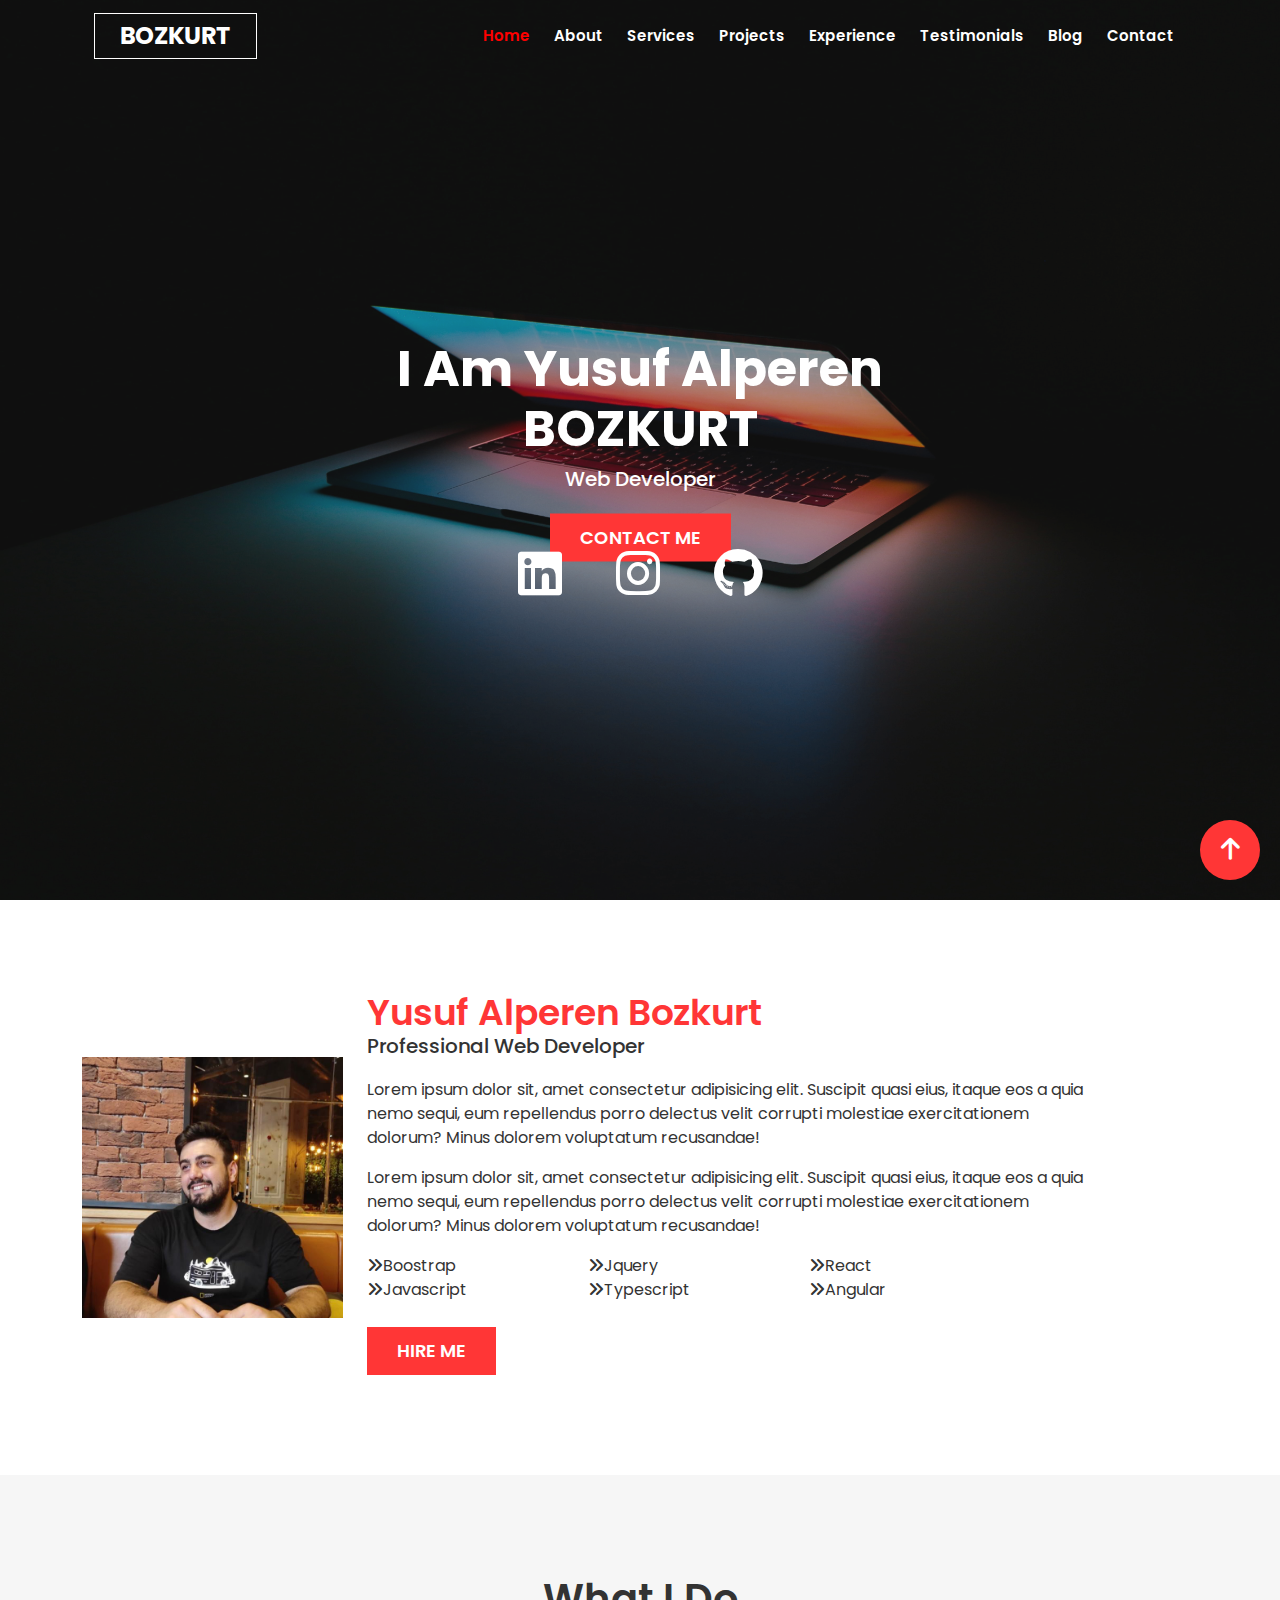
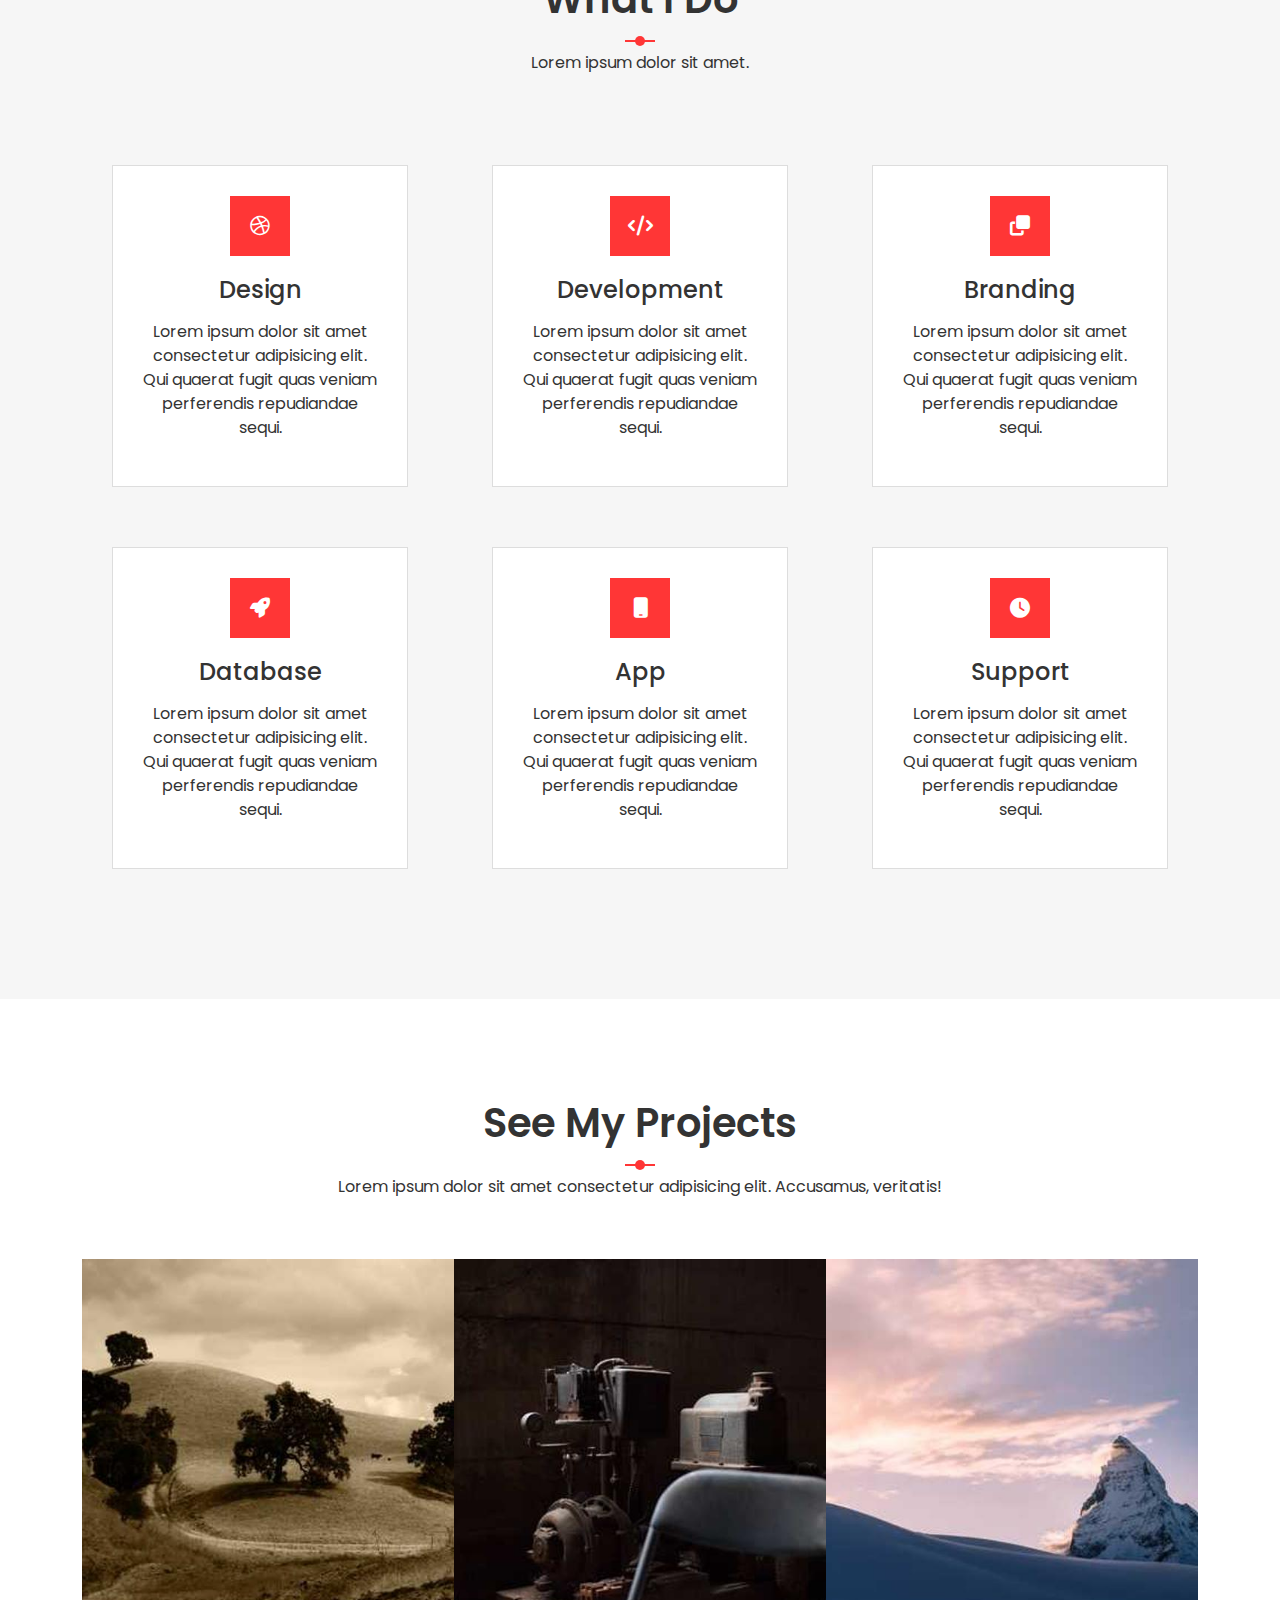
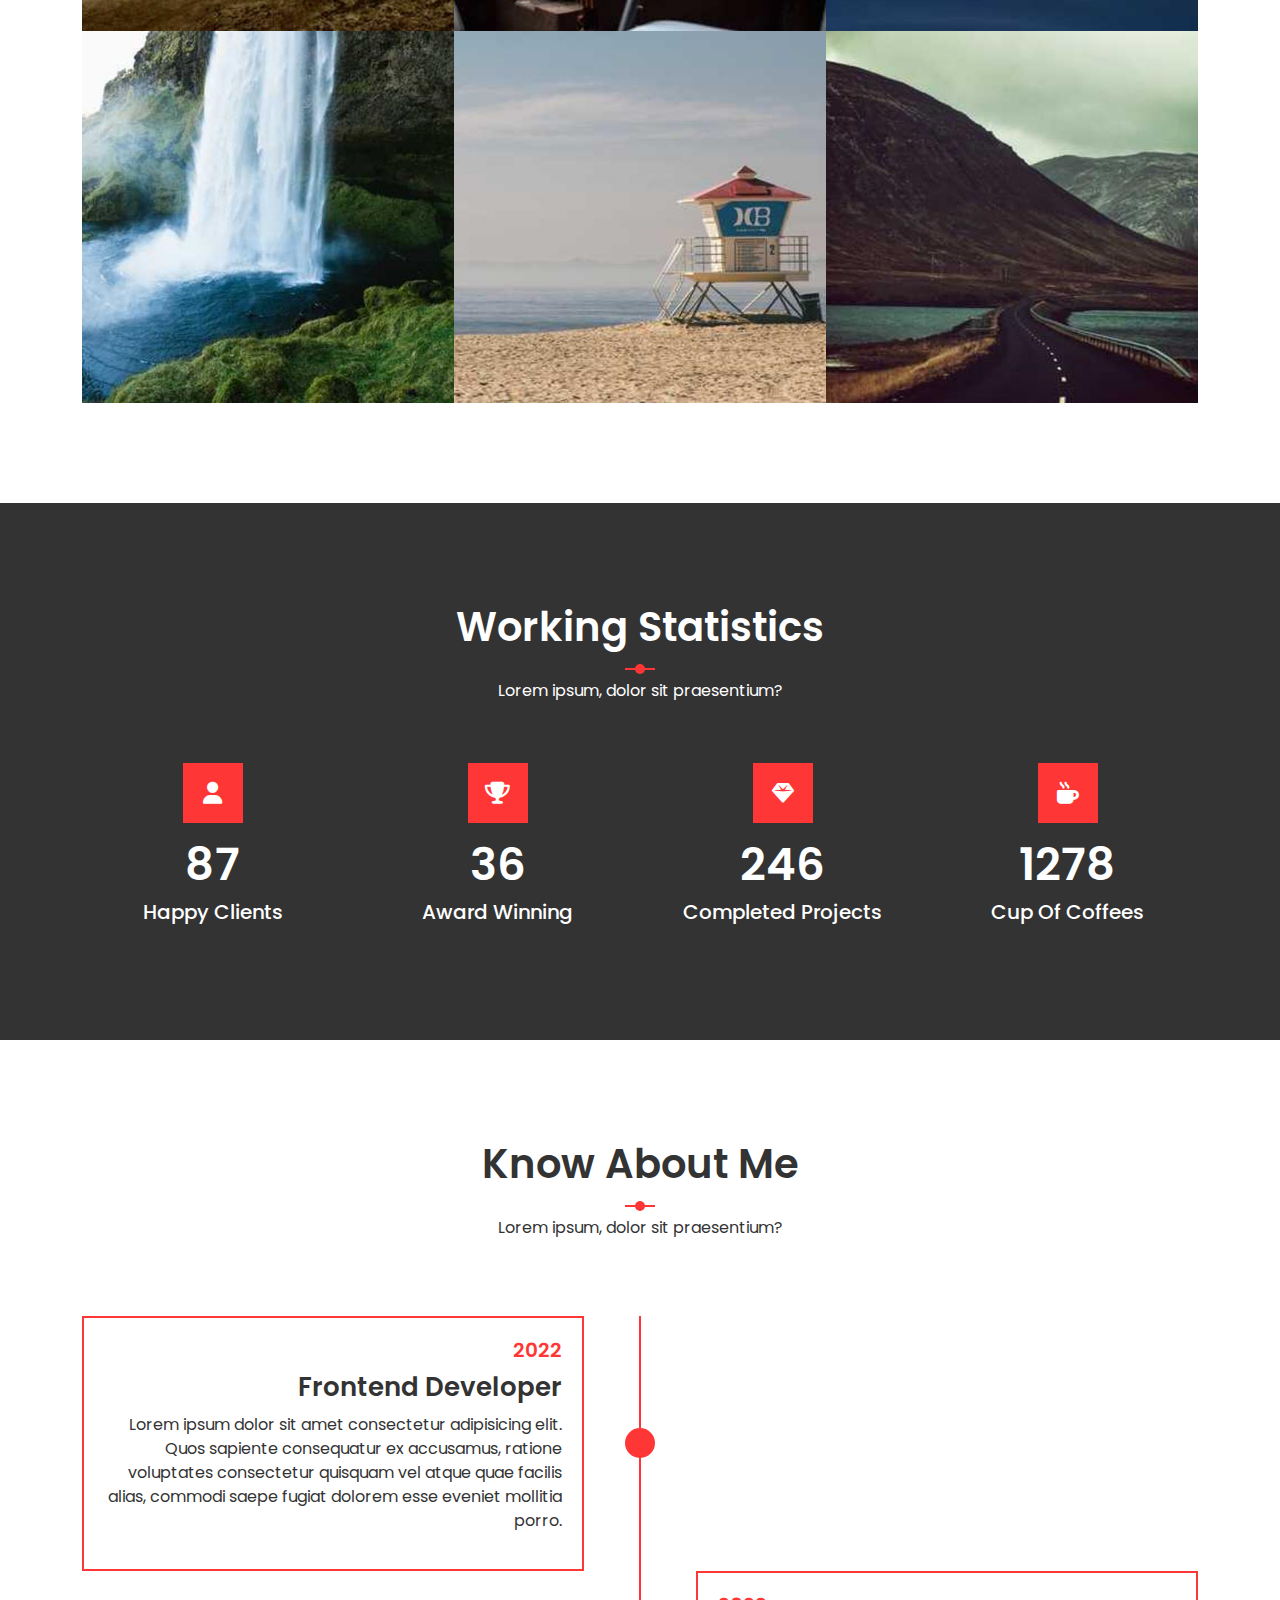
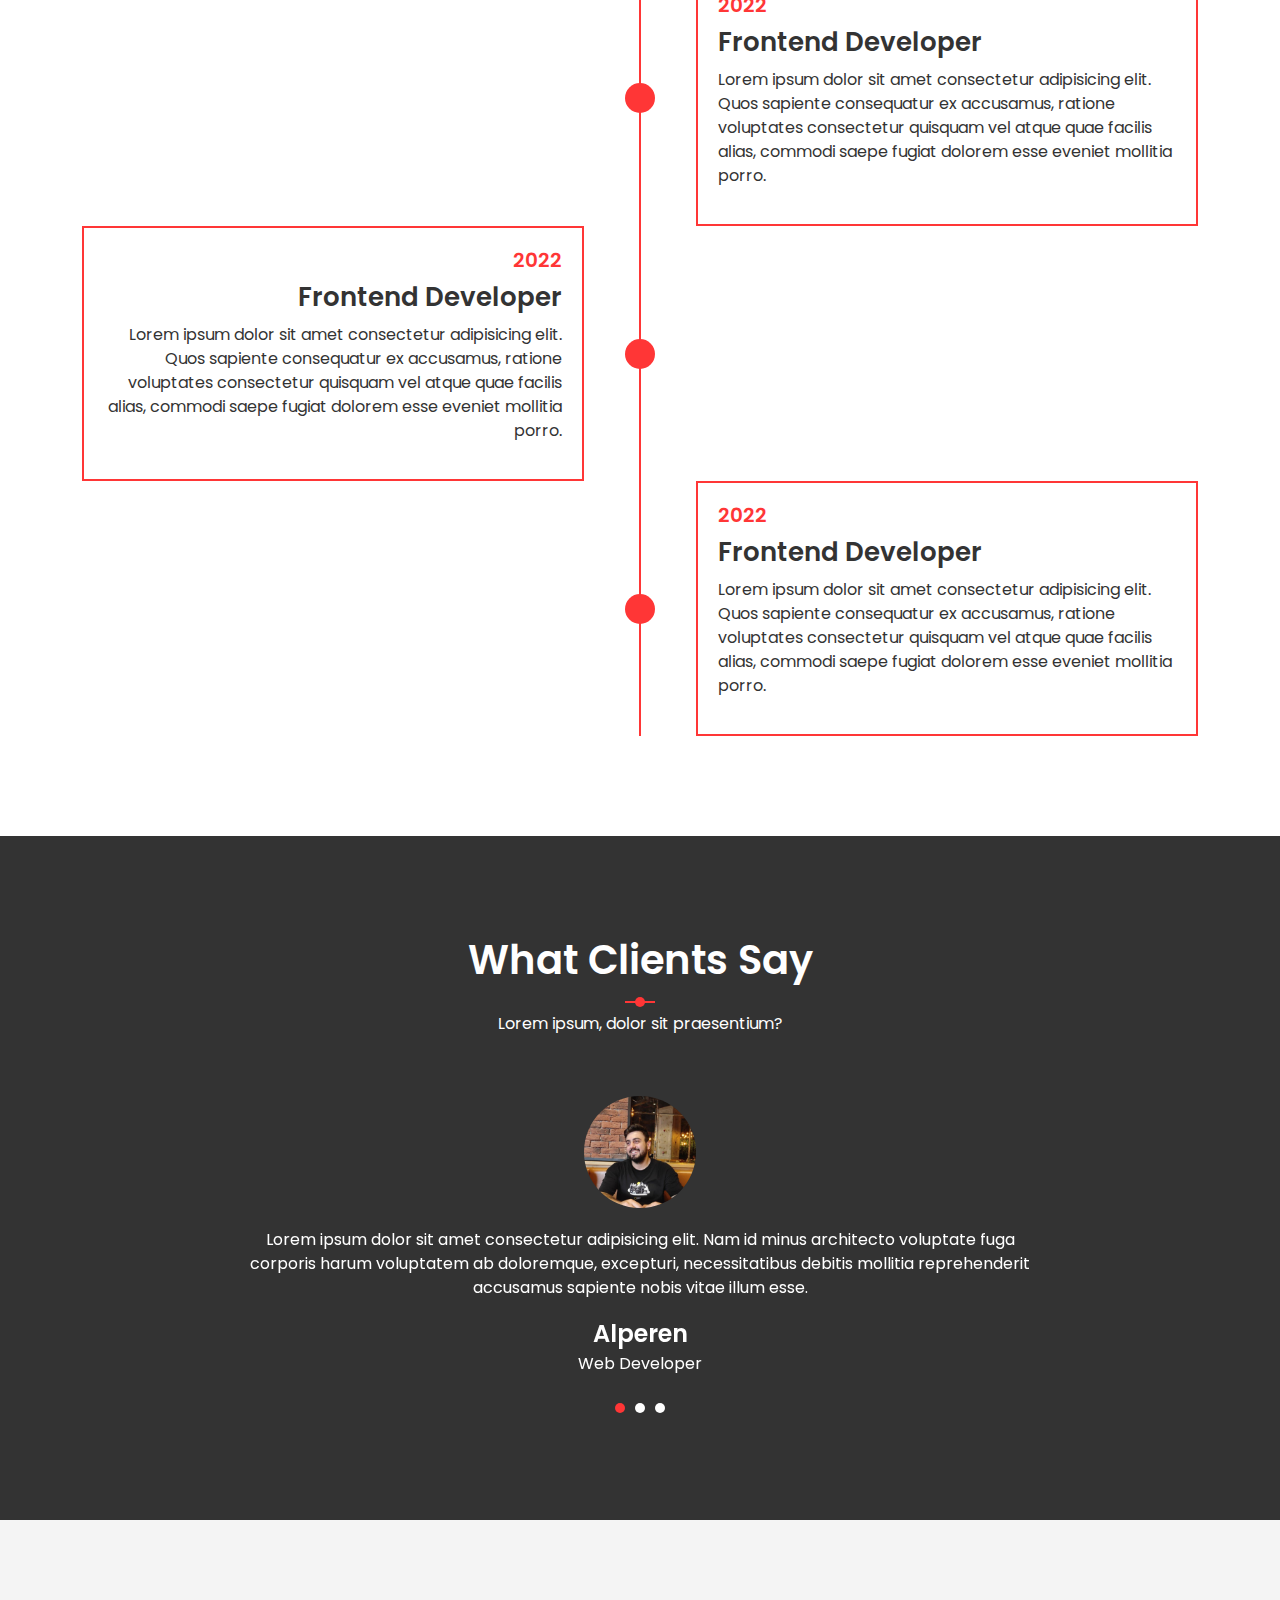
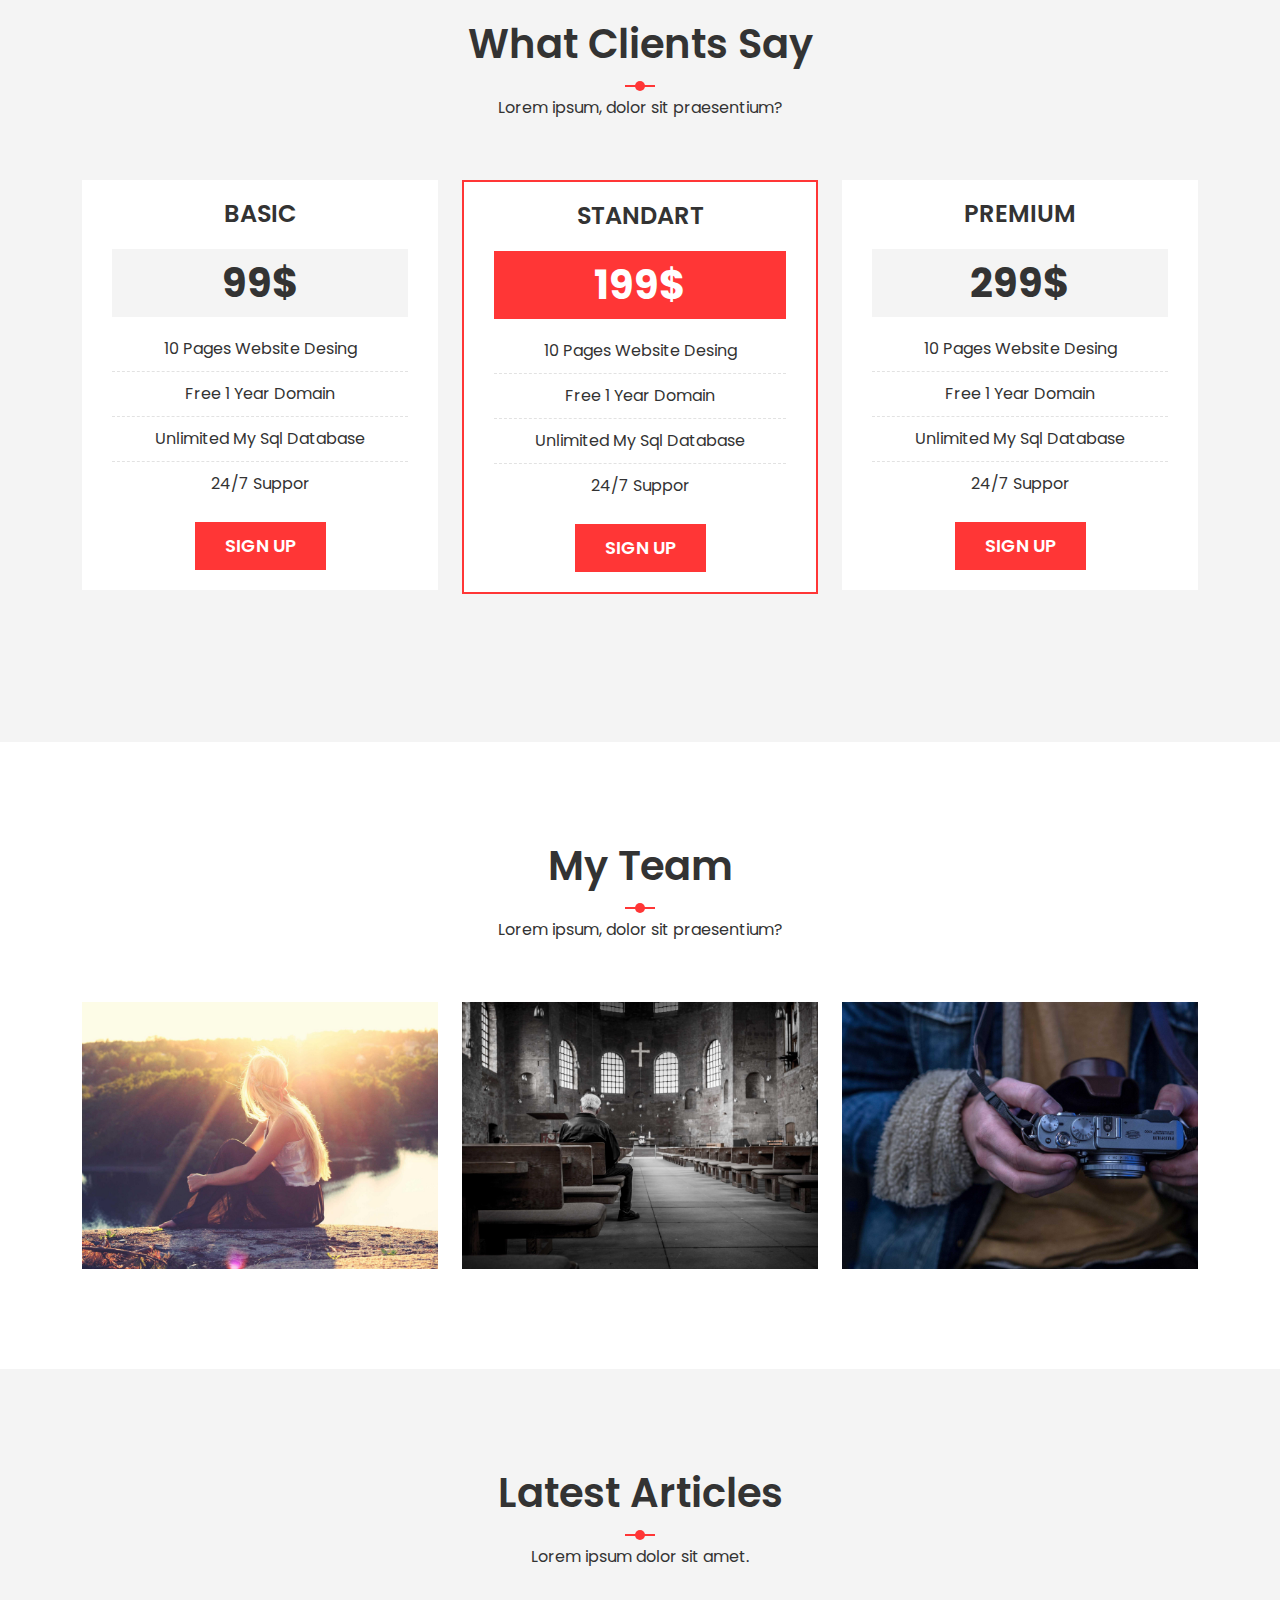
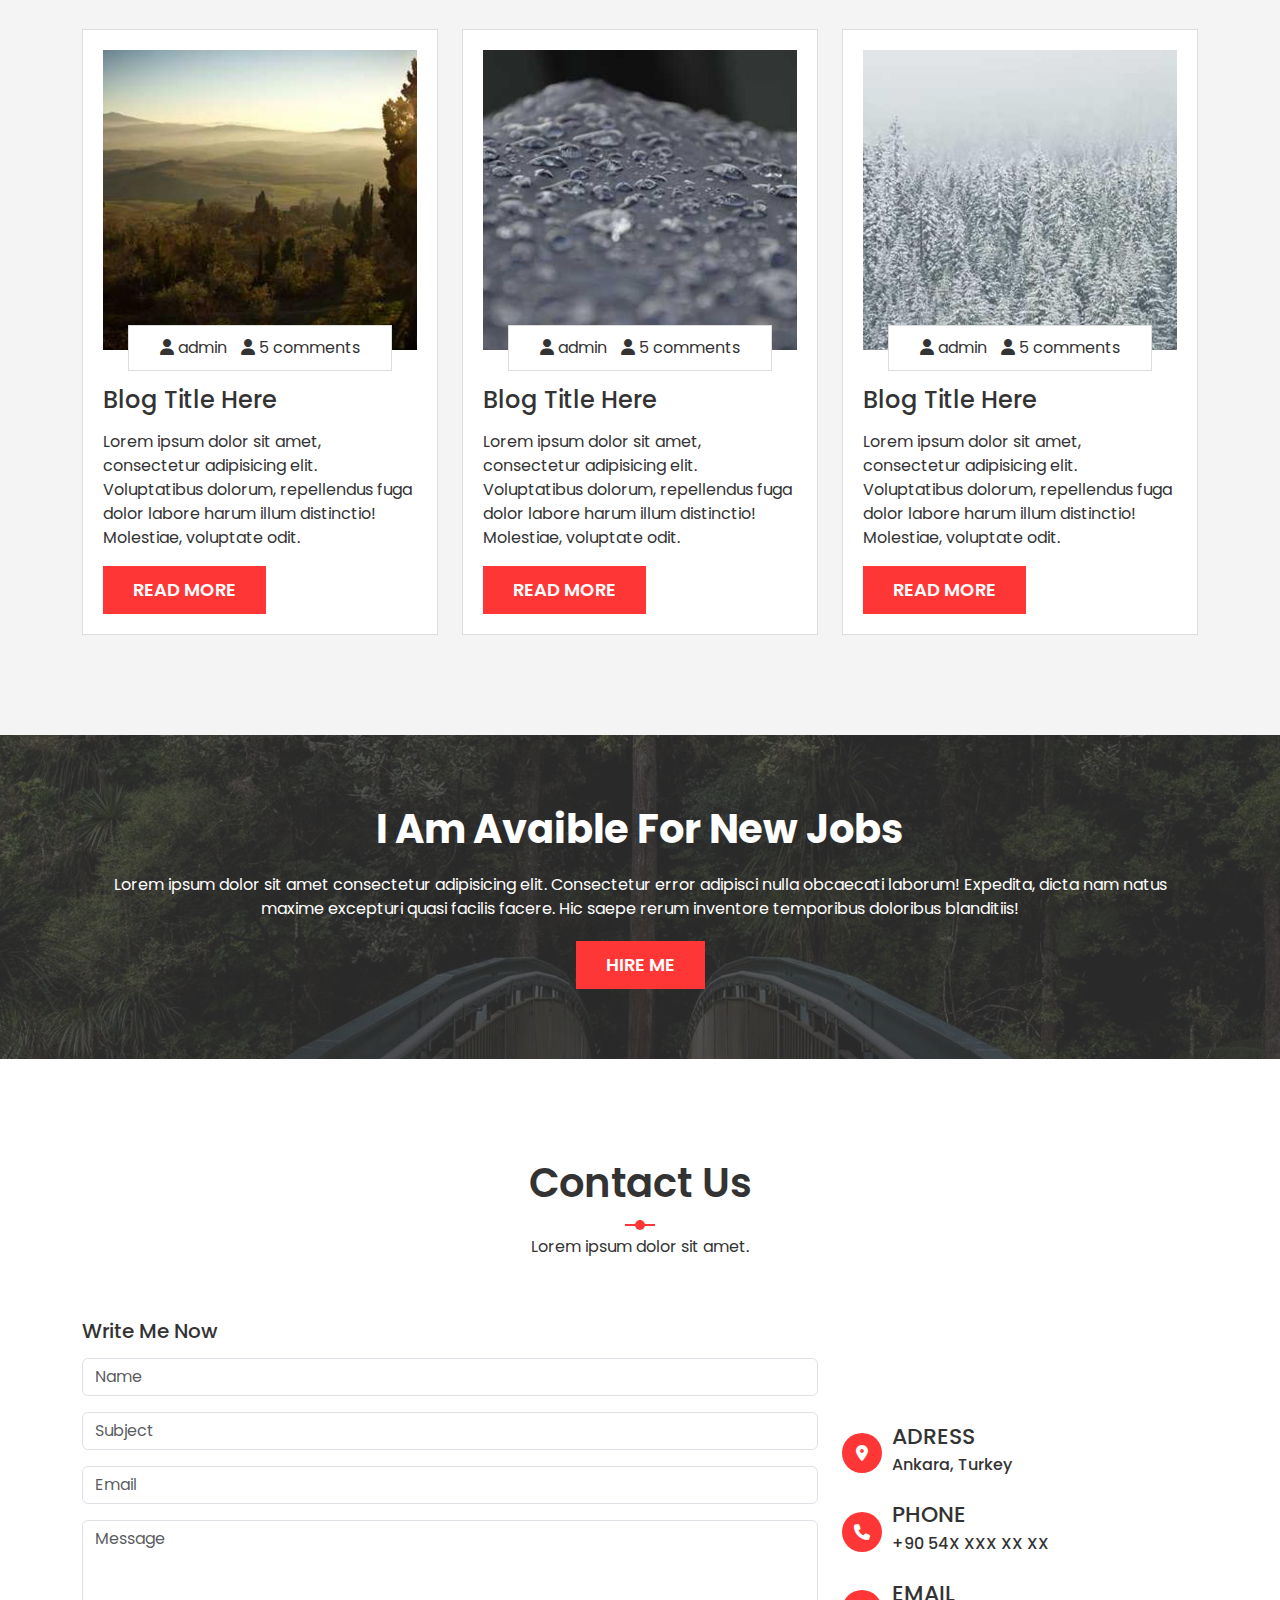
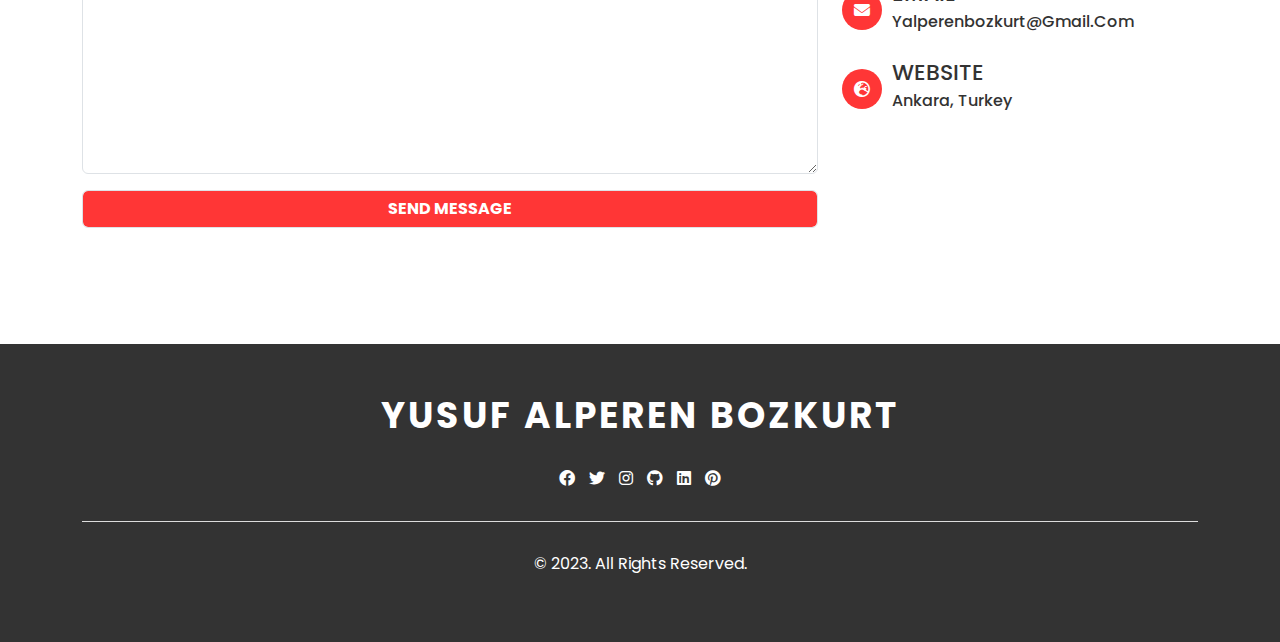
<file: index.html>
<!DOCTYPE html>
<html lang="zxx">
  <head>
    <meta charset="UTF-8" />
    <meta http-equiv="X-UA-Compatible" content="IE=edge" />
    <meta name="viewport" content="width=device-width, initial-scale=1.0" />
    <title>Portfolio</title>
    <!-- Magnific Popup CSS -->
    <link rel="stylesheet" href="assets/css/magnific-popup.css" />
    <!-- Font Awesome CSS -->
    <link rel="stylesheet" href="assets/css/font-awesome.min.css" />
    <!-- Boostrap CSS -->
    <link rel="stylesheet" href="assets/css/boostrap.min.css" />
    <!-- Owl Carousel CSS -->
    <link rel="stylesheet" href="assets/css/owl.carousel.min.css" />
    <!-- Style CSS -->
    <link rel="stylesheet" href="assets/css/style.css" />
    <!-- Responsive CSS -->
    <link rel="stylesheet" href="assets/css/responsive.css" />
  </head>
  <body data-bs-spy="scroll">
    <!-- Preloader -->

    <div class="preloader">
      <img src="assets/img/preloader.gif" alt="" />
    </div>

    <!-- Header Start Here -->
    <header class="header">
      <div class="container">
        <div class="row">
          <div class="col-xxl-12">
            <nav class="navbar navbar-expand-lg">
              <div class="container-fluid">
                <a class="navbar-brand" href="#">Bozkurt</a>
                <button
                  class="navbar-toggler"
                  type="button"
                  data-bs-toggle="collapse"
                  data-bs-target="#navbarNav"
                  aria-controls="navbarNav"
                  aria-expanded="false"
                  aria-label="Toggle navigation"
                >
                  <span class="navbar-toggler-icon"></span>
                </button>
                <div class="collapse navbar-collapse justify-content-end" id="navbarNav">
                  <ul class="navbar-nav">
                    <li class="nav-item">
                      <a class="nav-link active" aria-current="page" href="#home">Home</a>
                    </li>
                    <li class="nav-item">
                      <a class="nav-link" href="#about">About</a>
                    </li>
                    <li class="nav-item">
                      <a class="nav-link" href="#services">Services</a>
                    </li>
                    <li class="nav-item">
                      <a class="nav-link" href="#projects">Projects</a>
                    </li>
                    <li class="nav-item">
                      <a class="nav-link" href="#experience">Experience</a>
                    </li>
                    <li class="nav-item">
                      <a class="nav-link" href="#testimonials">Testimonials</a>
                    </li>
                    <li class="nav-item">
                      <a class="nav-link" href="#blog">Blog</a>
                    </li>
                    <li class="nav-item">
                      <a class="nav-link" href="#contanct">Contact</a>
                    </li>
                  </ul>
                </div>
              </div>
            </nav>
          </div>
        </div>
      </div>
    </header>

    <!-- Header End Here -->

    <!-- Banner Start Here -->

    <section
      id="home"
      class="banner-area"
      style="background-image: url(assets/img/ales-nesetril-Im7lZjxeLhg-unsplash.jpg)"
    >
      <div class="container">
        <div class="row">
          <div class="col-xxl-12 text-center">
            <div class="banner position-absolute top-50 start-50 translate-middle text-white">
              <h1>I Am Yusuf Alperen BOZKURT</h1>
              <h5>Web Developer</h5>
              <a href="" class="btn-box">Contact Me</a>
            </div>
          </div>
        </div>
        <div class="row">
          <div class="col-xxl-12 text-center">
            <div class="banner position-absolute top-50 start-50 translate-middle text-white">
              <div class="mylinks">
                <a href="https://www.linkedin.com/in/yalperenbozkurt/"><i class="fa-brands fa-linkedin"></i></a>
                <a href="https://www.instagram.com/yalperenbozkurt/"><i class="fa-brands fa-instagram"></i></a>
                <a href="https://github.com/YAlperenBOZKURT"><i class="fa-brands fa-github"></i></a>
              </div>
            </div>
          </div>
        </div>
      </div>
    </section>

    <!-- Banner End Here -->

    <!-- About Start Here -->

    <section class="about-area pt-100 pb-100" id="about">
      <div class="container">
        <div class="row align-items-center">
          <div class="col-xl-3 col-lg-4 col-md-12 text-md-center mb-md-5 mb-lg-0">
            <div class="about-img">
              <img class="img-fluid" src="assets/img/1647608795703.jpg" alt="" />
            </div>
          </div>
          <div class="col-xxl-9 col-lg-8 text-md-center text-lg-start">
            <div class="about-content">
              <h3>Yusuf Alperen Bozkurt</h3>
              <h5>Professional Web Developer</h5>
              <p>
                Lorem ipsum dolor sit, amet consectetur adipisicing elit. Suscipit quasi eius, itaque eos a quia nemo
                sequi, eum repellendus porro delectus velit corrupti molestiae exercitationem dolorum? Minus dolorem
                voluptatum recusandae!
              </p>
              <p>
                Lorem ipsum dolor sit, amet consectetur adipisicing elit. Suscipit quasi eius, itaque eos a quia nemo
                sequi, eum repellendus porro delectus velit corrupti molestiae exercitationem dolorum? Minus dolorem
                voluptatum recusandae!
              </p>
              <ul>
                <li><i class="fas fa-angle-double-right"></i>Boostrap</li>
                <li><i class="fas fa-angle-double-right"></i>Javascript</li>
              </ul>

              <ul>
                <li><i class="fas fa-angle-double-right"></i>Jquery</li>
                <li><i class="fas fa-angle-double-right"></i>Typescript</li>
              </ul>
              <ul>
                <li><i class="fas fa-angle-double-right"></i>React</li>
                <li><i class="fas fa-angle-double-right"></i>Angular</li>
              </ul>
              <a href="" class="btn-box">Hire Me</a>
            </div>
          </div>
        </div>
      </div>
    </section>

    <!-- About End Here -->

    <!-- Services Start Here -->

    <section class="services-area pt-100 pb-100" id="services">
      <div class="container">
        <div class="row">
          <div class="col-xxl-12 text-center">
            <div class="section-title">
              <h4>what i do</h4>
              <p>Lorem ipsum dolor sit amet.</p>
            </div>
          </div>
        </div>
        <div class="row">
          <div class="col-lg-4 col-md-6">
            <div class="single-service">
              <i class="fa-brands fa-dribbble"></i>
              <h4>design</h4>
              <p>
                Lorem ipsum dolor sit amet consectetur adipisicing elit. Qui quaerat fugit quas veniam perferendis
                repudiandae sequi.
              </p>
            </div>
          </div>
          <div class="col-lg-4 col-md-6">
            <div class="single-service">
              <i class="fa-solid fa-code"></i>
              <h4>development</h4>
              <p>
                Lorem ipsum dolor sit amet consectetur adipisicing elit. Qui quaerat fugit quas veniam perferendis
                repudiandae sequi.
              </p>
            </div>
          </div>
          <div class="col-lg-4 col-md-6">
            <div class="single-service">
              <i class="fa-solid fa-clone"></i>
              <h4>branding</h4>
              <p>
                Lorem ipsum dolor sit amet consectetur adipisicing elit. Qui quaerat fugit quas veniam perferendis
                repudiandae sequi.
              </p>
            </div>
          </div>
          <div class="col-lg-4 col-md-6">
            <div class="single-service">
              <i class="fa-solid fa-rocket"></i>
              <h4>database</h4>
              <p>
                Lorem ipsum dolor sit amet consectetur adipisicing elit. Qui quaerat fugit quas veniam perferendis
                repudiandae sequi.
              </p>
            </div>
          </div>
          <div class="col-lg-4 col-md-6">
            <div class="single-service">
              <i class="fa-solid fa-mobile"></i>
              <h4>app</h4>
              <p>
                Lorem ipsum dolor sit amet consectetur adipisicing elit. Qui quaerat fugit quas veniam perferendis
                repudiandae sequi.
              </p>
            </div>
          </div>
          <div class="col-lg-4 col-md-6">
            <div class="single-service">
              <i class="fa-solid fa-clock"></i>
              <h4>support</h4>
              <p>
                Lorem ipsum dolor sit amet consectetur adipisicing elit. Qui quaerat fugit quas veniam perferendis
                repudiandae sequi.
              </p>
            </div>
          </div>
        </div>
      </div>
    </section>

    <!-- Services End Here -->

    <!-- Project Area Start Here -->

    <section class="projects-area pt-100 pb-100" id="projects">
      <div class="container">
        <div class="row">
          <div class="col-xxl-12 text-center">
            <div class="section-title">
              <h4>See My Projects</h4>
              <p>Lorem ipsum dolor sit amet consectetur adipisicing elit. Accusamus, veritatis!</p>
            </div>
          </div>
        </div>
        <div class="row g-0">
          <div class="col-md-4">
            <div class="single-project">
              <img class="img-fluid" src="assets/img/projects/1.jpg" alt="" />
              <div class="project-overplay">
                <div class="project-content">
                  <a href="single-project.html"><i class="fa-solid fa-link"></i></a>
                  <a class="project-popup" href="assets/img/projects/1.jpg"><i class="fa-solid fa-plus"></i></a>
                  <h4>Project name <span>branding</span></h4>
                </div>
              </div>
            </div>
          </div>
          <div class="col-md-4">
            <div class="single-project">
              <img class="img-fluid" src="assets/img/projects/2.jpg" alt="" />
              <div class="project-overplay">
                <div class="project-content">
                  <a href="single-project.html"><i class="fa-solid fa-link"></i></a>
                  <a class="project-popup" href="assets/img/projects/2.jpg"><i class="fa-solid fa-plus"></i></a>
                  <h4>Project name <span>branding</span></h4>
                </div>
              </div>
            </div>
          </div>
          <div class="col-md-4">
            <div class="single-project">
              <img class="img-fluid" src="assets/img/projects/3.jpg" alt="" />
              <div class="project-overplay">
                <div class="project-content">
                  <a href="single-project.html"><i class="fa-solid fa-link"></i></a>
                  <a class="project-popup" href="assets/img/projects/3.jpg"><i class="fa-solid fa-plus"></i></a>
                  <h4>Project name <span>branding</span></h4>
                </div>
              </div>
            </div>
          </div>
        </div>
        <div class="row g-0">
          <div class="col-md-4">
            <div class="single-project">
              <img class="img-fluid" src="assets/img/projects/4.jpg" alt="" />
              <div class="project-overplay">
                <div class="project-content">
                  <a href="single-project.html"><i class="fa-solid fa-link"></i></a>
                  <a class="project-popup" href="assets/img/projects/4.jpg"><i class="fa-solid fa-plus"></i></a>
                  <h4>Project name <span>branding</span></h4>
                </div>
              </div>
            </div>
          </div>
          <div class="col-md-4">
            <div class="single-project">
              <img class="img-fluid" src="assets/img/projects/5.jpg" alt="" />
              <div class="project-overplay">
                <div class="project-content">
                  <a href="single-project.html"><i class="fa-solid fa-link"></i></a>
                  <a class="project-popup" href="assets/img/projects/5.jpg"><i class="fa-solid fa-plus"></i></a>
                  <h4>Project name <span>branding</span></h4>
                </div>
              </div>
            </div>
          </div>
          <div class="col-md-4">
            <div class="single-project">
              <img class="img-fluid" src="assets/img/projects/6.jpg" alt="" />
              <div class="project-overplay">
                <div class="project-content">
                  <a href="single-project.html"><i class="fa-solid fa-link"></i></a>
                  <a class="project-popup" href="assets/img/projects/6.jpg"><i class="fa-solid fa-plus"></i></a>
                  <h4>Project name <span>branding</span></h4>
                </div>
              </div>
            </div>
          </div>
        </div>
      </div>
    </section>

    <!-- Project Area End Here -->

    <!-- Counter Area Start Here -->

    <section class="counter-area pb-100 pt-100">
      <div class="container">
        <div class="row">
          <div class="col-xxl-12 text-center">
            <div class="section-title">
              <h4>working statistics</h4>
              <p>Lorem ipsum, dolor sit praesentium?</p>
            </div>
          </div>
          <div class="col-md-3">
            <div class="single-counter">
              <i class="fa-solid fa-user"></i>
              <h4 class="counterUp">87</h4>
              <p>happy clients</p>
            </div>
          </div>
          <div class="col-md-3">
            <div class="single-counter">
              <i class="fa-solid fa-trophy"></i>
              <h4 class="counterUp">36</h4>
              <p>award winning</p>
            </div>
          </div>
          <div class="col-md-3">
            <div class="single-counter">
              <i class="fa-solid fa-gem"></i>
              <h4 class="counterUp">246</h4>
              <p>Completed Projects</p>
            </div>
          </div>
          <div class="col-md-3">
            <div class="single-counter">
              <i class="fa-solid fa-mug-hot"></i>
              <h4 class="counterUp">1278</h4>
              <p>cup of coffees</p>
            </div>
          </div>
        </div>
      </div>
    </section>

    <!-- Counter Area End Here -->

    <!-- Timeline Area Start Here -->

    <section class="timeline-area pb-100 pt-100" id="experience">
      <div class="container">
        <div class="row">
          <div class="section-title text-center">
            <h4>know about me</h4>
            <p>Lorem ipsum, dolor sit praesentium?</p>
          </div>
        </div>

        <div class="row">
          <div class="col-md-12">
            <ul class="timeline-list">
              <li>
                <div class="timeline-content">
                  <span>2022</span>
                  <h4>Frontend Developer</h4>
                  <p>
                    Lorem ipsum dolor sit amet consectetur adipisicing elit. Quos sapiente consequatur ex accusamus,
                    ratione voluptates consectetur quisquam vel atque quae facilis alias, commodi saepe fugiat dolorem
                    esse eveniet mollitia porro.
                  </p>
                </div>
              </li>
              <li>
                <div class="timeline-content">
                  <span>2022</span>
                  <h4>Frontend Developer</h4>
                  <p>
                    Lorem ipsum dolor sit amet consectetur adipisicing elit. Quos sapiente consequatur ex accusamus,
                    ratione voluptates consectetur quisquam vel atque quae facilis alias, commodi saepe fugiat dolorem
                    esse eveniet mollitia porro.
                  </p>
                </div>
              </li>
              <li>
                <div class="timeline-content">
                  <span>2022</span>
                  <h4>Frontend Developer</h4>
                  <p>
                    Lorem ipsum dolor sit amet consectetur adipisicing elit. Quos sapiente consequatur ex accusamus,
                    ratione voluptates consectetur quisquam vel atque quae facilis alias, commodi saepe fugiat dolorem
                    esse eveniet mollitia porro.
                  </p>
                </div>
              </li>
              <li>
                <div class="timeline-content">
                  <span>2022</span>
                  <h4>Frontend Developer</h4>
                  <p>
                    Lorem ipsum dolor sit amet consectetur adipisicing elit. Quos sapiente consequatur ex accusamus,
                    ratione voluptates consectetur quisquam vel atque quae facilis alias, commodi saepe fugiat dolorem
                    esse eveniet mollitia porro.
                  </p>
                </div>
              </li>
            </ul>
          </div>
        </div>
      </div>
    </section>

    <!-- Timeline Area End Here -->

    <!-- Testimonials Area Start Here -->

    <section class="testimonials-area pt-100 pb-100" id="testimonials">
      <div class="container">
        <div class="row">
          <div class="col-md-12 text-center">
            <div class="section-title">
              <h4>what clients say</h4>
              <p>Lorem ipsum, dolor sit praesentium?</p>
            </div>
          </div>
        </div>
        <div class="row">
          <div class="col-md-12">
            <div class="testimonials owl-carousel">
              <div class="single-testimonials">
                <img class="img-fluid" src="assets/img/testimonials/1647608795703.jpg" alt="" />
                <p>
                  Lorem ipsum dolor sit amet consectetur adipisicing elit. Nam id minus architecto voluptate fuga
                  corporis harum voluptatem ab doloremque, excepturi, necessitatibus debitis mollitia reprehenderit
                  accusamus sapiente nobis vitae illum esse.
                </p>
                <div class="client-info">
                  <h4>Alperen <span>web developer</span></h4>
                </div>
              </div>
              <div class="single-testimonials">
                <img class="img-fluid" src="assets/img/testimonials/1647608795703.jpg" alt="" />
                <p>
                  Lorem ipsum dolor sit amet consectetur adipisicing elit. Nam id minus architecto voluptate fuga
                  corporis harum voluptatem ab doloremque, excepturi, necessitatibus debitis mollitia reprehenderit
                  accusamus sapiente nobis vitae illum esse.
                </p>
                <div class="client-info">
                  <h4>Bozkurt <span>web developer</span></h4>
                </div>
              </div>
              <div class="single-testimonials">
                <img class="img-fluid" src="assets/img/testimonials/1647608795703.jpg" alt="" />
                <p>
                  Lorem ipsum dolor sit amet consectetur adipisicing elit. Nam id minus architecto voluptate fuga
                  corporis harum voluptatem ab doloremque, excepturi, necessitatibus debitis mollitia reprehenderit
                  accusamus sapiente nobis vitae illum esse.
                </p>
                <div class="client-info">
                  <h4>Yusuf <span>web developer</span></h4>
                </div>
              </div>
            </div>
          </div>
        </div>
      </div>
    </section>

    <!-- Testimonials Area End Here -->

    <!-- Price  Area Start Here -->
    <section class="price-area pb-100 pt-100" id="price">
      <div class="container">
        <div class="row">
          <div class="col-xxl-12 text-center">
            <div class="section-title">
              <h4>what clients say</h4>
              <p>Lorem ipsum, dolor sit praesentium?</p>
            </div>
          </div>
        </div>
        <div class="row">
          <div class="col-lg-4 col-md-6 order-md-1 order-lg-0">
            <div class="single-price">
              <h5>basic</h5>
              <h2>99$</h2>
              <ul>
                <li>10 Pages Website Desing</li>
                <li>Free 1 Year Domain</li>
                <li>Unlimited My Sql Database</li>
                <li>24/7 Suppor</li>
              </ul>
              <a href="" class="btn-box">Sign Up</a>
            </div>
          </div>
          <div class="col-lg-4 col-md-12 order-md-0 order-lg-1 mb-md-5 md-lg-0">
            <div class="single-price active">
              <h5>Standart</h5>
              <h2>199$</h2>
              <ul>
                <li>10 Pages Website Desing</li>
                <li>Free 1 Year Domain</li>
                <li>Unlimited My Sql Database</li>
                <li>24/7 Suppor</li>
              </ul>
              <a href="" class="btn-box">Sign Up</a>
            </div>
          </div>
          <div class="col-lg-4 col-md-6 order-md-2 order-lg-2">
            <div class="single-price">
              <h5>premium</h5>
              <h2>299$</h2>
              <ul>
                <li>10 Pages Website Desing</li>
                <li>Free 1 Year Domain</li>
                <li>Unlimited My Sql Database</li>
                <li>24/7 Suppor</li>
              </ul>
              <a href="" class="btn-box">Sign Up</a>
            </div>
          </div>
        </div>
      </div>
    </section>

    <!-- Price Area End Here -->

    <!-- Myteam Area Start Here -->
    <section class="team-area pt-100 pb-100">
      <div class="container">
        <div class="row">
          <div class="col-xxl-12 text-center">
            <div class="section-title">
              <h4>my team</h4>
              <p>Lorem ipsum, dolor sit praesentium?</p>
            </div>
          </div>
        </div>
        <div class="row">
          <div class="col-md-4">
            <div class="single-team">
              <img class="img-fluid" src="assets/img/team/1.jpg" alt="" />
              <div class="team-content">
                <h4>alp boz <span>web developer</span></h4>
                <a href=""><i class="fa-brands fa-facebook"></i></a>
                <a href=""><i class="fa-brands fa-twitter"></i></a>
                <a href=""><i class="fa-brands fa-linkedin"></i></a>
                <a href=""><i class="fa-brands fa-instagram"></i></a>
              </div>
            </div>
          </div>
          <div class="col-md-4">
            <div class="single-team">
              <img class="img-fluid" src="assets/img/team/2.jpg" alt="" />
              <div class="team-content">
                <h4>alp boz <span>web developer</span></h4>
                <a href=""><i class="fa-brands fa-facebook"></i></a>
                <a href=""><i class="fa-brands fa-twitter"></i></a>
                <a href=""><i class="fa-brands fa-linkedin"></i></a>
                <a href=""><i class="fa-brands fa-instagram"></i></a>
              </div>
            </div>
          </div>
          <div class="col-md-4">
            <div class="single-team">
              <img class="img-fluid" src="assets/img/team/3.jpg" alt="" />
              <div class="team-content">
                <h4>alp boz <span>web developer</span></h4>
                <a href=""><i class="fa-brands fa-facebook"></i></a>
                <a href=""><i class="fa-brands fa-twitter"></i></a>
                <a href=""><i class="fa-brands fa-linkedin"></i></a>
                <a href=""><i class="fa-brands fa-instagram"></i></a>
              </div>
            </div>
          </div>
        </div>
      </div>
    </section>

    <!-- Myteam Area End Here -->

    <!-- Blog Area Start Here -->

    <section class="blog-area pt-100 pb-100" id="blog">
      <div class="container">
        <div class="row">
          <div class="col-xxl-12 text-center">
            <div class="section-title">
              <h4>latest articles</h4>
              <p>Lorem ipsum dolor sit amet.</p>
            </div>
          </div>
        </div>
        <div class="row">
          <div class="col-lg-4 col-md-12 mb-md-5 mb-lg-0">
            <div class="single-blog">
              <div class="blog-img" style="background-image: url('assets/img/blog/1.jpg')"></div>
              <div class="blog-meta">
                <a href="" class="d-lg-block d-xl-inline"><i class="fa-solid fa-user"></i> admin</a>
                <a href="" class="d-lg-block d-xl-inline"><i class="fa-solid fa-user"></i> 5 comments</a>
              </div>
              <h4><a href="">blog title here</a></h4>
              <p>
                Lorem ipsum dolor sit amet, consectetur adipisicing elit. Voluptatibus dolorum, repellendus fuga dolor
                labore harum illum distinctio! Molestiae, voluptate odit.
              </p>
              <a href="" class="btn-box">read more</a>
            </div>
          </div>
          <div class="col-lg-4 col-md-12 mb-md-5 mb-lg-0">
            <div class="single-blog">
              <div class="blog-img" style="background-image: url('assets/img/blog/2.jpg')"></div>
              <div class="blog-meta">
                <a href="" class="d-lg-block d-xl-inline"><i class="fa-solid fa-user"></i> admin</a>
                <a href="" class="d-lg-block d-xl-inline"><i class="fa-solid fa-user"></i> 5 comments</a>
              </div>
              <h4><a href="">blog title here</a></h4>
              <p>
                Lorem ipsum dolor sit amet, consectetur adipisicing elit. Voluptatibus dolorum, repellendus fuga dolor
                labore harum illum distinctio! Molestiae, voluptate odit.
              </p>
              <a href="" class="btn-box">read more</a>
            </div>
          </div>
          <div class="col-lg-4 col-md-12 mb-md-5 mb-lg-0">
            <div class="single-blog">
              <div class="blog-img" style="background-image: url('assets/img/blog/3.jpg')"></div>
              <div class="blog-meta">
                <a href="" class="d-lg-block d-xl-inline"><i class="fa-solid fa-user"></i> admin</a>
                <a href="" class="d-lg-block d-xl-inline"><i class="fa-solid fa-user"></i> 5 comments</a>
              </div>
              <h4><a href="">blog title here</a></h4>
              <p>
                Lorem ipsum dolor sit amet, consectetur adipisicing elit. Voluptatibus dolorum, repellendus fuga dolor
                labore harum illum distinctio! Molestiae, voluptate odit.
              </p>
              <a href="" class="btn-box">read more</a>
            </div>
          </div>
        </div>
      </div>
    </section>

    <!-- Blog Area End Here -->

    <!-- CTA Area Start Here -->
    <section class="cta-area pb-100 pt-100" style="background-image: url(assets/img/hireme.jpg)">
      <div class="container">
        <div class="row">
          <div class="col-xxl-8 mx-auto text-center">
            <h2>I am avaible for new jobs</h2>
            <p>
              Lorem ipsum dolor sit amet consectetur adipisicing elit. Consectetur error adipisci nulla obcaecati
              laborum! Expedita, dicta nam natus maxime excepturi quasi facilis facere. Hic saepe rerum inventore
              temporibus doloribus blanditiis!
            </p>
            <a href="" class="btn-box">Hire me</a>
          </div>
        </div>
      </div>
    </section>
    <!-- CTA Area End Here -->

    <!-- Contact Area Start Here -->
    <section class="contact-area pb-100 pt-100" id="contanct">
      <div class="container">
        <div class="row">
          <div class="col-xxl-12 text-center">
            <div class="section-title">
              <h4>contact us</h4>
              <p>Lorem ipsum dolor sit amet.</p>
            </div>
          </div>
        </div>
        <div class="row align-items-center">
          <div class="col-xxl-7 col-lg-8">
            <div class="contact-form">
              <h4>write me now</h4>
              <form>
                <input class="form-control mb-3" type="text" placeholder="Name" />
                <input class="form-control mb-3" type="text" placeholder="Subject" />
                <input class="form-control mb-3" type="email" placeholder="Email" />
                <textarea class="form-control mb-3" placeholder="Message" cols="30" rows="10"></textarea>
                <input class="form-control mb-3" type="submit" value="Send Message" />
              </form>
            </div>
          </div>
          <div class="col-xxl-5 col-lg-4">
            <div class="single-content d-flex align-items-center">
              <i class="fa-solid fa-location-dot"></i>
              <h4>adress <span>Ankara, Turkey</span></h4>
            </div>
            <div class="single-content d-flex align-items-center">
              <i class="fa-solid fa-phone"></i>
              <h4>phone <span>+90 54X XXX XX XX</span></h4>
            </div>
            <div class="single-content d-flex align-items-center">
              <i class="fa-solid fa-envelope"></i>
              <h4>Email <span>yalperenbozkurt@gmail.com</span></h4>
            </div>
            <div class="single-content d-flex align-items-center">
              <i class="fa-solid fa-earth-europe"></i>
              <h4>website <span>Ankara, Turkey</span></h4>
            </div>
          </div>
        </div>
      </div>
    </section>

    <!-- Contact Area End Here -->

    <!-- Footer Area Start Here -->

    <footer class="footer-area">
      <div class="container">
        <div class="row">
          <div class="col-xxl-12 text-center">
            <h2>Yusuf Alperen Bozkurt</h2>
            <a href=""><i class="fa-brands fa-facebook"></i></a>
            <a href=""><i class="fa-brands fa-twitter"></i></a>
            <a href="https://www.instagram.com/yalperenbozkurt/"><i class="fa-brands fa-instagram"></i></a>
            <a href="https://github.com/YAlperenBOZKURT"><i class="fa-brands fa-github"></i></a>
            <a href="https://www.linkedin.com/in/yalperenbozkurt/"><i class="fa-brands fa-linkedin"></i></a>
            <a href=""><i class="fa-brands fa-pinterest"></i></a>
            <p>&copy; 2023. all rights reserved.</p>
          </div>
        </div>
      </div>
    </footer>

    <!-- Footer Area End Here -->

    <!-- Scroll to Top Button -->
    <a id="scrollTop"><i class="fa-sharp fa-solid fa-arrow-up"></i></a>
    <!-- Jquery JS -->
    <script src="assets/js/jquery.min.js"></script>
    <!-- Popper JS -->
    <script src="assets/js/popper.min.js"></script>
    <!-- Boostrap JS -->
    <script src="assets/js/boostrap.min.js"></script>
    <!-- Magnific Popup JS -->
    <script src="assets/js/magnific-popup.min.js"></script>
    <!-- WayPoint  JS -->
    <script src="assets/js/waypoints.min.js"></script>
    <!-- Counterup  JS -->
    <script src="assets/js/counterup.min.js"></script>
    <!-- Owl Carousel  JS -->
    <script src="assets/js/owl.carousel.min.js"></script>
    <!-- Main JS -->
    <script src="assets/js/main.js"></script>
  </body>
</html>
</file>
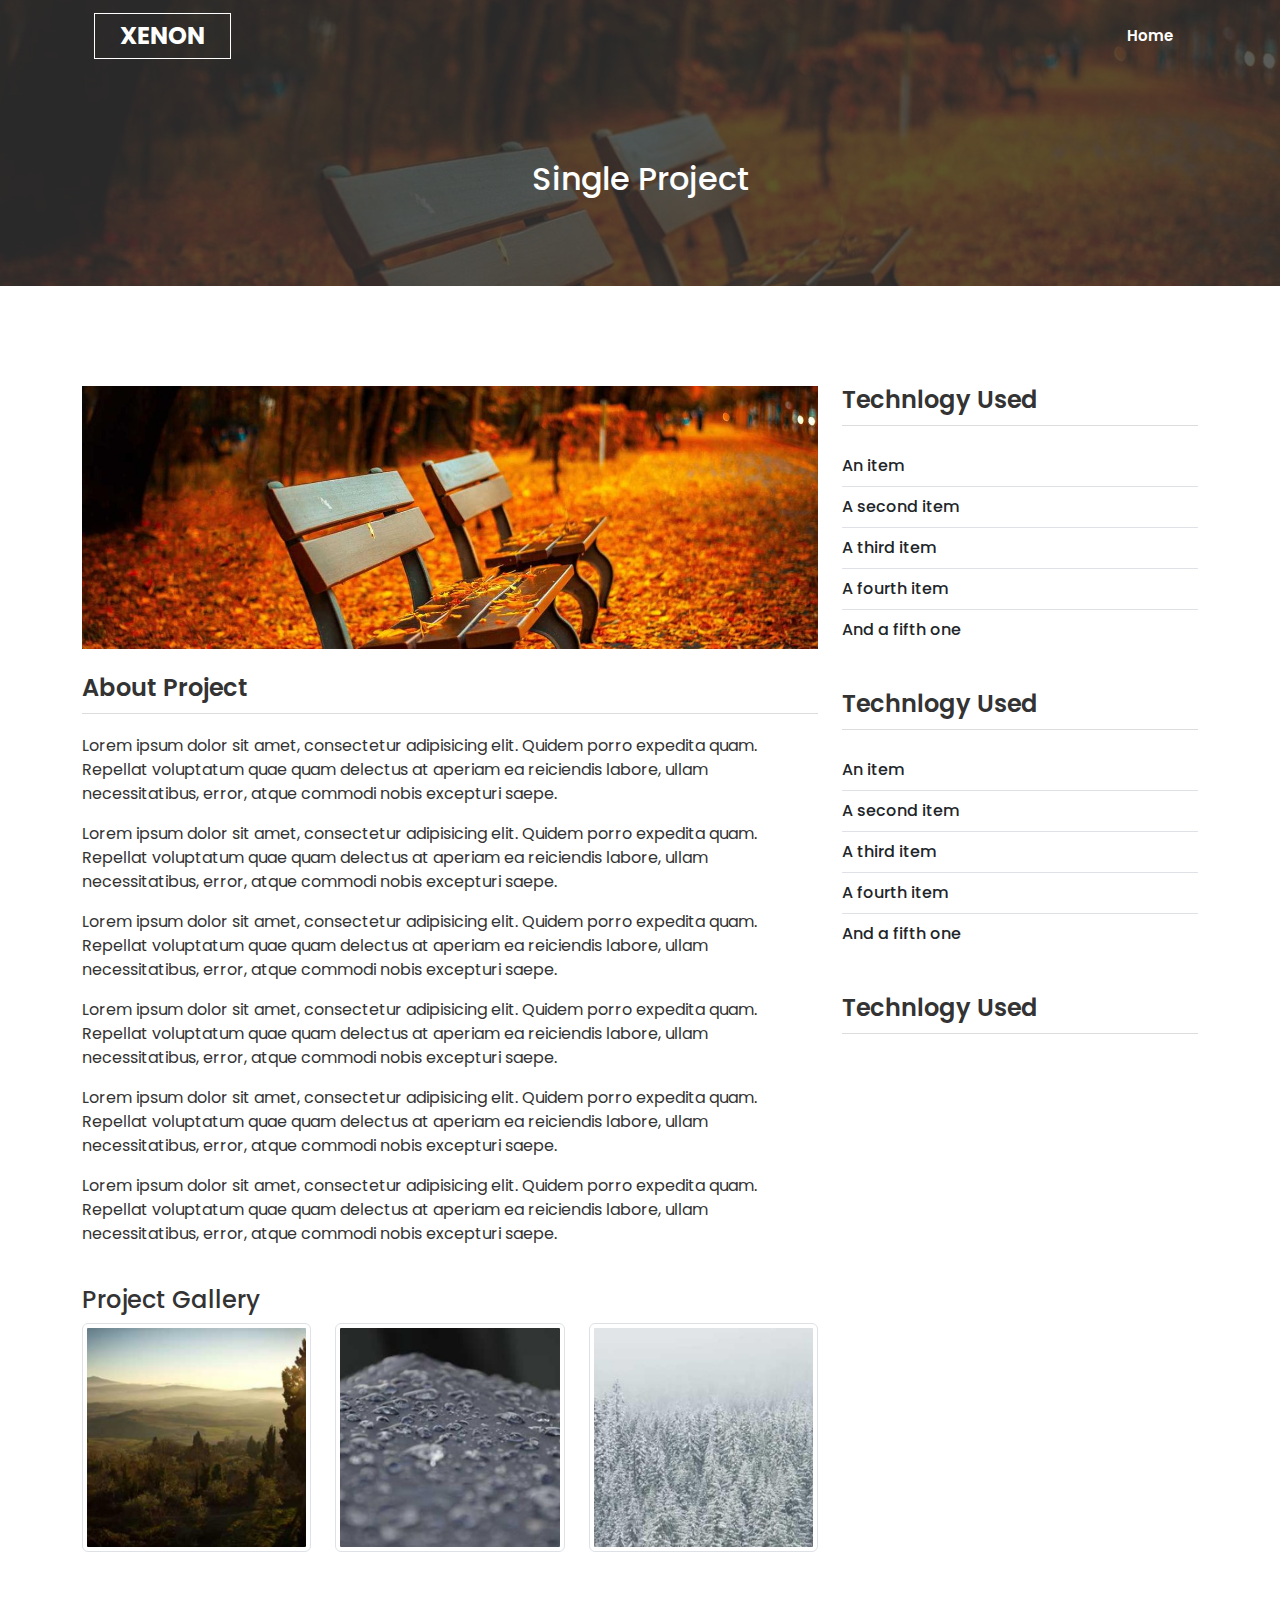
<file: single-project.html>
<!DOCTYPE html>
<html lang="en">
  <head>
    <meta charset="UTF-8" />
    <meta http-equiv="X-UA-Compatible" content="IE=edge" />
    <meta name="viewport" content="width=device-width, initial-scale=1.0" />
    <title>single-project</title>
    <!-- Font Awesome CSS -->
    <link rel="stylesheet" href="assets/css/font-awesome.min.css" />
    <!-- Boostrap  -->
    <link rel="stylesheet" href="assets/css/boostrap.min.css" />
    <!-- Style CSS -->
    <link rel="stylesheet" href="assets/css/style.css" />
    <!-- Responsive CSS -->
    <link rel="stylesheet" href="assets/css/responsive.css" />
  </head>
  <body>
    <!-- Header Start Here -->

    <header class="header">
      <div class="container">
        <div class="row">
          <div class="col-xxl-12">
            <nav class="navbar navbar-expand-lg">
              <div class="container-fluid">
                <a class="navbar-brand" href="#">Xenon</a>
                <button
                  class="navbar-toggler"
                  type="button"
                  data-bs-toggle="collapse"
                  data-bs-target="#navbarNav"
                  aria-controls="navbarNav"
                  aria-expanded="false"
                  aria-label="Toggle navigation"
                >
                  <span class="navbar-toggler-icon"></span>
                </button>
                <div class="collapse navbar-collapse justify-content-end" id="navbarNav">
                  <ul class="navbar-nav">
                    <li class="nav-item">
                      <a class="nav-link" aria-current="page" href="index.html">Home</a>
                    </li>
                  </ul>
                </div>
              </div>
            </nav>
          </div>
        </div>
      </div>
    </header>

    <!-- Header End Here -->

    <!-- Breadcumb Start Here -->
    <section class="breadcumb-area" style="background-image: url(assets/img/breadback.jpg)">
      <div class="container">
        <div class="row">
          <div class="col-xxl-12 text-center">
            <h2>single project</h2>
          </div>
        </div>
      </div>
    </section>
    <!-- Breadcumb End Here -->

    <!-- Project Area Start Here -->
    <section class="project-area pt-100 pb-100">
      <div class="container">
        <div class="row">
          <div class="col-lg-8">
            <div class="project-contents">
              <img class="img-fluid" src="assets/img/breadback.jpg" alt="" />
              <h4 class="page-title">About Project</h4>
              <p>
                Lorem ipsum dolor sit amet, consectetur adipisicing elit. Quidem porro expedita quam. Repellat
                voluptatum quae quam delectus at aperiam ea reiciendis labore, ullam necessitatibus, error, atque
                commodi nobis excepturi saepe.
              </p>
              <p>
                Lorem ipsum dolor sit amet, consectetur adipisicing elit. Quidem porro expedita quam. Repellat
                voluptatum quae quam delectus at aperiam ea reiciendis labore, ullam necessitatibus, error, atque
                commodi nobis excepturi saepe.
              </p>
              <p>
                Lorem ipsum dolor sit amet, consectetur adipisicing elit. Quidem porro expedita quam. Repellat
                voluptatum quae quam delectus at aperiam ea reiciendis labore, ullam necessitatibus, error, atque
                commodi nobis excepturi saepe.
              </p>
              <p>
                Lorem ipsum dolor sit amet, consectetur adipisicing elit. Quidem porro expedita quam. Repellat
                voluptatum quae quam delectus at aperiam ea reiciendis labore, ullam necessitatibus, error, atque
                commodi nobis excepturi saepe.
              </p>
              <p>
                Lorem ipsum dolor sit amet, consectetur adipisicing elit. Quidem porro expedita quam. Repellat
                voluptatum quae quam delectus at aperiam ea reiciendis labore, ullam necessitatibus, error, atque
                commodi nobis excepturi saepe.
              </p>
              <p>
                Lorem ipsum dolor sit amet, consectetur adipisicing elit. Quidem porro expedita quam. Repellat
                voluptatum quae quam delectus at aperiam ea reiciendis labore, ullam necessitatibus, error, atque
                commodi nobis excepturi saepe.
              </p>

              <div class="project-gallery">
                <h4>Project Gallery</h4>
                <div class="row">
                  <div class="col-lg-4">
                    <img class="img-fluid img-thumbnail" src="assets/img/blog/1.jpg" alt="" />
                  </div>
                  <div class="col-lg-4">
                    <img class="img-fluid img-thumbnail" src="assets/img/blog/2.jpg" alt="" />
                  </div>
                  <div class="col-lg-4">
                    <img class="img-fluid img-thumbnail" src="assets/img/blog/3.jpg" alt="" />
                  </div>
                </div>
              </div>
            </div>
          </div>
          <div class="col-lg-4">
            <div class="sidebar">
              <h4 class="page-title">technlogy used</h4>
              <ul class="list-group list-group-flush">
                <li class="list-group-item">An item</li>
                <li class="list-group-item">A second item</li>
                <li class="list-group-item">A third item</li>
                <li class="list-group-item">A fourth item</li>
                <li class="list-group-item">And a fifth one</li>
              </ul>
            </div>
            <div class="sidebar">
              <h4 class="page-title">technlogy used</h4>
              <ul class="list-group list-group-flush">
                <li class="list-group-item">An item</li>
                <li class="list-group-item">A second item</li>
                <li class="list-group-item">A third item</li>
                <li class="list-group-item">A fourth item</li>
                <li class="list-group-item">And a fifth one</li>
              </ul>
            </div>
            <div class="sidebar">
              <h4 class="page-title">technlogy used</h4>
              <iframe
                src="https://www.youtube.com/embed/ScMzIvxBSi4"
                title="YouTube video player"
                frameborder="0"
                allow="accelerometer; autoplay; clipboard-write; encrypted-media; gyroscope; picture-in-picture; web-share"
                allowfullscreen
              ></iframe>
            </div>
          </div>
        </div>
      </div>
    </section>
    <!-- Project Area End Here -->

    <!-- Jquery JS -->
    <script src="assets/js/jquery.min.js"></script>
    <!-- Popper JS -->
    <script src="assets/js/popper.min.js"></script>
    <!-- Boostrap JS -->
    <script src="assets/js/boostrap.min.js"></script>
    <!-- Main JS -->
    <script src="assets/js/main.js"></script>
  </body>
</html>
</file>
<file: assets/css/style.css>
/*
* Prefixed by https://autoprefixer.github.io
* PostCSS: v8.4.14,
* Autoprefixer: v10.4.7
* Browsers: last 4 version
*/

/*
  Template Name: Bozkurt | Personal Portfolio Website
  Author: Yusuf Alperen Bozkurt
  Version: 1.0
*/

@import url("https://fonts.googleapis.com/css2?family=Poppins:wght@400;500;600;700;800;900&display=swap");

body {
  font-family: "Poppins", sans-serif;
  color: #333;
  font-size: 16px;
  line-height: 24px;
}

/* Common CSS */

.pt-100 {
  padding-top: 100px;
}

.pb-100 {
  padding-bottom: 100px;
}

.section-title h4 {
  text-transform: capitalize;
  font-size: 40px;
  font-weight: 600;
  position: relative;
  padding-bottom: 20px;
}

.section-title h4::before {
  content: "";
  position: absolute;
  width: 30px;
  height: 2px;
  background-color: #ff3636;
  bottom: 0;
  left: 50%;
  -webkit-transform: translate(-50%, -50%);
  -ms-transform: translate(-50%, -50%);
  transform: translate(-50%, -50%);
}

.section-title h4::after {
  position: absolute;
  content: "";
  width: 10px;
  height: 10px;
  background-color: #ff3636;
  border-radius: 50%;
  left: 50%;
  bottom: -3px;
  -webkit-transform: translateX(-50%);
  -ms-transform: translateX(-50%);
  transform: translateX(-50%);
}

.section-title {
  margin-bottom: 60px;
}

.btn-box {
  background-color: #ff3636;
  display: inline-block;
  color: #fff;
  text-decoration: none;
  text-transform: uppercase;
  font-weight: 600;
  padding: 12px 30px;
  font-size: 18px;
  -webkit-transition: 0.5s;
  -o-transition: 0.5s;
  transition: 0.5s;
}

.btn-box:hover {
  background-color: #333;
  color: #fff;
}

/* Preloader */

.preloader {
  position: fixed;
  width: 100%;
  height: 100%;
  z-index: 999;
  background-color: #fff;
}

.preloader img {
  position: absolute;
  left: 50%;
  top: 50%;
  -webkit-transform: translate(-50%, -50%);
  -ms-transform: translate(-50%, -50%);
  transform: translate(-50%, -50%);
}

/* Header CSS */

.navbar-brand {
  text-transform: uppercase;
  font-weight: 700;
  border: 1px solid #fff;
  padding: 10px 25px;
  font-size: 24px;
  color: #fff;
}

.header {
  padding: 5px 0;
  position: absolute;
  left: 0px;
  right: 0px;
  z-index: 9;
}

.navbar-nav li a {
  color: #fff;
  font-size: 15px;
  font-weight: 600;
  padding: 0 12px !important;
}

.nav-link.active {
  color: red !important;
}

.header a:hover {
  color: red !important;
}

.header.fixed {
  position: fixed;
  z-index: 99;
  background-color: #fff;
  padding: 0;
  left: 0;
  right: 0;
  border-bottom: 1px solid #ddd;
}

.header.fixed a {
  color: #333;
}

.header.fixed .navbar-nav li a.active {
  color: blue !important;
}

.header.fixed .navbar-brand {
  border-color: #333;
}

/* Banner CSS */

.banner-area {
  background-size: cover;
  background-position: center;
  position: relative;
  z-index: 2;
  height: 100vh;
}

.banner-area::before {
  content: "";
  position: absolute;
  width: 100%;
  height: 100%;
  background-color: #333;
  opacity: 0.3;
  z-index: -11;
}

.banner h1 {
  text-transform: capitalize;
  font-weight: 700;
  font-size: 50px;
}

.banner h5 {
  text-transform: capitalize;
}

.banner a {
  margin-top: 15px;
}
.mylinks {
  margin-top: 250px;
}

.mylinks a {
  color: #fff;
  width: 60px;
  height: 60px;
  line-height: 60px;
  font-size: 50px;
  margin: 25px;
  transition: 0.5s;
}

.mylinks a:hover {
  color: red;
}

/* About CSS */

.about-content h3 {
  color: #ff3636;
  font-weight: 600;
  text-transform: capitalize;
  font-size: 36px;
  line-height: 26px;
}

.about-content h5 {
  text-transform: capitalize;
  margin-bottom: 20px;
}

.about-content ul {
  width: 30%;
  float: left;
  list-style: none;
  margin: 0px;
  padding: 0px;
  margin-bottom: 25px;
}

.about-content ul li {
  text-transform: capitalize;
}

/* Services CSS */

.services-area {
  background-color: #f6f6f6;
}

.single-service {
  text-align: center;
  background-color: #fff;
  padding: 30px;
  border: 1px solid #ddd;
  margin: 30px;
  -webkit-transition: 0.5s;
  -o-transition: 0.5s;
  transition: 0.5s;
}

.single-service i {
  background-color: #ff3636;
  width: 60px;
  height: 60px;
  color: #fff;
  font-size: 20px;
  line-height: 60px;
}

.single-service h4 {
  text-transform: capitalize;
  margin: 20px 0px 15px;
  font-weight: 500;
}

.single-service:hover i {
  border-radius: 50%;
}

/* Projects CSS */

.single-project {
  position: relative;
}

.single-project:hover .project-overplay {
  opacity: 1;
  visibility: visible;
  -webkit-transform: scale(1);
  -ms-transform: scale(1);
  transform: scale(1);
}

.project-overplay {
  position: absolute;
  left: 0;
  top: 0;
  width: 100%;
  height: 100%;
  visibility: hidden;
  opacity: 0;
  -webkit-transition: 0.5s;
  -o-transition: 0.5s;
  transition: 0.5s;
  -webkit-transform: scale(0);
  -ms-transform: scale(0);
  transform: scale(0);
}

.project-overplay::before {
  position: absolute;
  content: "";
  width: 100%;
  height: 100%;
  background-color: #333;
  z-index: 2;
  opacity: 0.8;
}

.project-content {
  position: absolute;
  left: 50%;
  top: 50%;
  width: 100%;
  text-align: center;
  -webkit-transform: translate(-50%, -50%);
  -ms-transform: translate(-50%, -50%);
  transform: translate(-50%, -50%);
  z-index: 3;
}

.project-content a {
  border: 1px solid #fff;
  width: 40px;
  height: 40px;
  display: inline-block;
  border-radius: 50%;
  line-height: 40px;
  margin: 0 5px;
  color: #fff;
}

.project-content a:hover {
  background-color: #ff3636;
}

.project-content h4 {
  text-transform: capitalize;
  color: #fff;
  font-size: 24px;
  font-weight: 600;
  margin-top: 10px;
}

.project-content h4 span {
  display: block;
  font-style: italic;
  font-size: 15px;
  font-weight: 400;
  text-transform: lowercase;
  margin-top: 5px;
}

/* BreadCumb Css */

.breadcumb-area {
  padding: 160px 0 80px;
  background-size: cover;
  background-position: top center;
  position: relative;
  z-index: 2;
}

.breadcumb-area::before {
  position: absolute;
  content: "";
  width: 100%;
  height: 100%;
  top: 0;
  left: 0;
  background: #333;
  opacity: 0.8;
  z-index: -1;
}

.breadcumb-area {
  text-transform: capitalize;
  font-size: 50px;
  font-weight: 600;
  color: #fff;
}

/* Single Project Css */

.page-title {
  text-transform: capitalize;
  font-weight: 600;
  font-size: 24px;
  border-bottom: 1px solid #ddd;
  padding-bottom: 10px;
  margin-bottom: 20px;
}

.project-contents img {
  margin-bottom: 25px;
}

.project-gallery {
  margin-top: 40px;
}

.sidebar {
  margin-bottom: 40px;
}

.sidebar ul li {
  padding-left: 0;
  font-weight: 500;
}

.sidebar iframe {
  width: 100%;
  height: 300px;
}

/* Counter CSS   */

.counter-area {
  background-color: #333;
  color: #fff;
}

.single-counter {
  text-align: center;
}

.single-counter i {
  background-color: #ff3636;
  width: 60px;
  height: 60px;
  line-height: 60px;
  font-size: 22px;
}

.single-counter h4 {
  margin-top: 15px;
  font-weight: 600;
  font-size: 45px;
}

.single-counter p {
  text-transform: capitalize;
  font-size: 20px;
  font-weight: 500;
}

/* Timeline CSS */

.timeline-list {
  position: relative;
  margin: 0;
  list-style: none;
  padding: 0;
}

.timeline-list::after {
  content: "";
  position: absolute;
  width: 2px;
  height: 100%;
  background-color: #ff3636;
  left: 50%;
  top: 0;
  -webkit-transform: translateX(-50%);
  -ms-transform: translateX(-50%);
  transform: translateX(-50%);
}

.timeline-list li .timeline-content {
  width: 45%;
  border: 2px solid #ff3636;
  text-align: right;
  padding: 20px;
}

.timeline-list li .timeline-content span {
  display: block;
  color: #ff3636;
  font-weight: 600;
  font-size: 20px;
}

.timeline-list li .timeline-content h4 {
  text-transform: capitalize;
  font-size: 26px;
  font-weight: 600;
  margin: 10px 0px;
}

.timeline-list li {
  clear: both;
  display: table;
  position: relative;
}

.timeline-list li:nth-child(even) .timeline-content {
  float: right;
  text-align: left;
}

.timeline-list li::after {
  content: "";
  position: absolute;
  width: 30px;
  height: 30px;
  background-color: #ff3636;
  border-radius: 50%;
  left: 50%;
  top: 50%;
  -webkit-transform: translate(-50%, -50%);
  -ms-transform: translate(-50%, -50%);
  transform: translate(-50%, -50%);
}

/* Testimonials CSS */

.testimonials-area {
  background-color: #333;
  color: #fff;
}

.single-testimonials img {
  border-radius: 50%;
  width: 10% !important;
  height: 10% !important;
  margin: 0 auto;
}

.single-testimonials p {
  max-width: 800px;
  margin: 20px auto;
}

.single-testimonials {
  text-align: center;
}

.client-info h4 {
  text-transform: capitalize;
  font-weight: 600;
}

.client-info h4 span {
  display: block;
  font-size: 16px;
  font-weight: 400;
  margin-top: 5px;
}

.testimonials .owl-dots button {
  width: 10px;
  height: 10px;
  background-color: #fff !important;
  display: inline-block;
  z-index: 2;
  margin: 0 5px;
  border-radius: 50%;
  text-align: center;
}

.testimonials .owl-dots {
  text-align: center;
  margin-top: 15px;
}

.testimonials .owl-dots button.active {
  background-color: #ff3636 !important;
}

/* Price CSS */
.price-area {
  background-color: #f4f4f4;
}

.single-price {
  text-align: center;
  background-color: #fff;
  padding: 20px 30px;
}

.single-price h5 {
  text-transform: uppercase;
  font-size: 24px;
  font-weight: 600;
}

.single-price h2 {
  margin: 20px 0px;
  background-color: #f4f4f4;
  padding: 10px;
  font-size: 40px;
  font-weight: 700;
}

.single-price ul {
  list-style: none;
  padding: 0;
}

.single-price ul li {
  border-bottom: 1px dashed #dddd;
  padding-bottom: 10px;
  text-transform: capitalize;
  margin-bottom: 10px;
}

.single-price ul li:last-child {
  border-bottom: 0;
}

.single-price.active {
  border: 2px solid #ff3636;
}

.single-price.active h2 {
  background-color: #ff3636;
  color: #fff;
}

/* Team CSS */

.single-team {
  position: relative;
  overflow: hidden;
}

.team-content {
  text-align: center;
  background-color: #333;
  color: #fff;
  padding: 20px 0;
  position: absolute;
  left: 0;
  bottom: -130px;
  width: 100%;
  -webkit-transition: 0.5s;
  -o-transition: 0.5s;
  transition: 0.5s;
}

.team-content h4 {
  text-transform: capitalize;
  font-size: 26px;
  font-weight: 600;
}

.team-content h4 span {
  display: block;
  font-size: 16px;
  font-weight: 400;
}

.team-content a {
  color: #fff;
  margin: 0 5px;
  -webkit-transition: 0.5s;
  -o-transition: 0.5s;
  transition: 0.5s;
}

.team-content a:hover {
  color: #ff3636;
}

.single-team:hover .team-content {
  bottom: 0;
}

/* Blog */

.blog-area {
  background-color: #f4f4f4;
}
.single-blog {
  background-color: #fff;
  padding: 20px;
  border: 1px solid #ddd;
}
.blog-img {
  width: 100%;
  height: 300px;
  background-size: cover;
  background-position: center;
}
.blog-meta {
  text-align: center;
  background-color: #fff;
  padding: 10px 0;
  margin: -25px 25px 0;
  border: 1px solid #ddd;
}
.blog-meta a {
  text-decoration: none;
  color: #333;
  margin: 0 5px;
  -webkit-transition: 0.3s;
  -o-transition: 0.3s;
  transition: 0.3s;
}
.blog-meta a:hover {
  color: #ff3636;
}
.single-blog h4 a {
  text-transform: capitalize;
  -webkit-text-decoration: navajowhite;
  text-decoration: navajowhite;
  color: #333;
  margin: 15px 0;
  display: block;
  -webkit-transition: 0.3s;
  -o-transition: 0.3s;
  transition: 0.3s;
}
.single-blog h4 a:hover {
  color: #ff3636;
}

/* CTA CSS*/
.cta-area {
  background-size: cover;
  background-position: center;
  padding: 70px 0;
  position: relative;
  z-index: 2;
  color: #fff;
}

.cta-area::before {
  position: absolute;
  left: 0;
  top: 0;
  content: "";
  background-color: #333;
  width: 100%;
  height: 100%;
  opacity: 0.8;
  z-index: -1;
}

.cta-area h2 {
  text-transform: capitalize;
  font-size: 40px;
  font-weight: 700;
}

.cta-area p {
  margin: 20px 0;
}

/* Contact CSS */

.contact-form input[type="submit"] {
  background-color: #ff3636;
  color: #fff;
  text-transform: uppercase;
  font-weight: 700;
}

.single-content i {
  background-color: #ff3636;
  width: 40px;
  height: 40px;
  line-height: 40px;
  text-align: center;
  color: #fff;
  border-radius: 50%;
  margin-right: 10px;
}

.single-content h4 {
  text-transform: uppercase;
  font-weight: 500;
  font-size: 22px;
}

.single-content h4 span {
  display: block;
  font-size: 16px;
  text-transform: capitalize;
  margin-top: 5px;
}

.single-content {
  margin-bottom: 20px;
}

.contact-form h4 {
  text-transform: capitalize;
  font-size: 20px;
  margin-bottom: 15px;
}

/* Footer CSS */

.footer-area {
  background-color: #333;
  color: #fff;
  padding: 50px 0;
}

.footer-area h2 {
  text-transform: uppercase;
  font-weight: 700;
  font-size: 36px;
  letter-spacing: 3px;
  margin-bottom: 30px;
}

.footer-area a {
  color: #fff;
  margin: 0 5px;
  -webkit-transition: 0.5s;
  -o-transition: 0.5s;
  transition: 0.5s;
}

.footer-area a:hover {
  color: #ff3636;
}

.footer-area p {
  border-top: 1px solid #ddd;
  margin-top: 30px;
  padding-top: 30px;
  text-transform: capitalize;
}

/* Scroll to Top CSS */

#scrollTop {
  position: fixed;
  right: 20px;
  bottom: 20px;
  background-color: #ff3636;
  z-index: 9;
  width: 60px;
  height: 60px;
  line-height: 60px;
  text-align: center;
  border-radius: 50%;
  font-size: 25px;
}

#scrollTop i {
  color: #fff;
}
</file>
<file: assets/css/responsive.css>
@media only screen and (min-width: 992px) and (max-width: 1200px) {
  .single-service {
    padding: 20px 5px;
  }
}

@media only screen and (min-width: 768px) and (max-width: 992px) {
  .single-counter h4 {
    font-size: 35px;
  }

  .single-counter p {
    font-size: 15px;
  }

  .navbar-toggler {
    background-color: #fff;
  }

  .navbar-collapse {
    background-color: #fff;
    padding: 10px;
    margin-top: 15px;
  }

  .navbar-collapse a {
    color: #333 !important;
    text-align: center;
  }
}

@media only screen and (min-width: 400px) and (max-width: 768px) {
  .navbar-toggler {
    background-color: #fff;
  }

  .navbar-collapse {
    background-color: #fff;
    padding: 10px;
    margin-top: 15px;
  }

  .navbar-collapse a {
    color: #333 !important;
    text-align: center;
  }

  .about-content ul {
    width: 100%;
    margin-bottom: 0;
  }
  .about-content ul li {
    margin-bottom: 7px;
  }

  .about-content {
    text-align: center;
  }

  .about-content h3 {
    line-height: 45px;
    margin-top: 20px;
  }

  .btn-box {
    margin-top: 20px;
  }

  .timeline-list::after,
  .timeline-list li::after {
    display: none;
  }
  .timeline-list li .timeline-content {
    width: 100%;
    text-align: center;
    margin-bottom: 30px;
  }
  .timeline-list li:nth-child(2n) .timeline-content {
    float: none;
    text-align: center;
  }

  .single-price,
  .single-team,
  .single-blog {
    margin-bottom: 30px;
  }
}
</file>
<file: assets/css/boostrap.min.css>
@charset "UTF-8"; /*!
 * Bootstrap  v5.3.0-alpha3 (https://getbootstrap.com/)
 * Copyright 2011-2023 The Bootstrap Authors
 * Licensed under MIT (https://github.com/twbs/bootstrap/blob/main/LICENSE)
 */
:root,
[data-bs-theme="light"] {
  --bs-blue: #0d6efd;
  --bs-indigo: #6610f2;
  --bs-purple: #6f42c1;
  --bs-pink: #d63384;
  --bs-red: #dc3545;
  --bs-orange: #fd7e14;
  --bs-yellow: #ffc107;
  --bs-green: #198754;
  --bs-teal: #20c997;
  --bs-cyan: #0dcaf0;
  --bs-black: #000;
  --bs-white: #fff;
  --bs-gray: #6c757d;
  --bs-gray-dark: #343a40;
  --bs-gray-100: #f8f9fa;
  --bs-gray-200: #e9ecef;
  --bs-gray-300: #dee2e6;
  --bs-gray-400: #ced4da;
  --bs-gray-500: #adb5bd;
  --bs-gray-600: #6c757d;
  --bs-gray-700: #495057;
  --bs-gray-800: #343a40;
  --bs-gray-900: #212529;
  --bs-primary: #0d6efd;
  --bs-secondary: #6c757d;
  --bs-success: #198754;
  --bs-info: #0dcaf0;
  --bs-warning: #ffc107;
  --bs-danger: #dc3545;
  --bs-light: #f8f9fa;
  --bs-dark: #212529;
  --bs-primary-rgb: 13, 110, 253;
  --bs-secondary-rgb: 108, 117, 125;
  --bs-success-rgb: 25, 135, 84;
  --bs-info-rgb: 13, 202, 240;
  --bs-warning-rgb: 255, 193, 7;
  --bs-danger-rgb: 220, 53, 69;
  --bs-light-rgb: 248, 249, 250;
  --bs-dark-rgb: 33, 37, 41;
  --bs-primary-text-emphasis: #052c65;
  --bs-secondary-text-emphasis: #2b2f32;
  --bs-success-text-emphasis: #0a3622;
  --bs-info-text-emphasis: #055160;
  --bs-warning-text-emphasis: #664d03;
  --bs-danger-text-emphasis: #58151c;
  --bs-light-text-emphasis: #495057;
  --bs-dark-text-emphasis: #495057;
  --bs-primary-bg-subtle: #cfe2ff;
  --bs-secondary-bg-subtle: #e2e3e5;
  --bs-success-bg-subtle: #d1e7dd;
  --bs-info-bg-subtle: #cff4fc;
  --bs-warning-bg-subtle: #fff3cd;
  --bs-danger-bg-subtle: #f8d7da;
  --bs-light-bg-subtle: #fcfcfd;
  --bs-dark-bg-subtle: #ced4da;
  --bs-primary-border-subtle: #9ec5fe;
  --bs-secondary-border-subtle: #c4c8cb;
  --bs-success-border-subtle: #a3cfbb;
  --bs-info-border-subtle: #9eeaf9;
  --bs-warning-border-subtle: #ffe69c;
  --bs-danger-border-subtle: #f1aeb5;
  --bs-light-border-subtle: #e9ecef;
  --bs-dark-border-subtle: #adb5bd;
  --bs-white-rgb: 255, 255, 255;
  --bs-black-rgb: 0, 0, 0;
  --bs-font-sans-serif: system-ui, -apple-system, "Segoe UI", Roboto, "Helvetica Neue", "Noto Sans", "Liberation Sans",
    Arial, sans-serif, "Apple Color Emoji", "Segoe UI Emoji", "Segoe UI Symbol", "Noto Color Emoji";
  --bs-font-monospace: SFMono-Regular, Menlo, Monaco, Consolas, "Liberation Mono", "Courier New", monospace;
  --bs-gradient: linear-gradient(180deg, rgba(255, 255, 255, 0.15), rgba(255, 255, 255, 0));
  --bs-body-font-family: var(--bs-font-sans-serif);
  --bs-body-font-size: 1rem;
  --bs-body-font-weight: 400;
  --bs-body-line-height: 1.5;
  --bs-body-color: #212529;
  --bs-body-color-rgb: 33, 37, 41;
  --bs-body-bg: #fff;
  --bs-body-bg-rgb: 255, 255, 255;
  --bs-emphasis-color: #000;
  --bs-emphasis-color-rgb: 0, 0, 0;
  --bs-secondary-color: rgba(33, 37, 41, 0.75);
  --bs-secondary-color-rgb: 33, 37, 41;
  --bs-secondary-bg: #e9ecef;
  --bs-secondary-bg-rgb: 233, 236, 239;
  --bs-tertiary-color: rgba(33, 37, 41, 0.5);
  --bs-tertiary-color-rgb: 33, 37, 41;
  --bs-tertiary-bg: #f8f9fa;
  --bs-tertiary-bg-rgb: 248, 249, 250;
  --bs-link-color: #0d6efd;
  --bs-link-color-rgb: 13, 110, 253;
  --bs-link-decoration: underline;
  --bs-link-hover-color: #0a58ca;
  --bs-link-hover-color-rgb: 10, 88, 202;
  --bs-code-color: #d63384;
  --bs-highlight-bg: #fff3cd;
  --bs-border-width: 1px;
  --bs-border-style: solid;
  --bs-border-color: #dee2e6;
  --bs-border-color-translucent: rgba(0, 0, 0, 0.175);
  --bs-border-radius: 0.375rem;
  --bs-border-radius-sm: 0.25rem;
  --bs-border-radius-lg: 0.5rem;
  --bs-border-radius-xl: 1rem;
  --bs-border-radius-xxl: 2rem;
  --bs-border-radius-2xl: var(--bs-border-radius-xxl);
  --bs-border-radius-pill: 50rem;
  --bs-box-shadow: 0 0.5rem 1rem rgba(0, 0, 0, 0.15);
  --bs-box-shadow-sm: 0 0.125rem 0.25rem rgba(0, 0, 0, 0.075);
  --bs-box-shadow-lg: 0 1rem 3rem rgba(0, 0, 0, 0.175);
  --bs-box-shadow-inset: inset 0 1px 2px rgba(0, 0, 0, 0.075);
  --bs-focus-ring-width: 0.25rem;
  --bs-focus-ring-opacity: 0.25;
  --bs-focus-ring-color: rgba(13, 110, 253, 0.25);
  --bs-form-valid-color: #198754;
  --bs-form-valid-border-color: #198754;
  --bs-form-invalid-color: #dc3545;
  --bs-form-invalid-border-color: #dc3545;
}
[data-bs-theme="dark"] {
  color-scheme: dark;
  --bs-body-color: #adb5bd;
  --bs-body-color-rgb: 173, 181, 189;
  --bs-body-bg: #212529;
  --bs-body-bg-rgb: 33, 37, 41;
  --bs-emphasis-color: #fff;
  --bs-emphasis-color-rgb: 255, 255, 255;
  --bs-secondary-color: rgba(173, 181, 189, 0.75);
  --bs-secondary-color-rgb: 173, 181, 189;
  --bs-secondary-bg: #343a40;
  --bs-secondary-bg-rgb: 52, 58, 64;
  --bs-tertiary-color: rgba(173, 181, 189, 0.5);
  --bs-tertiary-color-rgb: 173, 181, 189;
  --bs-tertiary-bg: #2b3035;
  --bs-tertiary-bg-rgb: 43, 48, 53;
  --bs-primary-text-emphasis: #6ea8fe;
  --bs-secondary-text-emphasis: #a7acb1;
  --bs-success-text-emphasis: #75b798;
  --bs-info-text-emphasis: #6edff6;
  --bs-warning-text-emphasis: #ffda6a;
  --bs-danger-text-emphasis: #ea868f;
  --bs-light-text-emphasis: #f8f9fa;
  --bs-dark-text-emphasis: #dee2e6;
  --bs-primary-bg-subtle: #031633;
  --bs-secondary-bg-subtle: #161719;
  --bs-success-bg-subtle: #051b11;
  --bs-info-bg-subtle: #032830;
  --bs-warning-bg-subtle: #332701;
  --bs-danger-bg-subtle: #2c0b0e;
  --bs-light-bg-subtle: #343a40;
  --bs-dark-bg-subtle: #1a1d20;
  --bs-primary-border-subtle: #084298;
  --bs-secondary-border-subtle: #41464b;
  --bs-success-border-subtle: #0f5132;
  --bs-info-border-subtle: #087990;
  --bs-warning-border-subtle: #997404;
  --bs-danger-border-subtle: #842029;
  --bs-light-border-subtle: #495057;
  --bs-dark-border-subtle: #343a40;
  --bs-link-color: #6ea8fe;
  --bs-link-hover-color: #8bb9fe;
  --bs-link-color-rgb: 110, 168, 254;
  --bs-link-hover-color-rgb: 139, 185, 254;
  --bs-code-color: #e685b5;
  --bs-border-color: #495057;
  --bs-border-color-translucent: rgba(255, 255, 255, 0.15);
  --bs-form-valid-color: #75b798;
  --bs-form-valid-border-color: #75b798;
  --bs-form-invalid-color: #ea868f;
  --bs-form-invalid-border-color: #ea868f;
}
*,
::after,
::before {
  box-sizing: border-box;
}
@media (prefers-reduced-motion: no-preference) {
  :root {
    scroll-behavior: smooth;
  }
}
body {
  margin: 0;
  font-family: var(--bs-body-font-family);
  font-size: var(--bs-body-font-size);
  font-weight: var(--bs-body-font-weight);
  line-height: var(--bs-body-line-height);
  color: var(--bs-body-color);
  text-align: var(--bs-body-text-align);
  background-color: var(--bs-body-bg);
  -webkit-text-size-adjust: 100%;
  -webkit-tap-highlight-color: transparent;
}
hr {
  margin: 1rem 0;
  color: inherit;
  border: 0;
  border-top: var(--bs-border-width) solid;
  opacity: 0.25;
}
.h1,
.h2,
.h3,
.h4,
.h5,
.h6,
h1,
h2,
h3,
h4,
h5,
h6 {
  margin-top: 0;
  margin-bottom: 0.5rem;
  font-weight: 500;
  line-height: 1.2;
  color: var(--bs-heading-color, inherit);
}
.h1,
h1 {
  font-size: calc(1.375rem + 1.5vw);
}
@media (min-width: 1200px) {
  .h1,
  h1 {
    font-size: 2.5rem;
  }
}
.h2,
h2 {
  font-size: calc(1.325rem + 0.9vw);
}
@media (min-width: 1200px) {
  .h2,
  h2 {
    font-size: 2rem;
  }
}
.h3,
h3 {
  font-size: calc(1.3rem + 0.6vw);
}
@media (min-width: 1200px) {
  .h3,
  h3 {
    font-size: 1.75rem;
  }
}
.h4,
h4 {
  font-size: calc(1.275rem + 0.3vw);
}
@media (min-width: 1200px) {
  .h4,
  h4 {
    font-size: 1.5rem;
  }
}
.h5,
h5 {
  font-size: 1.25rem;
}
.h6,
h6 {
  font-size: 1rem;
}
p {
  margin-top: 0;
  margin-bottom: 1rem;
}
abbr[title] {
  -webkit-text-decoration: underline dotted;
  text-decoration: underline dotted;
  cursor: help;
  -webkit-text-decoration-skip-ink: none;
  text-decoration-skip-ink: none;
}
address {
  margin-bottom: 1rem;
  font-style: normal;
  line-height: inherit;
}
ol,
ul {
  padding-left: 2rem;
}
dl,
ol,
ul {
  margin-top: 0;
  margin-bottom: 1rem;
}
ol ol,
ol ul,
ul ol,
ul ul {
  margin-bottom: 0;
}
dt {
  font-weight: 700;
}
dd {
  margin-bottom: 0.5rem;
  margin-left: 0;
}
blockquote {
  margin: 0 0 1rem;
}
b,
strong {
  font-weight: bolder;
}
.small,
small {
  font-size: 0.875em;
}
.mark,
mark {
  padding: 0.1875em;
  background-color: var(--bs-highlight-bg);
}
sub,
sup {
  position: relative;
  font-size: 0.75em;
  line-height: 0;
  vertical-align: baseline;
}
sub {
  bottom: -0.25em;
}
sup {
  top: -0.5em;
}
a {
  color: rgba(var(--bs-link-color-rgb), var(--bs-link-opacity, 1));
  text-decoration: underline;
}
a:hover {
  --bs-link-color-rgb: var(--bs-link-hover-color-rgb);
}
a:not([href]):not([class]),
a:not([href]):not([class]):hover {
  color: inherit;
  text-decoration: none;
}
code,
kbd,
pre,
samp {
  font-family: var(--bs-font-monospace);
  font-size: 1em;
}
pre {
  display: block;
  margin-top: 0;
  margin-bottom: 1rem;
  overflow: auto;
  font-size: 0.875em;
}
pre code {
  font-size: inherit;
  color: inherit;
  word-break: normal;
}
code {
  font-size: 0.875em;
  color: var(--bs-code-color);
  word-wrap: break-word;
}
a > code {
  color: inherit;
}
kbd {
  padding: 0.1875rem 0.375rem;
  font-size: 0.875em;
  color: var(--bs-body-bg);
  background-color: var(--bs-body-color);
  border-radius: 0.25rem;
}
kbd kbd {
  padding: 0;
  font-size: 1em;
}
figure {
  margin: 0 0 1rem;
}
img,
svg {
  vertical-align: middle;
}
table {
  caption-side: bottom;
  border-collapse: collapse;
}
caption {
  padding-top: 0.5rem;
  padding-bottom: 0.5rem;
  color: var(--bs-secondary-color);
  text-align: left;
}
th {
  text-align: inherit;
  text-align: -webkit-match-parent;
}
tbody,
td,
tfoot,
th,
thead,
tr {
  border-color: inherit;
  border-style: solid;
  border-width: 0;
}
label {
  display: inline-block;
}
button {
  border-radius: 0;
}
button:focus:not(:focus-visible) {
  outline: 0;
}
button,
input,
optgroup,
select,
textarea {
  margin: 0;
  font-family: inherit;
  font-size: inherit;
  line-height: inherit;
}
button,
select {
  text-transform: none;
}
[role="button"] {
  cursor: pointer;
}
select {
  word-wrap: normal;
}
select:disabled {
  opacity: 1;
}
[list]:not([type="date"]):not([type="datetime-local"]):not([type="month"]):not([type="week"]):not(
    [type="time"]
  )::-webkit-calendar-picker-indicator {
  display: none !important;
}
[type="button"],
[type="reset"],
[type="submit"],
button {
  -webkit-appearance: button;
}
[type="button"]:not(:disabled),
[type="reset"]:not(:disabled),
[type="submit"]:not(:disabled),
button:not(:disabled) {
  cursor: pointer;
}
::-moz-focus-inner {
  padding: 0;
  border-style: none;
}
textarea {
  resize: vertical;
}
fieldset {
  min-width: 0;
  padding: 0;
  margin: 0;
  border: 0;
}
legend {
  float: left;
  width: 100%;
  padding: 0;
  margin-bottom: 0.5rem;
  font-size: calc(1.275rem + 0.3vw);
  line-height: inherit;
}
@media (min-width: 1200px) {
  legend {
    font-size: 1.5rem;
  }
}
legend + * {
  clear: left;
}
::-webkit-datetime-edit-day-field,
::-webkit-datetime-edit-fields-wrapper,
::-webkit-datetime-edit-hour-field,
::-webkit-datetime-edit-minute,
::-webkit-datetime-edit-month-field,
::-webkit-datetime-edit-text,
::-webkit-datetime-edit-year-field {
  padding: 0;
}
::-webkit-inner-spin-button {
  height: auto;
}
[type="search"] {
  outline-offset: -2px;
  -webkit-appearance: textfield;
}
::-webkit-search-decoration {
  -webkit-appearance: none;
}
::-webkit-color-swatch-wrapper {
  padding: 0;
}
::-webkit-file-upload-button {
  font: inherit;
  -webkit-appearance: button;
}
::file-selector-button {
  font: inherit;
  -webkit-appearance: button;
}
output {
  display: inline-block;
}
iframe {
  border: 0;
}
summary {
  display: list-item;
  cursor: pointer;
}
progress {
  vertical-align: baseline;
}
[hidden] {
  display: none !important;
}
.lead {
  font-size: 1.25rem;
  font-weight: 300;
}
.display-1 {
  font-size: calc(1.625rem + 4.5vw);
  font-weight: 300;
  line-height: 1.2;
}
@media (min-width: 1200px) {
  .display-1 {
    font-size: 5rem;
  }
}
.display-2 {
  font-size: calc(1.575rem + 3.9vw);
  font-weight: 300;
  line-height: 1.2;
}
@media (min-width: 1200px) {
  .display-2 {
    font-size: 4.5rem;
  }
}
.display-3 {
  font-size: calc(1.525rem + 3.3vw);
  font-weight: 300;
  line-height: 1.2;
}
@media (min-width: 1200px) {
  .display-3 {
    font-size: 4rem;
  }
}
.display-4 {
  font-size: calc(1.475rem + 2.7vw);
  font-weight: 300;
  line-height: 1.2;
}
@media (min-width: 1200px) {
  .display-4 {
    font-size: 3.5rem;
  }
}
.display-5 {
  font-size: calc(1.425rem + 2.1vw);
  font-weight: 300;
  line-height: 1.2;
}
@media (min-width: 1200px) {
  .display-5 {
    font-size: 3rem;
  }
}
.display-6 {
  font-size: calc(1.375rem + 1.5vw);
  font-weight: 300;
  line-height: 1.2;
}
@media (min-width: 1200px) {
  .display-6 {
    font-size: 2.5rem;
  }
}
.list-unstyled {
  padding-left: 0;
  list-style: none;
}
.list-inline {
  padding-left: 0;
  list-style: none;
}
.list-inline-item {
  display: inline-block;
}
.list-inline-item:not(:last-child) {
  margin-right: 0.5rem;
}
.initialism {
  font-size: 0.875em;
  text-transform: uppercase;
}
.blockquote {
  margin-bottom: 1rem;
  font-size: 1.25rem;
}
.blockquote > :last-child {
  margin-bottom: 0;
}
.blockquote-footer {
  margin-top: -1rem;
  margin-bottom: 1rem;
  font-size: 0.875em;
  color: #6c757d;
}
.blockquote-footer::before {
  content: "— ";
}
.img-fluid {
  max-width: 100%;
  height: auto;
}
.img-thumbnail {
  padding: 0.25rem;
  background-color: var(--bs-body-bg);
  border: var(--bs-border-width) solid var(--bs-border-color);
  border-radius: var(--bs-border-radius);
  max-width: 100%;
  height: auto;
}
.figure {
  display: inline-block;
}
.figure-img {
  margin-bottom: 0.5rem;
  line-height: 1;
}
.figure-caption {
  font-size: 0.875em;
  color: var(--bs-secondary-color);
}
.container,
.container-fluid,
.container-lg,
.container-md,
.container-sm,
.container-xl,
.container-xxl {
  --bs-gutter-x: 1.5rem;
  --bs-gutter-y: 0;
  width: 100%;
  padding-right: calc(var(--bs-gutter-x) * 0.5);
  padding-left: calc(var(--bs-gutter-x) * 0.5);
  margin-right: auto;
  margin-left: auto;
}
@media (min-width: 576px) {
  .container,
  .container-sm {
    max-width: 540px;
  }
}
@media (min-width: 768px) {
  .container,
  .container-md,
  .container-sm {
    max-width: 720px;
  }
}
@media (min-width: 992px) {
  .container,
  .container-lg,
  .container-md,
  .container-sm {
    max-width: 960px;
  }
}
@media (min-width: 1200px) {
  .container,
  .container-lg,
  .container-md,
  .container-sm,
  .container-xl {
    max-width: 1140px;
  }
}
@media (min-width: 1400px) {
  .container,
  .container-lg,
  .container-md,
  .container-sm,
  .container-xl,
  .container-xxl {
    max-width: 1320px;
  }
}
:root {
  --bs-breakpoint-xs: 0;
  --bs-breakpoint-sm: 576px;
  --bs-breakpoint-md: 768px;
  --bs-breakpoint-lg: 992px;
  --bs-breakpoint-xl: 1200px;
  --bs-breakpoint-xxl: 1400px;
}
.row {
  --bs-gutter-x: 1.5rem;
  --bs-gutter-y: 0;
  display: flex;
  flex-wrap: wrap;
  margin-top: calc(-1 * var(--bs-gutter-y));
  margin-right: calc(-0.5 * var(--bs-gutter-x));
  margin-left: calc(-0.5 * var(--bs-gutter-x));
}
.row > * {
  flex-shrink: 0;
  width: 100%;
  max-width: 100%;
  padding-right: calc(var(--bs-gutter-x) * 0.5);
  padding-left: calc(var(--bs-gutter-x) * 0.5);
  margin-top: var(--bs-gutter-y);
}
.col {
  flex: 1 0 0%;
}
.row-cols-auto > * {
  flex: 0 0 auto;
  width: auto;
}
.row-cols-1 > * {
  flex: 0 0 auto;
  width: 100%;
}
.row-cols-2 > * {
  flex: 0 0 auto;
  width: 50%;
}
.row-cols-3 > * {
  flex: 0 0 auto;
  width: 33.3333333333%;
}
.row-cols-4 > * {
  flex: 0 0 auto;
  width: 25%;
}
.row-cols-5 > * {
  flex: 0 0 auto;
  width: 20%;
}
.row-cols-6 > * {
  flex: 0 0 auto;
  width: 16.6666666667%;
}
.col-auto {
  flex: 0 0 auto;
  width: auto;
}
.col-1 {
  flex: 0 0 auto;
  width: 8.33333333%;
}
.col-2 {
  flex: 0 0 auto;
  width: 16.66666667%;
}
.col-3 {
  flex: 0 0 auto;
  width: 25%;
}
.col-4 {
  flex: 0 0 auto;
  width: 33.33333333%;
}
.col-5 {
  flex: 0 0 auto;
  width: 41.66666667%;
}
.col-6 {
  flex: 0 0 auto;
  width: 50%;
}
.col-7 {
  flex: 0 0 auto;
  width: 58.33333333%;
}
.col-8 {
  flex: 0 0 auto;
  width: 66.66666667%;
}
.col-9 {
  flex: 0 0 auto;
  width: 75%;
}
.col-10 {
  flex: 0 0 auto;
  width: 83.33333333%;
}
.col-11 {
  flex: 0 0 auto;
  width: 91.66666667%;
}
.col-12 {
  flex: 0 0 auto;
  width: 100%;
}
.offset-1 {
  margin-left: 8.33333333%;
}
.offset-2 {
  margin-left: 16.66666667%;
}
.offset-3 {
  margin-left: 25%;
}
.offset-4 {
  margin-left: 33.33333333%;
}
.offset-5 {
  margin-left: 41.66666667%;
}
.offset-6 {
  margin-left: 50%;
}
.offset-7 {
  margin-left: 58.33333333%;
}
.offset-8 {
  margin-left: 66.66666667%;
}
.offset-9 {
  margin-left: 75%;
}
.offset-10 {
  margin-left: 83.33333333%;
}
.offset-11 {
  margin-left: 91.66666667%;
}
.g-0,
.gx-0 {
  --bs-gutter-x: 0;
}
.g-0,
.gy-0 {
  --bs-gutter-y: 0;
}
.g-1,
.gx-1 {
  --bs-gutter-x: 0.25rem;
}
.g-1,
.gy-1 {
  --bs-gutter-y: 0.25rem;
}
.g-2,
.gx-2 {
  --bs-gutter-x: 0.5rem;
}
.g-2,
.gy-2 {
  --bs-gutter-y: 0.5rem;
}
.g-3,
.gx-3 {
  --bs-gutter-x: 1rem;
}
.g-3,
.gy-3 {
  --bs-gutter-y: 1rem;
}
.g-4,
.gx-4 {
  --bs-gutter-x: 1.5rem;
}
.g-4,
.gy-4 {
  --bs-gutter-y: 1.5rem;
}
.g-5,
.gx-5 {
  --bs-gutter-x: 3rem;
}
.g-5,
.gy-5 {
  --bs-gutter-y: 3rem;
}
@media (min-width: 576px) {
  .col-sm {
    flex: 1 0 0%;
  }
  .row-cols-sm-auto > * {
    flex: 0 0 auto;
    width: auto;
  }
  .row-cols-sm-1 > * {
    flex: 0 0 auto;
    width: 100%;
  }
  .row-cols-sm-2 > * {
    flex: 0 0 auto;
    width: 50%;
  }
  .row-cols-sm-3 > * {
    flex: 0 0 auto;
    width: 33.3333333333%;
  }
  .row-cols-sm-4 > * {
    flex: 0 0 auto;
    width: 25%;
  }
  .row-cols-sm-5 > * {
    flex: 0 0 auto;
    width: 20%;
  }
  .row-cols-sm-6 > * {
    flex: 0 0 auto;
    width: 16.6666666667%;
  }
  .col-sm-auto {
    flex: 0 0 auto;
    width: auto;
  }
  .col-sm-1 {
    flex: 0 0 auto;
    width: 8.33333333%;
  }
  .col-sm-2 {
    flex: 0 0 auto;
    width: 16.66666667%;
  }
  .col-sm-3 {
    flex: 0 0 auto;
    width: 25%;
  }
  .col-sm-4 {
    flex: 0 0 auto;
    width: 33.33333333%;
  }
  .col-sm-5 {
    flex: 0 0 auto;
    width: 41.66666667%;
  }
  .col-sm-6 {
    flex: 0 0 auto;
    width: 50%;
  }
  .col-sm-7 {
    flex: 0 0 auto;
    width: 58.33333333%;
  }
  .col-sm-8 {
    flex: 0 0 auto;
    width: 66.66666667%;
  }
  .col-sm-9 {
    flex: 0 0 auto;
    width: 75%;
  }
  .col-sm-10 {
    flex: 0 0 auto;
    width: 83.33333333%;
  }
  .col-sm-11 {
    flex: 0 0 auto;
    width: 91.66666667%;
  }
  .col-sm-12 {
    flex: 0 0 auto;
    width: 100%;
  }
  .offset-sm-0 {
    margin-left: 0;
  }
  .offset-sm-1 {
    margin-left: 8.33333333%;
  }
  .offset-sm-2 {
    margin-left: 16.66666667%;
  }
  .offset-sm-3 {
    margin-left: 25%;
  }
  .offset-sm-4 {
    margin-left: 33.33333333%;
  }
  .offset-sm-5 {
    margin-left: 41.66666667%;
  }
  .offset-sm-6 {
    margin-left: 50%;
  }
  .offset-sm-7 {
    margin-left: 58.33333333%;
  }
  .offset-sm-8 {
    margin-left: 66.66666667%;
  }
  .offset-sm-9 {
    margin-left: 75%;
  }
  .offset-sm-10 {
    margin-left: 83.33333333%;
  }
  .offset-sm-11 {
    margin-left: 91.66666667%;
  }
  .g-sm-0,
  .gx-sm-0 {
    --bs-gutter-x: 0;
  }
  .g-sm-0,
  .gy-sm-0 {
    --bs-gutter-y: 0;
  }
  .g-sm-1,
  .gx-sm-1 {
    --bs-gutter-x: 0.25rem;
  }
  .g-sm-1,
  .gy-sm-1 {
    --bs-gutter-y: 0.25rem;
  }
  .g-sm-2,
  .gx-sm-2 {
    --bs-gutter-x: 0.5rem;
  }
  .g-sm-2,
  .gy-sm-2 {
    --bs-gutter-y: 0.5rem;
  }
  .g-sm-3,
  .gx-sm-3 {
    --bs-gutter-x: 1rem;
  }
  .g-sm-3,
  .gy-sm-3 {
    --bs-gutter-y: 1rem;
  }
  .g-sm-4,
  .gx-sm-4 {
    --bs-gutter-x: 1.5rem;
  }
  .g-sm-4,
  .gy-sm-4 {
    --bs-gutter-y: 1.5rem;
  }
  .g-sm-5,
  .gx-sm-5 {
    --bs-gutter-x: 3rem;
  }
  .g-sm-5,
  .gy-sm-5 {
    --bs-gutter-y: 3rem;
  }
}
@media (min-width: 768px) {
  .col-md {
    flex: 1 0 0%;
  }
  .row-cols-md-auto > * {
    flex: 0 0 auto;
    width: auto;
  }
  .row-cols-md-1 > * {
    flex: 0 0 auto;
    width: 100%;
  }
  .row-cols-md-2 > * {
    flex: 0 0 auto;
    width: 50%;
  }
  .row-cols-md-3 > * {
    flex: 0 0 auto;
    width: 33.3333333333%;
  }
  .row-cols-md-4 > * {
    flex: 0 0 auto;
    width: 25%;
  }
  .row-cols-md-5 > * {
    flex: 0 0 auto;
    width: 20%;
  }
  .row-cols-md-6 > * {
    flex: 0 0 auto;
    width: 16.6666666667%;
  }
  .col-md-auto {
    flex: 0 0 auto;
    width: auto;
  }
  .col-md-1 {
    flex: 0 0 auto;
    width: 8.33333333%;
  }
  .col-md-2 {
    flex: 0 0 auto;
    width: 16.66666667%;
  }
  .col-md-3 {
    flex: 0 0 auto;
    width: 25%;
  }
  .col-md-4 {
    flex: 0 0 auto;
    width: 33.33333333%;
  }
  .col-md-5 {
    flex: 0 0 auto;
    width: 41.66666667%;
  }
  .col-md-6 {
    flex: 0 0 auto;
    width: 50%;
  }
  .col-md-7 {
    flex: 0 0 auto;
    width: 58.33333333%;
  }
  .col-md-8 {
    flex: 0 0 auto;
    width: 66.66666667%;
  }
  .col-md-9 {
    flex: 0 0 auto;
    width: 75%;
  }
  .col-md-10 {
    flex: 0 0 auto;
    width: 83.33333333%;
  }
  .col-md-11 {
    flex: 0 0 auto;
    width: 91.66666667%;
  }
  .col-md-12 {
    flex: 0 0 auto;
    width: 100%;
  }
  .offset-md-0 {
    margin-left: 0;
  }
  .offset-md-1 {
    margin-left: 8.33333333%;
  }
  .offset-md-2 {
    margin-left: 16.66666667%;
  }
  .offset-md-3 {
    margin-left: 25%;
  }
  .offset-md-4 {
    margin-left: 33.33333333%;
  }
  .offset-md-5 {
    margin-left: 41.66666667%;
  }
  .offset-md-6 {
    margin-left: 50%;
  }
  .offset-md-7 {
    margin-left: 58.33333333%;
  }
  .offset-md-8 {
    margin-left: 66.66666667%;
  }
  .offset-md-9 {
    margin-left: 75%;
  }
  .offset-md-10 {
    margin-left: 83.33333333%;
  }
  .offset-md-11 {
    margin-left: 91.66666667%;
  }
  .g-md-0,
  .gx-md-0 {
    --bs-gutter-x: 0;
  }
  .g-md-0,
  .gy-md-0 {
    --bs-gutter-y: 0;
  }
  .g-md-1,
  .gx-md-1 {
    --bs-gutter-x: 0.25rem;
  }
  .g-md-1,
  .gy-md-1 {
    --bs-gutter-y: 0.25rem;
  }
  .g-md-2,
  .gx-md-2 {
    --bs-gutter-x: 0.5rem;
  }
  .g-md-2,
  .gy-md-2 {
    --bs-gutter-y: 0.5rem;
  }
  .g-md-3,
  .gx-md-3 {
    --bs-gutter-x: 1rem;
  }
  .g-md-3,
  .gy-md-3 {
    --bs-gutter-y: 1rem;
  }
  .g-md-4,
  .gx-md-4 {
    --bs-gutter-x: 1.5rem;
  }
  .g-md-4,
  .gy-md-4 {
    --bs-gutter-y: 1.5rem;
  }
  .g-md-5,
  .gx-md-5 {
    --bs-gutter-x: 3rem;
  }
  .g-md-5,
  .gy-md-5 {
    --bs-gutter-y: 3rem;
  }
}
@media (min-width: 992px) {
  .col-lg {
    flex: 1 0 0%;
  }
  .row-cols-lg-auto > * {
    flex: 0 0 auto;
    width: auto;
  }
  .row-cols-lg-1 > * {
    flex: 0 0 auto;
    width: 100%;
  }
  .row-cols-lg-2 > * {
    flex: 0 0 auto;
    width: 50%;
  }
  .row-cols-lg-3 > * {
    flex: 0 0 auto;
    width: 33.3333333333%;
  }
  .row-cols-lg-4 > * {
    flex: 0 0 auto;
    width: 25%;
  }
  .row-cols-lg-5 > * {
    flex: 0 0 auto;
    width: 20%;
  }
  .row-cols-lg-6 > * {
    flex: 0 0 auto;
    width: 16.6666666667%;
  }
  .col-lg-auto {
    flex: 0 0 auto;
    width: auto;
  }
  .col-lg-1 {
    flex: 0 0 auto;
    width: 8.33333333%;
  }
  .col-lg-2 {
    flex: 0 0 auto;
    width: 16.66666667%;
  }
  .col-lg-3 {
    flex: 0 0 auto;
    width: 25%;
  }
  .col-lg-4 {
    flex: 0 0 auto;
    width: 33.33333333%;
  }
  .col-lg-5 {
    flex: 0 0 auto;
    width: 41.66666667%;
  }
  .col-lg-6 {
    flex: 0 0 auto;
    width: 50%;
  }
  .col-lg-7 {
    flex: 0 0 auto;
    width: 58.33333333%;
  }
  .col-lg-8 {
    flex: 0 0 auto;
    width: 66.66666667%;
  }
  .col-lg-9 {
    flex: 0 0 auto;
    width: 75%;
  }
  .col-lg-10 {
    flex: 0 0 auto;
    width: 83.33333333%;
  }
  .col-lg-11 {
    flex: 0 0 auto;
    width: 91.66666667%;
  }
  .col-lg-12 {
    flex: 0 0 auto;
    width: 100%;
  }
  .offset-lg-0 {
    margin-left: 0;
  }
  .offset-lg-1 {
    margin-left: 8.33333333%;
  }
  .offset-lg-2 {
    margin-left: 16.66666667%;
  }
  .offset-lg-3 {
    margin-left: 25%;
  }
  .offset-lg-4 {
    margin-left: 33.33333333%;
  }
  .offset-lg-5 {
    margin-left: 41.66666667%;
  }
  .offset-lg-6 {
    margin-left: 50%;
  }
  .offset-lg-7 {
    margin-left: 58.33333333%;
  }
  .offset-lg-8 {
    margin-left: 66.66666667%;
  }
  .offset-lg-9 {
    margin-left: 75%;
  }
  .offset-lg-10 {
    margin-left: 83.33333333%;
  }
  .offset-lg-11 {
    margin-left: 91.66666667%;
  }
  .g-lg-0,
  .gx-lg-0 {
    --bs-gutter-x: 0;
  }
  .g-lg-0,
  .gy-lg-0 {
    --bs-gutter-y: 0;
  }
  .g-lg-1,
  .gx-lg-1 {
    --bs-gutter-x: 0.25rem;
  }
  .g-lg-1,
  .gy-lg-1 {
    --bs-gutter-y: 0.25rem;
  }
  .g-lg-2,
  .gx-lg-2 {
    --bs-gutter-x: 0.5rem;
  }
  .g-lg-2,
  .gy-lg-2 {
    --bs-gutter-y: 0.5rem;
  }
  .g-lg-3,
  .gx-lg-3 {
    --bs-gutter-x: 1rem;
  }
  .g-lg-3,
  .gy-lg-3 {
    --bs-gutter-y: 1rem;
  }
  .g-lg-4,
  .gx-lg-4 {
    --bs-gutter-x: 1.5rem;
  }
  .g-lg-4,
  .gy-lg-4 {
    --bs-gutter-y: 1.5rem;
  }
  .g-lg-5,
  .gx-lg-5 {
    --bs-gutter-x: 3rem;
  }
  .g-lg-5,
  .gy-lg-5 {
    --bs-gutter-y: 3rem;
  }
}
@media (min-width: 1200px) {
  .col-xl {
    flex: 1 0 0%;
  }
  .row-cols-xl-auto > * {
    flex: 0 0 auto;
    width: auto;
  }
  .row-cols-xl-1 > * {
    flex: 0 0 auto;
    width: 100%;
  }
  .row-cols-xl-2 > * {
    flex: 0 0 auto;
    width: 50%;
  }
  .row-cols-xl-3 > * {
    flex: 0 0 auto;
    width: 33.3333333333%;
  }
  .row-cols-xl-4 > * {
    flex: 0 0 auto;
    width: 25%;
  }
  .row-cols-xl-5 > * {
    flex: 0 0 auto;
    width: 20%;
  }
  .row-cols-xl-6 > * {
    flex: 0 0 auto;
    width: 16.6666666667%;
  }
  .col-xl-auto {
    flex: 0 0 auto;
    width: auto;
  }
  .col-xl-1 {
    flex: 0 0 auto;
    width: 8.33333333%;
  }
  .col-xl-2 {
    flex: 0 0 auto;
    width: 16.66666667%;
  }
  .col-xl-3 {
    flex: 0 0 auto;
    width: 25%;
  }
  .col-xl-4 {
    flex: 0 0 auto;
    width: 33.33333333%;
  }
  .col-xl-5 {
    flex: 0 0 auto;
    width: 41.66666667%;
  }
  .col-xl-6 {
    flex: 0 0 auto;
    width: 50%;
  }
  .col-xl-7 {
    flex: 0 0 auto;
    width: 58.33333333%;
  }
  .col-xl-8 {
    flex: 0 0 auto;
    width: 66.66666667%;
  }
  .col-xl-9 {
    flex: 0 0 auto;
    width: 75%;
  }
  .col-xl-10 {
    flex: 0 0 auto;
    width: 83.33333333%;
  }
  .col-xl-11 {
    flex: 0 0 auto;
    width: 91.66666667%;
  }
  .col-xl-12 {
    flex: 0 0 auto;
    width: 100%;
  }
  .offset-xl-0 {
    margin-left: 0;
  }
  .offset-xl-1 {
    margin-left: 8.33333333%;
  }
  .offset-xl-2 {
    margin-left: 16.66666667%;
  }
  .offset-xl-3 {
    margin-left: 25%;
  }
  .offset-xl-4 {
    margin-left: 33.33333333%;
  }
  .offset-xl-5 {
    margin-left: 41.66666667%;
  }
  .offset-xl-6 {
    margin-left: 50%;
  }
  .offset-xl-7 {
    margin-left: 58.33333333%;
  }
  .offset-xl-8 {
    margin-left: 66.66666667%;
  }
  .offset-xl-9 {
    margin-left: 75%;
  }
  .offset-xl-10 {
    margin-left: 83.33333333%;
  }
  .offset-xl-11 {
    margin-left: 91.66666667%;
  }
  .g-xl-0,
  .gx-xl-0 {
    --bs-gutter-x: 0;
  }
  .g-xl-0,
  .gy-xl-0 {
    --bs-gutter-y: 0;
  }
  .g-xl-1,
  .gx-xl-1 {
    --bs-gutter-x: 0.25rem;
  }
  .g-xl-1,
  .gy-xl-1 {
    --bs-gutter-y: 0.25rem;
  }
  .g-xl-2,
  .gx-xl-2 {
    --bs-gutter-x: 0.5rem;
  }
  .g-xl-2,
  .gy-xl-2 {
    --bs-gutter-y: 0.5rem;
  }
  .g-xl-3,
  .gx-xl-3 {
    --bs-gutter-x: 1rem;
  }
  .g-xl-3,
  .gy-xl-3 {
    --bs-gutter-y: 1rem;
  }
  .g-xl-4,
  .gx-xl-4 {
    --bs-gutter-x: 1.5rem;
  }
  .g-xl-4,
  .gy-xl-4 {
    --bs-gutter-y: 1.5rem;
  }
  .g-xl-5,
  .gx-xl-5 {
    --bs-gutter-x: 3rem;
  }
  .g-xl-5,
  .gy-xl-5 {
    --bs-gutter-y: 3rem;
  }
}
@media (min-width: 1400px) {
  .col-xxl {
    flex: 1 0 0%;
  }
  .row-cols-xxl-auto > * {
    flex: 0 0 auto;
    width: auto;
  }
  .row-cols-xxl-1 > * {
    flex: 0 0 auto;
    width: 100%;
  }
  .row-cols-xxl-2 > * {
    flex: 0 0 auto;
    width: 50%;
  }
  .row-cols-xxl-3 > * {
    flex: 0 0 auto;
    width: 33.3333333333%;
  }
  .row-cols-xxl-4 > * {
    flex: 0 0 auto;
    width: 25%;
  }
  .row-cols-xxl-5 > * {
    flex: 0 0 auto;
    width: 20%;
  }
  .row-cols-xxl-6 > * {
    flex: 0 0 auto;
    width: 16.6666666667%;
  }
  .col-xxl-auto {
    flex: 0 0 auto;
    width: auto;
  }
  .col-xxl-1 {
    flex: 0 0 auto;
    width: 8.33333333%;
  }
  .col-xxl-2 {
    flex: 0 0 auto;
    width: 16.66666667%;
  }
  .col-xxl-3 {
    flex: 0 0 auto;
    width: 25%;
  }
  .col-xxl-4 {
    flex: 0 0 auto;
    width: 33.33333333%;
  }
  .col-xxl-5 {
    flex: 0 0 auto;
    width: 41.66666667%;
  }
  .col-xxl-6 {
    flex: 0 0 auto;
    width: 50%;
  }
  .col-xxl-7 {
    flex: 0 0 auto;
    width: 58.33333333%;
  }
  .col-xxl-8 {
    flex: 0 0 auto;
    width: 66.66666667%;
  }
  .col-xxl-9 {
    flex: 0 0 auto;
    width: 75%;
  }
  .col-xxl-10 {
    flex: 0 0 auto;
    width: 83.33333333%;
  }
  .col-xxl-11 {
    flex: 0 0 auto;
    width: 91.66666667%;
  }
  .col-xxl-12 {
    flex: 0 0 auto;
    width: 100%;
  }
  .offset-xxl-0 {
    margin-left: 0;
  }
  .offset-xxl-1 {
    margin-left: 8.33333333%;
  }
  .offset-xxl-2 {
    margin-left: 16.66666667%;
  }
  .offset-xxl-3 {
    margin-left: 25%;
  }
  .offset-xxl-4 {
    margin-left: 33.33333333%;
  }
  .offset-xxl-5 {
    margin-left: 41.66666667%;
  }
  .offset-xxl-6 {
    margin-left: 50%;
  }
  .offset-xxl-7 {
    margin-left: 58.33333333%;
  }
  .offset-xxl-8 {
    margin-left: 66.66666667%;
  }
  .offset-xxl-9 {
    margin-left: 75%;
  }
  .offset-xxl-10 {
    margin-left: 83.33333333%;
  }
  .offset-xxl-11 {
    margin-left: 91.66666667%;
  }
  .g-xxl-0,
  .gx-xxl-0 {
    --bs-gutter-x: 0;
  }
  .g-xxl-0,
  .gy-xxl-0 {
    --bs-gutter-y: 0;
  }
  .g-xxl-1,
  .gx-xxl-1 {
    --bs-gutter-x: 0.25rem;
  }
  .g-xxl-1,
  .gy-xxl-1 {
    --bs-gutter-y: 0.25rem;
  }
  .g-xxl-2,
  .gx-xxl-2 {
    --bs-gutter-x: 0.5rem;
  }
  .g-xxl-2,
  .gy-xxl-2 {
    --bs-gutter-y: 0.5rem;
  }
  .g-xxl-3,
  .gx-xxl-3 {
    --bs-gutter-x: 1rem;
  }
  .g-xxl-3,
  .gy-xxl-3 {
    --bs-gutter-y: 1rem;
  }
  .g-xxl-4,
  .gx-xxl-4 {
    --bs-gutter-x: 1.5rem;
  }
  .g-xxl-4,
  .gy-xxl-4 {
    --bs-gutter-y: 1.5rem;
  }
  .g-xxl-5,
  .gx-xxl-5 {
    --bs-gutter-x: 3rem;
  }
  .g-xxl-5,
  .gy-xxl-5 {
    --bs-gutter-y: 3rem;
  }
}
.table {
  --bs-table-color: var(--bs-body-color);
  --bs-table-bg: transparent;
  --bs-table-border-color: var(--bs-border-color);
  --bs-table-accent-bg: transparent;
  --bs-table-striped-color: var(--bs-body-color);
  --bs-table-striped-bg: rgba(0, 0, 0, 0.05);
  --bs-table-active-color: var(--bs-body-color);
  --bs-table-active-bg: rgba(0, 0, 0, 0.1);
  --bs-table-hover-color: var(--bs-body-color);
  --bs-table-hover-bg: rgba(0, 0, 0, 0.075);
  width: 100%;
  margin-bottom: 1rem;
  color: var(--bs-table-color);
  vertical-align: top;
  border-color: var(--bs-table-border-color);
}
.table > :not(caption) > * > * {
  padding: 0.5rem 0.5rem;
  background-color: var(--bs-table-bg);
  border-bottom-width: var(--bs-border-width);
  box-shadow: inset 0 0 0 9999px var(--bs-table-accent-bg);
}
.table > tbody {
  vertical-align: inherit;
}
.table > thead {
  vertical-align: bottom;
}
.table-group-divider {
  border-top: calc(var(--bs-border-width) * 2) solid currentcolor;
}
.caption-top {
  caption-side: top;
}
.table-sm > :not(caption) > * > * {
  padding: 0.25rem 0.25rem;
}
.table-bordered > :not(caption) > * {
  border-width: var(--bs-border-width) 0;
}
.table-bordered > :not(caption) > * > * {
  border-width: 0 var(--bs-border-width);
}
.table-borderless > :not(caption) > * > * {
  border-bottom-width: 0;
}
.table-borderless > :not(:first-child) {
  border-top-width: 0;
}
.table-striped > tbody > tr:nth-of-type(odd) > * {
  --bs-table-accent-bg: var(--bs-table-striped-bg);
  color: var(--bs-table-striped-color);
}
.table-striped-columns > :not(caption) > tr > :nth-child(2n) {
  --bs-table-accent-bg: var(--bs-table-striped-bg);
  color: var(--bs-table-striped-color);
}
.table-active {
  --bs-table-accent-bg: var(--bs-table-active-bg);
  color: var(--bs-table-active-color);
}
.table-hover > tbody > tr:hover > * {
  --bs-table-accent-bg: var(--bs-table-hover-bg);
  color: var(--bs-table-hover-color);
}
.table-primary {
  --bs-table-color: #000;
  --bs-table-bg: #cfe2ff;
  --bs-table-border-color: #bacbe6;
  --bs-table-striped-bg: #c5d7f2;
  --bs-table-striped-color: #000;
  --bs-table-active-bg: #bacbe6;
  --bs-table-active-color: #000;
  --bs-table-hover-bg: #bfd1ec;
  --bs-table-hover-color: #000;
  color: var(--bs-table-color);
  border-color: var(--bs-table-border-color);
}
.table-secondary {
  --bs-table-color: #000;
  --bs-table-bg: #e2e3e5;
  --bs-table-border-color: #cbccce;
  --bs-table-striped-bg: #d7d8da;
  --bs-table-striped-color: #000;
  --bs-table-active-bg: #cbccce;
  --bs-table-active-color: #000;
  --bs-table-hover-bg: #d1d2d4;
  --bs-table-hover-color: #000;
  color: var(--bs-table-color);
  border-color: var(--bs-table-border-color);
}
.table-success {
  --bs-table-color: #000;
  --bs-table-bg: #d1e7dd;
  --bs-table-border-color: #bcd0c7;
  --bs-table-striped-bg: #c7dbd2;
  --bs-table-striped-color: #000;
  --bs-table-active-bg: #bcd0c7;
  --bs-table-active-color: #000;
  --bs-table-hover-bg: #c1d6cc;
  --bs-table-hover-color: #000;
  color: var(--bs-table-color);
  border-color: var(--bs-table-border-color);
}
.table-info {
  --bs-table-color: #000;
  --bs-table-bg: #cff4fc;
  --bs-table-border-color: #badce3;
  --bs-table-striped-bg: #c5e8ef;
  --bs-table-striped-color: #000;
  --bs-table-active-bg: #badce3;
  --bs-table-active-color: #000;
  --bs-table-hover-bg: #bfe2e9;
  --bs-table-hover-color: #000;
  color: var(--bs-table-color);
  border-color: var(--bs-table-border-color);
}
.table-warning {
  --bs-table-color: #000;
  --bs-table-bg: #fff3cd;
  --bs-table-border-color: #e6dbb9;
  --bs-table-striped-bg: #f2e7c3;
  --bs-table-striped-color: #000;
  --bs-table-active-bg: #e6dbb9;
  --bs-table-active-color: #000;
  --bs-table-hover-bg: #ece1be;
  --bs-table-hover-color: #000;
  color: var(--bs-table-color);
  border-color: var(--bs-table-border-color);
}
.table-danger {
  --bs-table-color: #000;
  --bs-table-bg: #f8d7da;
  --bs-table-border-color: #dfc2c4;
  --bs-table-striped-bg: #eccccf;
  --bs-table-striped-color: #000;
  --bs-table-active-bg: #dfc2c4;
  --bs-table-active-color: #000;
  --bs-table-hover-bg: #e5c7ca;
  --bs-table-hover-color: #000;
  color: var(--bs-table-color);
  border-color: var(--bs-table-border-color);
}
.table-light {
  --bs-table-color: #000;
  --bs-table-bg: #f8f9fa;
  --bs-table-border-color: #dfe0e1;
  --bs-table-striped-bg: #ecedee;
  --bs-table-striped-color: #000;
  --bs-table-active-bg: #dfe0e1;
  --bs-table-active-color: #000;
  --bs-table-hover-bg: #e5e6e7;
  --bs-table-hover-color: #000;
  color: var(--bs-table-color);
  border-color: var(--bs-table-border-color);
}
.table-dark {
  --bs-table-color: #fff;
  --bs-table-bg: #212529;
  --bs-table-border-color: #373b3e;
  --bs-table-striped-bg: #2c3034;
  --bs-table-striped-color: #fff;
  --bs-table-active-bg: #373b3e;
  --bs-table-active-color: #fff;
  --bs-table-hover-bg: #323539;
  --bs-table-hover-color: #fff;
  color: var(--bs-table-color);
  border-color: var(--bs-table-border-color);
}
.table-responsive {
  overflow-x: auto;
  -webkit-overflow-scrolling: touch;
}
@media (max-width: 575.98px) {
  .table-responsive-sm {
    overflow-x: auto;
    -webkit-overflow-scrolling: touch;
  }
}
@media (max-width: 767.98px) {
  .table-responsive-md {
    overflow-x: auto;
    -webkit-overflow-scrolling: touch;
  }
}
@media (max-width: 991.98px) {
  .table-responsive-lg {
    overflow-x: auto;
    -webkit-overflow-scrolling: touch;
  }
}
@media (max-width: 1199.98px) {
  .table-responsive-xl {
    overflow-x: auto;
    -webkit-overflow-scrolling: touch;
  }
}
@media (max-width: 1399.98px) {
  .table-responsive-xxl {
    overflow-x: auto;
    -webkit-overflow-scrolling: touch;
  }
}
.form-label {
  margin-bottom: 0.5rem;
}
.col-form-label {
  padding-top: calc(0.375rem + var(--bs-border-width));
  padding-bottom: calc(0.375rem + var(--bs-border-width));
  margin-bottom: 0;
  font-size: inherit;
  line-height: 1.5;
}
.col-form-label-lg {
  padding-top: calc(0.5rem + var(--bs-border-width));
  padding-bottom: calc(0.5rem + var(--bs-border-width));
  font-size: 1.25rem;
}
.col-form-label-sm {
  padding-top: calc(0.25rem + var(--bs-border-width));
  padding-bottom: calc(0.25rem + var(--bs-border-width));
  font-size: 0.875rem;
}
.form-text {
  margin-top: 0.25rem;
  font-size: 0.875em;
  color: var(--bs-secondary-color);
}
.form-control {
  display: block;
  width: 100%;
  padding: 0.375rem 0.75rem;
  font-size: 1rem;
  font-weight: 400;
  line-height: 1.5;
  color: var(--bs-body-color);
  background-color: var(--bs-body-bg);
  background-clip: padding-box;
  border: var(--bs-border-width) solid var(--bs-border-color);
  -webkit-appearance: none;
  -moz-appearance: none;
  appearance: none;
  border-radius: var(--bs-border-radius);
  transition: border-color 0.15s ease-in-out, box-shadow 0.15s ease-in-out;
}
@media (prefers-reduced-motion: reduce) {
  .form-control {
    transition: none;
  }
}
.form-control[type="file"] {
  overflow: hidden;
}
.form-control[type="file"]:not(:disabled):not([readonly]) {
  cursor: pointer;
}
.form-control:focus {
  color: var(--bs-body-color);
  background-color: var(--bs-body-bg);
  border-color: #86b7fe;
  outline: 0;
  box-shadow: 0 0 0 0.25rem rgba(13, 110, 253, 0.25);
}
.form-control::-webkit-date-and-time-value {
  min-width: 85px;
  height: 1.5em;
  margin: 0;
}
.form-control::-webkit-datetime-edit {
  display: block;
  padding: 0;
}
.form-control::-moz-placeholder {
  color: var(--bs-secondary-color);
  opacity: 1;
}
.form-control::placeholder {
  color: var(--bs-secondary-color);
  opacity: 1;
}
.form-control:disabled {
  background-color: var(--bs-secondary-bg);
  opacity: 1;
}
.form-control::-webkit-file-upload-button {
  padding: 0.375rem 0.75rem;
  margin: -0.375rem -0.75rem;
  -webkit-margin-end: 0.75rem;
  margin-inline-end: 0.75rem;
  color: var(--bs-body-color);
  background-color: var(--bs-tertiary-bg);
  pointer-events: none;
  border-color: inherit;
  border-style: solid;
  border-width: 0;
  border-inline-end-width: var(--bs-border-width);
  border-radius: 0;
  -webkit-transition: color 0.15s ease-in-out, background-color 0.15s ease-in-out, border-color 0.15s ease-in-out,
    box-shadow 0.15s ease-in-out;
  transition: color 0.15s ease-in-out, background-color 0.15s ease-in-out, border-color 0.15s ease-in-out,
    box-shadow 0.15s ease-in-out;
}
.form-control::file-selector-button {
  padding: 0.375rem 0.75rem;
  margin: -0.375rem -0.75rem;
  -webkit-margin-end: 0.75rem;
  margin-inline-end: 0.75rem;
  color: var(--bs-body-color);
  background-color: var(--bs-tertiary-bg);
  pointer-events: none;
  border-color: inherit;
  border-style: solid;
  border-width: 0;
  border-inline-end-width: var(--bs-border-width);
  border-radius: 0;
  transition: color 0.15s ease-in-out, background-color 0.15s ease-in-out, border-color 0.15s ease-in-out,
    box-shadow 0.15s ease-in-out;
}
@media (prefers-reduced-motion: reduce) {
  .form-control::-webkit-file-upload-button {
    -webkit-transition: none;
    transition: none;
  }
  .form-control::file-selector-button {
    transition: none;
  }
}
.form-control:hover:not(:disabled):not([readonly])::-webkit-file-upload-button {
  background-color: var(--bs-secondary-bg);
}
.form-control:hover:not(:disabled):not([readonly])::file-selector-button {
  background-color: var(--bs-secondary-bg);
}
.form-control-plaintext {
  display: block;
  width: 100%;
  padding: 0.375rem 0;
  margin-bottom: 0;
  line-height: 1.5;
  color: var(--bs-body-color);
  background-color: transparent;
  border: solid transparent;
  border-width: var(--bs-border-width) 0;
}
.form-control-plaintext:focus {
  outline: 0;
}
.form-control-plaintext.form-control-lg,
.form-control-plaintext.form-control-sm {
  padding-right: 0;
  padding-left: 0;
}
.form-control-sm {
  min-height: calc(1.5em + 0.5rem + calc(var(--bs-border-width) * 2));
  padding: 0.25rem 0.5rem;
  font-size: 0.875rem;
  border-radius: var(--bs-border-radius-sm);
}
.form-control-sm::-webkit-file-upload-button {
  padding: 0.25rem 0.5rem;
  margin: -0.25rem -0.5rem;
  -webkit-margin-end: 0.5rem;
  margin-inline-end: 0.5rem;
}
.form-control-sm::file-selector-button {
  padding: 0.25rem 0.5rem;
  margin: -0.25rem -0.5rem;
  -webkit-margin-end: 0.5rem;
  margin-inline-end: 0.5rem;
}
.form-control-lg {
  min-height: calc(1.5em + 1rem + calc(var(--bs-border-width) * 2));
  padding: 0.5rem 1rem;
  font-size: 1.25rem;
  border-radius: var(--bs-border-radius-lg);
}
.form-control-lg::-webkit-file-upload-button {
  padding: 0.5rem 1rem;
  margin: -0.5rem -1rem;
  -webkit-margin-end: 1rem;
  margin-inline-end: 1rem;
}
.form-control-lg::file-selector-button {
  padding: 0.5rem 1rem;
  margin: -0.5rem -1rem;
  -webkit-margin-end: 1rem;
  margin-inline-end: 1rem;
}
textarea.form-control {
  min-height: calc(1.5em + 0.75rem + calc(var(--bs-border-width) * 2));
}
textarea.form-control-sm {
  min-height: calc(1.5em + 0.5rem + calc(var(--bs-border-width) * 2));
}
textarea.form-control-lg {
  min-height: calc(1.5em + 1rem + calc(var(--bs-border-width) * 2));
}
.form-control-color {
  width: 3rem;
  height: calc(1.5em + 0.75rem + calc(var(--bs-border-width) * 2));
  padding: 0.375rem;
}
.form-control-color:not(:disabled):not([readonly]) {
  cursor: pointer;
}
.form-control-color::-moz-color-swatch {
  border: 0 !important;
  border-radius: var(--bs-border-radius);
}
.form-control-color::-webkit-color-swatch {
  border: 0 !important;
  border-radius: var(--bs-border-radius);
}
.form-control-color.form-control-sm {
  height: calc(1.5em + 0.5rem + calc(var(--bs-border-width) * 2));
}
.form-control-color.form-control-lg {
  height: calc(1.5em + 1rem + calc(var(--bs-border-width) * 2));
}
.form-select {
  --bs-form-select-bg-img: url("data:image/svg+xml,%3csvg xmlns='http://www.w3.org/2000/svg' viewBox='0 0 16 16'%3e%3cpath fill='none' stroke='%23343a40' stroke-linecap='round' stroke-linejoin='round' stroke-width='2' d='m2 5 6 6 6-6'/%3e%3c/svg%3e");
  display: block;
  width: 100%;
  padding: 0.375rem 2.25rem 0.375rem 0.75rem;
  font-size: 1rem;
  font-weight: 400;
  line-height: 1.5;
  color: var(--bs-body-color);
  background-color: var(--bs-body-bg);
  background-image: var(--bs-form-select-bg-img), var(--bs-form-select-bg-icon, none);
  background-repeat: no-repeat;
  background-position: right 0.75rem center;
  background-size: 16px 12px;
  border: var(--bs-border-width) solid var(--bs-border-color);
  border-radius: var(--bs-border-radius);
  transition: border-color 0.15s ease-in-out, box-shadow 0.15s ease-in-out;
  -webkit-appearance: none;
  -moz-appearance: none;
  appearance: none;
}
@media (prefers-reduced-motion: reduce) {
  .form-select {
    transition: none;
  }
}
.form-select:focus {
  border-color: #86b7fe;
  outline: 0;
  box-shadow: 0 0 0 0.25rem rgba(13, 110, 253, 0.25);
}
.form-select[multiple],
.form-select[size]:not([size="1"]) {
  padding-right: 0.75rem;
  background-image: none;
}
.form-select:disabled {
  background-color: var(--bs-secondary-bg);
}
.form-select:-moz-focusring {
  color: transparent;
  text-shadow: 0 0 0 var(--bs-body-color);
}
.form-select-sm {
  padding-top: 0.25rem;
  padding-bottom: 0.25rem;
  padding-left: 0.5rem;
  font-size: 0.875rem;
  border-radius: var(--bs-border-radius-sm);
}
.form-select-lg {
  padding-top: 0.5rem;
  padding-bottom: 0.5rem;
  padding-left: 1rem;
  font-size: 1.25rem;
  border-radius: var(--bs-border-radius-lg);
}
[data-bs-theme="dark"] .form-select {
  --bs-form-select-bg-img: url("data:image/svg+xml,%3csvg xmlns='http://www.w3.org/2000/svg' viewBox='0 0 16 16'%3e%3cpath fill='none' stroke='%23adb5bd' stroke-linecap='round' stroke-linejoin='round' stroke-width='2' d='m2 5 6 6 6-6'/%3e%3c/svg%3e");
}
.form-check {
  display: block;
  min-height: 1.5rem;
  padding-left: 1.5em;
  margin-bottom: 0.125rem;
}
.form-check .form-check-input {
  float: left;
  margin-left: -1.5em;
}
.form-check-reverse {
  padding-right: 1.5em;
  padding-left: 0;
  text-align: right;
}
.form-check-reverse .form-check-input {
  float: right;
  margin-right: -1.5em;
  margin-left: 0;
}
.form-check-input {
  --bs-form-check-bg: var(--bs-body-bg);
  width: 1em;
  height: 1em;
  margin-top: 0.25em;
  vertical-align: top;
  background-color: var(--bs-form-check-bg);
  background-image: var(--bs-form-check-bg-image);
  background-repeat: no-repeat;
  background-position: center;
  background-size: contain;
  border: var(--bs-border-width) solid var(--bs-border-color);
  -webkit-appearance: none;
  -moz-appearance: none;
  appearance: none;
  -webkit-print-color-adjust: exact;
  color-adjust: exact;
  print-color-adjust: exact;
}
.form-check-input[type="checkbox"] {
  border-radius: 0.25em;
}
.form-check-input[type="radio"] {
  border-radius: 50%;
}
.form-check-input:active {
  filter: brightness(90%);
}
.form-check-input:focus {
  border-color: #86b7fe;
  outline: 0;
  box-shadow: 0 0 0 0.25rem rgba(13, 110, 253, 0.25);
}
.form-check-input:checked {
  background-color: #0d6efd;
  border-color: #0d6efd;
}
.form-check-input:checked[type="checkbox"] {
  --bs-form-check-bg-image: url("data:image/svg+xml,%3csvg xmlns='http://www.w3.org/2000/svg' viewBox='0 0 20 20'%3e%3cpath fill='none' stroke='%23fff' stroke-linecap='round' stroke-linejoin='round' stroke-width='3' d='m6 10 3 3 6-6'/%3e%3c/svg%3e");
}
.form-check-input:checked[type="radio"] {
  --bs-form-check-bg-image: url("data:image/svg+xml,%3csvg xmlns='http://www.w3.org/2000/svg' viewBox='-4 -4 8 8'%3e%3ccircle r='2' fill='%23fff'/%3e%3c/svg%3e");
}
.form-check-input[type="checkbox"]:indeterminate {
  background-color: #0d6efd;
  border-color: #0d6efd;
  --bs-form-check-bg-image: url("data:image/svg+xml,%3csvg xmlns='http://www.w3.org/2000/svg' viewBox='0 0 20 20'%3e%3cpath fill='none' stroke='%23fff' stroke-linecap='round' stroke-linejoin='round' stroke-width='3' d='M6 10h8'/%3e%3c/svg%3e");
}
.form-check-input:disabled {
  pointer-events: none;
  filter: none;
  opacity: 0.5;
}
.form-check-input:disabled ~ .form-check-label,
.form-check-input[disabled] ~ .form-check-label {
  cursor: default;
  opacity: 0.5;
}
.form-switch {
  padding-left: 2.5em;
}
.form-switch .form-check-input {
  --bs-form-switch-bg: url("data:image/svg+xml,%3csvg xmlns='http://www.w3.org/2000/svg' viewBox='-4 -4 8 8'%3e%3ccircle r='3' fill='rgba%280, 0, 0, 0.25%29'/%3e%3c/svg%3e");
  width: 2em;
  margin-left: -2.5em;
  background-image: var(--bs-form-switch-bg);
  background-position: left center;
  border-radius: 2em;
  transition: background-position 0.15s ease-in-out;
}
@media (prefers-reduced-motion: reduce) {
  .form-switch .form-check-input {
    transition: none;
  }
}
.form-switch .form-check-input:focus {
  --bs-form-switch-bg: url("data:image/svg+xml,%3csvg xmlns='http://www.w3.org/2000/svg' viewBox='-4 -4 8 8'%3e%3ccircle r='3' fill='%2386b7fe'/%3e%3c/svg%3e");
}
.form-switch .form-check-input:checked {
  background-position: right center;
  --bs-form-switch-bg: url("data:image/svg+xml,%3csvg xmlns='http://www.w3.org/2000/svg' viewBox='-4 -4 8 8'%3e%3ccircle r='3' fill='%23fff'/%3e%3c/svg%3e");
}
.form-switch.form-check-reverse {
  padding-right: 2.5em;
  padding-left: 0;
}
.form-switch.form-check-reverse .form-check-input {
  margin-right: -2.5em;
  margin-left: 0;
}
.form-check-inline {
  display: inline-block;
  margin-right: 1rem;
}
.btn-check {
  position: absolute;
  clip: rect(0, 0, 0, 0);
  pointer-events: none;
}
.btn-check:disabled + .btn,
.btn-check[disabled] + .btn {
  pointer-events: none;
  filter: none;
  opacity: 0.65;
}
[data-bs-theme="dark"] .form-switch .form-check-input:not(:checked):not(:focus) {
  --bs-form-switch-bg: url("data:image/svg+xml,%3csvg xmlns='http://www.w3.org/2000/svg' viewBox='-4 -4 8 8'%3e%3ccircle r='3' fill='rgba%28255, 255, 255, 0.25%29'/%3e%3c/svg%3e");
}
.form-range {
  width: 100%;
  height: 1.5rem;
  padding: 0;
  background-color: transparent;
  -webkit-appearance: none;
  -moz-appearance: none;
  appearance: none;
}
.form-range:focus {
  outline: 0;
}
.form-range:focus::-webkit-slider-thumb {
  box-shadow: 0 0 0 1px #fff, 0 0 0 0.25rem rgba(13, 110, 253, 0.25);
}
.form-range:focus::-moz-range-thumb {
  box-shadow: 0 0 0 1px #fff, 0 0 0 0.25rem rgba(13, 110, 253, 0.25);
}
.form-range::-moz-focus-outer {
  border: 0;
}
.form-range::-webkit-slider-thumb {
  width: 1rem;
  height: 1rem;
  margin-top: -0.25rem;
  background-color: #0d6efd;
  border: 0;
  border-radius: 1rem;
  -webkit-transition: background-color 0.15s ease-in-out, border-color 0.15s ease-in-out, box-shadow 0.15s ease-in-out;
  transition: background-color 0.15s ease-in-out, border-color 0.15s ease-in-out, box-shadow 0.15s ease-in-out;
  -webkit-appearance: none;
  appearance: none;
}
@media (prefers-reduced-motion: reduce) {
  .form-range::-webkit-slider-thumb {
    -webkit-transition: none;
    transition: none;
  }
}
.form-range::-webkit-slider-thumb:active {
  background-color: #b6d4fe;
}
.form-range::-webkit-slider-runnable-track {
  width: 100%;
  height: 0.5rem;
  color: transparent;
  cursor: pointer;
  background-color: var(--bs-tertiary-bg);
  border-color: transparent;
  border-radius: 1rem;
}
.form-range::-moz-range-thumb {
  width: 1rem;
  height: 1rem;
  background-color: #0d6efd;
  border: 0;
  border-radius: 1rem;
  -moz-transition: background-color 0.15s ease-in-out, border-color 0.15s ease-in-out, box-shadow 0.15s ease-in-out;
  transition: background-color 0.15s ease-in-out, border-color 0.15s ease-in-out, box-shadow 0.15s ease-in-out;
  -moz-appearance: none;
  appearance: none;
}
@media (prefers-reduced-motion: reduce) {
  .form-range::-moz-range-thumb {
    -moz-transition: none;
    transition: none;
  }
}
.form-range::-moz-range-thumb:active {
  background-color: #b6d4fe;
}
.form-range::-moz-range-track {
  width: 100%;
  height: 0.5rem;
  color: transparent;
  cursor: pointer;
  background-color: var(--bs-tertiary-bg);
  border-color: transparent;
  border-radius: 1rem;
}
.form-range:disabled {
  pointer-events: none;
}
.form-range:disabled::-webkit-slider-thumb {
  background-color: var(--bs-secondary-color);
}
.form-range:disabled::-moz-range-thumb {
  background-color: var(--bs-secondary-color);
}
.form-floating {
  position: relative;
}
.form-floating > .form-control,
.form-floating > .form-control-plaintext,
.form-floating > .form-select {
  height: calc(3.5rem + calc(var(--bs-border-width) * 2));
  line-height: 1.25;
}
.form-floating > label {
  position: absolute;
  top: 0;
  left: 0;
  z-index: 2;
  height: 100%;
  padding: 1rem 0.75rem;
  overflow: hidden;
  text-align: start;
  text-overflow: ellipsis;
  white-space: nowrap;
  pointer-events: none;
  border: var(--bs-border-width) solid transparent;
  transform-origin: 0 0;
  transition: opacity 0.1s ease-in-out, transform 0.1s ease-in-out;
}
@media (prefers-reduced-motion: reduce) {
  .form-floating > label {
    transition: none;
  }
}
.form-floating > .form-control,
.form-floating > .form-control-plaintext {
  padding: 1rem 0.75rem;
}
.form-floating > .form-control-plaintext::-moz-placeholder,
.form-floating > .form-control::-moz-placeholder {
  color: transparent;
}
.form-floating > .form-control-plaintext::placeholder,
.form-floating > .form-control::placeholder {
  color: transparent;
}
.form-floating > .form-control-plaintext:not(:-moz-placeholder-shown),
.form-floating > .form-control:not(:-moz-placeholder-shown) {
  padding-top: 1.625rem;
  padding-bottom: 0.625rem;
}
.form-floating > .form-control-plaintext:focus,
.form-floating > .form-control-plaintext:not(:placeholder-shown),
.form-floating > .form-control:focus,
.form-floating > .form-control:not(:placeholder-shown) {
  padding-top: 1.625rem;
  padding-bottom: 0.625rem;
}
.form-floating > .form-control-plaintext:-webkit-autofill,
.form-floating > .form-control:-webkit-autofill {
  padding-top: 1.625rem;
  padding-bottom: 0.625rem;
}
.form-floating > .form-select {
  padding-top: 1.625rem;
  padding-bottom: 0.625rem;
}
.form-floating > .form-control:not(:-moz-placeholder-shown) ~ label {
  color: rgba(var(--bs-body-color-rgb), 0.65);
  transform: scale(0.85) translateY(-0.5rem) translateX(0.15rem);
}
.form-floating > .form-control-plaintext ~ label,
.form-floating > .form-control:focus ~ label,
.form-floating > .form-control:not(:placeholder-shown) ~ label,
.form-floating > .form-select ~ label {
  color: rgba(var(--bs-body-color-rgb), 0.65);
  transform: scale(0.85) translateY(-0.5rem) translateX(0.15rem);
}
.form-floating > .form-control:not(:-moz-placeholder-shown) ~ label::after {
  position: absolute;
  inset: 1rem 0.375rem;
  z-index: -1;
  height: 1.5em;
  content: "";
  background-color: var(--bs-body-bg);
  border-radius: var(--bs-border-radius);
}
.form-floating > .form-control-plaintext ~ label::after,
.form-floating > .form-control:focus ~ label::after,
.form-floating > .form-control:not(:placeholder-shown) ~ label::after,
.form-floating > .form-select ~ label::after {
  position: absolute;
  inset: 1rem 0.375rem;
  z-index: -1;
  height: 1.5em;
  content: "";
  background-color: var(--bs-body-bg);
  border-radius: var(--bs-border-radius);
}
.form-floating > .form-control:-webkit-autofill ~ label {
  color: rgba(var(--bs-body-color-rgb), 0.65);
  transform: scale(0.85) translateY(-0.5rem) translateX(0.15rem);
}
.form-floating > .form-control-plaintext ~ label {
  border-width: var(--bs-border-width) 0;
}
.form-floating > :disabled ~ label {
  color: #6c757d;
}
.form-floating > :disabled ~ label::after {
  background-color: var(--bs-secondary-bg);
}
.input-group {
  position: relative;
  display: flex;
  flex-wrap: wrap;
  align-items: stretch;
  width: 100%;
}
.input-group > .form-control,
.input-group > .form-floating,
.input-group > .form-select {
  position: relative;
  flex: 1 1 auto;
  width: 1%;
  min-width: 0;
}
.input-group > .form-control:focus,
.input-group > .form-floating:focus-within,
.input-group > .form-select:focus {
  z-index: 5;
}
.input-group .btn {
  position: relative;
  z-index: 2;
}
.input-group .btn:focus {
  z-index: 5;
}
.input-group-text {
  display: flex;
  align-items: center;
  padding: 0.375rem 0.75rem;
  font-size: 1rem;
  font-weight: 400;
  line-height: 1.5;
  color: var(--bs-body-color);
  text-align: center;
  white-space: nowrap;
  background-color: var(--bs-tertiary-bg);
  border: var(--bs-border-width) solid var(--bs-border-color);
  border-radius: var(--bs-border-radius);
}
.input-group-lg > .btn,
.input-group-lg > .form-control,
.input-group-lg > .form-select,
.input-group-lg > .input-group-text {
  padding: 0.5rem 1rem;
  font-size: 1.25rem;
  border-radius: var(--bs-border-radius-lg);
}
.input-group-sm > .btn,
.input-group-sm > .form-control,
.input-group-sm > .form-select,
.input-group-sm > .input-group-text {
  padding: 0.25rem 0.5rem;
  font-size: 0.875rem;
  border-radius: var(--bs-border-radius-sm);
}
.input-group-lg > .form-select,
.input-group-sm > .form-select {
  padding-right: 3rem;
}
.input-group:not(.has-validation) > .dropdown-toggle:nth-last-child(n + 3),
.input-group:not(.has-validation) > .form-floating:not(:last-child) > .form-control,
.input-group:not(.has-validation) > .form-floating:not(:last-child) > .form-select,
.input-group:not(.has-validation) > :not(:last-child):not(.dropdown-toggle):not(.dropdown-menu):not(.form-floating) {
  border-top-right-radius: 0;
  border-bottom-right-radius: 0;
}
.input-group.has-validation > .dropdown-toggle:nth-last-child(n + 4),
.input-group.has-validation > .form-floating:nth-last-child(n + 3) > .form-control,
.input-group.has-validation > .form-floating:nth-last-child(n + 3) > .form-select,
.input-group.has-validation > :nth-last-child(n + 3):not(.dropdown-toggle):not(.dropdown-menu):not(.form-floating) {
  border-top-right-radius: 0;
  border-bottom-right-radius: 0;
}
.input-group
  > :not(:first-child):not(.dropdown-menu):not(.valid-tooltip):not(.valid-feedback):not(.invalid-tooltip):not(
    .invalid-feedback
  ) {
  margin-left: calc(var(--bs-border-width) * -1);
  border-top-left-radius: 0;
  border-bottom-left-radius: 0;
}
.input-group > .form-floating:not(:first-child) > .form-control,
.input-group > .form-floating:not(:first-child) > .form-select {
  border-top-left-radius: 0;
  border-bottom-left-radius: 0;
}
.valid-feedback {
  display: none;
  width: 100%;
  margin-top: 0.25rem;
  font-size: 0.875em;
  color: var(--bs-form-valid-color);
}
.valid-tooltip {
  position: absolute;
  top: 100%;
  z-index: 5;
  display: none;
  max-width: 100%;
  padding: 0.25rem 0.5rem;
  margin-top: 0.1rem;
  font-size: 0.875rem;
  color: #fff;
  background-color: var(--bs-success);
  border-radius: var(--bs-border-radius);
}
.is-valid ~ .valid-feedback,
.is-valid ~ .valid-tooltip,
.was-validated :valid ~ .valid-feedback,
.was-validated :valid ~ .valid-tooltip {
  display: block;
}
.form-control.is-valid,
.was-validated .form-control:valid {
  border-color: var(--bs-form-valid-border-color);
  padding-right: calc(1.5em + 0.75rem);
  background-image: url("data:image/svg+xml,%3csvg xmlns='http://www.w3.org/2000/svg' viewBox='0 0 8 8'%3e%3cpath fill='%23198754' d='M2.3 6.73.6 4.53c-.4-1.04.46-1.4 1.1-.8l1.1 1.4 3.4-3.8c.6-.63 1.6-.27 1.2.7l-4 4.6c-.43.5-.8.4-1.1.1z'/%3e%3c/svg%3e");
  background-repeat: no-repeat;
  background-position: right calc(0.375em + 0.1875rem) center;
  background-size: calc(0.75em + 0.375rem) calc(0.75em + 0.375rem);
}
.form-control.is-valid:focus,
.was-validated .form-control:valid:focus {
  border-color: var(--bs-form-valid-border-color);
  box-shadow: 0 0 0 0.25rem rgba(var(--bs-success-rgb), 0.25);
}
.was-validated textarea.form-control:valid,
textarea.form-control.is-valid {
  padding-right: calc(1.5em + 0.75rem);
  background-position: top calc(0.375em + 0.1875rem) right calc(0.375em + 0.1875rem);
}
.form-select.is-valid,
.was-validated .form-select:valid {
  border-color: var(--bs-form-valid-border-color);
}
.form-select.is-valid:not([multiple]):not([size]),
.form-select.is-valid:not([multiple])[size="1"],
.was-validated .form-select:valid:not([multiple]):not([size]),
.was-validated .form-select:valid:not([multiple])[size="1"] {
  --bs-form-select-bg-icon: url("data:image/svg+xml,%3csvg xmlns='http://www.w3.org/2000/svg' viewBox='0 0 8 8'%3e%3cpath fill='%23198754' d='M2.3 6.73.6 4.53c-.4-1.04.46-1.4 1.1-.8l1.1 1.4 3.4-3.8c.6-.63 1.6-.27 1.2.7l-4 4.6c-.43.5-.8.4-1.1.1z'/%3e%3c/svg%3e");
  padding-right: 4.125rem;
  background-position: right 0.75rem center, center right 2.25rem;
  background-size: 16px 12px, calc(0.75em + 0.375rem) calc(0.75em + 0.375rem);
}
.form-select.is-valid:focus,
.was-validated .form-select:valid:focus {
  border-color: var(--bs-form-valid-border-color);
  box-shadow: 0 0 0 0.25rem rgba(var(--bs-success-rgb), 0.25);
}
.form-control-color.is-valid,
.was-validated .form-control-color:valid {
  width: calc(3rem + calc(1.5em + 0.75rem));
}
.form-check-input.is-valid,
.was-validated .form-check-input:valid {
  border-color: var(--bs-form-valid-border-color);
}
.form-check-input.is-valid:checked,
.was-validated .form-check-input:valid:checked {
  background-color: var(--bs-form-valid-color);
}
.form-check-input.is-valid:focus,
.was-validated .form-check-input:valid:focus {
  box-shadow: 0 0 0 0.25rem rgba(var(--bs-success-rgb), 0.25);
}
.form-check-input.is-valid ~ .form-check-label,
.was-validated .form-check-input:valid ~ .form-check-label {
  color: var(--bs-form-valid-color);
}
.form-check-inline .form-check-input ~ .valid-feedback {
  margin-left: 0.5em;
}
.input-group > .form-control:not(:focus).is-valid,
.input-group > .form-floating:not(:focus-within).is-valid,
.input-group > .form-select:not(:focus).is-valid,
.was-validated .input-group > .form-control:not(:focus):valid,
.was-validated .input-group > .form-floating:not(:focus-within):valid,
.was-validated .input-group > .form-select:not(:focus):valid {
  z-index: 3;
}
.invalid-feedback {
  display: none;
  width: 100%;
  margin-top: 0.25rem;
  font-size: 0.875em;
  color: var(--bs-form-invalid-color);
}
.invalid-tooltip {
  position: absolute;
  top: 100%;
  z-index: 5;
  display: none;
  max-width: 100%;
  padding: 0.25rem 0.5rem;
  margin-top: 0.1rem;
  font-size: 0.875rem;
  color: #fff;
  background-color: var(--bs-danger);
  border-radius: var(--bs-border-radius);
}
.is-invalid ~ .invalid-feedback,
.is-invalid ~ .invalid-tooltip,
.was-validated :invalid ~ .invalid-feedback,
.was-validated :invalid ~ .invalid-tooltip {
  display: block;
}
.form-control.is-invalid,
.was-validated .form-control:invalid {
  border-color: var(--bs-form-invalid-border-color);
  padding-right: calc(1.5em + 0.75rem);
  background-image: url("data:image/svg+xml,%3csvg xmlns='http://www.w3.org/2000/svg' viewBox='0 0 12 12' width='12' height='12' fill='none' stroke='%23dc3545'%3e%3ccircle cx='6' cy='6' r='4.5'/%3e%3cpath stroke-linejoin='round' d='M5.8 3.6h.4L6 6.5z'/%3e%3ccircle cx='6' cy='8.2' r='.6' fill='%23dc3545' stroke='none'/%3e%3c/svg%3e");
  background-repeat: no-repeat;
  background-position: right calc(0.375em + 0.1875rem) center;
  background-size: calc(0.75em + 0.375rem) calc(0.75em + 0.375rem);
}
.form-control.is-invalid:focus,
.was-validated .form-control:invalid:focus {
  border-color: var(--bs-form-invalid-border-color);
  box-shadow: 0 0 0 0.25rem rgba(var(--bs-danger-rgb), 0.25);
}
.was-validated textarea.form-control:invalid,
textarea.form-control.is-invalid {
  padding-right: calc(1.5em + 0.75rem);
  background-position: top calc(0.375em + 0.1875rem) right calc(0.375em + 0.1875rem);
}
.form-select.is-invalid,
.was-validated .form-select:invalid {
  border-color: var(--bs-form-invalid-border-color);
}
.form-select.is-invalid:not([multiple]):not([size]),
.form-select.is-invalid:not([multiple])[size="1"],
.was-validated .form-select:invalid:not([multiple]):not([size]),
.was-validated .form-select:invalid:not([multiple])[size="1"] {
  --bs-form-select-bg-icon: url("data:image/svg+xml,%3csvg xmlns='http://www.w3.org/2000/svg' viewBox='0 0 12 12' width='12' height='12' fill='none' stroke='%23dc3545'%3e%3ccircle cx='6' cy='6' r='4.5'/%3e%3cpath stroke-linejoin='round' d='M5.8 3.6h.4L6 6.5z'/%3e%3ccircle cx='6' cy='8.2' r='.6' fill='%23dc3545' stroke='none'/%3e%3c/svg%3e");
  padding-right: 4.125rem;
  background-position: right 0.75rem center, center right 2.25rem;
  background-size: 16px 12px, calc(0.75em + 0.375rem) calc(0.75em + 0.375rem);
}
.form-select.is-invalid:focus,
.was-validated .form-select:invalid:focus {
  border-color: var(--bs-form-invalid-border-color);
  box-shadow: 0 0 0 0.25rem rgba(var(--bs-danger-rgb), 0.25);
}
.form-control-color.is-invalid,
.was-validated .form-control-color:invalid {
  width: calc(3rem + calc(1.5em + 0.75rem));
}
.form-check-input.is-invalid,
.was-validated .form-check-input:invalid {
  border-color: var(--bs-form-invalid-border-color);
}
.form-check-input.is-invalid:checked,
.was-validated .form-check-input:invalid:checked {
  background-color: var(--bs-form-invalid-color);
}
.form-check-input.is-invalid:focus,
.was-validated .form-check-input:invalid:focus {
  box-shadow: 0 0 0 0.25rem rgba(var(--bs-danger-rgb), 0.25);
}
.form-check-input.is-invalid ~ .form-check-label,
.was-validated .form-check-input:invalid ~ .form-check-label {
  color: var(--bs-form-invalid-color);
}
.form-check-inline .form-check-input ~ .invalid-feedback {
  margin-left: 0.5em;
}
.input-group > .form-control:not(:focus).is-invalid,
.input-group > .form-floating:not(:focus-within).is-invalid,
.input-group > .form-select:not(:focus).is-invalid,
.was-validated .input-group > .form-control:not(:focus):invalid,
.was-validated .input-group > .form-floating:not(:focus-within):invalid,
.was-validated .input-group > .form-select:not(:focus):invalid {
  z-index: 4;
}
.btn {
  --bs-btn-padding-x: 0.75rem;
  --bs-btn-padding-y: 0.375rem;
  --bs-btn-font-family: ;
  --bs-btn-font-size: 1rem;
  --bs-btn-font-weight: 400;
  --bs-btn-line-height: 1.5;
  --bs-btn-color: var(--bs-body-color);
  --bs-btn-bg: transparent;
  --bs-btn-border-width: var(--bs-border-width);
  --bs-btn-border-color: transparent;
  --bs-btn-border-radius: var(--bs-border-radius);
  --bs-btn-hover-border-color: transparent;
  --bs-btn-box-shadow: inset 0 1px 0 rgba(255, 255, 255, 0.15), 0 1px 1px rgba(0, 0, 0, 0.075);
  --bs-btn-disabled-opacity: 0.65;
  --bs-btn-focus-box-shadow: 0 0 0 0.25rem rgba(var(--bs-btn-focus-shadow-rgb), 0.5);
  display: inline-block;
  padding: var(--bs-btn-padding-y) var(--bs-btn-padding-x);
  font-family: var(--bs-btn-font-family);
  font-size: var(--bs-btn-font-size);
  font-weight: var(--bs-btn-font-weight);
  line-height: var(--bs-btn-line-height);
  color: var(--bs-btn-color);
  text-align: center;
  text-decoration: none;
  vertical-align: middle;
  cursor: pointer;
  -webkit-user-select: none;
  -moz-user-select: none;
  user-select: none;
  border: var(--bs-btn-border-width) solid var(--bs-btn-border-color);
  border-radius: var(--bs-btn-border-radius);
  background-color: var(--bs-btn-bg);
  transition: color 0.15s ease-in-out, background-color 0.15s ease-in-out, border-color 0.15s ease-in-out,
    box-shadow 0.15s ease-in-out;
}
@media (prefers-reduced-motion: reduce) {
  .btn {
    transition: none;
  }
}
.btn:hover {
  color: var(--bs-btn-hover-color);
  background-color: var(--bs-btn-hover-bg);
  border-color: var(--bs-btn-hover-border-color);
}
.btn-check + .btn:hover {
  color: var(--bs-btn-color);
  background-color: var(--bs-btn-bg);
  border-color: var(--bs-btn-border-color);
}
.btn:focus-visible {
  color: var(--bs-btn-hover-color);
  background-color: var(--bs-btn-hover-bg);
  border-color: var(--bs-btn-hover-border-color);
  outline: 0;
  box-shadow: var(--bs-btn-focus-box-shadow);
}
.btn-check:focus-visible + .btn {
  border-color: var(--bs-btn-hover-border-color);
  outline: 0;
  box-shadow: var(--bs-btn-focus-box-shadow);
}
.btn-check:checked + .btn,
.btn.active,
.btn.show,
.btn:first-child:active,
:not(.btn-check) + .btn:active {
  color: var(--bs-btn-active-color);
  background-color: var(--bs-btn-active-bg);
  border-color: var(--bs-btn-active-border-color);
}
.btn-check:checked + .btn:focus-visible,
.btn.active:focus-visible,
.btn.show:focus-visible,
.btn:first-child:active:focus-visible,
:not(.btn-check) + .btn:active:focus-visible {
  box-shadow: var(--bs-btn-focus-box-shadow);
}
.btn.disabled,
.btn:disabled,
fieldset:disabled .btn {
  color: var(--bs-btn-disabled-color);
  pointer-events: none;
  background-color: var(--bs-btn-disabled-bg);
  border-color: var(--bs-btn-disabled-border-color);
  opacity: var(--bs-btn-disabled-opacity);
}
.btn-primary {
  --bs-btn-color: #fff;
  --bs-btn-bg: #0d6efd;
  --bs-btn-border-color: #0d6efd;
  --bs-btn-hover-color: #fff;
  --bs-btn-hover-bg: #0b5ed7;
  --bs-btn-hover-border-color: #0a58ca;
  --bs-btn-focus-shadow-rgb: 49, 132, 253;
  --bs-btn-active-color: #fff;
  --bs-btn-active-bg: #0a58ca;
  --bs-btn-active-border-color: #0a53be;
  --bs-btn-active-shadow: inset 0 3px 5px rgba(0, 0, 0, 0.125);
  --bs-btn-disabled-color: #fff;
  --bs-btn-disabled-bg: #0d6efd;
  --bs-btn-disabled-border-color: #0d6efd;
}
.btn-secondary {
  --bs-btn-color: #fff;
  --bs-btn-bg: #6c757d;
  --bs-btn-border-color: #6c757d;
  --bs-btn-hover-color: #fff;
  --bs-btn-hover-bg: #5c636a;
  --bs-btn-hover-border-color: #565e64;
  --bs-btn-focus-shadow-rgb: 130, 138, 145;
  --bs-btn-active-color: #fff;
  --bs-btn-active-bg: #565e64;
  --bs-btn-active-border-color: #51585e;
  --bs-btn-active-shadow: inset 0 3px 5px rgba(0, 0, 0, 0.125);
  --bs-btn-disabled-color: #fff;
  --bs-btn-disabled-bg: #6c757d;
  --bs-btn-disabled-border-color: #6c757d;
}
.btn-success {
  --bs-btn-color: #fff;
  --bs-btn-bg: #198754;
  --bs-btn-border-color: #198754;
  --bs-btn-hover-color: #fff;
  --bs-btn-hover-bg: #157347;
  --bs-btn-hover-border-color: #146c43;
  --bs-btn-focus-shadow-rgb: 60, 153, 110;
  --bs-btn-active-color: #fff;
  --bs-btn-active-bg: #146c43;
  --bs-btn-active-border-color: #13653f;
  --bs-btn-active-shadow: inset 0 3px 5px rgba(0, 0, 0, 0.125);
  --bs-btn-disabled-color: #fff;
  --bs-btn-disabled-bg: #198754;
  --bs-btn-disabled-border-color: #198754;
}
.btn-info {
  --bs-btn-color: #000;
  --bs-btn-bg: #0dcaf0;
  --bs-btn-border-color: #0dcaf0;
  --bs-btn-hover-color: #000;
  --bs-btn-hover-bg: #31d2f2;
  --bs-btn-hover-border-color: #25cff2;
  --bs-btn-focus-shadow-rgb: 11, 172, 204;
  --bs-btn-active-color: #000;
  --bs-btn-active-bg: #3dd5f3;
  --bs-btn-active-border-color: #25cff2;
  --bs-btn-active-shadow: inset 0 3px 5px rgba(0, 0, 0, 0.125);
  --bs-btn-disabled-color: #000;
  --bs-btn-disabled-bg: #0dcaf0;
  --bs-btn-disabled-border-color: #0dcaf0;
}
.btn-warning {
  --bs-btn-color: #000;
  --bs-btn-bg: #ffc107;
  --bs-btn-border-color: #ffc107;
  --bs-btn-hover-color: #000;
  --bs-btn-hover-bg: #ffca2c;
  --bs-btn-hover-border-color: #ffc720;
  --bs-btn-focus-shadow-rgb: 217, 164, 6;
  --bs-btn-active-color: #000;
  --bs-btn-active-bg: #ffcd39;
  --bs-btn-active-border-color: #ffc720;
  --bs-btn-active-shadow: inset 0 3px 5px rgba(0, 0, 0, 0.125);
  --bs-btn-disabled-color: #000;
  --bs-btn-disabled-bg: #ffc107;
  --bs-btn-disabled-border-color: #ffc107;
}
.btn-danger {
  --bs-btn-color: #fff;
  --bs-btn-bg: #dc3545;
  --bs-btn-border-color: #dc3545;
  --bs-btn-hover-color: #fff;
  --bs-btn-hover-bg: #bb2d3b;
  --bs-btn-hover-border-color: #b02a37;
  --bs-btn-focus-shadow-rgb: 225, 83, 97;
  --bs-btn-active-color: #fff;
  --bs-btn-active-bg: #b02a37;
  --bs-btn-active-border-color: #a52834;
  --bs-btn-active-shadow: inset 0 3px 5px rgba(0, 0, 0, 0.125);
  --bs-btn-disabled-color: #fff;
  --bs-btn-disabled-bg: #dc3545;
  --bs-btn-disabled-border-color: #dc3545;
}
.btn-light {
  --bs-btn-color: #000;
  --bs-btn-bg: #f8f9fa;
  --bs-btn-border-color: #f8f9fa;
  --bs-btn-hover-color: #000;
  --bs-btn-hover-bg: #d3d4d5;
  --bs-btn-hover-border-color: #c6c7c8;
  --bs-btn-focus-shadow-rgb: 211, 212, 213;
  --bs-btn-active-color: #000;
  --bs-btn-active-bg: #c6c7c8;
  --bs-btn-active-border-color: #babbbc;
  --bs-btn-active-shadow: inset 0 3px 5px rgba(0, 0, 0, 0.125);
  --bs-btn-disabled-color: #000;
  --bs-btn-disabled-bg: #f8f9fa;
  --bs-btn-disabled-border-color: #f8f9fa;
}
.btn-dark {
  --bs-btn-color: #fff;
  --bs-btn-bg: #212529;
  --bs-btn-border-color: #212529;
  --bs-btn-hover-color: #fff;
  --bs-btn-hover-bg: #424649;
  --bs-btn-hover-border-color: #373b3e;
  --bs-btn-focus-shadow-rgb: 66, 70, 73;
  --bs-btn-active-color: #fff;
  --bs-btn-active-bg: #4d5154;
  --bs-btn-active-border-color: #373b3e;
  --bs-btn-active-shadow: inset 0 3px 5px rgba(0, 0, 0, 0.125);
  --bs-btn-disabled-color: #fff;
  --bs-btn-disabled-bg: #212529;
  --bs-btn-disabled-border-color: #212529;
}
.btn-outline-primary {
  --bs-btn-color: #0d6efd;
  --bs-btn-border-color: #0d6efd;
  --bs-btn-hover-color: #fff;
  --bs-btn-hover-bg: #0d6efd;
  --bs-btn-hover-border-color: #0d6efd;
  --bs-btn-focus-shadow-rgb: 13, 110, 253;
  --bs-btn-active-color: #fff;
  --bs-btn-active-bg: #0d6efd;
  --bs-btn-active-border-color: #0d6efd;
  --bs-btn-active-shadow: inset 0 3px 5px rgba(0, 0, 0, 0.125);
  --bs-btn-disabled-color: #0d6efd;
  --bs-btn-disabled-bg: transparent;
  --bs-btn-disabled-border-color: #0d6efd;
  --bs-gradient: none;
}
.btn-outline-secondary {
  --bs-btn-color: #6c757d;
  --bs-btn-border-color: #6c757d;
  --bs-btn-hover-color: #fff;
  --bs-btn-hover-bg: #6c757d;
  --bs-btn-hover-border-color: #6c757d;
  --bs-btn-focus-shadow-rgb: 108, 117, 125;
  --bs-btn-active-color: #fff;
  --bs-btn-active-bg: #6c757d;
  --bs-btn-active-border-color: #6c757d;
  --bs-btn-active-shadow: inset 0 3px 5px rgba(0, 0, 0, 0.125);
  --bs-btn-disabled-color: #6c757d;
  --bs-btn-disabled-bg: transparent;
  --bs-btn-disabled-border-color: #6c757d;
  --bs-gradient: none;
}
.btn-outline-success {
  --bs-btn-color: #198754;
  --bs-btn-border-color: #198754;
  --bs-btn-hover-color: #fff;
  --bs-btn-hover-bg: #198754;
  --bs-btn-hover-border-color: #198754;
  --bs-btn-focus-shadow-rgb: 25, 135, 84;
  --bs-btn-active-color: #fff;
  --bs-btn-active-bg: #198754;
  --bs-btn-active-border-color: #198754;
  --bs-btn-active-shadow: inset 0 3px 5px rgba(0, 0, 0, 0.125);
  --bs-btn-disabled-color: #198754;
  --bs-btn-disabled-bg: transparent;
  --bs-btn-disabled-border-color: #198754;
  --bs-gradient: none;
}
.btn-outline-info {
  --bs-btn-color: #0dcaf0;
  --bs-btn-border-color: #0dcaf0;
  --bs-btn-hover-color: #000;
  --bs-btn-hover-bg: #0dcaf0;
  --bs-btn-hover-border-color: #0dcaf0;
  --bs-btn-focus-shadow-rgb: 13, 202, 240;
  --bs-btn-active-color: #000;
  --bs-btn-active-bg: #0dcaf0;
  --bs-btn-active-border-color: #0dcaf0;
  --bs-btn-active-shadow: inset 0 3px 5px rgba(0, 0, 0, 0.125);
  --bs-btn-disabled-color: #0dcaf0;
  --bs-btn-disabled-bg: transparent;
  --bs-btn-disabled-border-color: #0dcaf0;
  --bs-gradient: none;
}
.btn-outline-warning {
  --bs-btn-color: #ffc107;
  --bs-btn-border-color: #ffc107;
  --bs-btn-hover-color: #000;
  --bs-btn-hover-bg: #ffc107;
  --bs-btn-hover-border-color: #ffc107;
  --bs-btn-focus-shadow-rgb: 255, 193, 7;
  --bs-btn-active-color: #000;
  --bs-btn-active-bg: #ffc107;
  --bs-btn-active-border-color: #ffc107;
  --bs-btn-active-shadow: inset 0 3px 5px rgba(0, 0, 0, 0.125);
  --bs-btn-disabled-color: #ffc107;
  --bs-btn-disabled-bg: transparent;
  --bs-btn-disabled-border-color: #ffc107;
  --bs-gradient: none;
}
.btn-outline-danger {
  --bs-btn-color: #dc3545;
  --bs-btn-border-color: #dc3545;
  --bs-btn-hover-color: #fff;
  --bs-btn-hover-bg: #dc3545;
  --bs-btn-hover-border-color: #dc3545;
  --bs-btn-focus-shadow-rgb: 220, 53, 69;
  --bs-btn-active-color: #fff;
  --bs-btn-active-bg: #dc3545;
  --bs-btn-active-border-color: #dc3545;
  --bs-btn-active-shadow: inset 0 3px 5px rgba(0, 0, 0, 0.125);
  --bs-btn-disabled-color: #dc3545;
  --bs-btn-disabled-bg: transparent;
  --bs-btn-disabled-border-color: #dc3545;
  --bs-gradient: none;
}
.btn-outline-light {
  --bs-btn-color: #f8f9fa;
  --bs-btn-border-color: #f8f9fa;
  --bs-btn-hover-color: #000;
  --bs-btn-hover-bg: #f8f9fa;
  --bs-btn-hover-border-color: #f8f9fa;
  --bs-btn-focus-shadow-rgb: 248, 249, 250;
  --bs-btn-active-color: #000;
  --bs-btn-active-bg: #f8f9fa;
  --bs-btn-active-border-color: #f8f9fa;
  --bs-btn-active-shadow: inset 0 3px 5px rgba(0, 0, 0, 0.125);
  --bs-btn-disabled-color: #f8f9fa;
  --bs-btn-disabled-bg: transparent;
  --bs-btn-disabled-border-color: #f8f9fa;
  --bs-gradient: none;
}
.btn-outline-dark {
  --bs-btn-color: #212529;
  --bs-btn-border-color: #212529;
  --bs-btn-hover-color: #fff;
  --bs-btn-hover-bg: #212529;
  --bs-btn-hover-border-color: #212529;
  --bs-btn-focus-shadow-rgb: 33, 37, 41;
  --bs-btn-active-color: #fff;
  --bs-btn-active-bg: #212529;
  --bs-btn-active-border-color: #212529;
  --bs-btn-active-shadow: inset 0 3px 5px rgba(0, 0, 0, 0.125);
  --bs-btn-disabled-color: #212529;
  --bs-btn-disabled-bg: transparent;
  --bs-btn-disabled-border-color: #212529;
  --bs-gradient: none;
}
.btn-link {
  --bs-btn-font-weight: 400;
  --bs-btn-color: var(--bs-link-color);
  --bs-btn-bg: transparent;
  --bs-btn-border-color: transparent;
  --bs-btn-hover-color: var(--bs-link-hover-color);
  --bs-btn-hover-border-color: transparent;
  --bs-btn-active-color: var(--bs-link-hover-color);
  --bs-btn-active-border-color: transparent;
  --bs-btn-disabled-color: #6c757d;
  --bs-btn-disabled-border-color: transparent;
  --bs-btn-box-shadow: 0 0 0 #000;
  --bs-btn-focus-shadow-rgb: 49, 132, 253;
  text-decoration: underline;
}
.btn-link:focus-visible {
  color: var(--bs-btn-color);
}
.btn-link:hover {
  color: var(--bs-btn-hover-color);
}
.btn-group-lg > .btn,
.btn-lg {
  --bs-btn-padding-y: 0.5rem;
  --bs-btn-padding-x: 1rem;
  --bs-btn-font-size: 1.25rem;
  --bs-btn-border-radius: var(--bs-border-radius-lg);
}
.btn-group-sm > .btn,
.btn-sm {
  --bs-btn-padding-y: 0.25rem;
  --bs-btn-padding-x: 0.5rem;
  --bs-btn-font-size: 0.875rem;
  --bs-btn-border-radius: var(--bs-border-radius-sm);
}
.fade {
  transition: opacity 0.15s linear;
}
@media (prefers-reduced-motion: reduce) {
  .fade {
    transition: none;
  }
}
.fade:not(.show) {
  opacity: 0;
}
.collapse:not(.show) {
  display: none;
}
.collapsing {
  height: 0;
  overflow: hidden;
  transition: height 0.35s ease;
}
@media (prefers-reduced-motion: reduce) {
  .collapsing {
    transition: none;
  }
}
.collapsing.collapse-horizontal {
  width: 0;
  height: auto;
  transition: width 0.35s ease;
}
@media (prefers-reduced-motion: reduce) {
  .collapsing.collapse-horizontal {
    transition: none;
  }
}
.dropdown,
.dropdown-center,
.dropend,
.dropstart,
.dropup,
.dropup-center {
  position: relative;
}
.dropdown-toggle {
  white-space: nowrap;
}
.dropdown-toggle::after {
  display: inline-block;
  margin-left: 0.255em;
  vertical-align: 0.255em;
  content: "";
  border-top: 0.3em solid;
  border-right: 0.3em solid transparent;
  border-bottom: 0;
  border-left: 0.3em solid transparent;
}
.dropdown-toggle:empty::after {
  margin-left: 0;
}
.dropdown-menu {
  --bs-dropdown-zindex: 1000;
  --bs-dropdown-min-width: 10rem;
  --bs-dropdown-padding-x: 0;
  --bs-dropdown-padding-y: 0.5rem;
  --bs-dropdown-spacer: 0.125rem;
  --bs-dropdown-font-size: 1rem;
  --bs-dropdown-color: var(--bs-body-color);
  --bs-dropdown-bg: var(--bs-body-bg);
  --bs-dropdown-border-color: var(--bs-border-color-translucent);
  --bs-dropdown-border-radius: var(--bs-border-radius);
  --bs-dropdown-border-width: var(--bs-border-width);
  --bs-dropdown-inner-border-radius: calc(var(--bs-border-radius) - var(--bs-border-width));
  --bs-dropdown-divider-bg: var(--bs-border-color-translucent);
  --bs-dropdown-divider-margin-y: 0.5rem;
  --bs-dropdown-box-shadow: 0 0.5rem 1rem rgba(0, 0, 0, 0.15);
  --bs-dropdown-link-color: var(--bs-body-color);
  --bs-dropdown-link-hover-color: var(--bs-body-color);
  --bs-dropdown-link-hover-bg: var(--bs-tertiary-bg);
  --bs-dropdown-link-active-color: #fff;
  --bs-dropdown-link-active-bg: #0d6efd;
  --bs-dropdown-link-disabled-color: var(--bs-tertiary-color);
  --bs-dropdown-item-padding-x: 1rem;
  --bs-dropdown-item-padding-y: 0.25rem;
  --bs-dropdown-header-color: #6c757d;
  --bs-dropdown-header-padding-x: 1rem;
  --bs-dropdown-header-padding-y: 0.5rem;
  position: absolute;
  z-index: var(--bs-dropdown-zindex);
  display: none;
  min-width: var(--bs-dropdown-min-width);
  padding: var(--bs-dropdown-padding-y) var(--bs-dropdown-padding-x);
  margin: 0;
  font-size: var(--bs-dropdown-font-size);
  color: var(--bs-dropdown-color);
  text-align: left;
  list-style: none;
  background-color: var(--bs-dropdown-bg);
  background-clip: padding-box;
  border: var(--bs-dropdown-border-width) solid var(--bs-dropdown-border-color);
  border-radius: var(--bs-dropdown-border-radius);
}
.dropdown-menu[data-bs-popper] {
  top: 100%;
  left: 0;
  margin-top: var(--bs-dropdown-spacer);
}
.dropdown-menu-start {
  --bs-position: start;
}
.dropdown-menu-start[data-bs-popper] {
  right: auto;
  left: 0;
}
.dropdown-menu-end {
  --bs-position: end;
}
.dropdown-menu-end[data-bs-popper] {
  right: 0;
  left: auto;
}
@media (min-width: 576px) {
  .dropdown-menu-sm-start {
    --bs-position: start;
  }
  .dropdown-menu-sm-start[data-bs-popper] {
    right: auto;
    left: 0;
  }
  .dropdown-menu-sm-end {
    --bs-position: end;
  }
  .dropdown-menu-sm-end[data-bs-popper] {
    right: 0;
    left: auto;
  }
}
@media (min-width: 768px) {
  .dropdown-menu-md-start {
    --bs-position: start;
  }
  .dropdown-menu-md-start[data-bs-popper] {
    right: auto;
    left: 0;
  }
  .dropdown-menu-md-end {
    --bs-position: end;
  }
  .dropdown-menu-md-end[data-bs-popper] {
    right: 0;
    left: auto;
  }
}
@media (min-width: 992px) {
  .dropdown-menu-lg-start {
    --bs-position: start;
  }
  .dropdown-menu-lg-start[data-bs-popper] {
    right: auto;
    left: 0;
  }
  .dropdown-menu-lg-end {
    --bs-position: end;
  }
  .dropdown-menu-lg-end[data-bs-popper] {
    right: 0;
    left: auto;
  }
}
@media (min-width: 1200px) {
  .dropdown-menu-xl-start {
    --bs-position: start;
  }
  .dropdown-menu-xl-start[data-bs-popper] {
    right: auto;
    left: 0;
  }
  .dropdown-menu-xl-end {
    --bs-position: end;
  }
  .dropdown-menu-xl-end[data-bs-popper] {
    right: 0;
    left: auto;
  }
}
@media (min-width: 1400px) {
  .dropdown-menu-xxl-start {
    --bs-position: start;
  }
  .dropdown-menu-xxl-start[data-bs-popper] {
    right: auto;
    left: 0;
  }
  .dropdown-menu-xxl-end {
    --bs-position: end;
  }
  .dropdown-menu-xxl-end[data-bs-popper] {
    right: 0;
    left: auto;
  }
}
.dropup .dropdown-menu[data-bs-popper] {
  top: auto;
  bottom: 100%;
  margin-top: 0;
  margin-bottom: var(--bs-dropdown-spacer);
}
.dropup .dropdown-toggle::after {
  display: inline-block;
  margin-left: 0.255em;
  vertical-align: 0.255em;
  content: "";
  border-top: 0;
  border-right: 0.3em solid transparent;
  border-bottom: 0.3em solid;
  border-left: 0.3em solid transparent;
}
.dropup .dropdown-toggle:empty::after {
  margin-left: 0;
}
.dropend .dropdown-menu[data-bs-popper] {
  top: 0;
  right: auto;
  left: 100%;
  margin-top: 0;
  margin-left: var(--bs-dropdown-spacer);
}
.dropend .dropdown-toggle::after {
  display: inline-block;
  margin-left: 0.255em;
  vertical-align: 0.255em;
  content: "";
  border-top: 0.3em solid transparent;
  border-right: 0;
  border-bottom: 0.3em solid transparent;
  border-left: 0.3em solid;
}
.dropend .dropdown-toggle:empty::after {
  margin-left: 0;
}
.dropend .dropdown-toggle::after {
  vertical-align: 0;
}
.dropstart .dropdown-menu[data-bs-popper] {
  top: 0;
  right: 100%;
  left: auto;
  margin-top: 0;
  margin-right: var(--bs-dropdown-spacer);
}
.dropstart .dropdown-toggle::after {
  display: inline-block;
  margin-left: 0.255em;
  vertical-align: 0.255em;
  content: "";
}
.dropstart .dropdown-toggle::after {
  display: none;
}
.dropstart .dropdown-toggle::before {
  display: inline-block;
  margin-right: 0.255em;
  vertical-align: 0.255em;
  content: "";
  border-top: 0.3em solid transparent;
  border-right: 0.3em solid;
  border-bottom: 0.3em solid transparent;
}
.dropstart .dropdown-toggle:empty::after {
  margin-left: 0;
}
.dropstart .dropdown-toggle::before {
  vertical-align: 0;
}
.dropdown-divider {
  height: 0;
  margin: var(--bs-dropdown-divider-margin-y) 0;
  overflow: hidden;
  border-top: 1px solid var(--bs-dropdown-divider-bg);
  opacity: 1;
}
.dropdown-item {
  display: block;
  width: 100%;
  padding: var(--bs-dropdown-item-padding-y) var(--bs-dropdown-item-padding-x);
  clear: both;
  font-weight: 400;
  color: var(--bs-dropdown-link-color);
  text-align: inherit;
  text-decoration: none;
  white-space: nowrap;
  background-color: transparent;
  border: 0;
  border-radius: var(--bs-dropdown-item-border-radius, 0);
}
.dropdown-item:focus,
.dropdown-item:hover {
  color: var(--bs-dropdown-link-hover-color);
  background-color: var(--bs-dropdown-link-hover-bg);
}
.dropdown-item.active,
.dropdown-item:active {
  color: var(--bs-dropdown-link-active-color);
  text-decoration: none;
  background-color: var(--bs-dropdown-link-active-bg);
}
.dropdown-item.disabled,
.dropdown-item:disabled {
  color: var(--bs-dropdown-link-disabled-color);
  pointer-events: none;
  background-color: transparent;
}
.dropdown-menu.show {
  display: block;
}
.dropdown-header {
  display: block;
  padding: var(--bs-dropdown-header-padding-y) var(--bs-dropdown-header-padding-x);
  margin-bottom: 0;
  font-size: 0.875rem;
  color: var(--bs-dropdown-header-color);
  white-space: nowrap;
}
.dropdown-item-text {
  display: block;
  padding: var(--bs-dropdown-item-padding-y) var(--bs-dropdown-item-padding-x);
  color: var(--bs-dropdown-link-color);
}
.dropdown-menu-dark {
  --bs-dropdown-color: #dee2e6;
  --bs-dropdown-bg: #343a40;
  --bs-dropdown-border-color: var(--bs-border-color-translucent);
  --bs-dropdown-box-shadow: ;
  --bs-dropdown-link-color: #dee2e6;
  --bs-dropdown-link-hover-color: #fff;
  --bs-dropdown-divider-bg: var(--bs-border-color-translucent);
  --bs-dropdown-link-hover-bg: rgba(255, 255, 255, 0.15);
  --bs-dropdown-link-active-color: #fff;
  --bs-dropdown-link-active-bg: #0d6efd;
  --bs-dropdown-link-disabled-color: #adb5bd;
  --bs-dropdown-header-color: #adb5bd;
}
.btn-group,
.btn-group-vertical {
  position: relative;
  display: inline-flex;
  vertical-align: middle;
}
.btn-group-vertical > .btn,
.btn-group > .btn {
  position: relative;
  flex: 1 1 auto;
}
.btn-group-vertical > .btn-check:checked + .btn,
.btn-group-vertical > .btn-check:focus + .btn,
.btn-group-vertical > .btn.active,
.btn-group-vertical > .btn:active,
.btn-group-vertical > .btn:focus,
.btn-group-vertical > .btn:hover,
.btn-group > .btn-check:checked + .btn,
.btn-group > .btn-check:focus + .btn,
.btn-group > .btn.active,
.btn-group > .btn:active,
.btn-group > .btn:focus,
.btn-group > .btn:hover {
  z-index: 1;
}
.btn-toolbar {
  display: flex;
  flex-wrap: wrap;
  justify-content: flex-start;
}
.btn-toolbar .input-group {
  width: auto;
}
.btn-group {
  border-radius: var(--bs-border-radius);
}
.btn-group > .btn-group:not(:first-child),
.btn-group > :not(.btn-check:first-child) + .btn {
  margin-left: calc(var(--bs-border-width) * -1);
}
.btn-group > .btn-group:not(:last-child) > .btn,
.btn-group > .btn.dropdown-toggle-split:first-child,
.btn-group > .btn:not(:last-child):not(.dropdown-toggle) {
  border-top-right-radius: 0;
  border-bottom-right-radius: 0;
}
.btn-group > .btn-group:not(:first-child) > .btn,
.btn-group > .btn:nth-child(n + 3),
.btn-group > :not(.btn-check) + .btn {
  border-top-left-radius: 0;
  border-bottom-left-radius: 0;
}
.dropdown-toggle-split {
  padding-right: 0.5625rem;
  padding-left: 0.5625rem;
}
.dropdown-toggle-split::after,
.dropend .dropdown-toggle-split::after,
.dropup .dropdown-toggle-split::after {
  margin-left: 0;
}
.dropstart .dropdown-toggle-split::before {
  margin-right: 0;
}
.btn-group-sm > .btn + .dropdown-toggle-split,
.btn-sm + .dropdown-toggle-split {
  padding-right: 0.375rem;
  padding-left: 0.375rem;
}
.btn-group-lg > .btn + .dropdown-toggle-split,
.btn-lg + .dropdown-toggle-split {
  padding-right: 0.75rem;
  padding-left: 0.75rem;
}
.btn-group-vertical {
  flex-direction: column;
  align-items: flex-start;
  justify-content: center;
}
.btn-group-vertical > .btn,
.btn-group-vertical > .btn-group {
  width: 100%;
}
.btn-group-vertical > .btn-group:not(:first-child),
.btn-group-vertical > .btn:not(:first-child) {
  margin-top: calc(var(--bs-border-width) * -1);
}
.btn-group-vertical > .btn-group:not(:last-child) > .btn,
.btn-group-vertical > .btn:not(:last-child):not(.dropdown-toggle) {
  border-bottom-right-radius: 0;
  border-bottom-left-radius: 0;
}
.btn-group-vertical > .btn-group:not(:first-child) > .btn,
.btn-group-vertical > .btn ~ .btn {
  border-top-left-radius: 0;
  border-top-right-radius: 0;
}
.nav {
  --bs-nav-link-padding-x: 1rem;
  --bs-nav-link-padding-y: 0.5rem;
  --bs-nav-link-font-weight: ;
  --bs-nav-link-color: var(--bs-link-color);
  --bs-nav-link-hover-color: var(--bs-link-hover-color);
  --bs-nav-link-disabled-color: var(--bs-secondary-color);
  display: flex;
  flex-wrap: wrap;
  padding-left: 0;
  margin-bottom: 0;
  list-style: none;
}
.nav-link {
  display: block;
  padding: var(--bs-nav-link-padding-y) var(--bs-nav-link-padding-x);
  font-size: var(--bs-nav-link-font-size);
  font-weight: var(--bs-nav-link-font-weight);
  color: var(--bs-nav-link-color);
  text-decoration: none;
  background: 0 0;
  border: 0;
  transition: color 0.15s ease-in-out, background-color 0.15s ease-in-out, border-color 0.15s ease-in-out;
}
@media (prefers-reduced-motion: reduce) {
  .nav-link {
    transition: none;
  }
}
.nav-link:focus,
.nav-link:hover {
  color: var(--bs-nav-link-hover-color);
}
.nav-link:focus-visible {
  outline: 0;
  box-shadow: 0 0 0 0.25rem rgba(13, 110, 253, 0.25);
}
.nav-link.disabled {
  color: var(--bs-nav-link-disabled-color);
  pointer-events: none;
  cursor: default;
}
.nav-tabs {
  --bs-nav-tabs-border-width: var(--bs-border-width);
  --bs-nav-tabs-border-color: var(--bs-border-color);
  --bs-nav-tabs-border-radius: var(--bs-border-radius);
  --bs-nav-tabs-link-hover-border-color: var(--bs-secondary-bg) var(--bs-secondary-bg) var(--bs-border-color);
  --bs-nav-tabs-link-active-color: var(--bs-emphasis-color);
  --bs-nav-tabs-link-active-bg: var(--bs-body-bg);
  --bs-nav-tabs-link-active-border-color: var(--bs-border-color) var(--bs-border-color) var(--bs-body-bg);
  border-bottom: var(--bs-nav-tabs-border-width) solid var(--bs-nav-tabs-border-color);
}
.nav-tabs .nav-link {
  margin-bottom: calc(-1 * var(--bs-nav-tabs-border-width));
  border: var(--bs-nav-tabs-border-width) solid transparent;
  border-top-left-radius: var(--bs-nav-tabs-border-radius);
  border-top-right-radius: var(--bs-nav-tabs-border-radius);
}
.nav-tabs .nav-link:focus,
.nav-tabs .nav-link:hover {
  isolation: isolate;
  border-color: var(--bs-nav-tabs-link-hover-border-color);
}
.nav-tabs .nav-link.disabled,
.nav-tabs .nav-link:disabled {
  color: var(--bs-nav-link-disabled-color);
  background-color: transparent;
  border-color: transparent;
}
.nav-tabs .nav-item.show .nav-link,
.nav-tabs .nav-link.active {
  color: var(--bs-nav-tabs-link-active-color);
  background-color: var(--bs-nav-tabs-link-active-bg);
  border-color: var(--bs-nav-tabs-link-active-border-color);
}
.nav-tabs .dropdown-menu {
  margin-top: calc(-1 * var(--bs-nav-tabs-border-width));
  border-top-left-radius: 0;
  border-top-right-radius: 0;
}
.nav-pills {
  --bs-nav-pills-border-radius: var(--bs-border-radius);
  --bs-nav-pills-link-active-color: #fff;
  --bs-nav-pills-link-active-bg: #0d6efd;
}
.nav-pills .nav-link {
  border-radius: var(--bs-nav-pills-border-radius);
}
.nav-pills .nav-link:disabled {
  color: var(--bs-nav-link-disabled-color);
  background-color: transparent;
  border-color: transparent;
}
.nav-pills .nav-link.active,
.nav-pills .show > .nav-link {
  color: var(--bs-nav-pills-link-active-color);
  background-color: var(--bs-nav-pills-link-active-bg);
}
.nav-underline {
  --bs-nav-underline-gap: 1rem;
  --bs-nav-underline-border-width: 0.125rem;
  --bs-nav-underline-link-active-color: var(--bs-emphasis-color);
  gap: var(--bs-nav-underline-gap);
}
.nav-underline .nav-link {
  padding-right: 0;
  padding-left: 0;
  border-bottom: var(--bs-nav-underline-border-width) solid transparent;
}
.nav-underline .nav-link:focus,
.nav-underline .nav-link:hover {
  border-bottom-color: currentcolor;
}
.nav-underline .nav-link.active,
.nav-underline .show > .nav-link {
  font-weight: 700;
  color: var(--bs-nav-underline-link-active-color);
  border-bottom-color: currentcolor;
}
.nav-fill .nav-item,
.nav-fill > .nav-link {
  flex: 1 1 auto;
  text-align: center;
}
.nav-justified .nav-item,
.nav-justified > .nav-link {
  flex-basis: 0;
  flex-grow: 1;
  text-align: center;
}
.nav-fill .nav-item .nav-link,
.nav-justified .nav-item .nav-link {
  width: 100%;
}
.tab-content > .tab-pane {
  display: none;
}
.tab-content > .active {
  display: block;
}
.navbar {
  --bs-navbar-padding-x: 0;
  --bs-navbar-padding-y: 0.5rem;
  --bs-navbar-color: rgba(var(--bs-emphasis-color-rgb), 0.65);
  --bs-navbar-hover-color: rgba(var(--bs-emphasis-color-rgb), 0.8);
  --bs-navbar-disabled-color: rgba(var(--bs-emphasis-color-rgb), 0.3);
  --bs-navbar-active-color: rgba(var(--bs-emphasis-color-rgb), 1);
  --bs-navbar-brand-padding-y: 0.3125rem;
  --bs-navbar-brand-margin-end: 1rem;
  --bs-navbar-brand-font-size: 1.25rem;
  --bs-navbar-brand-color: rgba(var(--bs-emphasis-color-rgb), 1);
  --bs-navbar-brand-hover-color: rgba(var(--bs-emphasis-color-rgb), 1);
  --bs-navbar-nav-link-padding-x: 0.5rem;
  --bs-navbar-toggler-padding-y: 0.25rem;
  --bs-navbar-toggler-padding-x: 0.75rem;
  --bs-navbar-toggler-font-size: 1.25rem;
  --bs-navbar-toggler-icon-bg: url("data:image/svg+xml,%3csvg xmlns='http://www.w3.org/2000/svg' viewBox='0 0 30 30'%3e%3cpath stroke='rgba%2833, 37, 41, 0.75%29' stroke-linecap='round' stroke-miterlimit='10' stroke-width='2' d='M4 7h22M4 15h22M4 23h22'/%3e%3c/svg%3e");
  --bs-navbar-toggler-border-color: rgba(var(--bs-emphasis-color-rgb), 0.15);
  --bs-navbar-toggler-border-radius: var(--bs-border-radius);
  --bs-navbar-toggler-focus-width: 0.25rem;
  --bs-navbar-toggler-transition: box-shadow 0.15s ease-in-out;
  position: relative;
  display: flex;
  flex-wrap: wrap;
  align-items: center;
  justify-content: space-between;
  padding: var(--bs-navbar-padding-y) var(--bs-navbar-padding-x);
}
.navbar > .container,
.navbar > .container-fluid,
.navbar > .container-lg,
.navbar > .container-md,
.navbar > .container-sm,
.navbar > .container-xl,
.navbar > .container-xxl {
  display: flex;
  flex-wrap: inherit;
  align-items: center;
  justify-content: space-between;
}
.navbar-brand {
  padding-top: var(--bs-navbar-brand-padding-y);
  padding-bottom: var(--bs-navbar-brand-padding-y);
  margin-right: var(--bs-navbar-brand-margin-end);
  font-size: var(--bs-navbar-brand-font-size);
  color: var(--bs-navbar-brand-color);
  text-decoration: none;
  white-space: nowrap;
}
.navbar-brand:focus,
.navbar-brand:hover {
  color: var(--bs-navbar-brand-hover-color);
}
.navbar-nav {
  --bs-nav-link-padding-x: 0;
  --bs-nav-link-padding-y: 0.5rem;
  --bs-nav-link-font-weight: ;
  --bs-nav-link-color: var(--bs-navbar-color);
  --bs-nav-link-hover-color: var(--bs-navbar-hover-color);
  --bs-nav-link-disabled-color: var(--bs-navbar-disabled-color);
  display: flex;
  flex-direction: column;
  padding-left: 0;
  margin-bottom: 0;
  list-style: none;
}
.navbar-nav .nav-link.active,
.navbar-nav .nav-link.show {
  color: var(--bs-navbar-active-color);
}
.navbar-nav .dropdown-menu {
  position: static;
}
.navbar-text {
  padding-top: 0.5rem;
  padding-bottom: 0.5rem;
  color: var(--bs-navbar-color);
}
.navbar-text a,
.navbar-text a:focus,
.navbar-text a:hover {
  color: var(--bs-navbar-active-color);
}
.navbar-collapse {
  flex-basis: 100%;
  flex-grow: 1;
  align-items: center;
}
.navbar-toggler {
  padding: var(--bs-navbar-toggler-padding-y) var(--bs-navbar-toggler-padding-x);
  font-size: var(--bs-navbar-toggler-font-size);
  line-height: 1;
  color: var(--bs-navbar-color);
  background-color: transparent;
  border: var(--bs-border-width) solid var(--bs-navbar-toggler-border-color);
  border-radius: var(--bs-navbar-toggler-border-radius);
  transition: var(--bs-navbar-toggler-transition);
}
@media (prefers-reduced-motion: reduce) {
  .navbar-toggler {
    transition: none;
  }
}
.navbar-toggler:hover {
  text-decoration: none;
}
.navbar-toggler:focus {
  text-decoration: none;
  outline: 0;
  box-shadow: 0 0 0 var(--bs-navbar-toggler-focus-width);
}
.navbar-toggler-icon {
  display: inline-block;
  width: 1.5em;
  height: 1.5em;
  vertical-align: middle;
  background-image: var(--bs-navbar-toggler-icon-bg);
  background-repeat: no-repeat;
  background-position: center;
  background-size: 100%;
}
.navbar-nav-scroll {
  max-height: var(--bs-scroll-height, 75vh);
  overflow-y: auto;
}
@media (min-width: 576px) {
  .navbar-expand-sm {
    flex-wrap: nowrap;
    justify-content: flex-start;
  }
  .navbar-expand-sm .navbar-nav {
    flex-direction: row;
  }
  .navbar-expand-sm .navbar-nav .dropdown-menu {
    position: absolute;
  }
  .navbar-expand-sm .navbar-nav .nav-link {
    padding-right: var(--bs-navbar-nav-link-padding-x);
    padding-left: var(--bs-navbar-nav-link-padding-x);
  }
  .navbar-expand-sm .navbar-nav-scroll {
    overflow: visible;
  }
  .navbar-expand-sm .navbar-collapse {
    display: flex !important;
    flex-basis: auto;
  }
  .navbar-expand-sm .navbar-toggler {
    display: none;
  }
  .navbar-expand-sm .offcanvas {
    position: static;
    z-index: auto;
    flex-grow: 1;
    width: auto !important;
    height: auto !important;
    visibility: visible !important;
    background-color: transparent !important;
    border: 0 !important;
    transform: none !important;
    transition: none;
  }
  .navbar-expand-sm .offcanvas .offcanvas-header {
    display: none;
  }
  .navbar-expand-sm .offcanvas .offcanvas-body {
    display: flex;
    flex-grow: 0;
    padding: 0;
    overflow-y: visible;
  }
}
@media (min-width: 768px) {
  .navbar-expand-md {
    flex-wrap: nowrap;
    justify-content: flex-start;
  }
  .navbar-expand-md .navbar-nav {
    flex-direction: row;
  }
  .navbar-expand-md .navbar-nav .dropdown-menu {
    position: absolute;
  }
  .navbar-expand-md .navbar-nav .nav-link {
    padding-right: var(--bs-navbar-nav-link-padding-x);
    padding-left: var(--bs-navbar-nav-link-padding-x);
  }
  .navbar-expand-md .navbar-nav-scroll {
    overflow: visible;
  }
  .navbar-expand-md .navbar-collapse {
    display: flex !important;
    flex-basis: auto;
  }
  .navbar-expand-md .navbar-toggler {
    display: none;
  }
  .navbar-expand-md .offcanvas {
    position: static;
    z-index: auto;
    flex-grow: 1;
    width: auto !important;
    height: auto !important;
    visibility: visible !important;
    background-color: transparent !important;
    border: 0 !important;
    transform: none !important;
    transition: none;
  }
  .navbar-expand-md .offcanvas .offcanvas-header {
    display: none;
  }
  .navbar-expand-md .offcanvas .offcanvas-body {
    display: flex;
    flex-grow: 0;
    padding: 0;
    overflow-y: visible;
  }
}
@media (min-width: 992px) {
  .navbar-expand-lg {
    flex-wrap: nowrap;
    justify-content: flex-start;
  }
  .navbar-expand-lg .navbar-nav {
    flex-direction: row;
  }
  .navbar-expand-lg .navbar-nav .dropdown-menu {
    position: absolute;
  }
  .navbar-expand-lg .navbar-nav .nav-link {
    padding-right: var(--bs-navbar-nav-link-padding-x);
    padding-left: var(--bs-navbar-nav-link-padding-x);
  }
  .navbar-expand-lg .navbar-nav-scroll {
    overflow: visible;
  }
  .navbar-expand-lg .navbar-collapse {
    display: flex !important;
    flex-basis: auto;
  }
  .navbar-expand-lg .navbar-toggler {
    display: none;
  }
  .navbar-expand-lg .offcanvas {
    position: static;
    z-index: auto;
    flex-grow: 1;
    width: auto !important;
    height: auto !important;
    visibility: visible !important;
    background-color: transparent !important;
    border: 0 !important;
    transform: none !important;
    transition: none;
  }
  .navbar-expand-lg .offcanvas .offcanvas-header {
    display: none;
  }
  .navbar-expand-lg .offcanvas .offcanvas-body {
    display: flex;
    flex-grow: 0;
    padding: 0;
    overflow-y: visible;
  }
}
@media (min-width: 1200px) {
  .navbar-expand-xl {
    flex-wrap: nowrap;
    justify-content: flex-start;
  }
  .navbar-expand-xl .navbar-nav {
    flex-direction: row;
  }
  .navbar-expand-xl .navbar-nav .dropdown-menu {
    position: absolute;
  }
  .navbar-expand-xl .navbar-nav .nav-link {
    padding-right: var(--bs-navbar-nav-link-padding-x);
    padding-left: var(--bs-navbar-nav-link-padding-x);
  }
  .navbar-expand-xl .navbar-nav-scroll {
    overflow: visible;
  }
  .navbar-expand-xl .navbar-collapse {
    display: flex !important;
    flex-basis: auto;
  }
  .navbar-expand-xl .navbar-toggler {
    display: none;
  }
  .navbar-expand-xl .offcanvas {
    position: static;
    z-index: auto;
    flex-grow: 1;
    width: auto !important;
    height: auto !important;
    visibility: visible !important;
    background-color: transparent !important;
    border: 0 !important;
    transform: none !important;
    transition: none;
  }
  .navbar-expand-xl .offcanvas .offcanvas-header {
    display: none;
  }
  .navbar-expand-xl .offcanvas .offcanvas-body {
    display: flex;
    flex-grow: 0;
    padding: 0;
    overflow-y: visible;
  }
}
@media (min-width: 1400px) {
  .navbar-expand-xxl {
    flex-wrap: nowrap;
    justify-content: flex-start;
  }
  .navbar-expand-xxl .navbar-nav {
    flex-direction: row;
  }
  .navbar-expand-xxl .navbar-nav .dropdown-menu {
    position: absolute;
  }
  .navbar-expand-xxl .navbar-nav .nav-link {
    padding-right: var(--bs-navbar-nav-link-padding-x);
    padding-left: var(--bs-navbar-nav-link-padding-x);
  }
  .navbar-expand-xxl .navbar-nav-scroll {
    overflow: visible;
  }
  .navbar-expand-xxl .navbar-collapse {
    display: flex !important;
    flex-basis: auto;
  }
  .navbar-expand-xxl .navbar-toggler {
    display: none;
  }
  .navbar-expand-xxl .offcanvas {
    position: static;
    z-index: auto;
    flex-grow: 1;
    width: auto !important;
    height: auto !important;
    visibility: visible !important;
    background-color: transparent !important;
    border: 0 !important;
    transform: none !important;
    transition: none;
  }
  .navbar-expand-xxl .offcanvas .offcanvas-header {
    display: none;
  }
  .navbar-expand-xxl .offcanvas .offcanvas-body {
    display: flex;
    flex-grow: 0;
    padding: 0;
    overflow-y: visible;
  }
}
.navbar-expand {
  flex-wrap: nowrap;
  justify-content: flex-start;
}
.navbar-expand .navbar-nav {
  flex-direction: row;
}
.navbar-expand .navbar-nav .dropdown-menu {
  position: absolute;
}
.navbar-expand .navbar-nav .nav-link {
  padding-right: var(--bs-navbar-nav-link-padding-x);
  padding-left: var(--bs-navbar-nav-link-padding-x);
}
.navbar-expand .navbar-nav-scroll {
  overflow: visible;
}
.navbar-expand .navbar-collapse {
  display: flex !important;
  flex-basis: auto;
}
.navbar-expand .navbar-toggler {
  display: none;
}
.navbar-expand .offcanvas {
  position: static;
  z-index: auto;
  flex-grow: 1;
  width: auto !important;
  height: auto !important;
  visibility: visible !important;
  background-color: transparent !important;
  border: 0 !important;
  transform: none !important;
  transition: none;
}
.navbar-expand .offcanvas .offcanvas-header {
  display: none;
}
.navbar-expand .offcanvas .offcanvas-body {
  display: flex;
  flex-grow: 0;
  padding: 0;
  overflow-y: visible;
}
.navbar-dark {
  --bs-navbar-color: rgba(255, 255, 255, 0.55);
  --bs-navbar-hover-color: rgba(255, 255, 255, 0.75);
  --bs-navbar-disabled-color: rgba(255, 255, 255, 0.25);
  --bs-navbar-active-color: #fff;
  --bs-navbar-brand-color: #fff;
  --bs-navbar-brand-hover-color: #fff;
  --bs-navbar-toggler-border-color: rgba(255, 255, 255, 0.1);
  --bs-navbar-toggler-icon-bg: url("data:image/svg+xml,%3csvg xmlns='http://www.w3.org/2000/svg' viewBox='0 0 30 30'%3e%3cpath stroke='rgba%28255, 255, 255, 0.55%29' stroke-linecap='round' stroke-miterlimit='10' stroke-width='2' d='M4 7h22M4 15h22M4 23h22'/%3e%3c/svg%3e");
}
[data-bs-theme="dark"] .navbar-toggler-icon {
  --bs-navbar-toggler-icon-bg: url("data:image/svg+xml,%3csvg xmlns='http://www.w3.org/2000/svg' viewBox='0 0 30 30'%3e%3cpath stroke='rgba%28255, 255, 255, 0.55%29' stroke-linecap='round' stroke-miterlimit='10' stroke-width='2' d='M4 7h22M4 15h22M4 23h22'/%3e%3c/svg%3e");
}
.card {
  --bs-card-spacer-y: 1rem;
  --bs-card-spacer-x: 1rem;
  --bs-card-title-spacer-y: 0.5rem;
  --bs-card-title-color: ;
  --bs-card-subtitle-color: ;
  --bs-card-border-width: var(--bs-border-width);
  --bs-card-border-color: var(--bs-border-color-translucent);
  --bs-card-border-radius: var(--bs-border-radius);
  --bs-card-box-shadow: ;
  --bs-card-inner-border-radius: calc(var(--bs-border-radius) - (var(--bs-border-width)));
  --bs-card-cap-padding-y: 0.5rem;
  --bs-card-cap-padding-x: 1rem;
  --bs-card-cap-bg: rgba(var(--bs-body-color-rgb), 0.03);
  --bs-card-cap-color: ;
  --bs-card-height: ;
  --bs-card-color: ;
  --bs-card-bg: var(--bs-body-bg);
  --bs-card-img-overlay-padding: 1rem;
  --bs-card-group-margin: 0.75rem;
  position: relative;
  display: flex;
  flex-direction: column;
  min-width: 0;
  height: var(--bs-card-height);
  color: var(--bs-body-color);
  word-wrap: break-word;
  background-color: var(--bs-card-bg);
  background-clip: border-box;
  border: var(--bs-card-border-width) solid var(--bs-card-border-color);
  border-radius: var(--bs-card-border-radius);
}
.card > hr {
  margin-right: 0;
  margin-left: 0;
}
.card > .list-group {
  border-top: inherit;
  border-bottom: inherit;
}
.card > .list-group:first-child {
  border-top-width: 0;
  border-top-left-radius: var(--bs-card-inner-border-radius);
  border-top-right-radius: var(--bs-card-inner-border-radius);
}
.card > .list-group:last-child {
  border-bottom-width: 0;
  border-bottom-right-radius: var(--bs-card-inner-border-radius);
  border-bottom-left-radius: var(--bs-card-inner-border-radius);
}
.card > .card-header + .list-group,
.card > .list-group + .card-footer {
  border-top: 0;
}
.card-body {
  flex: 1 1 auto;
  padding: var(--bs-card-spacer-y) var(--bs-card-spacer-x);
  color: var(--bs-card-color);
}
.card-title {
  margin-bottom: var(--bs-card-title-spacer-y);
  color: var(--bs-card-title-color);
}
.card-subtitle {
  margin-top: calc(-0.5 * var(--bs-card-title-spacer-y));
  margin-bottom: 0;
  color: var(--bs-card-subtitle-color);
}
.card-text:last-child {
  margin-bottom: 0;
}
.card-link + .card-link {
  margin-left: var(--bs-card-spacer-x);
}
.card-header {
  padding: var(--bs-card-cap-padding-y) var(--bs-card-cap-padding-x);
  margin-bottom: 0;
  color: var(--bs-card-cap-color);
  background-color: var(--bs-card-cap-bg);
  border-bottom: var(--bs-card-border-width) solid var(--bs-card-border-color);
}
.card-header:first-child {
  border-radius: var(--bs-card-inner-border-radius) var(--bs-card-inner-border-radius) 0 0;
}
.card-footer {
  padding: var(--bs-card-cap-padding-y) var(--bs-card-cap-padding-x);
  color: var(--bs-card-cap-color);
  background-color: var(--bs-card-cap-bg);
  border-top: var(--bs-card-border-width) solid var(--bs-card-border-color);
}
.card-footer:last-child {
  border-radius: 0 0 var(--bs-card-inner-border-radius) var(--bs-card-inner-border-radius);
}
.card-header-tabs {
  margin-right: calc(-0.5 * var(--bs-card-cap-padding-x));
  margin-bottom: calc(-1 * var(--bs-card-cap-padding-y));
  margin-left: calc(-0.5 * var(--bs-card-cap-padding-x));
  border-bottom: 0;
}
.card-header-tabs .nav-link.active {
  background-color: var(--bs-card-bg);
  border-bottom-color: var(--bs-card-bg);
}
.card-header-pills {
  margin-right: calc(-0.5 * var(--bs-card-cap-padding-x));
  margin-left: calc(-0.5 * var(--bs-card-cap-padding-x));
}
.card-img-overlay {
  position: absolute;
  top: 0;
  right: 0;
  bottom: 0;
  left: 0;
  padding: var(--bs-card-img-overlay-padding);
  border-radius: var(--bs-card-inner-border-radius);
}
.card-img,
.card-img-bottom,
.card-img-top {
  width: 100%;
}
.card-img,
.card-img-top {
  border-top-left-radius: var(--bs-card-inner-border-radius);
  border-top-right-radius: var(--bs-card-inner-border-radius);
}
.card-img,
.card-img-bottom {
  border-bottom-right-radius: var(--bs-card-inner-border-radius);
  border-bottom-left-radius: var(--bs-card-inner-border-radius);
}
.card-group > .card {
  margin-bottom: var(--bs-card-group-margin);
}
@media (min-width: 576px) {
  .card-group {
    display: flex;
    flex-flow: row wrap;
  }
  .card-group > .card {
    flex: 1 0 0%;
    margin-bottom: 0;
  }
  .card-group > .card + .card {
    margin-left: 0;
    border-left: 0;
  }
  .card-group > .card:not(:last-child) {
    border-top-right-radius: 0;
    border-bottom-right-radius: 0;
  }
  .card-group > .card:not(:last-child) .card-header,
  .card-group > .card:not(:last-child) .card-img-top {
    border-top-right-radius: 0;
  }
  .card-group > .card:not(:last-child) .card-footer,
  .card-group > .card:not(:last-child) .card-img-bottom {
    border-bottom-right-radius: 0;
  }
  .card-group > .card:not(:first-child) {
    border-top-left-radius: 0;
    border-bottom-left-radius: 0;
  }
  .card-group > .card:not(:first-child) .card-header,
  .card-group > .card:not(:first-child) .card-img-top {
    border-top-left-radius: 0;
  }
  .card-group > .card:not(:first-child) .card-footer,
  .card-group > .card:not(:first-child) .card-img-bottom {
    border-bottom-left-radius: 0;
  }
}
.accordion {
  --bs-accordion-color: var(--bs-body-color);
  --bs-accordion-bg: var(--bs-body-bg);
  --bs-accordion-transition: color 0.15s ease-in-out, background-color 0.15s ease-in-out, border-color 0.15s ease-in-out,
    box-shadow 0.15s ease-in-out, border-radius 0.15s ease;
  --bs-accordion-border-color: var(--bs-border-color);
  --bs-accordion-border-width: var(--bs-border-width);
  --bs-accordion-border-radius: var(--bs-border-radius);
  --bs-accordion-inner-border-radius: calc(var(--bs-border-radius) - (var(--bs-border-width)));
  --bs-accordion-btn-padding-x: 1.25rem;
  --bs-accordion-btn-padding-y: 1rem;
  --bs-accordion-btn-color: var(--bs-body-color);
  --bs-accordion-btn-bg: var(--bs-accordion-bg);
  --bs-accordion-btn-icon: url("data:image/svg+xml,%3csvg xmlns='http://www.w3.org/2000/svg' viewBox='0 0 16 16' fill='%23212529'%3e%3cpath fill-rule='evenodd' d='M1.646 4.646a.5.5 0 0 1 .708 0L8 10.293l5.646-5.647a.5.5 0 0 1 .708.708l-6 6a.5.5 0 0 1-.708 0l-6-6a.5.5 0 0 1 0-.708z'/%3e%3c/svg%3e");
  --bs-accordion-btn-icon-width: 1.25rem;
  --bs-accordion-btn-icon-transform: rotate(-180deg);
  --bs-accordion-btn-icon-transition: transform 0.2s ease-in-out;
  --bs-accordion-btn-active-icon: url("data:image/svg+xml,%3csvg xmlns='http://www.w3.org/2000/svg' viewBox='0 0 16 16' fill='%23052c65'%3e%3cpath fill-rule='evenodd' d='M1.646 4.646a.5.5 0 0 1 .708 0L8 10.293l5.646-5.647a.5.5 0 0 1 .708.708l-6 6a.5.5 0 0 1-.708 0l-6-6a.5.5 0 0 1 0-.708z'/%3e%3c/svg%3e");
  --bs-accordion-btn-focus-border-color: #86b7fe;
  --bs-accordion-btn-focus-box-shadow: 0 0 0 0.25rem rgba(13, 110, 253, 0.25);
  --bs-accordion-body-padding-x: 1.25rem;
  --bs-accordion-body-padding-y: 1rem;
  --bs-accordion-active-color: var(--bs-primary-text-emphasis);
  --bs-accordion-active-bg: var(--bs-primary-bg-subtle);
}
.accordion-button {
  position: relative;
  display: flex;
  align-items: center;
  width: 100%;
  padding: var(--bs-accordion-btn-padding-y) var(--bs-accordion-btn-padding-x);
  font-size: 1rem;
  color: var(--bs-accordion-btn-color);
  text-align: left;
  background-color: var(--bs-accordion-btn-bg);
  border: 0;
  border-radius: 0;
  overflow-anchor: none;
  transition: var(--bs-accordion-transition);
}
@media (prefers-reduced-motion: reduce) {
  .accordion-button {
    transition: none;
  }
}
.accordion-button:not(.collapsed) {
  color: var(--bs-accordion-active-color);
  background-color: var(--bs-accordion-active-bg);
  box-shadow: inset 0 calc(-1 * var(--bs-accordion-border-width)) 0 var(--bs-accordion-border-color);
}
.accordion-button:not(.collapsed)::after {
  background-image: var(--bs-accordion-btn-active-icon);
  transform: var(--bs-accordion-btn-icon-transform);
}
.accordion-button::after {
  flex-shrink: 0;
  width: var(--bs-accordion-btn-icon-width);
  height: var(--bs-accordion-btn-icon-width);
  margin-left: auto;
  content: "";
  background-image: var(--bs-accordion-btn-icon);
  background-repeat: no-repeat;
  background-size: var(--bs-accordion-btn-icon-width);
  transition: var(--bs-accordion-btn-icon-transition);
}
@media (prefers-reduced-motion: reduce) {
  .accordion-button::after {
    transition: none;
  }
}
.accordion-button:hover {
  z-index: 2;
}
.accordion-button:focus {
  z-index: 3;
  border-color: var(--bs-accordion-btn-focus-border-color);
  outline: 0;
  box-shadow: var(--bs-accordion-btn-focus-box-shadow);
}
.accordion-header {
  margin-bottom: 0;
}
.accordion-item {
  color: var(--bs-accordion-color);
  background-color: var(--bs-accordion-bg);
  border: var(--bs-accordion-border-width) solid var(--bs-accordion-border-color);
}
.accordion-item:first-of-type {
  border-top-left-radius: var(--bs-accordion-border-radius);
  border-top-right-radius: var(--bs-accordion-border-radius);
}
.accordion-item:first-of-type .accordion-button {
  border-top-left-radius: var(--bs-accordion-inner-border-radius);
  border-top-right-radius: var(--bs-accordion-inner-border-radius);
}
.accordion-item:not(:first-of-type) {
  border-top: 0;
}
.accordion-item:last-of-type {
  border-bottom-right-radius: var(--bs-accordion-border-radius);
  border-bottom-left-radius: var(--bs-accordion-border-radius);
}
.accordion-item:last-of-type .accordion-button.collapsed {
  border-bottom-right-radius: var(--bs-accordion-inner-border-radius);
  border-bottom-left-radius: var(--bs-accordion-inner-border-radius);
}
.accordion-item:last-of-type .accordion-collapse {
  border-bottom-right-radius: var(--bs-accordion-border-radius);
  border-bottom-left-radius: var(--bs-accordion-border-radius);
}
.accordion-body {
  padding: var(--bs-accordion-body-padding-y) var(--bs-accordion-body-padding-x);
}
.accordion-flush .accordion-collapse {
  border-width: 0;
}
.accordion-flush .accordion-item {
  border-right: 0;
  border-left: 0;
  border-radius: 0;
}
.accordion-flush .accordion-item:first-child {
  border-top: 0;
}
.accordion-flush .accordion-item:last-child {
  border-bottom: 0;
}
.accordion-flush .accordion-item .accordion-button,
.accordion-flush .accordion-item .accordion-button.collapsed {
  border-radius: 0;
}
[data-bs-theme="dark"] .accordion-button::after {
  --bs-accordion-btn-icon: url("data:image/svg+xml,%3csvg xmlns='http://www.w3.org/2000/svg' viewBox='0 0 16 16' fill='%236ea8fe'%3e%3cpath fill-rule='evenodd' d='M1.646 4.646a.5.5 0 0 1 .708 0L8 10.293l5.646-5.647a.5.5 0 0 1 .708.708l-6 6a.5.5 0 0 1-.708 0l-6-6a.5.5 0 0 1 0-.708z'/%3e%3c/svg%3e");
  --bs-accordion-btn-active-icon: url("data:image/svg+xml,%3csvg xmlns='http://www.w3.org/2000/svg' viewBox='0 0 16 16' fill='%236ea8fe'%3e%3cpath fill-rule='evenodd' d='M1.646 4.646a.5.5 0 0 1 .708 0L8 10.293l5.646-5.647a.5.5 0 0 1 .708.708l-6 6a.5.5 0 0 1-.708 0l-6-6a.5.5 0 0 1 0-.708z'/%3e%3c/svg%3e");
}
.breadcrumb {
  --bs-breadcrumb-padding-x: 0;
  --bs-breadcrumb-padding-y: 0;
  --bs-breadcrumb-margin-bottom: 1rem;
  --bs-breadcrumb-bg: ;
  --bs-breadcrumb-border-radius: ;
  --bs-breadcrumb-divider-color: var(--bs-secondary-color);
  --bs-breadcrumb-item-padding-x: 0.5rem;
  --bs-breadcrumb-item-active-color: var(--bs-secondary-color);
  display: flex;
  flex-wrap: wrap;
  padding: var(--bs-breadcrumb-padding-y) var(--bs-breadcrumb-padding-x);
  margin-bottom: var(--bs-breadcrumb-margin-bottom);
  font-size: var(--bs-breadcrumb-font-size);
  list-style: none;
  background-color: var(--bs-breadcrumb-bg);
  border-radius: var(--bs-breadcrumb-border-radius);
}
.breadcrumb-item + .breadcrumb-item {
  padding-left: var(--bs-breadcrumb-item-padding-x);
}
.breadcrumb-item + .breadcrumb-item::before {
  float: left;
  padding-right: var(--bs-breadcrumb-item-padding-x);
  color: var(--bs-breadcrumb-divider-color);
  content: var(--bs-breadcrumb-divider, "/");
}
.breadcrumb-item.active {
  color: var(--bs-breadcrumb-item-active-color);
}
.pagination {
  --bs-pagination-padding-x: 0.75rem;
  --bs-pagination-padding-y: 0.375rem;
  --bs-pagination-font-size: 1rem;
  --bs-pagination-color: var(--bs-link-color);
  --bs-pagination-bg: var(--bs-body-bg);
  --bs-pagination-border-width: var(--bs-border-width);
  --bs-pagination-border-color: var(--bs-border-color);
  --bs-pagination-border-radius: var(--bs-border-radius);
  --bs-pagination-hover-color: var(--bs-link-hover-color);
  --bs-pagination-hover-bg: var(--bs-tertiary-bg);
  --bs-pagination-hover-border-color: var(--bs-border-color);
  --bs-pagination-focus-color: var(--bs-link-hover-color);
  --bs-pagination-focus-bg: var(--bs-secondary-bg);
  --bs-pagination-focus-box-shadow: 0 0 0 0.25rem rgba(13, 110, 253, 0.25);
  --bs-pagination-active-color: #fff;
  --bs-pagination-active-bg: #0d6efd;
  --bs-pagination-active-border-color: #0d6efd;
  --bs-pagination-disabled-color: var(--bs-secondary-color);
  --bs-pagination-disabled-bg: var(--bs-secondary-bg);
  --bs-pagination-disabled-border-color: var(--bs-border-color);
  display: flex;
  padding-left: 0;
  list-style: none;
}
.page-link {
  position: relative;
  display: block;
  padding: var(--bs-pagination-padding-y) var(--bs-pagination-padding-x);
  font-size: var(--bs-pagination-font-size);
  color: var(--bs-pagination-color);
  text-decoration: none;
  background-color: var(--bs-pagination-bg);
  border: var(--bs-pagination-border-width) solid var(--bs-pagination-border-color);
  transition: color 0.15s ease-in-out, background-color 0.15s ease-in-out, border-color 0.15s ease-in-out,
    box-shadow 0.15s ease-in-out;
}
@media (prefers-reduced-motion: reduce) {
  .page-link {
    transition: none;
  }
}
.page-link:hover {
  z-index: 2;
  color: var(--bs-pagination-hover-color);
  background-color: var(--bs-pagination-hover-bg);
  border-color: var(--bs-pagination-hover-border-color);
}
.page-link:focus {
  z-index: 3;
  color: var(--bs-pagination-focus-color);
  background-color: var(--bs-pagination-focus-bg);
  outline: 0;
  box-shadow: var(--bs-pagination-focus-box-shadow);
}
.active > .page-link,
.page-link.active {
  z-index: 3;
  color: var(--bs-pagination-active-color);
  background-color: var(--bs-pagination-active-bg);
  border-color: var(--bs-pagination-active-border-color);
}
.disabled > .page-link,
.page-link.disabled {
  color: var(--bs-pagination-disabled-color);
  pointer-events: none;
  background-color: var(--bs-pagination-disabled-bg);
  border-color: var(--bs-pagination-disabled-border-color);
}
.page-item:not(:first-child) .page-link {
  margin-left: calc(var(--bs-border-width) * -1);
}
.page-item:first-child .page-link {
  border-top-left-radius: var(--bs-pagination-border-radius);
  border-bottom-left-radius: var(--bs-pagination-border-radius);
}
.page-item:last-child .page-link {
  border-top-right-radius: var(--bs-pagination-border-radius);
  border-bottom-right-radius: var(--bs-pagination-border-radius);
}
.pagination-lg {
  --bs-pagination-padding-x: 1.5rem;
  --bs-pagination-padding-y: 0.75rem;
  --bs-pagination-font-size: 1.25rem;
  --bs-pagination-border-radius: var(--bs-border-radius-lg);
}
.pagination-sm {
  --bs-pagination-padding-x: 0.5rem;
  --bs-pagination-padding-y: 0.25rem;
  --bs-pagination-font-size: 0.875rem;
  --bs-pagination-border-radius: var(--bs-border-radius-sm);
}
.badge {
  --bs-badge-padding-x: 0.65em;
  --bs-badge-padding-y: 0.35em;
  --bs-badge-font-size: 0.75em;
  --bs-badge-font-weight: 700;
  --bs-badge-color: #fff;
  --bs-badge-border-radius: var(--bs-border-radius);
  display: inline-block;
  padding: var(--bs-badge-padding-y) var(--bs-badge-padding-x);
  font-size: var(--bs-badge-font-size);
  font-weight: var(--bs-badge-font-weight);
  line-height: 1;
  color: var(--bs-badge-color);
  text-align: center;
  white-space: nowrap;
  vertical-align: baseline;
  border-radius: var(--bs-badge-border-radius);
}
.badge:empty {
  display: none;
}
.btn .badge {
  position: relative;
  top: -1px;
}
.alert {
  --bs-alert-bg: transparent;
  --bs-alert-padding-x: 1rem;
  --bs-alert-padding-y: 1rem;
  --bs-alert-margin-bottom: 1rem;
  --bs-alert-color: inherit;
  --bs-alert-border-color: transparent;
  --bs-alert-border: var(--bs-border-width) solid var(--bs-alert-border-color);
  --bs-alert-border-radius: var(--bs-border-radius);
  --bs-alert-link-color: inherit;
  position: relative;
  padding: var(--bs-alert-padding-y) var(--bs-alert-padding-x);
  margin-bottom: var(--bs-alert-margin-bottom);
  color: var(--bs-alert-color);
  background-color: var(--bs-alert-bg);
  border: var(--bs-alert-border);
  border-radius: var(--bs-alert-border-radius);
}
.alert-heading {
  color: inherit;
}
.alert-link {
  font-weight: 700;
  color: var(--bs-alert-link-color);
}
.alert-dismissible {
  padding-right: 3rem;
}
.alert-dismissible .btn-close {
  position: absolute;
  top: 0;
  right: 0;
  z-index: 2;
  padding: 1.25rem 1rem;
}
.alert-primary {
  --bs-alert-color: var(--bs-primary-text-emphasis);
  --bs-alert-bg: var(--bs-primary-bg-subtle);
  --bs-alert-border-color: var(--bs-primary-border-subtle);
  --bs-alert-link-color: var(--bs-primary-text-emphasis);
}
.alert-secondary {
  --bs-alert-color: var(--bs-secondary-text-emphasis);
  --bs-alert-bg: var(--bs-secondary-bg-subtle);
  --bs-alert-border-color: var(--bs-secondary-border-subtle);
  --bs-alert-link-color: var(--bs-secondary-text-emphasis);
}
.alert-success {
  --bs-alert-color: var(--bs-success-text-emphasis);
  --bs-alert-bg: var(--bs-success-bg-subtle);
  --bs-alert-border-color: var(--bs-success-border-subtle);
  --bs-alert-link-color: var(--bs-success-text-emphasis);
}
.alert-info {
  --bs-alert-color: var(--bs-info-text-emphasis);
  --bs-alert-bg: var(--bs-info-bg-subtle);
  --bs-alert-border-color: var(--bs-info-border-subtle);
  --bs-alert-link-color: var(--bs-info-text-emphasis);
}
.alert-warning {
  --bs-alert-color: var(--bs-warning-text-emphasis);
  --bs-alert-bg: var(--bs-warning-bg-subtle);
  --bs-alert-border-color: var(--bs-warning-border-subtle);
  --bs-alert-link-color: var(--bs-warning-text-emphasis);
}
.alert-danger {
  --bs-alert-color: var(--bs-danger-text-emphasis);
  --bs-alert-bg: var(--bs-danger-bg-subtle);
  --bs-alert-border-color: var(--bs-danger-border-subtle);
  --bs-alert-link-color: var(--bs-danger-text-emphasis);
}
.alert-light {
  --bs-alert-color: var(--bs-light-text-emphasis);
  --bs-alert-bg: var(--bs-light-bg-subtle);
  --bs-alert-border-color: var(--bs-light-border-subtle);
  --bs-alert-link-color: var(--bs-light-text-emphasis);
}
.alert-dark {
  --bs-alert-color: var(--bs-dark-text-emphasis);
  --bs-alert-bg: var(--bs-dark-bg-subtle);
  --bs-alert-border-color: var(--bs-dark-border-subtle);
  --bs-alert-link-color: var(--bs-dark-text-emphasis);
}
@keyframes progress-bar-stripes {
  0% {
    background-position-x: 1rem;
  }
}
.progress,
.progress-stacked {
  --bs-progress-height: 1rem;
  --bs-progress-font-size: 0.75rem;
  --bs-progress-bg: var(--bs-secondary-bg);
  --bs-progress-border-radius: var(--bs-border-radius);
  --bs-progress-box-shadow: var(--bs-box-shadow-inset);
  --bs-progress-bar-color: #fff;
  --bs-progress-bar-bg: #0d6efd;
  --bs-progress-bar-transition: width 0.6s ease;
  display: flex;
  height: var(--bs-progress-height);
  overflow: hidden;
  font-size: var(--bs-progress-font-size);
  background-color: var(--bs-progress-bg);
  border-radius: var(--bs-progress-border-radius);
}
.progress-bar {
  display: flex;
  flex-direction: column;
  justify-content: center;
  overflow: hidden;
  color: var(--bs-progress-bar-color);
  text-align: center;
  white-space: nowrap;
  background-color: var(--bs-progress-bar-bg);
  transition: var(--bs-progress-bar-transition);
}
@media (prefers-reduced-motion: reduce) {
  .progress-bar {
    transition: none;
  }
}
.progress-bar-striped {
  background-image: linear-gradient(
    45deg,
    rgba(255, 255, 255, 0.15) 25%,
    transparent 25%,
    transparent 50%,
    rgba(255, 255, 255, 0.15) 50%,
    rgba(255, 255, 255, 0.15) 75%,
    transparent 75%,
    transparent
  );
  background-size: var(--bs-progress-height) var(--bs-progress-height);
}
.progress-stacked > .progress {
  overflow: visible;
}
.progress-stacked > .progress > .progress-bar {
  width: 100%;
}
.progress-bar-animated {
  animation: 1s linear infinite progress-bar-stripes;
}
@media (prefers-reduced-motion: reduce) {
  .progress-bar-animated {
    animation: none;
  }
}
.list-group {
  --bs-list-group-color: var(--bs-body-color);
  --bs-list-group-bg: var(--bs-body-bg);
  --bs-list-group-border-color: var(--bs-border-color);
  --bs-list-group-border-width: var(--bs-border-width);
  --bs-list-group-border-radius: var(--bs-border-radius);
  --bs-list-group-item-padding-x: 1rem;
  --bs-list-group-item-padding-y: 0.5rem;
  --bs-list-group-action-color: var(--bs-secondary-color);
  --bs-list-group-action-hover-color: var(--bs-emphasis-color);
  --bs-list-group-action-hover-bg: var(--bs-tertiary-bg);
  --bs-list-group-action-active-color: var(--bs-body-color);
  --bs-list-group-action-active-bg: var(--bs-secondary-bg);
  --bs-list-group-disabled-color: var(--bs-secondary-color);
  --bs-list-group-disabled-bg: var(--bs-body-bg);
  --bs-list-group-active-color: #fff;
  --bs-list-group-active-bg: #0d6efd;
  --bs-list-group-active-border-color: #0d6efd;
  display: flex;
  flex-direction: column;
  padding-left: 0;
  margin-bottom: 0;
  border-radius: var(--bs-list-group-border-radius);
}
.list-group-numbered {
  list-style-type: none;
  counter-reset: section;
}
.list-group-numbered > .list-group-item::before {
  content: counters(section, ".") ". ";
  counter-increment: section;
}
.list-group-item-action {
  width: 100%;
  color: var(--bs-list-group-action-color);
  text-align: inherit;
}
.list-group-item-action:focus,
.list-group-item-action:hover {
  z-index: 1;
  color: var(--bs-list-group-action-hover-color);
  text-decoration: none;
  background-color: var(--bs-list-group-action-hover-bg);
}
.list-group-item-action:active {
  color: var(--bs-list-group-action-active-color);
  background-color: var(--bs-list-group-action-active-bg);
}
.list-group-item {
  position: relative;
  display: block;
  padding: var(--bs-list-group-item-padding-y) var(--bs-list-group-item-padding-x);
  color: var(--bs-list-group-color);
  text-decoration: none;
  background-color: var(--bs-list-group-bg);
  border: var(--bs-list-group-border-width) solid var(--bs-list-group-border-color);
}
.list-group-item:first-child {
  border-top-left-radius: inherit;
  border-top-right-radius: inherit;
}
.list-group-item:last-child {
  border-bottom-right-radius: inherit;
  border-bottom-left-radius: inherit;
}
.list-group-item.disabled,
.list-group-item:disabled {
  color: var(--bs-list-group-disabled-color);
  pointer-events: none;
  background-color: var(--bs-list-group-disabled-bg);
}
.list-group-item.active {
  z-index: 2;
  color: var(--bs-list-group-active-color);
  background-color: var(--bs-list-group-active-bg);
  border-color: var(--bs-list-group-active-border-color);
}
.list-group-item + .list-group-item {
  border-top-width: 0;
}
.list-group-item + .list-group-item.active {
  margin-top: calc(-1 * var(--bs-list-group-border-width));
  border-top-width: var(--bs-list-group-border-width);
}
.list-group-horizontal {
  flex-direction: row;
}
.list-group-horizontal > .list-group-item:first-child:not(:last-child) {
  border-bottom-left-radius: var(--bs-list-group-border-radius);
  border-top-right-radius: 0;
}
.list-group-horizontal > .list-group-item:last-child:not(:first-child) {
  border-top-right-radius: var(--bs-list-group-border-radius);
  border-bottom-left-radius: 0;
}
.list-group-horizontal > .list-group-item.active {
  margin-top: 0;
}
.list-group-horizontal > .list-group-item + .list-group-item {
  border-top-width: var(--bs-list-group-border-width);
  border-left-width: 0;
}
.list-group-horizontal > .list-group-item + .list-group-item.active {
  margin-left: calc(-1 * var(--bs-list-group-border-width));
  border-left-width: var(--bs-list-group-border-width);
}
@media (min-width: 576px) {
  .list-group-horizontal-sm {
    flex-direction: row;
  }
  .list-group-horizontal-sm > .list-group-item:first-child:not(:last-child) {
    border-bottom-left-radius: var(--bs-list-group-border-radius);
    border-top-right-radius: 0;
  }
  .list-group-horizontal-sm > .list-group-item:last-child:not(:first-child) {
    border-top-right-radius: var(--bs-list-group-border-radius);
    border-bottom-left-radius: 0;
  }
  .list-group-horizontal-sm > .list-group-item.active {
    margin-top: 0;
  }
  .list-group-horizontal-sm > .list-group-item + .list-group-item {
    border-top-width: var(--bs-list-group-border-width);
    border-left-width: 0;
  }
  .list-group-horizontal-sm > .list-group-item + .list-group-item.active {
    margin-left: calc(-1 * var(--bs-list-group-border-width));
    border-left-width: var(--bs-list-group-border-width);
  }
}
@media (min-width: 768px) {
  .list-group-horizontal-md {
    flex-direction: row;
  }
  .list-group-horizontal-md > .list-group-item:first-child:not(:last-child) {
    border-bottom-left-radius: var(--bs-list-group-border-radius);
    border-top-right-radius: 0;
  }
  .list-group-horizontal-md > .list-group-item:last-child:not(:first-child) {
    border-top-right-radius: var(--bs-list-group-border-radius);
    border-bottom-left-radius: 0;
  }
  .list-group-horizontal-md > .list-group-item.active {
    margin-top: 0;
  }
  .list-group-horizontal-md > .list-group-item + .list-group-item {
    border-top-width: var(--bs-list-group-border-width);
    border-left-width: 0;
  }
  .list-group-horizontal-md > .list-group-item + .list-group-item.active {
    margin-left: calc(-1 * var(--bs-list-group-border-width));
    border-left-width: var(--bs-list-group-border-width);
  }
}
@media (min-width: 992px) {
  .list-group-horizontal-lg {
    flex-direction: row;
  }
  .list-group-horizontal-lg > .list-group-item:first-child:not(:last-child) {
    border-bottom-left-radius: var(--bs-list-group-border-radius);
    border-top-right-radius: 0;
  }
  .list-group-horizontal-lg > .list-group-item:last-child:not(:first-child) {
    border-top-right-radius: var(--bs-list-group-border-radius);
    border-bottom-left-radius: 0;
  }
  .list-group-horizontal-lg > .list-group-item.active {
    margin-top: 0;
  }
  .list-group-horizontal-lg > .list-group-item + .list-group-item {
    border-top-width: var(--bs-list-group-border-width);
    border-left-width: 0;
  }
  .list-group-horizontal-lg > .list-group-item + .list-group-item.active {
    margin-left: calc(-1 * var(--bs-list-group-border-width));
    border-left-width: var(--bs-list-group-border-width);
  }
}
@media (min-width: 1200px) {
  .list-group-horizontal-xl {
    flex-direction: row;
  }
  .list-group-horizontal-xl > .list-group-item:first-child:not(:last-child) {
    border-bottom-left-radius: var(--bs-list-group-border-radius);
    border-top-right-radius: 0;
  }
  .list-group-horizontal-xl > .list-group-item:last-child:not(:first-child) {
    border-top-right-radius: var(--bs-list-group-border-radius);
    border-bottom-left-radius: 0;
  }
  .list-group-horizontal-xl > .list-group-item.active {
    margin-top: 0;
  }
  .list-group-horizontal-xl > .list-group-item + .list-group-item {
    border-top-width: var(--bs-list-group-border-width);
    border-left-width: 0;
  }
  .list-group-horizontal-xl > .list-group-item + .list-group-item.active {
    margin-left: calc(-1 * var(--bs-list-group-border-width));
    border-left-width: var(--bs-list-group-border-width);
  }
}
@media (min-width: 1400px) {
  .list-group-horizontal-xxl {
    flex-direction: row;
  }
  .list-group-horizontal-xxl > .list-group-item:first-child:not(:last-child) {
    border-bottom-left-radius: var(--bs-list-group-border-radius);
    border-top-right-radius: 0;
  }
  .list-group-horizontal-xxl > .list-group-item:last-child:not(:first-child) {
    border-top-right-radius: var(--bs-list-group-border-radius);
    border-bottom-left-radius: 0;
  }
  .list-group-horizontal-xxl > .list-group-item.active {
    margin-top: 0;
  }
  .list-group-horizontal-xxl > .list-group-item + .list-group-item {
    border-top-width: var(--bs-list-group-border-width);
    border-left-width: 0;
  }
  .list-group-horizontal-xxl > .list-group-item + .list-group-item.active {
    margin-left: calc(-1 * var(--bs-list-group-border-width));
    border-left-width: var(--bs-list-group-border-width);
  }
}
.list-group-flush {
  border-radius: 0;
}
.list-group-flush > .list-group-item {
  border-width: 0 0 var(--bs-list-group-border-width);
}
.list-group-flush > .list-group-item:last-child {
  border-bottom-width: 0;
}
.list-group-item-primary {
  --bs-list-group-color: var(--bs-primary-text-emphasis);
  --bs-list-group-bg: var(--bs-primary-bg-subtle);
  --bs-list-group-border-color: var(--bs-primary-border-subtle);
  --bs-list-group-action-hover-color: var(--bs-emphasis-color);
  --bs-list-group-action-hover-bg: var(--bs-primary-border-subtle);
  --bs-list-group-action-active-color: var(--bs-emphasis-color);
  --bs-list-group-action-active-bg: var(--bs-primary-border-subtle);
  --bs-list-group-active-color: var(--bs-primary-bg-subtle);
  --bs-list-group-active-bg: var(--bs-primary-text-emphasis);
  --bs-list-group-active-border-color: var(--bs-primary-text-emphasis);
}
.list-group-item-secondary {
  --bs-list-group-color: var(--bs-secondary-text-emphasis);
  --bs-list-group-bg: var(--bs-secondary-bg-subtle);
  --bs-list-group-border-color: var(--bs-secondary-border-subtle);
  --bs-list-group-action-hover-color: var(--bs-emphasis-color);
  --bs-list-group-action-hover-bg: var(--bs-secondary-border-subtle);
  --bs-list-group-action-active-color: var(--bs-emphasis-color);
  --bs-list-group-action-active-bg: var(--bs-secondary-border-subtle);
  --bs-list-group-active-color: var(--bs-secondary-bg-subtle);
  --bs-list-group-active-bg: var(--bs-secondary-text-emphasis);
  --bs-list-group-active-border-color: var(--bs-secondary-text-emphasis);
}
.list-group-item-success {
  --bs-list-group-color: var(--bs-success-text-emphasis);
  --bs-list-group-bg: var(--bs-success-bg-subtle);
  --bs-list-group-border-color: var(--bs-success-border-subtle);
  --bs-list-group-action-hover-color: var(--bs-emphasis-color);
  --bs-list-group-action-hover-bg: var(--bs-success-border-subtle);
  --bs-list-group-action-active-color: var(--bs-emphasis-color);
  --bs-list-group-action-active-bg: var(--bs-success-border-subtle);
  --bs-list-group-active-color: var(--bs-success-bg-subtle);
  --bs-list-group-active-bg: var(--bs-success-text-emphasis);
  --bs-list-group-active-border-color: var(--bs-success-text-emphasis);
}
.list-group-item-info {
  --bs-list-group-color: var(--bs-info-text-emphasis);
  --bs-list-group-bg: var(--bs-info-bg-subtle);
  --bs-list-group-border-color: var(--bs-info-border-subtle);
  --bs-list-group-action-hover-color: var(--bs-emphasis-color);
  --bs-list-group-action-hover-bg: var(--bs-info-border-subtle);
  --bs-list-group-action-active-color: var(--bs-emphasis-color);
  --bs-list-group-action-active-bg: var(--bs-info-border-subtle);
  --bs-list-group-active-color: var(--bs-info-bg-subtle);
  --bs-list-group-active-bg: var(--bs-info-text-emphasis);
  --bs-list-group-active-border-color: var(--bs-info-text-emphasis);
}
.list-group-item-warning {
  --bs-list-group-color: var(--bs-warning-text-emphasis);
  --bs-list-group-bg: var(--bs-warning-bg-subtle);
  --bs-list-group-border-color: var(--bs-warning-border-subtle);
  --bs-list-group-action-hover-color: var(--bs-emphasis-color);
  --bs-list-group-action-hover-bg: var(--bs-warning-border-subtle);
  --bs-list-group-action-active-color: var(--bs-emphasis-color);
  --bs-list-group-action-active-bg: var(--bs-warning-border-subtle);
  --bs-list-group-active-color: var(--bs-warning-bg-subtle);
  --bs-list-group-active-bg: var(--bs-warning-text-emphasis);
  --bs-list-group-active-border-color: var(--bs-warning-text-emphasis);
}
.list-group-item-danger {
  --bs-list-group-color: var(--bs-danger-text-emphasis);
  --bs-list-group-bg: var(--bs-danger-bg-subtle);
  --bs-list-group-border-color: var(--bs-danger-border-subtle);
  --bs-list-group-action-hover-color: var(--bs-emphasis-color);
  --bs-list-group-action-hover-bg: var(--bs-danger-border-subtle);
  --bs-list-group-action-active-color: var(--bs-emphasis-color);
  --bs-list-group-action-active-bg: var(--bs-danger-border-subtle);
  --bs-list-group-active-color: var(--bs-danger-bg-subtle);
  --bs-list-group-active-bg: var(--bs-danger-text-emphasis);
  --bs-list-group-active-border-color: var(--bs-danger-text-emphasis);
}
.list-group-item-light {
  --bs-list-group-color: var(--bs-light-text-emphasis);
  --bs-list-group-bg: var(--bs-light-bg-subtle);
  --bs-list-group-border-color: var(--bs-light-border-subtle);
  --bs-list-group-action-hover-color: var(--bs-emphasis-color);
  --bs-list-group-action-hover-bg: var(--bs-light-border-subtle);
  --bs-list-group-action-active-color: var(--bs-emphasis-color);
  --bs-list-group-action-active-bg: var(--bs-light-border-subtle);
  --bs-list-group-active-color: var(--bs-light-bg-subtle);
  --bs-list-group-active-bg: var(--bs-light-text-emphasis);
  --bs-list-group-active-border-color: var(--bs-light-text-emphasis);
}
.list-group-item-dark {
  --bs-list-group-color: var(--bs-dark-text-emphasis);
  --bs-list-group-bg: var(--bs-dark-bg-subtle);
  --bs-list-group-border-color: var(--bs-dark-border-subtle);
  --bs-list-group-action-hover-color: var(--bs-emphasis-color);
  --bs-list-group-action-hover-bg: var(--bs-dark-border-subtle);
  --bs-list-group-action-active-color: var(--bs-emphasis-color);
  --bs-list-group-action-active-bg: var(--bs-dark-border-subtle);
  --bs-list-group-active-color: var(--bs-dark-bg-subtle);
  --bs-list-group-active-bg: var(--bs-dark-text-emphasis);
  --bs-list-group-active-border-color: var(--bs-dark-text-emphasis);
}
.btn-close {
  --bs-btn-close-color: #000;
  --bs-btn-close-bg: url("data:image/svg+xml,%3csvg xmlns='http://www.w3.org/2000/svg' viewBox='0 0 16 16' fill='%23000'%3e%3cpath d='M.293.293a1 1 0 0 1 1.414 0L8 6.586 14.293.293a1 1 0 1 1 1.414 1.414L9.414 8l6.293 6.293a1 1 0 0 1-1.414 1.414L8 9.414l-6.293 6.293a1 1 0 0 1-1.414-1.414L6.586 8 .293 1.707a1 1 0 0 1 0-1.414z'/%3e%3c/svg%3e");
  --bs-btn-close-opacity: 0.5;
  --bs-btn-close-hover-opacity: 0.75;
  --bs-btn-close-focus-shadow: 0 0 0 0.25rem rgba(13, 110, 253, 0.25);
  --bs-btn-close-focus-opacity: 1;
  --bs-btn-close-disabled-opacity: 0.25;
  --bs-btn-close-white-filter: invert(1) grayscale(100%) brightness(200%);
  box-sizing: content-box;
  width: 1em;
  height: 1em;
  padding: 0.25em 0.25em;
  color: var(--bs-btn-close-color);
  background: transparent var(--bs-btn-close-bg) center/1em auto no-repeat;
  border: 0;
  border-radius: 0.375rem;
  opacity: var(--bs-btn-close-opacity);
}
.btn-close:hover {
  color: var(--bs-btn-close-color);
  text-decoration: none;
  opacity: var(--bs-btn-close-hover-opacity);
}
.btn-close:focus {
  outline: 0;
  box-shadow: var(--bs-btn-close-focus-shadow);
  opacity: var(--bs-btn-close-focus-opacity);
}
.btn-close.disabled,
.btn-close:disabled {
  pointer-events: none;
  -webkit-user-select: none;
  -moz-user-select: none;
  user-select: none;
  opacity: var(--bs-btn-close-disabled-opacity);
}
.btn-close-white {
  filter: var(--bs-btn-close-white-filter);
}
[data-bs-theme="dark"] .btn-close {
  filter: var(--bs-btn-close-white-filter);
}
.toast {
  --bs-toast-zindex: 1090;
  --bs-toast-padding-x: 0.75rem;
  --bs-toast-padding-y: 0.5rem;
  --bs-toast-spacing: 1.5rem;
  --bs-toast-max-width: 350px;
  --bs-toast-font-size: 0.875rem;
  --bs-toast-color: ;
  --bs-toast-bg: rgba(var(--bs-body-bg-rgb), 0.85);
  --bs-toast-border-width: var(--bs-border-width);
  --bs-toast-border-color: var(--bs-border-color-translucent);
  --bs-toast-border-radius: var(--bs-border-radius);
  --bs-toast-box-shadow: var(--bs-box-shadow);
  --bs-toast-header-color: var(--bs-secondary-color);
  --bs-toast-header-bg: rgba(var(--bs-body-bg-rgb), 0.85);
  --bs-toast-header-border-color: var(--bs-border-color-translucent);
  width: var(--bs-toast-max-width);
  max-width: 100%;
  font-size: var(--bs-toast-font-size);
  color: var(--bs-toast-color);
  pointer-events: auto;
  background-color: var(--bs-toast-bg);
  background-clip: padding-box;
  border: var(--bs-toast-border-width) solid var(--bs-toast-border-color);
  box-shadow: var(--bs-toast-box-shadow);
  border-radius: var(--bs-toast-border-radius);
}
.toast.showing {
  opacity: 0;
}
.toast:not(.show) {
  display: none;
}
.toast-container {
  --bs-toast-zindex: 1090;
  position: absolute;
  z-index: var(--bs-toast-zindex);
  width: -webkit-max-content;
  width: -moz-max-content;
  width: max-content;
  max-width: 100%;
  pointer-events: none;
}
.toast-container > :not(:last-child) {
  margin-bottom: var(--bs-toast-spacing);
}
.toast-header {
  display: flex;
  align-items: center;
  padding: var(--bs-toast-padding-y) var(--bs-toast-padding-x);
  color: var(--bs-toast-header-color);
  background-color: var(--bs-toast-header-bg);
  background-clip: padding-box;
  border-bottom: var(--bs-toast-border-width) solid var(--bs-toast-header-border-color);
  border-top-left-radius: calc(var(--bs-toast-border-radius) - var(--bs-toast-border-width));
  border-top-right-radius: calc(var(--bs-toast-border-radius) - var(--bs-toast-border-width));
}
.toast-header .btn-close {
  margin-right: calc(-0.5 * var(--bs-toast-padding-x));
  margin-left: var(--bs-toast-padding-x);
}
.toast-body {
  padding: var(--bs-toast-padding-x);
  word-wrap: break-word;
}
.modal {
  --bs-modal-zindex: 1055;
  --bs-modal-width: 500px;
  --bs-modal-padding: 1rem;
  --bs-modal-margin: 0.5rem;
  --bs-modal-color: ;
  --bs-modal-bg: var(--bs-body-bg);
  --bs-modal-border-color: var(--bs-border-color-translucent);
  --bs-modal-border-width: var(--bs-border-width);
  --bs-modal-border-radius: var(--bs-border-radius-lg);
  --bs-modal-box-shadow: 0 0.125rem 0.25rem rgba(0, 0, 0, 0.075);
  --bs-modal-inner-border-radius: calc(var(--bs-border-radius-lg) - (var(--bs-border-width)));
  --bs-modal-header-padding-x: 1rem;
  --bs-modal-header-padding-y: 1rem;
  --bs-modal-header-padding: 1rem 1rem;
  --bs-modal-header-border-color: var(--bs-border-color);
  --bs-modal-header-border-width: var(--bs-border-width);
  --bs-modal-title-line-height: 1.5;
  --bs-modal-footer-gap: 0.5rem;
  --bs-modal-footer-bg: ;
  --bs-modal-footer-border-color: var(--bs-border-color);
  --bs-modal-footer-border-width: var(--bs-border-width);
  position: fixed;
  top: 0;
  left: 0;
  z-index: var(--bs-modal-zindex);
  display: none;
  width: 100%;
  height: 100%;
  overflow-x: hidden;
  overflow-y: auto;
  outline: 0;
}
.modal-dialog {
  position: relative;
  width: auto;
  margin: var(--bs-modal-margin);
  pointer-events: none;
}
.modal.fade .modal-dialog {
  transition: transform 0.3s ease-out;
  transform: translate(0, -50px);
}
@media (prefers-reduced-motion: reduce) {
  .modal.fade .modal-dialog {
    transition: none;
  }
}
.modal.show .modal-dialog {
  transform: none;
}
.modal.modal-static .modal-dialog {
  transform: scale(1.02);
}
.modal-dialog-scrollable {
  height: calc(100% - var(--bs-modal-margin) * 2);
}
.modal-dialog-scrollable .modal-content {
  max-height: 100%;
  overflow: hidden;
}
.modal-dialog-scrollable .modal-body {
  overflow-y: auto;
}
.modal-dialog-centered {
  display: flex;
  align-items: center;
  min-height: calc(100% - var(--bs-modal-margin) * 2);
}
.modal-content {
  position: relative;
  display: flex;
  flex-direction: column;
  width: 100%;
  color: var(--bs-modal-color);
  pointer-events: auto;
  background-color: var(--bs-modal-bg);
  background-clip: padding-box;
  border: var(--bs-modal-border-width) solid var(--bs-modal-border-color);
  border-radius: var(--bs-modal-border-radius);
  outline: 0;
}
.modal-backdrop {
  --bs-backdrop-zindex: 1050;
  --bs-backdrop-bg: #000;
  --bs-backdrop-opacity: 0.5;
  position: fixed;
  top: 0;
  left: 0;
  z-index: var(--bs-backdrop-zindex);
  width: 100vw;
  height: 100vh;
  background-color: var(--bs-backdrop-bg);
}
.modal-backdrop.fade {
  opacity: 0;
}
.modal-backdrop.show {
  opacity: var(--bs-backdrop-opacity);
}
.modal-header {
  display: flex;
  flex-shrink: 0;
  align-items: center;
  justify-content: space-between;
  padding: var(--bs-modal-header-padding);
  border-bottom: var(--bs-modal-header-border-width) solid var(--bs-modal-header-border-color);
  border-top-left-radius: var(--bs-modal-inner-border-radius);
  border-top-right-radius: var(--bs-modal-inner-border-radius);
}
.modal-header .btn-close {
  padding: calc(var(--bs-modal-header-padding-y) * 0.5) calc(var(--bs-modal-header-padding-x) * 0.5);
  margin: calc(-0.5 * var(--bs-modal-header-padding-y)) calc(-0.5 * var(--bs-modal-header-padding-x))
    calc(-0.5 * var(--bs-modal-header-padding-y)) auto;
}
.modal-title {
  margin-bottom: 0;
  line-height: var(--bs-modal-title-line-height);
}
.modal-body {
  position: relative;
  flex: 1 1 auto;
  padding: var(--bs-modal-padding);
}
.modal-footer {
  display: flex;
  flex-shrink: 0;
  flex-wrap: wrap;
  align-items: center;
  justify-content: flex-end;
  padding: calc(var(--bs-modal-padding) - var(--bs-modal-footer-gap) * 0.5);
  background-color: var(--bs-modal-footer-bg);
  border-top: var(--bs-modal-footer-border-width) solid var(--bs-modal-footer-border-color);
  border-bottom-right-radius: var(--bs-modal-inner-border-radius);
  border-bottom-left-radius: var(--bs-modal-inner-border-radius);
}
.modal-footer > * {
  margin: calc(var(--bs-modal-footer-gap) * 0.5);
}
@media (min-width: 576px) {
  .modal {
    --bs-modal-margin: 1.75rem;
    --bs-modal-box-shadow: 0 0.5rem 1rem rgba(0, 0, 0, 0.15);
  }
  .modal-dialog {
    max-width: var(--bs-modal-width);
    margin-right: auto;
    margin-left: auto;
  }
  .modal-sm {
    --bs-modal-width: 300px;
  }
}
@media (min-width: 992px) {
  .modal-lg,
  .modal-xl {
    --bs-modal-width: 800px;
  }
}
@media (min-width: 1200px) {
  .modal-xl {
    --bs-modal-width: 1140px;
  }
}
.modal-fullscreen {
  width: 100vw;
  max-width: none;
  height: 100%;
  margin: 0;
}
.modal-fullscreen .modal-content {
  height: 100%;
  border: 0;
  border-radius: 0;
}
.modal-fullscreen .modal-footer,
.modal-fullscreen .modal-header {
  border-radius: 0;
}
.modal-fullscreen .modal-body {
  overflow-y: auto;
}
@media (max-width: 575.98px) {
  .modal-fullscreen-sm-down {
    width: 100vw;
    max-width: none;
    height: 100%;
    margin: 0;
  }
  .modal-fullscreen-sm-down .modal-content {
    height: 100%;
    border: 0;
    border-radius: 0;
  }
  .modal-fullscreen-sm-down .modal-footer,
  .modal-fullscreen-sm-down .modal-header {
    border-radius: 0;
  }
  .modal-fullscreen-sm-down .modal-body {
    overflow-y: auto;
  }
}
@media (max-width: 767.98px) {
  .modal-fullscreen-md-down {
    width: 100vw;
    max-width: none;
    height: 100%;
    margin: 0;
  }
  .modal-fullscreen-md-down .modal-content {
    height: 100%;
    border: 0;
    border-radius: 0;
  }
  .modal-fullscreen-md-down .modal-footer,
  .modal-fullscreen-md-down .modal-header {
    border-radius: 0;
  }
  .modal-fullscreen-md-down .modal-body {
    overflow-y: auto;
  }
}
@media (max-width: 991.98px) {
  .modal-fullscreen-lg-down {
    width: 100vw;
    max-width: none;
    height: 100%;
    margin: 0;
  }
  .modal-fullscreen-lg-down .modal-content {
    height: 100%;
    border: 0;
    border-radius: 0;
  }
  .modal-fullscreen-lg-down .modal-footer,
  .modal-fullscreen-lg-down .modal-header {
    border-radius: 0;
  }
  .modal-fullscreen-lg-down .modal-body {
    overflow-y: auto;
  }
}
@media (max-width: 1199.98px) {
  .modal-fullscreen-xl-down {
    width: 100vw;
    max-width: none;
    height: 100%;
    margin: 0;
  }
  .modal-fullscreen-xl-down .modal-content {
    height: 100%;
    border: 0;
    border-radius: 0;
  }
  .modal-fullscreen-xl-down .modal-footer,
  .modal-fullscreen-xl-down .modal-header {
    border-radius: 0;
  }
  .modal-fullscreen-xl-down .modal-body {
    overflow-y: auto;
  }
}
@media (max-width: 1399.98px) {
  .modal-fullscreen-xxl-down {
    width: 100vw;
    max-width: none;
    height: 100%;
    margin: 0;
  }
  .modal-fullscreen-xxl-down .modal-content {
    height: 100%;
    border: 0;
    border-radius: 0;
  }
  .modal-fullscreen-xxl-down .modal-footer,
  .modal-fullscreen-xxl-down .modal-header {
    border-radius: 0;
  }
  .modal-fullscreen-xxl-down .modal-body {
    overflow-y: auto;
  }
}
.tooltip {
  --bs-tooltip-zindex: 1080;
  --bs-tooltip-max-width: 200px;
  --bs-tooltip-padding-x: 0.5rem;
  --bs-tooltip-padding-y: 0.25rem;
  --bs-tooltip-margin: ;
  --bs-tooltip-font-size: 0.875rem;
  --bs-tooltip-color: var(--bs-body-bg);
  --bs-tooltip-bg: var(--bs-emphasis-color);
  --bs-tooltip-border-radius: var(--bs-border-radius);
  --bs-tooltip-opacity: 0.9;
  --bs-tooltip-arrow-width: 0.8rem;
  --bs-tooltip-arrow-height: 0.4rem;
  z-index: var(--bs-tooltip-zindex);
  display: block;
  margin: var(--bs-tooltip-margin);
  font-family: var(--bs-font-sans-serif);
  font-style: normal;
  font-weight: 400;
  line-height: 1.5;
  text-align: left;
  text-align: start;
  text-decoration: none;
  text-shadow: none;
  text-transform: none;
  letter-spacing: normal;
  word-break: normal;
  white-space: normal;
  word-spacing: normal;
  line-break: auto;
  font-size: var(--bs-tooltip-font-size);
  word-wrap: break-word;
  opacity: 0;
}
.tooltip.show {
  opacity: var(--bs-tooltip-opacity);
}
.tooltip .tooltip-arrow {
  display: block;
  width: var(--bs-tooltip-arrow-width);
  height: var(--bs-tooltip-arrow-height);
}
.tooltip .tooltip-arrow::before {
  position: absolute;
  content: "";
  border-color: transparent;
  border-style: solid;
}
.bs-tooltip-auto[data-popper-placement^="top"] .tooltip-arrow,
.bs-tooltip-top .tooltip-arrow {
  bottom: calc(-1 * var(--bs-tooltip-arrow-height));
}
.bs-tooltip-auto[data-popper-placement^="top"] .tooltip-arrow::before,
.bs-tooltip-top .tooltip-arrow::before {
  top: -1px;
  border-width: var(--bs-tooltip-arrow-height) calc(var(--bs-tooltip-arrow-width) * 0.5) 0;
  border-top-color: var(--bs-tooltip-bg);
}
.bs-tooltip-auto[data-popper-placement^="right"] .tooltip-arrow,
.bs-tooltip-end .tooltip-arrow {
  left: calc(-1 * var(--bs-tooltip-arrow-height));
  width: var(--bs-tooltip-arrow-height);
  height: var(--bs-tooltip-arrow-width);
}
.bs-tooltip-auto[data-popper-placement^="right"] .tooltip-arrow::before,
.bs-tooltip-end .tooltip-arrow::before {
  right: -1px;
  border-width: calc(var(--bs-tooltip-arrow-width) * 0.5) var(--bs-tooltip-arrow-height)
    calc(var(--bs-tooltip-arrow-width) * 0.5) 0;
  border-right-color: var(--bs-tooltip-bg);
}
.bs-tooltip-auto[data-popper-placement^="bottom"] .tooltip-arrow,
.bs-tooltip-bottom .tooltip-arrow {
  top: calc(-1 * var(--bs-tooltip-arrow-height));
}
.bs-tooltip-auto[data-popper-placement^="bottom"] .tooltip-arrow::before,
.bs-tooltip-bottom .tooltip-arrow::before {
  bottom: -1px;
  border-width: 0 calc(var(--bs-tooltip-arrow-width) * 0.5) var(--bs-tooltip-arrow-height);
  border-bottom-color: var(--bs-tooltip-bg);
}
.bs-tooltip-auto[data-popper-placement^="left"] .tooltip-arrow,
.bs-tooltip-start .tooltip-arrow {
  right: calc(-1 * var(--bs-tooltip-arrow-height));
  width: var(--bs-tooltip-arrow-height);
  height: var(--bs-tooltip-arrow-width);
}
.bs-tooltip-auto[data-popper-placement^="left"] .tooltip-arrow::before,
.bs-tooltip-start .tooltip-arrow::before {
  left: -1px;
  border-width: calc(var(--bs-tooltip-arrow-width) * 0.5) 0 calc(var(--bs-tooltip-arrow-width) * 0.5)
    var(--bs-tooltip-arrow-height);
  border-left-color: var(--bs-tooltip-bg);
}
.tooltip-inner {
  max-width: var(--bs-tooltip-max-width);
  padding: var(--bs-tooltip-padding-y) var(--bs-tooltip-padding-x);
  color: var(--bs-tooltip-color);
  text-align: center;
  background-color: var(--bs-tooltip-bg);
  border-radius: var(--bs-tooltip-border-radius);
}
.popover {
  --bs-popover-zindex: 1070;
  --bs-popover-max-width: 276px;
  --bs-popover-font-size: 0.875rem;
  --bs-popover-bg: var(--bs-body-bg);
  --bs-popover-border-width: var(--bs-border-width);
  --bs-popover-border-color: var(--bs-border-color-translucent);
  --bs-popover-border-radius: var(--bs-border-radius-lg);
  --bs-popover-inner-border-radius: calc(var(--bs-border-radius-lg) - var(--bs-border-width));
  --bs-popover-box-shadow: 0 0.5rem 1rem rgba(0, 0, 0, 0.15);
  --bs-popover-header-padding-x: 1rem;
  --bs-popover-header-padding-y: 0.5rem;
  --bs-popover-header-font-size: 1rem;
  --bs-popover-header-color: ;
  --bs-popover-header-bg: var(--bs-secondary-bg);
  --bs-popover-body-padding-x: 1rem;
  --bs-popover-body-padding-y: 1rem;
  --bs-popover-body-color: var(--bs-body-color);
  --bs-popover-arrow-width: 1rem;
  --bs-popover-arrow-height: 0.5rem;
  --bs-popover-arrow-border: var(--bs-popover-border-color);
  z-index: var(--bs-popover-zindex);
  display: block;
  max-width: var(--bs-popover-max-width);
  font-family: var(--bs-font-sans-serif);
  font-style: normal;
  font-weight: 400;
  line-height: 1.5;
  text-align: left;
  text-align: start;
  text-decoration: none;
  text-shadow: none;
  text-transform: none;
  letter-spacing: normal;
  word-break: normal;
  white-space: normal;
  word-spacing: normal;
  line-break: auto;
  font-size: var(--bs-popover-font-size);
  word-wrap: break-word;
  background-color: var(--bs-popover-bg);
  background-clip: padding-box;
  border: var(--bs-popover-border-width) solid var(--bs-popover-border-color);
  border-radius: var(--bs-popover-border-radius);
}
.popover .popover-arrow {
  display: block;
  width: var(--bs-popover-arrow-width);
  height: var(--bs-popover-arrow-height);
}
.popover .popover-arrow::after,
.popover .popover-arrow::before {
  position: absolute;
  display: block;
  content: "";
  border-color: transparent;
  border-style: solid;
  border-width: 0;
}
.bs-popover-auto[data-popper-placement^="top"] > .popover-arrow,
.bs-popover-top > .popover-arrow {
  bottom: calc(-1 * (var(--bs-popover-arrow-height)) - var(--bs-popover-border-width));
}
.bs-popover-auto[data-popper-placement^="top"] > .popover-arrow::after,
.bs-popover-auto[data-popper-placement^="top"] > .popover-arrow::before,
.bs-popover-top > .popover-arrow::after,
.bs-popover-top > .popover-arrow::before {
  border-width: var(--bs-popover-arrow-height) calc(var(--bs-popover-arrow-width) * 0.5) 0;
}
.bs-popover-auto[data-popper-placement^="top"] > .popover-arrow::before,
.bs-popover-top > .popover-arrow::before {
  bottom: 0;
  border-top-color: var(--bs-popover-arrow-border);
}
.bs-popover-auto[data-popper-placement^="top"] > .popover-arrow::after,
.bs-popover-top > .popover-arrow::after {
  bottom: var(--bs-popover-border-width);
  border-top-color: var(--bs-popover-bg);
}
.bs-popover-auto[data-popper-placement^="right"] > .popover-arrow,
.bs-popover-end > .popover-arrow {
  left: calc(-1 * (var(--bs-popover-arrow-height)) - var(--bs-popover-border-width));
  width: var(--bs-popover-arrow-height);
  height: var(--bs-popover-arrow-width);
}
.bs-popover-auto[data-popper-placement^="right"] > .popover-arrow::after,
.bs-popover-auto[data-popper-placement^="right"] > .popover-arrow::before,
.bs-popover-end > .popover-arrow::after,
.bs-popover-end > .popover-arrow::before {
  border-width: calc(var(--bs-popover-arrow-width) * 0.5) var(--bs-popover-arrow-height)
    calc(var(--bs-popover-arrow-width) * 0.5) 0;
}
.bs-popover-auto[data-popper-placement^="right"] > .popover-arrow::before,
.bs-popover-end > .popover-arrow::before {
  left: 0;
  border-right-color: var(--bs-popover-arrow-border);
}
.bs-popover-auto[data-popper-placement^="right"] > .popover-arrow::after,
.bs-popover-end > .popover-arrow::after {
  left: var(--bs-popover-border-width);
  border-right-color: var(--bs-popover-bg);
}
.bs-popover-auto[data-popper-placement^="bottom"] > .popover-arrow,
.bs-popover-bottom > .popover-arrow {
  top: calc(-1 * (var(--bs-popover-arrow-height)) - var(--bs-popover-border-width));
}
.bs-popover-auto[data-popper-placement^="bottom"] > .popover-arrow::after,
.bs-popover-auto[data-popper-placement^="bottom"] > .popover-arrow::before,
.bs-popover-bottom > .popover-arrow::after,
.bs-popover-bottom > .popover-arrow::before {
  border-width: 0 calc(var(--bs-popover-arrow-width) * 0.5) var(--bs-popover-arrow-height);
}
.bs-popover-auto[data-popper-placement^="bottom"] > .popover-arrow::before,
.bs-popover-bottom > .popover-arrow::before {
  top: 0;
  border-bottom-color: var(--bs-popover-arrow-border);
}
.bs-popover-auto[data-popper-placement^="bottom"] > .popover-arrow::after,
.bs-popover-bottom > .popover-arrow::after {
  top: var(--bs-popover-border-width);
  border-bottom-color: var(--bs-popover-bg);
}
.bs-popover-auto[data-popper-placement^="bottom"] .popover-header::before,
.bs-popover-bottom .popover-header::before {
  position: absolute;
  top: 0;
  left: 50%;
  display: block;
  width: var(--bs-popover-arrow-width);
  margin-left: calc(-0.5 * var(--bs-popover-arrow-width));
  content: "";
  border-bottom: var(--bs-popover-border-width) solid var(--bs-popover-header-bg);
}
.bs-popover-auto[data-popper-placement^="left"] > .popover-arrow,
.bs-popover-start > .popover-arrow {
  right: calc(-1 * (var(--bs-popover-arrow-height)) - var(--bs-popover-border-width));
  width: var(--bs-popover-arrow-height);
  height: var(--bs-popover-arrow-width);
}
.bs-popover-auto[data-popper-placement^="left"] > .popover-arrow::after,
.bs-popover-auto[data-popper-placement^="left"] > .popover-arrow::before,
.bs-popover-start > .popover-arrow::after,
.bs-popover-start > .popover-arrow::before {
  border-width: calc(var(--bs-popover-arrow-width) * 0.5) 0 calc(var(--bs-popover-arrow-width) * 0.5)
    var(--bs-popover-arrow-height);
}
.bs-popover-auto[data-popper-placement^="left"] > .popover-arrow::before,
.bs-popover-start > .popover-arrow::before {
  right: 0;
  border-left-color: var(--bs-popover-arrow-border);
}
.bs-popover-auto[data-popper-placement^="left"] > .popover-arrow::after,
.bs-popover-start > .popover-arrow::after {
  right: var(--bs-popover-border-width);
  border-left-color: var(--bs-popover-bg);
}
.popover-header {
  padding: var(--bs-popover-header-padding-y) var(--bs-popover-header-padding-x);
  margin-bottom: 0;
  font-size: var(--bs-popover-header-font-size);
  color: var(--bs-popover-header-color);
  background-color: var(--bs-popover-header-bg);
  border-bottom: var(--bs-popover-border-width) solid var(--bs-popover-border-color);
  border-top-left-radius: var(--bs-popover-inner-border-radius);
  border-top-right-radius: var(--bs-popover-inner-border-radius);
}
.popover-header:empty {
  display: none;
}
.popover-body {
  padding: var(--bs-popover-body-padding-y) var(--bs-popover-body-padding-x);
  color: var(--bs-popover-body-color);
}
.carousel {
  position: relative;
}
.carousel.pointer-event {
  touch-action: pan-y;
}
.carousel-inner {
  position: relative;
  width: 100%;
  overflow: hidden;
}
.carousel-inner::after {
  display: block;
  clear: both;
  content: "";
}
.carousel-item {
  position: relative;
  display: none;
  float: left;
  width: 100%;
  margin-right: -100%;
  -webkit-backface-visibility: hidden;
  backface-visibility: hidden;
  transition: transform 0.6s ease-in-out;
}
@media (prefers-reduced-motion: reduce) {
  .carousel-item {
    transition: none;
  }
}
.carousel-item-next,
.carousel-item-prev,
.carousel-item.active {
  display: block;
}
.active.carousel-item-end,
.carousel-item-next:not(.carousel-item-start) {
  transform: translateX(100%);
}
.active.carousel-item-start,
.carousel-item-prev:not(.carousel-item-end) {
  transform: translateX(-100%);
}
.carousel-fade .carousel-item {
  opacity: 0;
  transition-property: opacity;
  transform: none;
}
.carousel-fade .carousel-item-next.carousel-item-start,
.carousel-fade .carousel-item-prev.carousel-item-end,
.carousel-fade .carousel-item.active {
  z-index: 1;
  opacity: 1;
}
.carousel-fade .active.carousel-item-end,
.carousel-fade .active.carousel-item-start {
  z-index: 0;
  opacity: 0;
  transition: opacity 0s 0.6s;
}
@media (prefers-reduced-motion: reduce) {
  .carousel-fade .active.carousel-item-end,
  .carousel-fade .active.carousel-item-start {
    transition: none;
  }
}
.carousel-control-next,
.carousel-control-prev {
  position: absolute;
  top: 0;
  bottom: 0;
  z-index: 1;
  display: flex;
  align-items: center;
  justify-content: center;
  width: 15%;
  padding: 0;
  color: #fff;
  text-align: center;
  background: 0 0;
  border: 0;
  opacity: 0.5;
  transition: opacity 0.15s ease;
}
@media (prefers-reduced-motion: reduce) {
  .carousel-control-next,
  .carousel-control-prev {
    transition: none;
  }
}
.carousel-control-next:focus,
.carousel-control-next:hover,
.carousel-control-prev:focus,
.carousel-control-prev:hover {
  color: #fff;
  text-decoration: none;
  outline: 0;
  opacity: 0.9;
}
.carousel-control-prev {
  left: 0;
}
.carousel-control-next {
  right: 0;
}
.carousel-control-next-icon,
.carousel-control-prev-icon {
  display: inline-block;
  width: 2rem;
  height: 2rem;
  background-repeat: no-repeat;
  background-position: 50%;
  background-size: 100% 100%;
}
.carousel-control-prev-icon {
  background-image: url("data:image/svg+xml,%3csvg xmlns='http://www.w3.org/2000/svg' viewBox='0 0 16 16' fill='%23fff'%3e%3cpath d='M11.354 1.646a.5.5 0 0 1 0 .708L5.707 8l5.647 5.646a.5.5 0 0 1-.708.708l-6-6a.5.5 0 0 1 0-.708l6-6a.5.5 0 0 1 .708 0z'/%3e%3c/svg%3e");
}
.carousel-control-next-icon {
  background-image: url("data:image/svg+xml,%3csvg xmlns='http://www.w3.org/2000/svg' viewBox='0 0 16 16' fill='%23fff'%3e%3cpath d='M4.646 1.646a.5.5 0 0 1 .708 0l6 6a.5.5 0 0 1 0 .708l-6 6a.5.5 0 0 1-.708-.708L10.293 8 4.646 2.354a.5.5 0 0 1 0-.708z'/%3e%3c/svg%3e");
}
.carousel-indicators {
  position: absolute;
  right: 0;
  bottom: 0;
  left: 0;
  z-index: 2;
  display: flex;
  justify-content: center;
  padding: 0;
  margin-right: 15%;
  margin-bottom: 1rem;
  margin-left: 15%;
}
.carousel-indicators [data-bs-target] {
  box-sizing: content-box;
  flex: 0 1 auto;
  width: 30px;
  height: 3px;
  padding: 0;
  margin-right: 3px;
  margin-left: 3px;
  text-indent: -999px;
  cursor: pointer;
  background-color: #fff;
  background-clip: padding-box;
  border: 0;
  border-top: 10px solid transparent;
  border-bottom: 10px solid transparent;
  opacity: 0.5;
  transition: opacity 0.6s ease;
}
@media (prefers-reduced-motion: reduce) {
  .carousel-indicators [data-bs-target] {
    transition: none;
  }
}
.carousel-indicators .active {
  opacity: 1;
}
.carousel-caption {
  position: absolute;
  right: 15%;
  bottom: 1.25rem;
  left: 15%;
  padding-top: 1.25rem;
  padding-bottom: 1.25rem;
  color: #fff;
  text-align: center;
}
.carousel-dark .carousel-control-next-icon,
.carousel-dark .carousel-control-prev-icon {
  filter: invert(1) grayscale(100);
}
.carousel-dark .carousel-indicators [data-bs-target] {
  background-color: #000;
}
.carousel-dark .carousel-caption {
  color: #000;
}
[data-bs-theme="dark"] .carousel .carousel-control-next-icon,
[data-bs-theme="dark"] .carousel .carousel-control-prev-icon,
[data-bs-theme="dark"].carousel .carousel-control-next-icon,
[data-bs-theme="dark"].carousel .carousel-control-prev-icon {
  filter: invert(1) grayscale(100);
}
[data-bs-theme="dark"] .carousel .carousel-indicators [data-bs-target],
[data-bs-theme="dark"].carousel .carousel-indicators [data-bs-target] {
  background-color: #000;
}
[data-bs-theme="dark"] .carousel .carousel-caption,
[data-bs-theme="dark"].carousel .carousel-caption {
  color: #000;
}
.spinner-border,
.spinner-grow {
  display: inline-block;
  width: var(--bs-spinner-width);
  height: var(--bs-spinner-height);
  vertical-align: var(--bs-spinner-vertical-align);
  border-radius: 50%;
  animation: var(--bs-spinner-animation-speed) linear infinite var(--bs-spinner-animation-name);
}
@keyframes spinner-border {
  to {
    transform: rotate(360deg);
  }
}
.spinner-border {
  --bs-spinner-width: 2rem;
  --bs-spinner-height: 2rem;
  --bs-spinner-vertical-align: -0.125em;
  --bs-spinner-border-width: 0.25em;
  --bs-spinner-animation-speed: 0.75s;
  --bs-spinner-animation-name: spinner-border;
  border: var(--bs-spinner-border-width) solid currentcolor;
  border-right-color: transparent;
}
.spinner-border-sm {
  --bs-spinner-width: 1rem;
  --bs-spinner-height: 1rem;
  --bs-spinner-border-width: 0.2em;
}
@keyframes spinner-grow {
  0% {
    transform: scale(0);
  }
  50% {
    opacity: 1;
    transform: none;
  }
}
.spinner-grow {
  --bs-spinner-width: 2rem;
  --bs-spinner-height: 2rem;
  --bs-spinner-vertical-align: -0.125em;
  --bs-spinner-animation-speed: 0.75s;
  --bs-spinner-animation-name: spinner-grow;
  background-color: currentcolor;
  opacity: 0;
}
.spinner-grow-sm {
  --bs-spinner-width: 1rem;
  --bs-spinner-height: 1rem;
}
@media (prefers-reduced-motion: reduce) {
  .spinner-border,
  .spinner-grow {
    --bs-spinner-animation-speed: 1.5s;
  }
}
.offcanvas,
.offcanvas-lg,
.offcanvas-md,
.offcanvas-sm,
.offcanvas-xl,
.offcanvas-xxl {
  --bs-offcanvas-zindex: 1045;
  --bs-offcanvas-width: 400px;
  --bs-offcanvas-height: 30vh;
  --bs-offcanvas-padding-x: 1rem;
  --bs-offcanvas-padding-y: 1rem;
  --bs-offcanvas-color: var(--bs-body-color);
  --bs-offcanvas-bg: var(--bs-body-bg);
  --bs-offcanvas-border-width: var(--bs-border-width);
  --bs-offcanvas-border-color: var(--bs-border-color-translucent);
  --bs-offcanvas-box-shadow: 0 0.125rem 0.25rem rgba(0, 0, 0, 0.075);
  --bs-offcanvas-transition: transform 0.3s ease-in-out;
  --bs-offcanvas-title-line-height: 1.5;
}
@media (max-width: 575.98px) {
  .offcanvas-sm {
    position: fixed;
    bottom: 0;
    z-index: var(--bs-offcanvas-zindex);
    display: flex;
    flex-direction: column;
    max-width: 100%;
    color: var(--bs-offcanvas-color);
    visibility: hidden;
    background-color: var(--bs-offcanvas-bg);
    background-clip: padding-box;
    outline: 0;
    transition: var(--bs-offcanvas-transition);
  }
}
@media (max-width: 575.98px) and (prefers-reduced-motion: reduce) {
  .offcanvas-sm {
    transition: none;
  }
}
@media (max-width: 575.98px) {
  .offcanvas-sm.offcanvas-start {
    top: 0;
    left: 0;
    width: var(--bs-offcanvas-width);
    border-right: var(--bs-offcanvas-border-width) solid var(--bs-offcanvas-border-color);
    transform: translateX(-100%);
  }
}
@media (max-width: 575.98px) {
  .offcanvas-sm.offcanvas-end {
    top: 0;
    right: 0;
    width: var(--bs-offcanvas-width);
    border-left: var(--bs-offcanvas-border-width) solid var(--bs-offcanvas-border-color);
    transform: translateX(100%);
  }
}
@media (max-width: 575.98px) {
  .offcanvas-sm.offcanvas-top {
    top: 0;
    right: 0;
    left: 0;
    height: var(--bs-offcanvas-height);
    max-height: 100%;
    border-bottom: var(--bs-offcanvas-border-width) solid var(--bs-offcanvas-border-color);
    transform: translateY(-100%);
  }
}
@media (max-width: 575.98px) {
  .offcanvas-sm.offcanvas-bottom {
    right: 0;
    left: 0;
    height: var(--bs-offcanvas-height);
    max-height: 100%;
    border-top: var(--bs-offcanvas-border-width) solid var(--bs-offcanvas-border-color);
    transform: translateY(100%);
  }
}
@media (max-width: 575.98px) {
  .offcanvas-sm.show:not(.hiding),
  .offcanvas-sm.showing {
    transform: none;
  }
}
@media (max-width: 575.98px) {
  .offcanvas-sm.hiding,
  .offcanvas-sm.show,
  .offcanvas-sm.showing {
    visibility: visible;
  }
}
@media (min-width: 576px) {
  .offcanvas-sm {
    --bs-offcanvas-height: auto;
    --bs-offcanvas-border-width: 0;
    background-color: transparent !important;
  }
  .offcanvas-sm .offcanvas-header {
    display: none;
  }
  .offcanvas-sm .offcanvas-body {
    display: flex;
    flex-grow: 0;
    padding: 0;
    overflow-y: visible;
    background-color: transparent !important;
  }
}
@media (max-width: 767.98px) {
  .offcanvas-md {
    position: fixed;
    bottom: 0;
    z-index: var(--bs-offcanvas-zindex);
    display: flex;
    flex-direction: column;
    max-width: 100%;
    color: var(--bs-offcanvas-color);
    visibility: hidden;
    background-color: var(--bs-offcanvas-bg);
    background-clip: padding-box;
    outline: 0;
    transition: var(--bs-offcanvas-transition);
  }
}
@media (max-width: 767.98px) and (prefers-reduced-motion: reduce) {
  .offcanvas-md {
    transition: none;
  }
}
@media (max-width: 767.98px) {
  .offcanvas-md.offcanvas-start {
    top: 0;
    left: 0;
    width: var(--bs-offcanvas-width);
    border-right: var(--bs-offcanvas-border-width) solid var(--bs-offcanvas-border-color);
    transform: translateX(-100%);
  }
}
@media (max-width: 767.98px) {
  .offcanvas-md.offcanvas-end {
    top: 0;
    right: 0;
    width: var(--bs-offcanvas-width);
    border-left: var(--bs-offcanvas-border-width) solid var(--bs-offcanvas-border-color);
    transform: translateX(100%);
  }
}
@media (max-width: 767.98px) {
  .offcanvas-md.offcanvas-top {
    top: 0;
    right: 0;
    left: 0;
    height: var(--bs-offcanvas-height);
    max-height: 100%;
    border-bottom: var(--bs-offcanvas-border-width) solid var(--bs-offcanvas-border-color);
    transform: translateY(-100%);
  }
}
@media (max-width: 767.98px) {
  .offcanvas-md.offcanvas-bottom {
    right: 0;
    left: 0;
    height: var(--bs-offcanvas-height);
    max-height: 100%;
    border-top: var(--bs-offcanvas-border-width) solid var(--bs-offcanvas-border-color);
    transform: translateY(100%);
  }
}
@media (max-width: 767.98px) {
  .offcanvas-md.show:not(.hiding),
  .offcanvas-md.showing {
    transform: none;
  }
}
@media (max-width: 767.98px) {
  .offcanvas-md.hiding,
  .offcanvas-md.show,
  .offcanvas-md.showing {
    visibility: visible;
  }
}
@media (min-width: 768px) {
  .offcanvas-md {
    --bs-offcanvas-height: auto;
    --bs-offcanvas-border-width: 0;
    background-color: transparent !important;
  }
  .offcanvas-md .offcanvas-header {
    display: none;
  }
  .offcanvas-md .offcanvas-body {
    display: flex;
    flex-grow: 0;
    padding: 0;
    overflow-y: visible;
    background-color: transparent !important;
  }
}
@media (max-width: 991.98px) {
  .offcanvas-lg {
    position: fixed;
    bottom: 0;
    z-index: var(--bs-offcanvas-zindex);
    display: flex;
    flex-direction: column;
    max-width: 100%;
    color: var(--bs-offcanvas-color);
    visibility: hidden;
    background-color: var(--bs-offcanvas-bg);
    background-clip: padding-box;
    outline: 0;
    transition: var(--bs-offcanvas-transition);
  }
}
@media (max-width: 991.98px) and (prefers-reduced-motion: reduce) {
  .offcanvas-lg {
    transition: none;
  }
}
@media (max-width: 991.98px) {
  .offcanvas-lg.offcanvas-start {
    top: 0;
    left: 0;
    width: var(--bs-offcanvas-width);
    border-right: var(--bs-offcanvas-border-width) solid var(--bs-offcanvas-border-color);
    transform: translateX(-100%);
  }
}
@media (max-width: 991.98px) {
  .offcanvas-lg.offcanvas-end {
    top: 0;
    right: 0;
    width: var(--bs-offcanvas-width);
    border-left: var(--bs-offcanvas-border-width) solid var(--bs-offcanvas-border-color);
    transform: translateX(100%);
  }
}
@media (max-width: 991.98px) {
  .offcanvas-lg.offcanvas-top {
    top: 0;
    right: 0;
    left: 0;
    height: var(--bs-offcanvas-height);
    max-height: 100%;
    border-bottom: var(--bs-offcanvas-border-width) solid var(--bs-offcanvas-border-color);
    transform: translateY(-100%);
  }
}
@media (max-width: 991.98px) {
  .offcanvas-lg.offcanvas-bottom {
    right: 0;
    left: 0;
    height: var(--bs-offcanvas-height);
    max-height: 100%;
    border-top: var(--bs-offcanvas-border-width) solid var(--bs-offcanvas-border-color);
    transform: translateY(100%);
  }
}
@media (max-width: 991.98px) {
  .offcanvas-lg.show:not(.hiding),
  .offcanvas-lg.showing {
    transform: none;
  }
}
@media (max-width: 991.98px) {
  .offcanvas-lg.hiding,
  .offcanvas-lg.show,
  .offcanvas-lg.showing {
    visibility: visible;
  }
}
@media (min-width: 992px) {
  .offcanvas-lg {
    --bs-offcanvas-height: auto;
    --bs-offcanvas-border-width: 0;
    background-color: transparent !important;
  }
  .offcanvas-lg .offcanvas-header {
    display: none;
  }
  .offcanvas-lg .offcanvas-body {
    display: flex;
    flex-grow: 0;
    padding: 0;
    overflow-y: visible;
    background-color: transparent !important;
  }
}
@media (max-width: 1199.98px) {
  .offcanvas-xl {
    position: fixed;
    bottom: 0;
    z-index: var(--bs-offcanvas-zindex);
    display: flex;
    flex-direction: column;
    max-width: 100%;
    color: var(--bs-offcanvas-color);
    visibility: hidden;
    background-color: var(--bs-offcanvas-bg);
    background-clip: padding-box;
    outline: 0;
    transition: var(--bs-offcanvas-transition);
  }
}
@media (max-width: 1199.98px) and (prefers-reduced-motion: reduce) {
  .offcanvas-xl {
    transition: none;
  }
}
@media (max-width: 1199.98px) {
  .offcanvas-xl.offcanvas-start {
    top: 0;
    left: 0;
    width: var(--bs-offcanvas-width);
    border-right: var(--bs-offcanvas-border-width) solid var(--bs-offcanvas-border-color);
    transform: translateX(-100%);
  }
}
@media (max-width: 1199.98px) {
  .offcanvas-xl.offcanvas-end {
    top: 0;
    right: 0;
    width: var(--bs-offcanvas-width);
    border-left: var(--bs-offcanvas-border-width) solid var(--bs-offcanvas-border-color);
    transform: translateX(100%);
  }
}
@media (max-width: 1199.98px) {
  .offcanvas-xl.offcanvas-top {
    top: 0;
    right: 0;
    left: 0;
    height: var(--bs-offcanvas-height);
    max-height: 100%;
    border-bottom: var(--bs-offcanvas-border-width) solid var(--bs-offcanvas-border-color);
    transform: translateY(-100%);
  }
}
@media (max-width: 1199.98px) {
  .offcanvas-xl.offcanvas-bottom {
    right: 0;
    left: 0;
    height: var(--bs-offcanvas-height);
    max-height: 100%;
    border-top: var(--bs-offcanvas-border-width) solid var(--bs-offcanvas-border-color);
    transform: translateY(100%);
  }
}
@media (max-width: 1199.98px) {
  .offcanvas-xl.show:not(.hiding),
  .offcanvas-xl.showing {
    transform: none;
  }
}
@media (max-width: 1199.98px) {
  .offcanvas-xl.hiding,
  .offcanvas-xl.show,
  .offcanvas-xl.showing {
    visibility: visible;
  }
}
@media (min-width: 1200px) {
  .offcanvas-xl {
    --bs-offcanvas-height: auto;
    --bs-offcanvas-border-width: 0;
    background-color: transparent !important;
  }
  .offcanvas-xl .offcanvas-header {
    display: none;
  }
  .offcanvas-xl .offcanvas-body {
    display: flex;
    flex-grow: 0;
    padding: 0;
    overflow-y: visible;
    background-color: transparent !important;
  }
}
@media (max-width: 1399.98px) {
  .offcanvas-xxl {
    position: fixed;
    bottom: 0;
    z-index: var(--bs-offcanvas-zindex);
    display: flex;
    flex-direction: column;
    max-width: 100%;
    color: var(--bs-offcanvas-color);
    visibility: hidden;
    background-color: var(--bs-offcanvas-bg);
    background-clip: padding-box;
    outline: 0;
    transition: var(--bs-offcanvas-transition);
  }
}
@media (max-width: 1399.98px) and (prefers-reduced-motion: reduce) {
  .offcanvas-xxl {
    transition: none;
  }
}
@media (max-width: 1399.98px) {
  .offcanvas-xxl.offcanvas-start {
    top: 0;
    left: 0;
    width: var(--bs-offcanvas-width);
    border-right: var(--bs-offcanvas-border-width) solid var(--bs-offcanvas-border-color);
    transform: translateX(-100%);
  }
}
@media (max-width: 1399.98px) {
  .offcanvas-xxl.offcanvas-end {
    top: 0;
    right: 0;
    width: var(--bs-offcanvas-width);
    border-left: var(--bs-offcanvas-border-width) solid var(--bs-offcanvas-border-color);
    transform: translateX(100%);
  }
}
@media (max-width: 1399.98px) {
  .offcanvas-xxl.offcanvas-top {
    top: 0;
    right: 0;
    left: 0;
    height: var(--bs-offcanvas-height);
    max-height: 100%;
    border-bottom: var(--bs-offcanvas-border-width) solid var(--bs-offcanvas-border-color);
    transform: translateY(-100%);
  }
}
@media (max-width: 1399.98px) {
  .offcanvas-xxl.offcanvas-bottom {
    right: 0;
    left: 0;
    height: var(--bs-offcanvas-height);
    max-height: 100%;
    border-top: var(--bs-offcanvas-border-width) solid var(--bs-offcanvas-border-color);
    transform: translateY(100%);
  }
}
@media (max-width: 1399.98px) {
  .offcanvas-xxl.show:not(.hiding),
  .offcanvas-xxl.showing {
    transform: none;
  }
}
@media (max-width: 1399.98px) {
  .offcanvas-xxl.hiding,
  .offcanvas-xxl.show,
  .offcanvas-xxl.showing {
    visibility: visible;
  }
}
@media (min-width: 1400px) {
  .offcanvas-xxl {
    --bs-offcanvas-height: auto;
    --bs-offcanvas-border-width: 0;
    background-color: transparent !important;
  }
  .offcanvas-xxl .offcanvas-header {
    display: none;
  }
  .offcanvas-xxl .offcanvas-body {
    display: flex;
    flex-grow: 0;
    padding: 0;
    overflow-y: visible;
    background-color: transparent !important;
  }
}
.offcanvas {
  position: fixed;
  bottom: 0;
  z-index: var(--bs-offcanvas-zindex);
  display: flex;
  flex-direction: column;
  max-width: 100%;
  color: var(--bs-offcanvas-color);
  visibility: hidden;
  background-color: var(--bs-offcanvas-bg);
  background-clip: padding-box;
  outline: 0;
  transition: var(--bs-offcanvas-transition);
}
@media (prefers-reduced-motion: reduce) {
  .offcanvas {
    transition: none;
  }
}
.offcanvas.offcanvas-start {
  top: 0;
  left: 0;
  width: var(--bs-offcanvas-width);
  border-right: var(--bs-offcanvas-border-width) solid var(--bs-offcanvas-border-color);
  transform: translateX(-100%);
}
.offcanvas.offcanvas-end {
  top: 0;
  right: 0;
  width: var(--bs-offcanvas-width);
  border-left: var(--bs-offcanvas-border-width) solid var(--bs-offcanvas-border-color);
  transform: translateX(100%);
}
.offcanvas.offcanvas-top {
  top: 0;
  right: 0;
  left: 0;
  height: var(--bs-offcanvas-height);
  max-height: 100%;
  border-bottom: var(--bs-offcanvas-border-width) solid var(--bs-offcanvas-border-color);
  transform: translateY(-100%);
}
.offcanvas.offcanvas-bottom {
  right: 0;
  left: 0;
  height: var(--bs-offcanvas-height);
  max-height: 100%;
  border-top: var(--bs-offcanvas-border-width) solid var(--bs-offcanvas-border-color);
  transform: translateY(100%);
}
.offcanvas.show:not(.hiding),
.offcanvas.showing {
  transform: none;
}
.offcanvas.hiding,
.offcanvas.show,
.offcanvas.showing {
  visibility: visible;
}
.offcanvas-backdrop {
  position: fixed;
  top: 0;
  left: 0;
  z-index: 1040;
  width: 100vw;
  height: 100vh;
  background-color: #000;
}
.offcanvas-backdrop.fade {
  opacity: 0;
}
.offcanvas-backdrop.show {
  opacity: 0.5;
}
.offcanvas-header {
  display: flex;
  align-items: center;
  justify-content: space-between;
  padding: var(--bs-offcanvas-padding-y) var(--bs-offcanvas-padding-x);
}
.offcanvas-header .btn-close {
  padding: calc(var(--bs-offcanvas-padding-y) * 0.5) calc(var(--bs-offcanvas-padding-x) * 0.5);
  margin-top: calc(-0.5 * var(--bs-offcanvas-padding-y));
  margin-right: calc(-0.5 * var(--bs-offcanvas-padding-x));
  margin-bottom: calc(-0.5 * var(--bs-offcanvas-padding-y));
}
.offcanvas-title {
  margin-bottom: 0;
  line-height: var(--bs-offcanvas-title-line-height);
}
.offcanvas-body {
  flex-grow: 1;
  padding: var(--bs-offcanvas-padding-y) var(--bs-offcanvas-padding-x);
  overflow-y: auto;
}
.placeholder {
  display: inline-block;
  min-height: 1em;
  vertical-align: middle;
  cursor: wait;
  background-color: currentcolor;
  opacity: 0.5;
}
.placeholder.btn::before {
  display: inline-block;
  content: "";
}
.placeholder-xs {
  min-height: 0.6em;
}
.placeholder-sm {
  min-height: 0.8em;
}
.placeholder-lg {
  min-height: 1.2em;
}
.placeholder-glow .placeholder {
  animation: placeholder-glow 2s ease-in-out infinite;
}
@keyframes placeholder-glow {
  50% {
    opacity: 0.2;
  }
}
.placeholder-wave {
  -webkit-mask-image: linear-gradient(130deg, #000 55%, rgba(0, 0, 0, 0.8) 75%, #000 95%);
  mask-image: linear-gradient(130deg, #000 55%, rgba(0, 0, 0, 0.8) 75%, #000 95%);
  -webkit-mask-size: 200% 100%;
  mask-size: 200% 100%;
  animation: placeholder-wave 2s linear infinite;
}
@keyframes placeholder-wave {
  100% {
    -webkit-mask-position: -200% 0%;
    mask-position: -200% 0%;
  }
}
.clearfix::after {
  display: block;
  clear: both;
  content: "";
}
.text-bg-primary {
  color: #fff !important;
  background-color: RGBA(13, 110, 253, var(--bs-bg-opacity, 1)) !important;
}
.text-bg-secondary {
  color: #fff !important;
  background-color: RGBA(108, 117, 125, var(--bs-bg-opacity, 1)) !important;
}
.text-bg-success {
  color: #fff !important;
  background-color: RGBA(25, 135, 84, var(--bs-bg-opacity, 1)) !important;
}
.text-bg-info {
  color: #000 !important;
  background-color: RGBA(13, 202, 240, var(--bs-bg-opacity, 1)) !important;
}
.text-bg-warning {
  color: #000 !important;
  background-color: RGBA(255, 193, 7, var(--bs-bg-opacity, 1)) !important;
}
.text-bg-danger {
  color: #fff !important;
  background-color: RGBA(220, 53, 69, var(--bs-bg-opacity, 1)) !important;
}
.text-bg-light {
  color: #000 !important;
  background-color: RGBA(248, 249, 250, var(--bs-bg-opacity, 1)) !important;
}
.text-bg-dark {
  color: #fff !important;
  background-color: RGBA(33, 37, 41, var(--bs-bg-opacity, 1)) !important;
}
.link-primary {
  color: RGBA(var(--bs-primary-rgb, var(--bs-link-opacity, 1)));
  -webkit-text-decoration-color: RGBA(var(--bs-primary-rgb), var(--bs-link-underline-opacity, 1));
  text-decoration-color: RGBA(var(--bs-primary-rgb), var(--bs-link-underline-opacity, 1));
}
.link-primary:focus,
.link-primary:hover {
  color: RGBA(10, 88, 202, var(--bs-link-opacity, 1));
  -webkit-text-decoration-color: RGBA(10, 88, 202, var(--bs-link-underline-opacity, 1));
  text-decoration-color: RGBA(10, 88, 202, var(--bs-link-underline-opacity, 1));
}
.link-secondary {
  color: RGBA(var(--bs-secondary-rgb, var(--bs-link-opacity, 1)));
  -webkit-text-decoration-color: RGBA(var(--bs-secondary-rgb), var(--bs-link-underline-opacity, 1));
  text-decoration-color: RGBA(var(--bs-secondary-rgb), var(--bs-link-underline-opacity, 1));
}
.link-secondary:focus,
.link-secondary:hover {
  color: RGBA(86, 94, 100, var(--bs-link-opacity, 1));
  -webkit-text-decoration-color: RGBA(86, 94, 100, var(--bs-link-underline-opacity, 1));
  text-decoration-color: RGBA(86, 94, 100, var(--bs-link-underline-opacity, 1));
}
.link-success {
  color: RGBA(var(--bs-success-rgb, var(--bs-link-opacity, 1)));
  -webkit-text-decoration-color: RGBA(var(--bs-success-rgb), var(--bs-link-underline-opacity, 1));
  text-decoration-color: RGBA(var(--bs-success-rgb), var(--bs-link-underline-opacity, 1));
}
.link-success:focus,
.link-success:hover {
  color: RGBA(20, 108, 67, var(--bs-link-opacity, 1));
  -webkit-text-decoration-color: RGBA(20, 108, 67, var(--bs-link-underline-opacity, 1));
  text-decoration-color: RGBA(20, 108, 67, var(--bs-link-underline-opacity, 1));
}
.link-info {
  color: RGBA(var(--bs-info-rgb, var(--bs-link-opacity, 1)));
  -webkit-text-decoration-color: RGBA(var(--bs-info-rgb), var(--bs-link-underline-opacity, 1));
  text-decoration-color: RGBA(var(--bs-info-rgb), var(--bs-link-underline-opacity, 1));
}
.link-info:focus,
.link-info:hover {
  color: RGBA(61, 213, 243, var(--bs-link-opacity, 1));
  -webkit-text-decoration-color: RGBA(61, 213, 243, var(--bs-link-underline-opacity, 1));
  text-decoration-color: RGBA(61, 213, 243, var(--bs-link-underline-opacity, 1));
}
.link-warning {
  color: RGBA(var(--bs-warning-rgb, var(--bs-link-opacity, 1)));
  -webkit-text-decoration-color: RGBA(var(--bs-warning-rgb), var(--bs-link-underline-opacity, 1));
  text-decoration-color: RGBA(var(--bs-warning-rgb), var(--bs-link-underline-opacity, 1));
}
.link-warning:focus,
.link-warning:hover {
  color: RGBA(255, 205, 57, var(--bs-link-opacity, 1));
  -webkit-text-decoration-color: RGBA(255, 205, 57, var(--bs-link-underline-opacity, 1));
  text-decoration-color: RGBA(255, 205, 57, var(--bs-link-underline-opacity, 1));
}
.link-danger {
  color: RGBA(var(--bs-danger-rgb, var(--bs-link-opacity, 1)));
  -webkit-text-decoration-color: RGBA(var(--bs-danger-rgb), var(--bs-link-underline-opacity, 1));
  text-decoration-color: RGBA(var(--bs-danger-rgb), var(--bs-link-underline-opacity, 1));
}
.link-danger:focus,
.link-danger:hover {
  color: RGBA(176, 42, 55, var(--bs-link-opacity, 1));
  -webkit-text-decoration-color: RGBA(176, 42, 55, var(--bs-link-underline-opacity, 1));
  text-decoration-color: RGBA(176, 42, 55, var(--bs-link-underline-opacity, 1));
}
.link-light {
  color: RGBA(var(--bs-light-rgb, var(--bs-link-opacity, 1)));
  -webkit-text-decoration-color: RGBA(var(--bs-light-rgb), var(--bs-link-underline-opacity, 1));
  text-decoration-color: RGBA(var(--bs-light-rgb), var(--bs-link-underline-opacity, 1));
}
.link-light:focus,
.link-light:hover {
  color: RGBA(249, 250, 251, var(--bs-link-opacity, 1));
  -webkit-text-decoration-color: RGBA(249, 250, 251, var(--bs-link-underline-opacity, 1));
  text-decoration-color: RGBA(249, 250, 251, var(--bs-link-underline-opacity, 1));
}
.link-dark {
  color: RGBA(var(--bs-dark-rgb, var(--bs-link-opacity, 1)));
  -webkit-text-decoration-color: RGBA(var(--bs-dark-rgb), var(--bs-link-underline-opacity, 1));
  text-decoration-color: RGBA(var(--bs-dark-rgb), var(--bs-link-underline-opacity, 1));
}
.link-dark:focus,
.link-dark:hover {
  color: RGBA(26, 30, 33, var(--bs-link-opacity, 1));
  -webkit-text-decoration-color: RGBA(26, 30, 33, var(--bs-link-underline-opacity, 1));
  text-decoration-color: RGBA(26, 30, 33, var(--bs-link-underline-opacity, 1));
}
.link-body-emphasis {
  color: RGBA(var(--bs-emphasis-color-rgb), var(--bs-link-opacity, 1));
  -webkit-text-decoration-color: RGBA(var(--bs-emphasis-color-rgb), var(--bs-link-underline-opacity, 1));
  text-decoration-color: RGBA(var(--bs-emphasis-color-rgb), var(--bs-link-underline-opacity, 1));
}
.link-body-emphasis:focus,
.link-body-emphasis:hover {
  color: RGBA(var(--bs-emphasis-color-rgb), var(--bs-link-opacity, 0.75));
  -webkit-text-decoration-color: RGBA(var(--bs-emphasis-color-rgb), var(--bs-link-underline-opacity, 0.75));
  text-decoration-color: RGBA(var(--bs-emphasis-color-rgb), var(--bs-link-underline-opacity, 0.75));
}
.focus-ring:focus {
  outline: 0;
  box-shadow: var(--bs-focus-ring-x, 0) var(--bs-focus-ring-y, 0) var(--bs-focus-ring-blur, 0)
    var(--bs-focus-ring-width) var(--bs-focus-ring-color);
}
.icon-link {
  display: inline-flex;
  gap: 0.375rem;
  align-items: center;
  -webkit-text-decoration-color: rgba(var(--bs-link-color-rgb), var(--bs-link-opacity, 0.5));
  text-decoration-color: rgba(var(--bs-link-color-rgb), var(--bs-link-opacity, 0.5));
  text-underline-offset: 0.25em;
  -webkit-backface-visibility: hidden;
  backface-visibility: hidden;
}
.icon-link > .bi {
  flex-shrink: 0;
  width: 1em;
  height: 1em;
  fill: currentcolor;
  transition: 0.2s ease-in-out transform;
}
@media (prefers-reduced-motion: reduce) {
  .icon-link > .bi {
    transition: none;
  }
}
.icon-link-hover:focus-visible > .bi,
.icon-link-hover:hover > .bi {
  transform: var(--bs-icon-link-transform, translate3d(0.25em, 0, 0));
}
.ratio {
  position: relative;
  width: 100%;
}
.ratio::before {
  display: block;
  padding-top: var(--bs-aspect-ratio);
  content: "";
}
.ratio > * {
  position: absolute;
  top: 0;
  left: 0;
  width: 100%;
  height: 100%;
}
.ratio-1x1 {
  --bs-aspect-ratio: 100%;
}
.ratio-4x3 {
  --bs-aspect-ratio: 75%;
}
.ratio-16x9 {
  --bs-aspect-ratio: 56.25%;
}
.ratio-21x9 {
  --bs-aspect-ratio: 42.8571428571%;
}
.fixed-top {
  position: fixed;
  top: 0;
  right: 0;
  left: 0;
  z-index: 1030;
}
.fixed-bottom {
  position: fixed;
  right: 0;
  bottom: 0;
  left: 0;
  z-index: 1030;
}
.sticky-top {
  position: -webkit-sticky;
  position: sticky;
  top: 0;
  z-index: 1020;
}
.sticky-bottom {
  position: -webkit-sticky;
  position: sticky;
  bottom: 0;
  z-index: 1020;
}
@media (min-width: 576px) {
  .sticky-sm-top {
    position: -webkit-sticky;
    position: sticky;
    top: 0;
    z-index: 1020;
  }
  .sticky-sm-bottom {
    position: -webkit-sticky;
    position: sticky;
    bottom: 0;
    z-index: 1020;
  }
}
@media (min-width: 768px) {
  .sticky-md-top {
    position: -webkit-sticky;
    position: sticky;
    top: 0;
    z-index: 1020;
  }
  .sticky-md-bottom {
    position: -webkit-sticky;
    position: sticky;
    bottom: 0;
    z-index: 1020;
  }
}
@media (min-width: 992px) {
  .sticky-lg-top {
    position: -webkit-sticky;
    position: sticky;
    top: 0;
    z-index: 1020;
  }
  .sticky-lg-bottom {
    position: -webkit-sticky;
    position: sticky;
    bottom: 0;
    z-index: 1020;
  }
}
@media (min-width: 1200px) {
  .sticky-xl-top {
    position: -webkit-sticky;
    position: sticky;
    top: 0;
    z-index: 1020;
  }
  .sticky-xl-bottom {
    position: -webkit-sticky;
    position: sticky;
    bottom: 0;
    z-index: 1020;
  }
}
@media (min-width: 1400px) {
  .sticky-xxl-top {
    position: -webkit-sticky;
    position: sticky;
    top: 0;
    z-index: 1020;
  }
  .sticky-xxl-bottom {
    position: -webkit-sticky;
    position: sticky;
    bottom: 0;
    z-index: 1020;
  }
}
.hstack {
  display: flex;
  flex-direction: row;
  align-items: center;
  align-self: stretch;
}
.vstack {
  display: flex;
  flex: 1 1 auto;
  flex-direction: column;
  align-self: stretch;
}
.visually-hidden,
.visually-hidden-focusable:not(:focus):not(:focus-within) {
  width: 1px !important;
  height: 1px !important;
  padding: 0 !important;
  margin: -1px !important;
  overflow: hidden !important;
  clip: rect(0, 0, 0, 0) !important;
  white-space: nowrap !important;
  border: 0 !important;
}
.visually-hidden-focusable:not(:focus):not(:focus-within):not(caption),
.visually-hidden:not(caption) {
  position: absolute !important;
}
.stretched-link::after {
  position: absolute;
  top: 0;
  right: 0;
  bottom: 0;
  left: 0;
  z-index: 1;
  content: "";
}
.text-truncate {
  overflow: hidden;
  text-overflow: ellipsis;
  white-space: nowrap;
}
.vr {
  display: inline-block;
  align-self: stretch;
  width: 1px;
  min-height: 1em;
  background-color: currentcolor;
  opacity: 0.25;
}
.align-baseline {
  vertical-align: baseline !important;
}
.align-top {
  vertical-align: top !important;
}
.align-middle {
  vertical-align: middle !important;
}
.align-bottom {
  vertical-align: bottom !important;
}
.align-text-bottom {
  vertical-align: text-bottom !important;
}
.align-text-top {
  vertical-align: text-top !important;
}
.float-start {
  float: left !important;
}
.float-end {
  float: right !important;
}
.float-none {
  float: none !important;
}
.object-fit-contain {
  -o-object-fit: contain !important;
  object-fit: contain !important;
}
.object-fit-cover {
  -o-object-fit: cover !important;
  object-fit: cover !important;
}
.object-fit-fill {
  -o-object-fit: fill !important;
  object-fit: fill !important;
}
.object-fit-scale {
  -o-object-fit: scale-down !important;
  object-fit: scale-down !important;
}
.object-fit-none {
  -o-object-fit: none !important;
  object-fit: none !important;
}
.opacity-0 {
  opacity: 0 !important;
}
.opacity-25 {
  opacity: 0.25 !important;
}
.opacity-50 {
  opacity: 0.5 !important;
}
.opacity-75 {
  opacity: 0.75 !important;
}
.opacity-100 {
  opacity: 1 !important;
}
.overflow-auto {
  overflow: auto !important;
}
.overflow-hidden {
  overflow: hidden !important;
}
.overflow-visible {
  overflow: visible !important;
}
.overflow-scroll {
  overflow: scroll !important;
}
.overflow-x-auto {
  overflow-x: auto !important;
}
.overflow-x-hidden {
  overflow-x: hidden !important;
}
.overflow-x-visible {
  overflow-x: visible !important;
}
.overflow-x-scroll {
  overflow-x: scroll !important;
}
.overflow-y-auto {
  overflow-y: auto !important;
}
.overflow-y-hidden {
  overflow-y: hidden !important;
}
.overflow-y-visible {
  overflow-y: visible !important;
}
.overflow-y-scroll {
  overflow-y: scroll !important;
}
.d-inline {
  display: inline !important;
}
.d-inline-block {
  display: inline-block !important;
}
.d-block {
  display: block !important;
}
.d-grid {
  display: grid !important;
}
.d-inline-grid {
  display: inline-grid !important;
}
.d-table {
  display: table !important;
}
.d-table-row {
  display: table-row !important;
}
.d-table-cell {
  display: table-cell !important;
}
.d-flex {
  display: flex !important;
}
.d-inline-flex {
  display: inline-flex !important;
}
.d-none {
  display: none !important;
}
.shadow {
  box-shadow: 0 0.5rem 1rem rgba(0, 0, 0, 0.15) !important;
}
.shadow-sm {
  box-shadow: 0 0.125rem 0.25rem rgba(0, 0, 0, 0.075) !important;
}
.shadow-lg {
  box-shadow: 0 1rem 3rem rgba(0, 0, 0, 0.175) !important;
}
.shadow-none {
  box-shadow: none !important;
}
.focus-ring-primary {
  --bs-focus-ring-color: rgba(var(--bs-primary-rgb), var(--bs-focus-ring-opacity));
}
.focus-ring-secondary {
  --bs-focus-ring-color: rgba(var(--bs-secondary-rgb), var(--bs-focus-ring-opacity));
}
.focus-ring-success {
  --bs-focus-ring-color: rgba(var(--bs-success-rgb), var(--bs-focus-ring-opacity));
}
.focus-ring-info {
  --bs-focus-ring-color: rgba(var(--bs-info-rgb), var(--bs-focus-ring-opacity));
}
.focus-ring-warning {
  --bs-focus-ring-color: rgba(var(--bs-warning-rgb), var(--bs-focus-ring-opacity));
}
.focus-ring-danger {
  --bs-focus-ring-color: rgba(var(--bs-danger-rgb), var(--bs-focus-ring-opacity));
}
.focus-ring-light {
  --bs-focus-ring-color: rgba(var(--bs-light-rgb), var(--bs-focus-ring-opacity));
}
.focus-ring-dark {
  --bs-focus-ring-color: rgba(var(--bs-dark-rgb), var(--bs-focus-ring-opacity));
}
.position-static {
  position: static !important;
}
.position-relative {
  position: relative !important;
}
.position-absolute {
  position: absolute !important;
}
.position-fixed {
  position: fixed !important;
}
.position-sticky {
  position: -webkit-sticky !important;
  position: sticky !important;
}
.top-0 {
  top: 0 !important;
}
.top-50 {
  top: 50% !important;
}
.top-100 {
  top: 100% !important;
}
.bottom-0 {
  bottom: 0 !important;
}
.bottom-50 {
  bottom: 50% !important;
}
.bottom-100 {
  bottom: 100% !important;
}
.start-0 {
  left: 0 !important;
}
.start-50 {
  left: 50% !important;
}
.start-100 {
  left: 100% !important;
}
.end-0 {
  right: 0 !important;
}
.end-50 {
  right: 50% !important;
}
.end-100 {
  right: 100% !important;
}
.translate-middle {
  transform: translate(-50%, -50%) !important;
}
.translate-middle-x {
  transform: translateX(-50%) !important;
}
.translate-middle-y {
  transform: translateY(-50%) !important;
}
.border {
  border: var(--bs-border-width) var(--bs-border-style) var(--bs-border-color) !important;
}
.border-0 {
  border: 0 !important;
}
.border-top {
  border-top: var(--bs-border-width) var(--bs-border-style) var(--bs-border-color) !important;
}
.border-top-0 {
  border-top: 0 !important;
}
.border-end {
  border-right: var(--bs-border-width) var(--bs-border-style) var(--bs-border-color) !important;
}
.border-end-0 {
  border-right: 0 !important;
}
.border-bottom {
  border-bottom: var(--bs-border-width) var(--bs-border-style) var(--bs-border-color) !important;
}
.border-bottom-0 {
  border-bottom: 0 !important;
}
.border-start {
  border-left: var(--bs-border-width) var(--bs-border-style) var(--bs-border-color) !important;
}
.border-start-0 {
  border-left: 0 !important;
}
.border-primary {
  --bs-border-opacity: 1;
  border-color: rgba(var(--bs-primary-rgb), var(--bs-border-opacity)) !important;
}
.border-secondary {
  --bs-border-opacity: 1;
  border-color: rgba(var(--bs-secondary-rgb), var(--bs-border-opacity)) !important;
}
.border-success {
  --bs-border-opacity: 1;
  border-color: rgba(var(--bs-success-rgb), var(--bs-border-opacity)) !important;
}
.border-info {
  --bs-border-opacity: 1;
  border-color: rgba(var(--bs-info-rgb), var(--bs-border-opacity)) !important;
}
.border-warning {
  --bs-border-opacity: 1;
  border-color: rgba(var(--bs-warning-rgb), var(--bs-border-opacity)) !important;
}
.border-danger {
  --bs-border-opacity: 1;
  border-color: rgba(var(--bs-danger-rgb), var(--bs-border-opacity)) !important;
}
.border-light {
  --bs-border-opacity: 1;
  border-color: rgba(var(--bs-light-rgb), var(--bs-border-opacity)) !important;
}
.border-dark {
  --bs-border-opacity: 1;
  border-color: rgba(var(--bs-dark-rgb), var(--bs-border-opacity)) !important;
}
.border-black {
  --bs-border-opacity: 1;
  border-color: rgba(var(--bs-black-rgb), var(--bs-border-opacity)) !important;
}
.border-white {
  --bs-border-opacity: 1;
  border-color: rgba(var(--bs-white-rgb), var(--bs-border-opacity)) !important;
}
.border-primary-subtle {
  border-color: var(--bs-primary-border-subtle) !important;
}
.border-secondary-subtle {
  border-color: var(--bs-secondary-border-subtle) !important;
}
.border-success-subtle {
  border-color: var(--bs-success-border-subtle) !important;
}
.border-info-subtle {
  border-color: var(--bs-info-border-subtle) !important;
}
.border-warning-subtle {
  border-color: var(--bs-warning-border-subtle) !important;
}
.border-danger-subtle {
  border-color: var(--bs-danger-border-subtle) !important;
}
.border-light-subtle {
  border-color: var(--bs-light-border-subtle) !important;
}
.border-dark-subtle {
  border-color: var(--bs-dark-border-subtle) !important;
}
.border-1 {
  border-width: 1px !important;
}
.border-2 {
  border-width: 2px !important;
}
.border-3 {
  border-width: 3px !important;
}
.border-4 {
  border-width: 4px !important;
}
.border-5 {
  border-width: 5px !important;
}
.border-opacity-10 {
  --bs-border-opacity: 0.1;
}
.border-opacity-25 {
  --bs-border-opacity: 0.25;
}
.border-opacity-50 {
  --bs-border-opacity: 0.5;
}
.border-opacity-75 {
  --bs-border-opacity: 0.75;
}
.border-opacity-100 {
  --bs-border-opacity: 1;
}
.w-25 {
  width: 25% !important;
}
.w-50 {
  width: 50% !important;
}
.w-75 {
  width: 75% !important;
}
.w-100 {
  width: 100% !important;
}
.w-auto {
  width: auto !important;
}
.mw-100 {
  max-width: 100% !important;
}
.vw-100 {
  width: 100vw !important;
}
.min-vw-100 {
  min-width: 100vw !important;
}
.h-25 {
  height: 25% !important;
}
.h-50 {
  height: 50% !important;
}
.h-75 {
  height: 75% !important;
}
.h-100 {
  height: 100% !important;
}
.h-auto {
  height: auto !important;
}
.mh-100 {
  max-height: 100% !important;
}
.vh-100 {
  height: 100vh !important;
}
.min-vh-100 {
  min-height: 100vh !important;
}
.flex-fill {
  flex: 1 1 auto !important;
}
.flex-row {
  flex-direction: row !important;
}
.flex-column {
  flex-direction: column !important;
}
.flex-row-reverse {
  flex-direction: row-reverse !important;
}
.flex-column-reverse {
  flex-direction: column-reverse !important;
}
.flex-grow-0 {
  flex-grow: 0 !important;
}
.flex-grow-1 {
  flex-grow: 1 !important;
}
.flex-shrink-0 {
  flex-shrink: 0 !important;
}
.flex-shrink-1 {
  flex-shrink: 1 !important;
}
.flex-wrap {
  flex-wrap: wrap !important;
}
.flex-nowrap {
  flex-wrap: nowrap !important;
}
.flex-wrap-reverse {
  flex-wrap: wrap-reverse !important;
}
.justify-content-start {
  justify-content: flex-start !important;
}
.justify-content-end {
  justify-content: flex-end !important;
}
.justify-content-center {
  justify-content: center !important;
}
.justify-content-between {
  justify-content: space-between !important;
}
.justify-content-around {
  justify-content: space-around !important;
}
.justify-content-evenly {
  justify-content: space-evenly !important;
}
.align-items-start {
  align-items: flex-start !important;
}
.align-items-end {
  align-items: flex-end !important;
}
.align-items-center {
  align-items: center !important;
}
.align-items-baseline {
  align-items: baseline !important;
}
.align-items-stretch {
  align-items: stretch !important;
}
.align-content-start {
  align-content: flex-start !important;
}
.align-content-end {
  align-content: flex-end !important;
}
.align-content-center {
  align-content: center !important;
}
.align-content-between {
  align-content: space-between !important;
}
.align-content-around {
  align-content: space-around !important;
}
.align-content-stretch {
  align-content: stretch !important;
}
.align-self-auto {
  align-self: auto !important;
}
.align-self-start {
  align-self: flex-start !important;
}
.align-self-end {
  align-self: flex-end !important;
}
.align-self-center {
  align-self: center !important;
}
.align-self-baseline {
  align-self: baseline !important;
}
.align-self-stretch {
  align-self: stretch !important;
}
.order-first {
  order: -1 !important;
}
.order-0 {
  order: 0 !important;
}
.order-1 {
  order: 1 !important;
}
.order-2 {
  order: 2 !important;
}
.order-3 {
  order: 3 !important;
}
.order-4 {
  order: 4 !important;
}
.order-5 {
  order: 5 !important;
}
.order-last {
  order: 6 !important;
}
.m-0 {
  margin: 0 !important;
}
.m-1 {
  margin: 0.25rem !important;
}
.m-2 {
  margin: 0.5rem !important;
}
.m-3 {
  margin: 1rem !important;
}
.m-4 {
  margin: 1.5rem !important;
}
.m-5 {
  margin: 3rem !important;
}
.m-auto {
  margin: auto !important;
}
.mx-0 {
  margin-right: 0 !important;
  margin-left: 0 !important;
}
.mx-1 {
  margin-right: 0.25rem !important;
  margin-left: 0.25rem !important;
}
.mx-2 {
  margin-right: 0.5rem !important;
  margin-left: 0.5rem !important;
}
.mx-3 {
  margin-right: 1rem !important;
  margin-left: 1rem !important;
}
.mx-4 {
  margin-right: 1.5rem !important;
  margin-left: 1.5rem !important;
}
.mx-5 {
  margin-right: 3rem !important;
  margin-left: 3rem !important;
}
.mx-auto {
  margin-right: auto !important;
  margin-left: auto !important;
}
.my-0 {
  margin-top: 0 !important;
  margin-bottom: 0 !important;
}
.my-1 {
  margin-top: 0.25rem !important;
  margin-bottom: 0.25rem !important;
}
.my-2 {
  margin-top: 0.5rem !important;
  margin-bottom: 0.5rem !important;
}
.my-3 {
  margin-top: 1rem !important;
  margin-bottom: 1rem !important;
}
.my-4 {
  margin-top: 1.5rem !important;
  margin-bottom: 1.5rem !important;
}
.my-5 {
  margin-top: 3rem !important;
  margin-bottom: 3rem !important;
}
.my-auto {
  margin-top: auto !important;
  margin-bottom: auto !important;
}
.mt-0 {
  margin-top: 0 !important;
}
.mt-1 {
  margin-top: 0.25rem !important;
}
.mt-2 {
  margin-top: 0.5rem !important;
}
.mt-3 {
  margin-top: 1rem !important;
}
.mt-4 {
  margin-top: 1.5rem !important;
}
.mt-5 {
  margin-top: 3rem !important;
}
.mt-auto {
  margin-top: auto !important;
}
.me-0 {
  margin-right: 0 !important;
}
.me-1 {
  margin-right: 0.25rem !important;
}
.me-2 {
  margin-right: 0.5rem !important;
}
.me-3 {
  margin-right: 1rem !important;
}
.me-4 {
  margin-right: 1.5rem !important;
}
.me-5 {
  margin-right: 3rem !important;
}
.me-auto {
  margin-right: auto !important;
}
.mb-0 {
  margin-bottom: 0 !important;
}
.mb-1 {
  margin-bottom: 0.25rem !important;
}
.mb-2 {
  margin-bottom: 0.5rem !important;
}
.mb-3 {
  margin-bottom: 1rem !important;
}
.mb-4 {
  margin-bottom: 1.5rem !important;
}
.mb-5 {
  margin-bottom: 3rem !important;
}
.mb-auto {
  margin-bottom: auto !important;
}
.ms-0 {
  margin-left: 0 !important;
}
.ms-1 {
  margin-left: 0.25rem !important;
}
.ms-2 {
  margin-left: 0.5rem !important;
}
.ms-3 {
  margin-left: 1rem !important;
}
.ms-4 {
  margin-left: 1.5rem !important;
}
.ms-5 {
  margin-left: 3rem !important;
}
.ms-auto {
  margin-left: auto !important;
}
.p-0 {
  padding: 0 !important;
}
.p-1 {
  padding: 0.25rem !important;
}
.p-2 {
  padding: 0.5rem !important;
}
.p-3 {
  padding: 1rem !important;
}
.p-4 {
  padding: 1.5rem !important;
}
.p-5 {
  padding: 3rem !important;
}
.px-0 {
  padding-right: 0 !important;
  padding-left: 0 !important;
}
.px-1 {
  padding-right: 0.25rem !important;
  padding-left: 0.25rem !important;
}
.px-2 {
  padding-right: 0.5rem !important;
  padding-left: 0.5rem !important;
}
.px-3 {
  padding-right: 1rem !important;
  padding-left: 1rem !important;
}
.px-4 {
  padding-right: 1.5rem !important;
  padding-left: 1.5rem !important;
}
.px-5 {
  padding-right: 3rem !important;
  padding-left: 3rem !important;
}
.py-0 {
  padding-top: 0 !important;
  padding-bottom: 0 !important;
}
.py-1 {
  padding-top: 0.25rem !important;
  padding-bottom: 0.25rem !important;
}
.py-2 {
  padding-top: 0.5rem !important;
  padding-bottom: 0.5rem !important;
}
.py-3 {
  padding-top: 1rem !important;
  padding-bottom: 1rem !important;
}
.py-4 {
  padding-top: 1.5rem !important;
  padding-bottom: 1.5rem !important;
}
.py-5 {
  padding-top: 3rem !important;
  padding-bottom: 3rem !important;
}
.pt-0 {
  padding-top: 0 !important;
}
.pt-1 {
  padding-top: 0.25rem !important;
}
.pt-2 {
  padding-top: 0.5rem !important;
}
.pt-3 {
  padding-top: 1rem !important;
}
.pt-4 {
  padding-top: 1.5rem !important;
}
.pt-5 {
  padding-top: 3rem !important;
}
.pe-0 {
  padding-right: 0 !important;
}
.pe-1 {
  padding-right: 0.25rem !important;
}
.pe-2 {
  padding-right: 0.5rem !important;
}
.pe-3 {
  padding-right: 1rem !important;
}
.pe-4 {
  padding-right: 1.5rem !important;
}
.pe-5 {
  padding-right: 3rem !important;
}
.pb-0 {
  padding-bottom: 0 !important;
}
.pb-1 {
  padding-bottom: 0.25rem !important;
}
.pb-2 {
  padding-bottom: 0.5rem !important;
}
.pb-3 {
  padding-bottom: 1rem !important;
}
.pb-4 {
  padding-bottom: 1.5rem !important;
}
.pb-5 {
  padding-bottom: 3rem !important;
}
.ps-0 {
  padding-left: 0 !important;
}
.ps-1 {
  padding-left: 0.25rem !important;
}
.ps-2 {
  padding-left: 0.5rem !important;
}
.ps-3 {
  padding-left: 1rem !important;
}
.ps-4 {
  padding-left: 1.5rem !important;
}
.ps-5 {
  padding-left: 3rem !important;
}
.gap-0 {
  gap: 0 !important;
}
.gap-1 {
  gap: 0.25rem !important;
}
.gap-2 {
  gap: 0.5rem !important;
}
.gap-3 {
  gap: 1rem !important;
}
.gap-4 {
  gap: 1.5rem !important;
}
.gap-5 {
  gap: 3rem !important;
}
.row-gap-0 {
  row-gap: 0 !important;
}
.row-gap-1 {
  row-gap: 0.25rem !important;
}
.row-gap-2 {
  row-gap: 0.5rem !important;
}
.row-gap-3 {
  row-gap: 1rem !important;
}
.row-gap-4 {
  row-gap: 1.5rem !important;
}
.row-gap-5 {
  row-gap: 3rem !important;
}
.column-gap-0 {
  -moz-column-gap: 0 !important;
  column-gap: 0 !important;
}
.column-gap-1 {
  -moz-column-gap: 0.25rem !important;
  column-gap: 0.25rem !important;
}
.column-gap-2 {
  -moz-column-gap: 0.5rem !important;
  column-gap: 0.5rem !important;
}
.column-gap-3 {
  -moz-column-gap: 1rem !important;
  column-gap: 1rem !important;
}
.column-gap-4 {
  -moz-column-gap: 1.5rem !important;
  column-gap: 1.5rem !important;
}
.column-gap-5 {
  -moz-column-gap: 3rem !important;
  column-gap: 3rem !important;
}
.font-monospace {
  font-family: var(--bs-font-monospace) !important;
}
.fs-1 {
  font-size: calc(1.375rem + 1.5vw) !important;
}
.fs-2 {
  font-size: calc(1.325rem + 0.9vw) !important;
}
.fs-3 {
  font-size: calc(1.3rem + 0.6vw) !important;
}
.fs-4 {
  font-size: calc(1.275rem + 0.3vw) !important;
}
.fs-5 {
  font-size: 1.25rem !important;
}
.fs-6 {
  font-size: 1rem !important;
}
.fst-italic {
  font-style: italic !important;
}
.fst-normal {
  font-style: normal !important;
}
.fw-lighter {
  font-weight: lighter !important;
}
.fw-light {
  font-weight: 300 !important;
}
.fw-normal {
  font-weight: 400 !important;
}
.fw-medium {
  font-weight: 500 !important;
}
.fw-semibold {
  font-weight: 600 !important;
}
.fw-bold {
  font-weight: 700 !important;
}
.fw-bolder {
  font-weight: bolder !important;
}
.lh-1 {
  line-height: 1 !important;
}
.lh-sm {
  line-height: 1.25 !important;
}
.lh-base {
  line-height: 1.5 !important;
}
.lh-lg {
  line-height: 2 !important;
}
.text-start {
  text-align: left !important;
}
.text-end {
  text-align: right !important;
}
.text-center {
  text-align: center !important;
}
.text-decoration-none {
  text-decoration: none !important;
}
.text-decoration-underline {
  text-decoration: underline !important;
}
.text-decoration-line-through {
  text-decoration: line-through !important;
}
.text-lowercase {
  text-transform: lowercase !important;
}
.text-uppercase {
  text-transform: uppercase !important;
}
.text-capitalize {
  text-transform: capitalize !important;
}
.text-wrap {
  white-space: normal !important;
}
.text-nowrap {
  white-space: nowrap !important;
}
.text-break {
  word-wrap: break-word !important;
  word-break: break-word !important;
}
.text-primary {
  --bs-text-opacity: 1;
  color: rgba(var(--bs-primary-rgb), var(--bs-text-opacity)) !important;
}
.text-secondary {
  --bs-text-opacity: 1;
  color: rgba(var(--bs-secondary-rgb), var(--bs-text-opacity)) !important;
}
.text-success {
  --bs-text-opacity: 1;
  color: rgba(var(--bs-success-rgb), var(--bs-text-opacity)) !important;
}
.text-info {
  --bs-text-opacity: 1;
  color: rgba(var(--bs-info-rgb), var(--bs-text-opacity)) !important;
}
.text-warning {
  --bs-text-opacity: 1;
  color: rgba(var(--bs-warning-rgb), var(--bs-text-opacity)) !important;
}
.text-danger {
  --bs-text-opacity: 1;
  color: rgba(var(--bs-danger-rgb), var(--bs-text-opacity)) !important;
}
.text-light {
  --bs-text-opacity: 1;
  color: rgba(var(--bs-light-rgb), var(--bs-text-opacity)) !important;
}
.text-dark {
  --bs-text-opacity: 1;
  color: rgba(var(--bs-dark-rgb), var(--bs-text-opacity)) !important;
}
.text-black {
  --bs-text-opacity: 1;
  color: rgba(var(--bs-black-rgb), var(--bs-text-opacity)) !important;
}
.text-white {
  --bs-text-opacity: 1;
  color: rgba(var(--bs-white-rgb), var(--bs-text-opacity)) !important;
}
.text-body {
  --bs-text-opacity: 1;
  color: rgba(var(--bs-body-color-rgb), var(--bs-text-opacity)) !important;
}
.text-muted {
  --bs-text-opacity: 1;
  color: var(--bs-secondary-color) !important;
}
.text-black-50 {
  --bs-text-opacity: 1;
  color: rgba(0, 0, 0, 0.5) !important;
}
.text-white-50 {
  --bs-text-opacity: 1;
  color: rgba(255, 255, 255, 0.5) !important;
}
.text-body-secondary {
  --bs-text-opacity: 1;
  color: var(--bs-secondary-color) !important;
}
.text-body-tertiary {
  --bs-text-opacity: 1;
  color: var(--bs-tertiary-color) !important;
}
.text-body-emphasis {
  --bs-text-opacity: 1;
  color: var(--bs-emphasis-color) !important;
}
.text-reset {
  --bs-text-opacity: 1;
  color: inherit !important;
}
.text-opacity-25 {
  --bs-text-opacity: 0.25;
}
.text-opacity-50 {
  --bs-text-opacity: 0.5;
}
.text-opacity-75 {
  --bs-text-opacity: 0.75;
}
.text-opacity-100 {
  --bs-text-opacity: 1;
}
.text-primary-emphasis {
  color: var(--bs-primary-text-emphasis) !important;
}
.text-secondary-emphasis {
  color: var(--bs-secondary-text-emphasis) !important;
}
.text-success-emphasis {
  color: var(--bs-success-text-emphasis) !important;
}
.text-info-emphasis {
  color: var(--bs-info-text-emphasis) !important;
}
.text-warning-emphasis {
  color: var(--bs-warning-text-emphasis) !important;
}
.text-danger-emphasis {
  color: var(--bs-danger-text-emphasis) !important;
}
.text-light-emphasis {
  color: var(--bs-light-text-emphasis) !important;
}
.text-dark-emphasis {
  color: var(--bs-dark-text-emphasis) !important;
}
.link-opacity-10 {
  --bs-link-opacity: 0.1;
}
.link-opacity-10-hover:hover {
  --bs-link-opacity: 0.1;
}
.link-opacity-25 {
  --bs-link-opacity: 0.25;
}
.link-opacity-25-hover:hover {
  --bs-link-opacity: 0.25;
}
.link-opacity-50 {
  --bs-link-opacity: 0.5;
}
.link-opacity-50-hover:hover {
  --bs-link-opacity: 0.5;
}
.link-opacity-75 {
  --bs-link-opacity: 0.75;
}
.link-opacity-75-hover:hover {
  --bs-link-opacity: 0.75;
}
.link-opacity-100 {
  --bs-link-opacity: 1;
}
.link-opacity-100-hover:hover {
  --bs-link-opacity: 1;
}
.link-offset-1 {
  text-underline-offset: 0.125em !important;
}
.link-offset-1-hover:hover {
  text-underline-offset: 0.125em !important;
}
.link-offset-2 {
  text-underline-offset: 0.25em !important;
}
.link-offset-2-hover:hover {
  text-underline-offset: 0.25em !important;
}
.link-offset-3 {
  text-underline-offset: 0.375em !important;
}
.link-offset-3-hover:hover {
  text-underline-offset: 0.375em !important;
}
.link-underline-primary {
  --bs-link-underline-opacity: 1;
  -webkit-text-decoration-color: rgba(var(--bs-primary-rgb), var(--bs-link-underline-opacity)) !important;
  text-decoration-color: rgba(var(--bs-primary-rgb), var(--bs-link-underline-opacity)) !important;
}
.link-underline-secondary {
  --bs-link-underline-opacity: 1;
  -webkit-text-decoration-color: rgba(var(--bs-secondary-rgb), var(--bs-link-underline-opacity)) !important;
  text-decoration-color: rgba(var(--bs-secondary-rgb), var(--bs-link-underline-opacity)) !important;
}
.link-underline-success {
  --bs-link-underline-opacity: 1;
  -webkit-text-decoration-color: rgba(var(--bs-success-rgb), var(--bs-link-underline-opacity)) !important;
  text-decoration-color: rgba(var(--bs-success-rgb), var(--bs-link-underline-opacity)) !important;
}
.link-underline-info {
  --bs-link-underline-opacity: 1;
  -webkit-text-decoration-color: rgba(var(--bs-info-rgb), var(--bs-link-underline-opacity)) !important;
  text-decoration-color: rgba(var(--bs-info-rgb), var(--bs-link-underline-opacity)) !important;
}
.link-underline-warning {
  --bs-link-underline-opacity: 1;
  -webkit-text-decoration-color: rgba(var(--bs-warning-rgb), var(--bs-link-underline-opacity)) !important;
  text-decoration-color: rgba(var(--bs-warning-rgb), var(--bs-link-underline-opacity)) !important;
}
.link-underline-danger {
  --bs-link-underline-opacity: 1;
  -webkit-text-decoration-color: rgba(var(--bs-danger-rgb), var(--bs-link-underline-opacity)) !important;
  text-decoration-color: rgba(var(--bs-danger-rgb), var(--bs-link-underline-opacity)) !important;
}
.link-underline-light {
  --bs-link-underline-opacity: 1;
  -webkit-text-decoration-color: rgba(var(--bs-light-rgb), var(--bs-link-underline-opacity)) !important;
  text-decoration-color: rgba(var(--bs-light-rgb), var(--bs-link-underline-opacity)) !important;
}
.link-underline-dark {
  --bs-link-underline-opacity: 1;
  -webkit-text-decoration-color: rgba(var(--bs-dark-rgb), var(--bs-link-underline-opacity)) !important;
  text-decoration-color: rgba(var(--bs-dark-rgb), var(--bs-link-underline-opacity)) !important;
}
.link-underline {
  --bs-link-underline-opacity: 1;
  -webkit-text-decoration-color: rgba(var(--bs-link-color-rgb), var(--bs-link-underline-opacity, 1)) !important;
  text-decoration-color: rgba(var(--bs-link-color-rgb), var(--bs-link-underline-opacity, 1)) !important;
}
.link-underline-opacity-0 {
  --bs-link-underline-opacity: 0;
}
.link-underline-opacity-0-hover:hover {
  --bs-link-underline-opacity: 0;
}
.link-underline-opacity-10 {
  --bs-link-underline-opacity: 0.1;
}
.link-underline-opacity-10-hover:hover {
  --bs-link-underline-opacity: 0.1;
}
.link-underline-opacity-25 {
  --bs-link-underline-opacity: 0.25;
}
.link-underline-opacity-25-hover:hover {
  --bs-link-underline-opacity: 0.25;
}
.link-underline-opacity-50 {
  --bs-link-underline-opacity: 0.5;
}
.link-underline-opacity-50-hover:hover {
  --bs-link-underline-opacity: 0.5;
}
.link-underline-opacity-75 {
  --bs-link-underline-opacity: 0.75;
}
.link-underline-opacity-75-hover:hover {
  --bs-link-underline-opacity: 0.75;
}
.link-underline-opacity-100 {
  --bs-link-underline-opacity: 1;
}
.link-underline-opacity-100-hover:hover {
  --bs-link-underline-opacity: 1;
}
.bg-primary {
  --bs-bg-opacity: 1;
  background-color: rgba(var(--bs-primary-rgb), var(--bs-bg-opacity)) !important;
}
.bg-secondary {
  --bs-bg-opacity: 1;
  background-color: rgba(var(--bs-secondary-rgb), var(--bs-bg-opacity)) !important;
}
.bg-success {
  --bs-bg-opacity: 1;
  background-color: rgba(var(--bs-success-rgb), var(--bs-bg-opacity)) !important;
}
.bg-info {
  --bs-bg-opacity: 1;
  background-color: rgba(var(--bs-info-rgb), var(--bs-bg-opacity)) !important;
}
.bg-warning {
  --bs-bg-opacity: 1;
  background-color: rgba(var(--bs-warning-rgb), var(--bs-bg-opacity)) !important;
}
.bg-danger {
  --bs-bg-opacity: 1;
  background-color: rgba(var(--bs-danger-rgb), var(--bs-bg-opacity)) !important;
}
.bg-light {
  --bs-bg-opacity: 1;
  background-color: rgba(var(--bs-light-rgb), var(--bs-bg-opacity)) !important;
}
.bg-dark {
  --bs-bg-opacity: 1;
  background-color: rgba(var(--bs-dark-rgb), var(--bs-bg-opacity)) !important;
}
.bg-black {
  --bs-bg-opacity: 1;
  background-color: rgba(var(--bs-black-rgb), var(--bs-bg-opacity)) !important;
}
.bg-white {
  --bs-bg-opacity: 1;
  background-color: rgba(var(--bs-white-rgb), var(--bs-bg-opacity)) !important;
}
.bg-body {
  --bs-bg-opacity: 1;
  background-color: rgba(var(--bs-body-bg-rgb), var(--bs-bg-opacity)) !important;
}
.bg-transparent {
  --bs-bg-opacity: 1;
  background-color: transparent !important;
}
.bg-body-secondary {
  --bs-bg-opacity: 1;
  background-color: rgba(var(--bs-secondary-bg-rgb), var(--bs-bg-opacity)) !important;
}
.bg-body-tertiary {
  --bs-bg-opacity: 1;
  background-color: rgba(var(--bs-tertiary-bg-rgb), var(--bs-bg-opacity)) !important;
}
.bg-opacity-10 {
  --bs-bg-opacity: 0.1;
}
.bg-opacity-25 {
  --bs-bg-opacity: 0.25;
}
.bg-opacity-50 {
  --bs-bg-opacity: 0.5;
}
.bg-opacity-75 {
  --bs-bg-opacity: 0.75;
}
.bg-opacity-100 {
  --bs-bg-opacity: 1;
}
.bg-primary-subtle {
  background-color: var(--bs-primary-bg-subtle) !important;
}
.bg-secondary-subtle {
  background-color: var(--bs-secondary-bg-subtle) !important;
}
.bg-success-subtle {
  background-color: var(--bs-success-bg-subtle) !important;
}
.bg-info-subtle {
  background-color: var(--bs-info-bg-subtle) !important;
}
.bg-warning-subtle {
  background-color: var(--bs-warning-bg-subtle) !important;
}
.bg-danger-subtle {
  background-color: var(--bs-danger-bg-subtle) !important;
}
.bg-light-subtle {
  background-color: var(--bs-light-bg-subtle) !important;
}
.bg-dark-subtle {
  background-color: var(--bs-dark-bg-subtle) !important;
}
.bg-gradient {
  background-image: var(--bs-gradient) !important;
}
.user-select-all {
  -webkit-user-select: all !important;
  -moz-user-select: all !important;
  user-select: all !important;
}
.user-select-auto {
  -webkit-user-select: auto !important;
  -moz-user-select: auto !important;
  user-select: auto !important;
}
.user-select-none {
  -webkit-user-select: none !important;
  -moz-user-select: none !important;
  user-select: none !important;
}
.pe-none {
  pointer-events: none !important;
}
.pe-auto {
  pointer-events: auto !important;
}
.rounded {
  border-radius: var(--bs-border-radius) !important;
}
.rounded-0 {
  border-radius: 0 !important;
}
.rounded-1 {
  border-radius: var(--bs-border-radius-sm) !important;
}
.rounded-2 {
  border-radius: var(--bs-border-radius) !important;
}
.rounded-3 {
  border-radius: var(--bs-border-radius-lg) !important;
}
.rounded-4 {
  border-radius: var(--bs-border-radius-xl) !important;
}
.rounded-5 {
  border-radius: var(--bs-border-radius-xxl) !important;
}
.rounded-circle {
  border-radius: 50% !important;
}
.rounded-pill {
  border-radius: var(--bs-border-radius-pill) !important;
}
.rounded-top {
  border-top-left-radius: var(--bs-border-radius) !important;
  border-top-right-radius: var(--bs-border-radius) !important;
}
.rounded-top-0 {
  border-top-left-radius: 0 !important;
  border-top-right-radius: 0 !important;
}
.rounded-top-1 {
  border-top-left-radius: var(--bs-border-radius-sm) !important;
  border-top-right-radius: var(--bs-border-radius-sm) !important;
}
.rounded-top-2 {
  border-top-left-radius: var(--bs-border-radius) !important;
  border-top-right-radius: var(--bs-border-radius) !important;
}
.rounded-top-3 {
  border-top-left-radius: var(--bs-border-radius-lg) !important;
  border-top-right-radius: var(--bs-border-radius-lg) !important;
}
.rounded-top-4 {
  border-top-left-radius: var(--bs-border-radius-xl) !important;
  border-top-right-radius: var(--bs-border-radius-xl) !important;
}
.rounded-top-5 {
  border-top-left-radius: var(--bs-border-radius-xxl) !important;
  border-top-right-radius: var(--bs-border-radius-xxl) !important;
}
.rounded-top-circle {
  border-top-left-radius: 50% !important;
  border-top-right-radius: 50% !important;
}
.rounded-top-pill {
  border-top-left-radius: var(--bs-border-radius-pill) !important;
  border-top-right-radius: var(--bs-border-radius-pill) !important;
}
.rounded-end {
  border-top-right-radius: var(--bs-border-radius) !important;
  border-bottom-right-radius: var(--bs-border-radius) !important;
}
.rounded-end-0 {
  border-top-right-radius: 0 !important;
  border-bottom-right-radius: 0 !important;
}
.rounded-end-1 {
  border-top-right-radius: var(--bs-border-radius-sm) !important;
  border-bottom-right-radius: var(--bs-border-radius-sm) !important;
}
.rounded-end-2 {
  border-top-right-radius: var(--bs-border-radius) !important;
  border-bottom-right-radius: var(--bs-border-radius) !important;
}
.rounded-end-3 {
  border-top-right-radius: var(--bs-border-radius-lg) !important;
  border-bottom-right-radius: var(--bs-border-radius-lg) !important;
}
.rounded-end-4 {
  border-top-right-radius: var(--bs-border-radius-xl) !important;
  border-bottom-right-radius: var(--bs-border-radius-xl) !important;
}
.rounded-end-5 {
  border-top-right-radius: var(--bs-border-radius-xxl) !important;
  border-bottom-right-radius: var(--bs-border-radius-xxl) !important;
}
.rounded-end-circle {
  border-top-right-radius: 50% !important;
  border-bottom-right-radius: 50% !important;
}
.rounded-end-pill {
  border-top-right-radius: var(--bs-border-radius-pill) !important;
  border-bottom-right-radius: var(--bs-border-radius-pill) !important;
}
.rounded-bottom {
  border-bottom-right-radius: var(--bs-border-radius) !important;
  border-bottom-left-radius: var(--bs-border-radius) !important;
}
.rounded-bottom-0 {
  border-bottom-right-radius: 0 !important;
  border-bottom-left-radius: 0 !important;
}
.rounded-bottom-1 {
  border-bottom-right-radius: var(--bs-border-radius-sm) !important;
  border-bottom-left-radius: var(--bs-border-radius-sm) !important;
}
.rounded-bottom-2 {
  border-bottom-right-radius: var(--bs-border-radius) !important;
  border-bottom-left-radius: var(--bs-border-radius) !important;
}
.rounded-bottom-3 {
  border-bottom-right-radius: var(--bs-border-radius-lg) !important;
  border-bottom-left-radius: var(--bs-border-radius-lg) !important;
}
.rounded-bottom-4 {
  border-bottom-right-radius: var(--bs-border-radius-xl) !important;
  border-bottom-left-radius: var(--bs-border-radius-xl) !important;
}
.rounded-bottom-5 {
  border-bottom-right-radius: var(--bs-border-radius-xxl) !important;
  border-bottom-left-radius: var(--bs-border-radius-xxl) !important;
}
.rounded-bottom-circle {
  border-bottom-right-radius: 50% !important;
  border-bottom-left-radius: 50% !important;
}
.rounded-bottom-pill {
  border-bottom-right-radius: var(--bs-border-radius-pill) !important;
  border-bottom-left-radius: var(--bs-border-radius-pill) !important;
}
.rounded-start {
  border-bottom-left-radius: var(--bs-border-radius) !important;
  border-top-left-radius: var(--bs-border-radius) !important;
}
.rounded-start-0 {
  border-bottom-left-radius: 0 !important;
  border-top-left-radius: 0 !important;
}
.rounded-start-1 {
  border-bottom-left-radius: var(--bs-border-radius-sm) !important;
  border-top-left-radius: var(--bs-border-radius-sm) !important;
}
.rounded-start-2 {
  border-bottom-left-radius: var(--bs-border-radius) !important;
  border-top-left-radius: var(--bs-border-radius) !important;
}
.rounded-start-3 {
  border-bottom-left-radius: var(--bs-border-radius-lg) !important;
  border-top-left-radius: var(--bs-border-radius-lg) !important;
}
.rounded-start-4 {
  border-bottom-left-radius: var(--bs-border-radius-xl) !important;
  border-top-left-radius: var(--bs-border-radius-xl) !important;
}
.rounded-start-5 {
  border-bottom-left-radius: var(--bs-border-radius-xxl) !important;
  border-top-left-radius: var(--bs-border-radius-xxl) !important;
}
.rounded-start-circle {
  border-bottom-left-radius: 50% !important;
  border-top-left-radius: 50% !important;
}
.rounded-start-pill {
  border-bottom-left-radius: var(--bs-border-radius-pill) !important;
  border-top-left-radius: var(--bs-border-radius-pill) !important;
}
.visible {
  visibility: visible !important;
}
.invisible {
  visibility: hidden !important;
}
.z-n1 {
  z-index: -1 !important;
}
.z-0 {
  z-index: 0 !important;
}
.z-1 {
  z-index: 1 !important;
}
.z-2 {
  z-index: 2 !important;
}
.z-3 {
  z-index: 3 !important;
}
@media (min-width: 576px) {
  .float-sm-start {
    float: left !important;
  }
  .float-sm-end {
    float: right !important;
  }
  .float-sm-none {
    float: none !important;
  }
  .object-fit-sm-contain {
    -o-object-fit: contain !important;
    object-fit: contain !important;
  }
  .object-fit-sm-cover {
    -o-object-fit: cover !important;
    object-fit: cover !important;
  }
  .object-fit-sm-fill {
    -o-object-fit: fill !important;
    object-fit: fill !important;
  }
  .object-fit-sm-scale {
    -o-object-fit: scale-down !important;
    object-fit: scale-down !important;
  }
  .object-fit-sm-none {
    -o-object-fit: none !important;
    object-fit: none !important;
  }
  .d-sm-inline {
    display: inline !important;
  }
  .d-sm-inline-block {
    display: inline-block !important;
  }
  .d-sm-block {
    display: block !important;
  }
  .d-sm-grid {
    display: grid !important;
  }
  .d-sm-inline-grid {
    display: inline-grid !important;
  }
  .d-sm-table {
    display: table !important;
  }
  .d-sm-table-row {
    display: table-row !important;
  }
  .d-sm-table-cell {
    display: table-cell !important;
  }
  .d-sm-flex {
    display: flex !important;
  }
  .d-sm-inline-flex {
    display: inline-flex !important;
  }
  .d-sm-none {
    display: none !important;
  }
  .flex-sm-fill {
    flex: 1 1 auto !important;
  }
  .flex-sm-row {
    flex-direction: row !important;
  }
  .flex-sm-column {
    flex-direction: column !important;
  }
  .flex-sm-row-reverse {
    flex-direction: row-reverse !important;
  }
  .flex-sm-column-reverse {
    flex-direction: column-reverse !important;
  }
  .flex-sm-grow-0 {
    flex-grow: 0 !important;
  }
  .flex-sm-grow-1 {
    flex-grow: 1 !important;
  }
  .flex-sm-shrink-0 {
    flex-shrink: 0 !important;
  }
  .flex-sm-shrink-1 {
    flex-shrink: 1 !important;
  }
  .flex-sm-wrap {
    flex-wrap: wrap !important;
  }
  .flex-sm-nowrap {
    flex-wrap: nowrap !important;
  }
  .flex-sm-wrap-reverse {
    flex-wrap: wrap-reverse !important;
  }
  .justify-content-sm-start {
    justify-content: flex-start !important;
  }
  .justify-content-sm-end {
    justify-content: flex-end !important;
  }
  .justify-content-sm-center {
    justify-content: center !important;
  }
  .justify-content-sm-between {
    justify-content: space-between !important;
  }
  .justify-content-sm-around {
    justify-content: space-around !important;
  }
  .justify-content-sm-evenly {
    justify-content: space-evenly !important;
  }
  .align-items-sm-start {
    align-items: flex-start !important;
  }
  .align-items-sm-end {
    align-items: flex-end !important;
  }
  .align-items-sm-center {
    align-items: center !important;
  }
  .align-items-sm-baseline {
    align-items: baseline !important;
  }
  .align-items-sm-stretch {
    align-items: stretch !important;
  }
  .align-content-sm-start {
    align-content: flex-start !important;
  }
  .align-content-sm-end {
    align-content: flex-end !important;
  }
  .align-content-sm-center {
    align-content: center !important;
  }
  .align-content-sm-between {
    align-content: space-between !important;
  }
  .align-content-sm-around {
    align-content: space-around !important;
  }
  .align-content-sm-stretch {
    align-content: stretch !important;
  }
  .align-self-sm-auto {
    align-self: auto !important;
  }
  .align-self-sm-start {
    align-self: flex-start !important;
  }
  .align-self-sm-end {
    align-self: flex-end !important;
  }
  .align-self-sm-center {
    align-self: center !important;
  }
  .align-self-sm-baseline {
    align-self: baseline !important;
  }
  .align-self-sm-stretch {
    align-self: stretch !important;
  }
  .order-sm-first {
    order: -1 !important;
  }
  .order-sm-0 {
    order: 0 !important;
  }
  .order-sm-1 {
    order: 1 !important;
  }
  .order-sm-2 {
    order: 2 !important;
  }
  .order-sm-3 {
    order: 3 !important;
  }
  .order-sm-4 {
    order: 4 !important;
  }
  .order-sm-5 {
    order: 5 !important;
  }
  .order-sm-last {
    order: 6 !important;
  }
  .m-sm-0 {
    margin: 0 !important;
  }
  .m-sm-1 {
    margin: 0.25rem !important;
  }
  .m-sm-2 {
    margin: 0.5rem !important;
  }
  .m-sm-3 {
    margin: 1rem !important;
  }
  .m-sm-4 {
    margin: 1.5rem !important;
  }
  .m-sm-5 {
    margin: 3rem !important;
  }
  .m-sm-auto {
    margin: auto !important;
  }
  .mx-sm-0 {
    margin-right: 0 !important;
    margin-left: 0 !important;
  }
  .mx-sm-1 {
    margin-right: 0.25rem !important;
    margin-left: 0.25rem !important;
  }
  .mx-sm-2 {
    margin-right: 0.5rem !important;
    margin-left: 0.5rem !important;
  }
  .mx-sm-3 {
    margin-right: 1rem !important;
    margin-left: 1rem !important;
  }
  .mx-sm-4 {
    margin-right: 1.5rem !important;
    margin-left: 1.5rem !important;
  }
  .mx-sm-5 {
    margin-right: 3rem !important;
    margin-left: 3rem !important;
  }
  .mx-sm-auto {
    margin-right: auto !important;
    margin-left: auto !important;
  }
  .my-sm-0 {
    margin-top: 0 !important;
    margin-bottom: 0 !important;
  }
  .my-sm-1 {
    margin-top: 0.25rem !important;
    margin-bottom: 0.25rem !important;
  }
  .my-sm-2 {
    margin-top: 0.5rem !important;
    margin-bottom: 0.5rem !important;
  }
  .my-sm-3 {
    margin-top: 1rem !important;
    margin-bottom: 1rem !important;
  }
  .my-sm-4 {
    margin-top: 1.5rem !important;
    margin-bottom: 1.5rem !important;
  }
  .my-sm-5 {
    margin-top: 3rem !important;
    margin-bottom: 3rem !important;
  }
  .my-sm-auto {
    margin-top: auto !important;
    margin-bottom: auto !important;
  }
  .mt-sm-0 {
    margin-top: 0 !important;
  }
  .mt-sm-1 {
    margin-top: 0.25rem !important;
  }
  .mt-sm-2 {
    margin-top: 0.5rem !important;
  }
  .mt-sm-3 {
    margin-top: 1rem !important;
  }
  .mt-sm-4 {
    margin-top: 1.5rem !important;
  }
  .mt-sm-5 {
    margin-top: 3rem !important;
  }
  .mt-sm-auto {
    margin-top: auto !important;
  }
  .me-sm-0 {
    margin-right: 0 !important;
  }
  .me-sm-1 {
    margin-right: 0.25rem !important;
  }
  .me-sm-2 {
    margin-right: 0.5rem !important;
  }
  .me-sm-3 {
    margin-right: 1rem !important;
  }
  .me-sm-4 {
    margin-right: 1.5rem !important;
  }
  .me-sm-5 {
    margin-right: 3rem !important;
  }
  .me-sm-auto {
    margin-right: auto !important;
  }
  .mb-sm-0 {
    margin-bottom: 0 !important;
  }
  .mb-sm-1 {
    margin-bottom: 0.25rem !important;
  }
  .mb-sm-2 {
    margin-bottom: 0.5rem !important;
  }
  .mb-sm-3 {
    margin-bottom: 1rem !important;
  }
  .mb-sm-4 {
    margin-bottom: 1.5rem !important;
  }
  .mb-sm-5 {
    margin-bottom: 3rem !important;
  }
  .mb-sm-auto {
    margin-bottom: auto !important;
  }
  .ms-sm-0 {
    margin-left: 0 !important;
  }
  .ms-sm-1 {
    margin-left: 0.25rem !important;
  }
  .ms-sm-2 {
    margin-left: 0.5rem !important;
  }
  .ms-sm-3 {
    margin-left: 1rem !important;
  }
  .ms-sm-4 {
    margin-left: 1.5rem !important;
  }
  .ms-sm-5 {
    margin-left: 3rem !important;
  }
  .ms-sm-auto {
    margin-left: auto !important;
  }
  .p-sm-0 {
    padding: 0 !important;
  }
  .p-sm-1 {
    padding: 0.25rem !important;
  }
  .p-sm-2 {
    padding: 0.5rem !important;
  }
  .p-sm-3 {
    padding: 1rem !important;
  }
  .p-sm-4 {
    padding: 1.5rem !important;
  }
  .p-sm-5 {
    padding: 3rem !important;
  }
  .px-sm-0 {
    padding-right: 0 !important;
    padding-left: 0 !important;
  }
  .px-sm-1 {
    padding-right: 0.25rem !important;
    padding-left: 0.25rem !important;
  }
  .px-sm-2 {
    padding-right: 0.5rem !important;
    padding-left: 0.5rem !important;
  }
  .px-sm-3 {
    padding-right: 1rem !important;
    padding-left: 1rem !important;
  }
  .px-sm-4 {
    padding-right: 1.5rem !important;
    padding-left: 1.5rem !important;
  }
  .px-sm-5 {
    padding-right: 3rem !important;
    padding-left: 3rem !important;
  }
  .py-sm-0 {
    padding-top: 0 !important;
    padding-bottom: 0 !important;
  }
  .py-sm-1 {
    padding-top: 0.25rem !important;
    padding-bottom: 0.25rem !important;
  }
  .py-sm-2 {
    padding-top: 0.5rem !important;
    padding-bottom: 0.5rem !important;
  }
  .py-sm-3 {
    padding-top: 1rem !important;
    padding-bottom: 1rem !important;
  }
  .py-sm-4 {
    padding-top: 1.5rem !important;
    padding-bottom: 1.5rem !important;
  }
  .py-sm-5 {
    padding-top: 3rem !important;
    padding-bottom: 3rem !important;
  }
  .pt-sm-0 {
    padding-top: 0 !important;
  }
  .pt-sm-1 {
    padding-top: 0.25rem !important;
  }
  .pt-sm-2 {
    padding-top: 0.5rem !important;
  }
  .pt-sm-3 {
    padding-top: 1rem !important;
  }
  .pt-sm-4 {
    padding-top: 1.5rem !important;
  }
  .pt-sm-5 {
    padding-top: 3rem !important;
  }
  .pe-sm-0 {
    padding-right: 0 !important;
  }
  .pe-sm-1 {
    padding-right: 0.25rem !important;
  }
  .pe-sm-2 {
    padding-right: 0.5rem !important;
  }
  .pe-sm-3 {
    padding-right: 1rem !important;
  }
  .pe-sm-4 {
    padding-right: 1.5rem !important;
  }
  .pe-sm-5 {
    padding-right: 3rem !important;
  }
  .pb-sm-0 {
    padding-bottom: 0 !important;
  }
  .pb-sm-1 {
    padding-bottom: 0.25rem !important;
  }
  .pb-sm-2 {
    padding-bottom: 0.5rem !important;
  }
  .pb-sm-3 {
    padding-bottom: 1rem !important;
  }
  .pb-sm-4 {
    padding-bottom: 1.5rem !important;
  }
  .pb-sm-5 {
    padding-bottom: 3rem !important;
  }
  .ps-sm-0 {
    padding-left: 0 !important;
  }
  .ps-sm-1 {
    padding-left: 0.25rem !important;
  }
  .ps-sm-2 {
    padding-left: 0.5rem !important;
  }
  .ps-sm-3 {
    padding-left: 1rem !important;
  }
  .ps-sm-4 {
    padding-left: 1.5rem !important;
  }
  .ps-sm-5 {
    padding-left: 3rem !important;
  }
  .gap-sm-0 {
    gap: 0 !important;
  }
  .gap-sm-1 {
    gap: 0.25rem !important;
  }
  .gap-sm-2 {
    gap: 0.5rem !important;
  }
  .gap-sm-3 {
    gap: 1rem !important;
  }
  .gap-sm-4 {
    gap: 1.5rem !important;
  }
  .gap-sm-5 {
    gap: 3rem !important;
  }
  .row-gap-sm-0 {
    row-gap: 0 !important;
  }
  .row-gap-sm-1 {
    row-gap: 0.25rem !important;
  }
  .row-gap-sm-2 {
    row-gap: 0.5rem !important;
  }
  .row-gap-sm-3 {
    row-gap: 1rem !important;
  }
  .row-gap-sm-4 {
    row-gap: 1.5rem !important;
  }
  .row-gap-sm-5 {
    row-gap: 3rem !important;
  }
  .column-gap-sm-0 {
    -moz-column-gap: 0 !important;
    column-gap: 0 !important;
  }
  .column-gap-sm-1 {
    -moz-column-gap: 0.25rem !important;
    column-gap: 0.25rem !important;
  }
  .column-gap-sm-2 {
    -moz-column-gap: 0.5rem !important;
    column-gap: 0.5rem !important;
  }
  .column-gap-sm-3 {
    -moz-column-gap: 1rem !important;
    column-gap: 1rem !important;
  }
  .column-gap-sm-4 {
    -moz-column-gap: 1.5rem !important;
    column-gap: 1.5rem !important;
  }
  .column-gap-sm-5 {
    -moz-column-gap: 3rem !important;
    column-gap: 3rem !important;
  }
  .text-sm-start {
    text-align: left !important;
  }
  .text-sm-end {
    text-align: right !important;
  }
  .text-sm-center {
    text-align: center !important;
  }
}
@media (min-width: 768px) {
  .float-md-start {
    float: left !important;
  }
  .float-md-end {
    float: right !important;
  }
  .float-md-none {
    float: none !important;
  }
  .object-fit-md-contain {
    -o-object-fit: contain !important;
    object-fit: contain !important;
  }
  .object-fit-md-cover {
    -o-object-fit: cover !important;
    object-fit: cover !important;
  }
  .object-fit-md-fill {
    -o-object-fit: fill !important;
    object-fit: fill !important;
  }
  .object-fit-md-scale {
    -o-object-fit: scale-down !important;
    object-fit: scale-down !important;
  }
  .object-fit-md-none {
    -o-object-fit: none !important;
    object-fit: none !important;
  }
  .d-md-inline {
    display: inline !important;
  }
  .d-md-inline-block {
    display: inline-block !important;
  }
  .d-md-block {
    display: block !important;
  }
  .d-md-grid {
    display: grid !important;
  }
  .d-md-inline-grid {
    display: inline-grid !important;
  }
  .d-md-table {
    display: table !important;
  }
  .d-md-table-row {
    display: table-row !important;
  }
  .d-md-table-cell {
    display: table-cell !important;
  }
  .d-md-flex {
    display: flex !important;
  }
  .d-md-inline-flex {
    display: inline-flex !important;
  }
  .d-md-none {
    display: none !important;
  }
  .flex-md-fill {
    flex: 1 1 auto !important;
  }
  .flex-md-row {
    flex-direction: row !important;
  }
  .flex-md-column {
    flex-direction: column !important;
  }
  .flex-md-row-reverse {
    flex-direction: row-reverse !important;
  }
  .flex-md-column-reverse {
    flex-direction: column-reverse !important;
  }
  .flex-md-grow-0 {
    flex-grow: 0 !important;
  }
  .flex-md-grow-1 {
    flex-grow: 1 !important;
  }
  .flex-md-shrink-0 {
    flex-shrink: 0 !important;
  }
  .flex-md-shrink-1 {
    flex-shrink: 1 !important;
  }
  .flex-md-wrap {
    flex-wrap: wrap !important;
  }
  .flex-md-nowrap {
    flex-wrap: nowrap !important;
  }
  .flex-md-wrap-reverse {
    flex-wrap: wrap-reverse !important;
  }
  .justify-content-md-start {
    justify-content: flex-start !important;
  }
  .justify-content-md-end {
    justify-content: flex-end !important;
  }
  .justify-content-md-center {
    justify-content: center !important;
  }
  .justify-content-md-between {
    justify-content: space-between !important;
  }
  .justify-content-md-around {
    justify-content: space-around !important;
  }
  .justify-content-md-evenly {
    justify-content: space-evenly !important;
  }
  .align-items-md-start {
    align-items: flex-start !important;
  }
  .align-items-md-end {
    align-items: flex-end !important;
  }
  .align-items-md-center {
    align-items: center !important;
  }
  .align-items-md-baseline {
    align-items: baseline !important;
  }
  .align-items-md-stretch {
    align-items: stretch !important;
  }
  .align-content-md-start {
    align-content: flex-start !important;
  }
  .align-content-md-end {
    align-content: flex-end !important;
  }
  .align-content-md-center {
    align-content: center !important;
  }
  .align-content-md-between {
    align-content: space-between !important;
  }
  .align-content-md-around {
    align-content: space-around !important;
  }
  .align-content-md-stretch {
    align-content: stretch !important;
  }
  .align-self-md-auto {
    align-self: auto !important;
  }
  .align-self-md-start {
    align-self: flex-start !important;
  }
  .align-self-md-end {
    align-self: flex-end !important;
  }
  .align-self-md-center {
    align-self: center !important;
  }
  .align-self-md-baseline {
    align-self: baseline !important;
  }
  .align-self-md-stretch {
    align-self: stretch !important;
  }
  .order-md-first {
    order: -1 !important;
  }
  .order-md-0 {
    order: 0 !important;
  }
  .order-md-1 {
    order: 1 !important;
  }
  .order-md-2 {
    order: 2 !important;
  }
  .order-md-3 {
    order: 3 !important;
  }
  .order-md-4 {
    order: 4 !important;
  }
  .order-md-5 {
    order: 5 !important;
  }
  .order-md-last {
    order: 6 !important;
  }
  .m-md-0 {
    margin: 0 !important;
  }
  .m-md-1 {
    margin: 0.25rem !important;
  }
  .m-md-2 {
    margin: 0.5rem !important;
  }
  .m-md-3 {
    margin: 1rem !important;
  }
  .m-md-4 {
    margin: 1.5rem !important;
  }
  .m-md-5 {
    margin: 3rem !important;
  }
  .m-md-auto {
    margin: auto !important;
  }
  .mx-md-0 {
    margin-right: 0 !important;
    margin-left: 0 !important;
  }
  .mx-md-1 {
    margin-right: 0.25rem !important;
    margin-left: 0.25rem !important;
  }
  .mx-md-2 {
    margin-right: 0.5rem !important;
    margin-left: 0.5rem !important;
  }
  .mx-md-3 {
    margin-right: 1rem !important;
    margin-left: 1rem !important;
  }
  .mx-md-4 {
    margin-right: 1.5rem !important;
    margin-left: 1.5rem !important;
  }
  .mx-md-5 {
    margin-right: 3rem !important;
    margin-left: 3rem !important;
  }
  .mx-md-auto {
    margin-right: auto !important;
    margin-left: auto !important;
  }
  .my-md-0 {
    margin-top: 0 !important;
    margin-bottom: 0 !important;
  }
  .my-md-1 {
    margin-top: 0.25rem !important;
    margin-bottom: 0.25rem !important;
  }
  .my-md-2 {
    margin-top: 0.5rem !important;
    margin-bottom: 0.5rem !important;
  }
  .my-md-3 {
    margin-top: 1rem !important;
    margin-bottom: 1rem !important;
  }
  .my-md-4 {
    margin-top: 1.5rem !important;
    margin-bottom: 1.5rem !important;
  }
  .my-md-5 {
    margin-top: 3rem !important;
    margin-bottom: 3rem !important;
  }
  .my-md-auto {
    margin-top: auto !important;
    margin-bottom: auto !important;
  }
  .mt-md-0 {
    margin-top: 0 !important;
  }
  .mt-md-1 {
    margin-top: 0.25rem !important;
  }
  .mt-md-2 {
    margin-top: 0.5rem !important;
  }
  .mt-md-3 {
    margin-top: 1rem !important;
  }
  .mt-md-4 {
    margin-top: 1.5rem !important;
  }
  .mt-md-5 {
    margin-top: 3rem !important;
  }
  .mt-md-auto {
    margin-top: auto !important;
  }
  .me-md-0 {
    margin-right: 0 !important;
  }
  .me-md-1 {
    margin-right: 0.25rem !important;
  }
  .me-md-2 {
    margin-right: 0.5rem !important;
  }
  .me-md-3 {
    margin-right: 1rem !important;
  }
  .me-md-4 {
    margin-right: 1.5rem !important;
  }
  .me-md-5 {
    margin-right: 3rem !important;
  }
  .me-md-auto {
    margin-right: auto !important;
  }
  .mb-md-0 {
    margin-bottom: 0 !important;
  }
  .mb-md-1 {
    margin-bottom: 0.25rem !important;
  }
  .mb-md-2 {
    margin-bottom: 0.5rem !important;
  }
  .mb-md-3 {
    margin-bottom: 1rem !important;
  }
  .mb-md-4 {
    margin-bottom: 1.5rem !important;
  }
  .mb-md-5 {
    margin-bottom: 3rem !important;
  }
  .mb-md-auto {
    margin-bottom: auto !important;
  }
  .ms-md-0 {
    margin-left: 0 !important;
  }
  .ms-md-1 {
    margin-left: 0.25rem !important;
  }
  .ms-md-2 {
    margin-left: 0.5rem !important;
  }
  .ms-md-3 {
    margin-left: 1rem !important;
  }
  .ms-md-4 {
    margin-left: 1.5rem !important;
  }
  .ms-md-5 {
    margin-left: 3rem !important;
  }
  .ms-md-auto {
    margin-left: auto !important;
  }
  .p-md-0 {
    padding: 0 !important;
  }
  .p-md-1 {
    padding: 0.25rem !important;
  }
  .p-md-2 {
    padding: 0.5rem !important;
  }
  .p-md-3 {
    padding: 1rem !important;
  }
  .p-md-4 {
    padding: 1.5rem !important;
  }
  .p-md-5 {
    padding: 3rem !important;
  }
  .px-md-0 {
    padding-right: 0 !important;
    padding-left: 0 !important;
  }
  .px-md-1 {
    padding-right: 0.25rem !important;
    padding-left: 0.25rem !important;
  }
  .px-md-2 {
    padding-right: 0.5rem !important;
    padding-left: 0.5rem !important;
  }
  .px-md-3 {
    padding-right: 1rem !important;
    padding-left: 1rem !important;
  }
  .px-md-4 {
    padding-right: 1.5rem !important;
    padding-left: 1.5rem !important;
  }
  .px-md-5 {
    padding-right: 3rem !important;
    padding-left: 3rem !important;
  }
  .py-md-0 {
    padding-top: 0 !important;
    padding-bottom: 0 !important;
  }
  .py-md-1 {
    padding-top: 0.25rem !important;
    padding-bottom: 0.25rem !important;
  }
  .py-md-2 {
    padding-top: 0.5rem !important;
    padding-bottom: 0.5rem !important;
  }
  .py-md-3 {
    padding-top: 1rem !important;
    padding-bottom: 1rem !important;
  }
  .py-md-4 {
    padding-top: 1.5rem !important;
    padding-bottom: 1.5rem !important;
  }
  .py-md-5 {
    padding-top: 3rem !important;
    padding-bottom: 3rem !important;
  }
  .pt-md-0 {
    padding-top: 0 !important;
  }
  .pt-md-1 {
    padding-top: 0.25rem !important;
  }
  .pt-md-2 {
    padding-top: 0.5rem !important;
  }
  .pt-md-3 {
    padding-top: 1rem !important;
  }
  .pt-md-4 {
    padding-top: 1.5rem !important;
  }
  .pt-md-5 {
    padding-top: 3rem !important;
  }
  .pe-md-0 {
    padding-right: 0 !important;
  }
  .pe-md-1 {
    padding-right: 0.25rem !important;
  }
  .pe-md-2 {
    padding-right: 0.5rem !important;
  }
  .pe-md-3 {
    padding-right: 1rem !important;
  }
  .pe-md-4 {
    padding-right: 1.5rem !important;
  }
  .pe-md-5 {
    padding-right: 3rem !important;
  }
  .pb-md-0 {
    padding-bottom: 0 !important;
  }
  .pb-md-1 {
    padding-bottom: 0.25rem !important;
  }
  .pb-md-2 {
    padding-bottom: 0.5rem !important;
  }
  .pb-md-3 {
    padding-bottom: 1rem !important;
  }
  .pb-md-4 {
    padding-bottom: 1.5rem !important;
  }
  .pb-md-5 {
    padding-bottom: 3rem !important;
  }
  .ps-md-0 {
    padding-left: 0 !important;
  }
  .ps-md-1 {
    padding-left: 0.25rem !important;
  }
  .ps-md-2 {
    padding-left: 0.5rem !important;
  }
  .ps-md-3 {
    padding-left: 1rem !important;
  }
  .ps-md-4 {
    padding-left: 1.5rem !important;
  }
  .ps-md-5 {
    padding-left: 3rem !important;
  }
  .gap-md-0 {
    gap: 0 !important;
  }
  .gap-md-1 {
    gap: 0.25rem !important;
  }
  .gap-md-2 {
    gap: 0.5rem !important;
  }
  .gap-md-3 {
    gap: 1rem !important;
  }
  .gap-md-4 {
    gap: 1.5rem !important;
  }
  .gap-md-5 {
    gap: 3rem !important;
  }
  .row-gap-md-0 {
    row-gap: 0 !important;
  }
  .row-gap-md-1 {
    row-gap: 0.25rem !important;
  }
  .row-gap-md-2 {
    row-gap: 0.5rem !important;
  }
  .row-gap-md-3 {
    row-gap: 1rem !important;
  }
  .row-gap-md-4 {
    row-gap: 1.5rem !important;
  }
  .row-gap-md-5 {
    row-gap: 3rem !important;
  }
  .column-gap-md-0 {
    -moz-column-gap: 0 !important;
    column-gap: 0 !important;
  }
  .column-gap-md-1 {
    -moz-column-gap: 0.25rem !important;
    column-gap: 0.25rem !important;
  }
  .column-gap-md-2 {
    -moz-column-gap: 0.5rem !important;
    column-gap: 0.5rem !important;
  }
  .column-gap-md-3 {
    -moz-column-gap: 1rem !important;
    column-gap: 1rem !important;
  }
  .column-gap-md-4 {
    -moz-column-gap: 1.5rem !important;
    column-gap: 1.5rem !important;
  }
  .column-gap-md-5 {
    -moz-column-gap: 3rem !important;
    column-gap: 3rem !important;
  }
  .text-md-start {
    text-align: left !important;
  }
  .text-md-end {
    text-align: right !important;
  }
  .text-md-center {
    text-align: center !important;
  }
}
@media (min-width: 992px) {
  .float-lg-start {
    float: left !important;
  }
  .float-lg-end {
    float: right !important;
  }
  .float-lg-none {
    float: none !important;
  }
  .object-fit-lg-contain {
    -o-object-fit: contain !important;
    object-fit: contain !important;
  }
  .object-fit-lg-cover {
    -o-object-fit: cover !important;
    object-fit: cover !important;
  }
  .object-fit-lg-fill {
    -o-object-fit: fill !important;
    object-fit: fill !important;
  }
  .object-fit-lg-scale {
    -o-object-fit: scale-down !important;
    object-fit: scale-down !important;
  }
  .object-fit-lg-none {
    -o-object-fit: none !important;
    object-fit: none !important;
  }
  .d-lg-inline {
    display: inline !important;
  }
  .d-lg-inline-block {
    display: inline-block !important;
  }
  .d-lg-block {
    display: block !important;
  }
  .d-lg-grid {
    display: grid !important;
  }
  .d-lg-inline-grid {
    display: inline-grid !important;
  }
  .d-lg-table {
    display: table !important;
  }
  .d-lg-table-row {
    display: table-row !important;
  }
  .d-lg-table-cell {
    display: table-cell !important;
  }
  .d-lg-flex {
    display: flex !important;
  }
  .d-lg-inline-flex {
    display: inline-flex !important;
  }
  .d-lg-none {
    display: none !important;
  }
  .flex-lg-fill {
    flex: 1 1 auto !important;
  }
  .flex-lg-row {
    flex-direction: row !important;
  }
  .flex-lg-column {
    flex-direction: column !important;
  }
  .flex-lg-row-reverse {
    flex-direction: row-reverse !important;
  }
  .flex-lg-column-reverse {
    flex-direction: column-reverse !important;
  }
  .flex-lg-grow-0 {
    flex-grow: 0 !important;
  }
  .flex-lg-grow-1 {
    flex-grow: 1 !important;
  }
  .flex-lg-shrink-0 {
    flex-shrink: 0 !important;
  }
  .flex-lg-shrink-1 {
    flex-shrink: 1 !important;
  }
  .flex-lg-wrap {
    flex-wrap: wrap !important;
  }
  .flex-lg-nowrap {
    flex-wrap: nowrap !important;
  }
  .flex-lg-wrap-reverse {
    flex-wrap: wrap-reverse !important;
  }
  .justify-content-lg-start {
    justify-content: flex-start !important;
  }
  .justify-content-lg-end {
    justify-content: flex-end !important;
  }
  .justify-content-lg-center {
    justify-content: center !important;
  }
  .justify-content-lg-between {
    justify-content: space-between !important;
  }
  .justify-content-lg-around {
    justify-content: space-around !important;
  }
  .justify-content-lg-evenly {
    justify-content: space-evenly !important;
  }
  .align-items-lg-start {
    align-items: flex-start !important;
  }
  .align-items-lg-end {
    align-items: flex-end !important;
  }
  .align-items-lg-center {
    align-items: center !important;
  }
  .align-items-lg-baseline {
    align-items: baseline !important;
  }
  .align-items-lg-stretch {
    align-items: stretch !important;
  }
  .align-content-lg-start {
    align-content: flex-start !important;
  }
  .align-content-lg-end {
    align-content: flex-end !important;
  }
  .align-content-lg-center {
    align-content: center !important;
  }
  .align-content-lg-between {
    align-content: space-between !important;
  }
  .align-content-lg-around {
    align-content: space-around !important;
  }
  .align-content-lg-stretch {
    align-content: stretch !important;
  }
  .align-self-lg-auto {
    align-self: auto !important;
  }
  .align-self-lg-start {
    align-self: flex-start !important;
  }
  .align-self-lg-end {
    align-self: flex-end !important;
  }
  .align-self-lg-center {
    align-self: center !important;
  }
  .align-self-lg-baseline {
    align-self: baseline !important;
  }
  .align-self-lg-stretch {
    align-self: stretch !important;
  }
  .order-lg-first {
    order: -1 !important;
  }
  .order-lg-0 {
    order: 0 !important;
  }
  .order-lg-1 {
    order: 1 !important;
  }
  .order-lg-2 {
    order: 2 !important;
  }
  .order-lg-3 {
    order: 3 !important;
  }
  .order-lg-4 {
    order: 4 !important;
  }
  .order-lg-5 {
    order: 5 !important;
  }
  .order-lg-last {
    order: 6 !important;
  }
  .m-lg-0 {
    margin: 0 !important;
  }
  .m-lg-1 {
    margin: 0.25rem !important;
  }
  .m-lg-2 {
    margin: 0.5rem !important;
  }
  .m-lg-3 {
    margin: 1rem !important;
  }
  .m-lg-4 {
    margin: 1.5rem !important;
  }
  .m-lg-5 {
    margin: 3rem !important;
  }
  .m-lg-auto {
    margin: auto !important;
  }
  .mx-lg-0 {
    margin-right: 0 !important;
    margin-left: 0 !important;
  }
  .mx-lg-1 {
    margin-right: 0.25rem !important;
    margin-left: 0.25rem !important;
  }
  .mx-lg-2 {
    margin-right: 0.5rem !important;
    margin-left: 0.5rem !important;
  }
  .mx-lg-3 {
    margin-right: 1rem !important;
    margin-left: 1rem !important;
  }
  .mx-lg-4 {
    margin-right: 1.5rem !important;
    margin-left: 1.5rem !important;
  }
  .mx-lg-5 {
    margin-right: 3rem !important;
    margin-left: 3rem !important;
  }
  .mx-lg-auto {
    margin-right: auto !important;
    margin-left: auto !important;
  }
  .my-lg-0 {
    margin-top: 0 !important;
    margin-bottom: 0 !important;
  }
  .my-lg-1 {
    margin-top: 0.25rem !important;
    margin-bottom: 0.25rem !important;
  }
  .my-lg-2 {
    margin-top: 0.5rem !important;
    margin-bottom: 0.5rem !important;
  }
  .my-lg-3 {
    margin-top: 1rem !important;
    margin-bottom: 1rem !important;
  }
  .my-lg-4 {
    margin-top: 1.5rem !important;
    margin-bottom: 1.5rem !important;
  }
  .my-lg-5 {
    margin-top: 3rem !important;
    margin-bottom: 3rem !important;
  }
  .my-lg-auto {
    margin-top: auto !important;
    margin-bottom: auto !important;
  }
  .mt-lg-0 {
    margin-top: 0 !important;
  }
  .mt-lg-1 {
    margin-top: 0.25rem !important;
  }
  .mt-lg-2 {
    margin-top: 0.5rem !important;
  }
  .mt-lg-3 {
    margin-top: 1rem !important;
  }
  .mt-lg-4 {
    margin-top: 1.5rem !important;
  }
  .mt-lg-5 {
    margin-top: 3rem !important;
  }
  .mt-lg-auto {
    margin-top: auto !important;
  }
  .me-lg-0 {
    margin-right: 0 !important;
  }
  .me-lg-1 {
    margin-right: 0.25rem !important;
  }
  .me-lg-2 {
    margin-right: 0.5rem !important;
  }
  .me-lg-3 {
    margin-right: 1rem !important;
  }
  .me-lg-4 {
    margin-right: 1.5rem !important;
  }
  .me-lg-5 {
    margin-right: 3rem !important;
  }
  .me-lg-auto {
    margin-right: auto !important;
  }
  .mb-lg-0 {
    margin-bottom: 0 !important;
  }
  .mb-lg-1 {
    margin-bottom: 0.25rem !important;
  }
  .mb-lg-2 {
    margin-bottom: 0.5rem !important;
  }
  .mb-lg-3 {
    margin-bottom: 1rem !important;
  }
  .mb-lg-4 {
    margin-bottom: 1.5rem !important;
  }
  .mb-lg-5 {
    margin-bottom: 3rem !important;
  }
  .mb-lg-auto {
    margin-bottom: auto !important;
  }
  .ms-lg-0 {
    margin-left: 0 !important;
  }
  .ms-lg-1 {
    margin-left: 0.25rem !important;
  }
  .ms-lg-2 {
    margin-left: 0.5rem !important;
  }
  .ms-lg-3 {
    margin-left: 1rem !important;
  }
  .ms-lg-4 {
    margin-left: 1.5rem !important;
  }
  .ms-lg-5 {
    margin-left: 3rem !important;
  }
  .ms-lg-auto {
    margin-left: auto !important;
  }
  .p-lg-0 {
    padding: 0 !important;
  }
  .p-lg-1 {
    padding: 0.25rem !important;
  }
  .p-lg-2 {
    padding: 0.5rem !important;
  }
  .p-lg-3 {
    padding: 1rem !important;
  }
  .p-lg-4 {
    padding: 1.5rem !important;
  }
  .p-lg-5 {
    padding: 3rem !important;
  }
  .px-lg-0 {
    padding-right: 0 !important;
    padding-left: 0 !important;
  }
  .px-lg-1 {
    padding-right: 0.25rem !important;
    padding-left: 0.25rem !important;
  }
  .px-lg-2 {
    padding-right: 0.5rem !important;
    padding-left: 0.5rem !important;
  }
  .px-lg-3 {
    padding-right: 1rem !important;
    padding-left: 1rem !important;
  }
  .px-lg-4 {
    padding-right: 1.5rem !important;
    padding-left: 1.5rem !important;
  }
  .px-lg-5 {
    padding-right: 3rem !important;
    padding-left: 3rem !important;
  }
  .py-lg-0 {
    padding-top: 0 !important;
    padding-bottom: 0 !important;
  }
  .py-lg-1 {
    padding-top: 0.25rem !important;
    padding-bottom: 0.25rem !important;
  }
  .py-lg-2 {
    padding-top: 0.5rem !important;
    padding-bottom: 0.5rem !important;
  }
  .py-lg-3 {
    padding-top: 1rem !important;
    padding-bottom: 1rem !important;
  }
  .py-lg-4 {
    padding-top: 1.5rem !important;
    padding-bottom: 1.5rem !important;
  }
  .py-lg-5 {
    padding-top: 3rem !important;
    padding-bottom: 3rem !important;
  }
  .pt-lg-0 {
    padding-top: 0 !important;
  }
  .pt-lg-1 {
    padding-top: 0.25rem !important;
  }
  .pt-lg-2 {
    padding-top: 0.5rem !important;
  }
  .pt-lg-3 {
    padding-top: 1rem !important;
  }
  .pt-lg-4 {
    padding-top: 1.5rem !important;
  }
  .pt-lg-5 {
    padding-top: 3rem !important;
  }
  .pe-lg-0 {
    padding-right: 0 !important;
  }
  .pe-lg-1 {
    padding-right: 0.25rem !important;
  }
  .pe-lg-2 {
    padding-right: 0.5rem !important;
  }
  .pe-lg-3 {
    padding-right: 1rem !important;
  }
  .pe-lg-4 {
    padding-right: 1.5rem !important;
  }
  .pe-lg-5 {
    padding-right: 3rem !important;
  }
  .pb-lg-0 {
    padding-bottom: 0 !important;
  }
  .pb-lg-1 {
    padding-bottom: 0.25rem !important;
  }
  .pb-lg-2 {
    padding-bottom: 0.5rem !important;
  }
  .pb-lg-3 {
    padding-bottom: 1rem !important;
  }
  .pb-lg-4 {
    padding-bottom: 1.5rem !important;
  }
  .pb-lg-5 {
    padding-bottom: 3rem !important;
  }
  .ps-lg-0 {
    padding-left: 0 !important;
  }
  .ps-lg-1 {
    padding-left: 0.25rem !important;
  }
  .ps-lg-2 {
    padding-left: 0.5rem !important;
  }
  .ps-lg-3 {
    padding-left: 1rem !important;
  }
  .ps-lg-4 {
    padding-left: 1.5rem !important;
  }
  .ps-lg-5 {
    padding-left: 3rem !important;
  }
  .gap-lg-0 {
    gap: 0 !important;
  }
  .gap-lg-1 {
    gap: 0.25rem !important;
  }
  .gap-lg-2 {
    gap: 0.5rem !important;
  }
  .gap-lg-3 {
    gap: 1rem !important;
  }
  .gap-lg-4 {
    gap: 1.5rem !important;
  }
  .gap-lg-5 {
    gap: 3rem !important;
  }
  .row-gap-lg-0 {
    row-gap: 0 !important;
  }
  .row-gap-lg-1 {
    row-gap: 0.25rem !important;
  }
  .row-gap-lg-2 {
    row-gap: 0.5rem !important;
  }
  .row-gap-lg-3 {
    row-gap: 1rem !important;
  }
  .row-gap-lg-4 {
    row-gap: 1.5rem !important;
  }
  .row-gap-lg-5 {
    row-gap: 3rem !important;
  }
  .column-gap-lg-0 {
    -moz-column-gap: 0 !important;
    column-gap: 0 !important;
  }
  .column-gap-lg-1 {
    -moz-column-gap: 0.25rem !important;
    column-gap: 0.25rem !important;
  }
  .column-gap-lg-2 {
    -moz-column-gap: 0.5rem !important;
    column-gap: 0.5rem !important;
  }
  .column-gap-lg-3 {
    -moz-column-gap: 1rem !important;
    column-gap: 1rem !important;
  }
  .column-gap-lg-4 {
    -moz-column-gap: 1.5rem !important;
    column-gap: 1.5rem !important;
  }
  .column-gap-lg-5 {
    -moz-column-gap: 3rem !important;
    column-gap: 3rem !important;
  }
  .text-lg-start {
    text-align: left !important;
  }
  .text-lg-end {
    text-align: right !important;
  }
  .text-lg-center {
    text-align: center !important;
  }
}
@media (min-width: 1200px) {
  .float-xl-start {
    float: left !important;
  }
  .float-xl-end {
    float: right !important;
  }
  .float-xl-none {
    float: none !important;
  }
  .object-fit-xl-contain {
    -o-object-fit: contain !important;
    object-fit: contain !important;
  }
  .object-fit-xl-cover {
    -o-object-fit: cover !important;
    object-fit: cover !important;
  }
  .object-fit-xl-fill {
    -o-object-fit: fill !important;
    object-fit: fill !important;
  }
  .object-fit-xl-scale {
    -o-object-fit: scale-down !important;
    object-fit: scale-down !important;
  }
  .object-fit-xl-none {
    -o-object-fit: none !important;
    object-fit: none !important;
  }
  .d-xl-inline {
    display: inline !important;
  }
  .d-xl-inline-block {
    display: inline-block !important;
  }
  .d-xl-block {
    display: block !important;
  }
  .d-xl-grid {
    display: grid !important;
  }
  .d-xl-inline-grid {
    display: inline-grid !important;
  }
  .d-xl-table {
    display: table !important;
  }
  .d-xl-table-row {
    display: table-row !important;
  }
  .d-xl-table-cell {
    display: table-cell !important;
  }
  .d-xl-flex {
    display: flex !important;
  }
  .d-xl-inline-flex {
    display: inline-flex !important;
  }
  .d-xl-none {
    display: none !important;
  }
  .flex-xl-fill {
    flex: 1 1 auto !important;
  }
  .flex-xl-row {
    flex-direction: row !important;
  }
  .flex-xl-column {
    flex-direction: column !important;
  }
  .flex-xl-row-reverse {
    flex-direction: row-reverse !important;
  }
  .flex-xl-column-reverse {
    flex-direction: column-reverse !important;
  }
  .flex-xl-grow-0 {
    flex-grow: 0 !important;
  }
  .flex-xl-grow-1 {
    flex-grow: 1 !important;
  }
  .flex-xl-shrink-0 {
    flex-shrink: 0 !important;
  }
  .flex-xl-shrink-1 {
    flex-shrink: 1 !important;
  }
  .flex-xl-wrap {
    flex-wrap: wrap !important;
  }
  .flex-xl-nowrap {
    flex-wrap: nowrap !important;
  }
  .flex-xl-wrap-reverse {
    flex-wrap: wrap-reverse !important;
  }
  .justify-content-xl-start {
    justify-content: flex-start !important;
  }
  .justify-content-xl-end {
    justify-content: flex-end !important;
  }
  .justify-content-xl-center {
    justify-content: center !important;
  }
  .justify-content-xl-between {
    justify-content: space-between !important;
  }
  .justify-content-xl-around {
    justify-content: space-around !important;
  }
  .justify-content-xl-evenly {
    justify-content: space-evenly !important;
  }
  .align-items-xl-start {
    align-items: flex-start !important;
  }
  .align-items-xl-end {
    align-items: flex-end !important;
  }
  .align-items-xl-center {
    align-items: center !important;
  }
  .align-items-xl-baseline {
    align-items: baseline !important;
  }
  .align-items-xl-stretch {
    align-items: stretch !important;
  }
  .align-content-xl-start {
    align-content: flex-start !important;
  }
  .align-content-xl-end {
    align-content: flex-end !important;
  }
  .align-content-xl-center {
    align-content: center !important;
  }
  .align-content-xl-between {
    align-content: space-between !important;
  }
  .align-content-xl-around {
    align-content: space-around !important;
  }
  .align-content-xl-stretch {
    align-content: stretch !important;
  }
  .align-self-xl-auto {
    align-self: auto !important;
  }
  .align-self-xl-start {
    align-self: flex-start !important;
  }
  .align-self-xl-end {
    align-self: flex-end !important;
  }
  .align-self-xl-center {
    align-self: center !important;
  }
  .align-self-xl-baseline {
    align-self: baseline !important;
  }
  .align-self-xl-stretch {
    align-self: stretch !important;
  }
  .order-xl-first {
    order: -1 !important;
  }
  .order-xl-0 {
    order: 0 !important;
  }
  .order-xl-1 {
    order: 1 !important;
  }
  .order-xl-2 {
    order: 2 !important;
  }
  .order-xl-3 {
    order: 3 !important;
  }
  .order-xl-4 {
    order: 4 !important;
  }
  .order-xl-5 {
    order: 5 !important;
  }
  .order-xl-last {
    order: 6 !important;
  }
  .m-xl-0 {
    margin: 0 !important;
  }
  .m-xl-1 {
    margin: 0.25rem !important;
  }
  .m-xl-2 {
    margin: 0.5rem !important;
  }
  .m-xl-3 {
    margin: 1rem !important;
  }
  .m-xl-4 {
    margin: 1.5rem !important;
  }
  .m-xl-5 {
    margin: 3rem !important;
  }
  .m-xl-auto {
    margin: auto !important;
  }
  .mx-xl-0 {
    margin-right: 0 !important;
    margin-left: 0 !important;
  }
  .mx-xl-1 {
    margin-right: 0.25rem !important;
    margin-left: 0.25rem !important;
  }
  .mx-xl-2 {
    margin-right: 0.5rem !important;
    margin-left: 0.5rem !important;
  }
  .mx-xl-3 {
    margin-right: 1rem !important;
    margin-left: 1rem !important;
  }
  .mx-xl-4 {
    margin-right: 1.5rem !important;
    margin-left: 1.5rem !important;
  }
  .mx-xl-5 {
    margin-right: 3rem !important;
    margin-left: 3rem !important;
  }
  .mx-xl-auto {
    margin-right: auto !important;
    margin-left: auto !important;
  }
  .my-xl-0 {
    margin-top: 0 !important;
    margin-bottom: 0 !important;
  }
  .my-xl-1 {
    margin-top: 0.25rem !important;
    margin-bottom: 0.25rem !important;
  }
  .my-xl-2 {
    margin-top: 0.5rem !important;
    margin-bottom: 0.5rem !important;
  }
  .my-xl-3 {
    margin-top: 1rem !important;
    margin-bottom: 1rem !important;
  }
  .my-xl-4 {
    margin-top: 1.5rem !important;
    margin-bottom: 1.5rem !important;
  }
  .my-xl-5 {
    margin-top: 3rem !important;
    margin-bottom: 3rem !important;
  }
  .my-xl-auto {
    margin-top: auto !important;
    margin-bottom: auto !important;
  }
  .mt-xl-0 {
    margin-top: 0 !important;
  }
  .mt-xl-1 {
    margin-top: 0.25rem !important;
  }
  .mt-xl-2 {
    margin-top: 0.5rem !important;
  }
  .mt-xl-3 {
    margin-top: 1rem !important;
  }
  .mt-xl-4 {
    margin-top: 1.5rem !important;
  }
  .mt-xl-5 {
    margin-top: 3rem !important;
  }
  .mt-xl-auto {
    margin-top: auto !important;
  }
  .me-xl-0 {
    margin-right: 0 !important;
  }
  .me-xl-1 {
    margin-right: 0.25rem !important;
  }
  .me-xl-2 {
    margin-right: 0.5rem !important;
  }
  .me-xl-3 {
    margin-right: 1rem !important;
  }
  .me-xl-4 {
    margin-right: 1.5rem !important;
  }
  .me-xl-5 {
    margin-right: 3rem !important;
  }
  .me-xl-auto {
    margin-right: auto !important;
  }
  .mb-xl-0 {
    margin-bottom: 0 !important;
  }
  .mb-xl-1 {
    margin-bottom: 0.25rem !important;
  }
  .mb-xl-2 {
    margin-bottom: 0.5rem !important;
  }
  .mb-xl-3 {
    margin-bottom: 1rem !important;
  }
  .mb-xl-4 {
    margin-bottom: 1.5rem !important;
  }
  .mb-xl-5 {
    margin-bottom: 3rem !important;
  }
  .mb-xl-auto {
    margin-bottom: auto !important;
  }
  .ms-xl-0 {
    margin-left: 0 !important;
  }
  .ms-xl-1 {
    margin-left: 0.25rem !important;
  }
  .ms-xl-2 {
    margin-left: 0.5rem !important;
  }
  .ms-xl-3 {
    margin-left: 1rem !important;
  }
  .ms-xl-4 {
    margin-left: 1.5rem !important;
  }
  .ms-xl-5 {
    margin-left: 3rem !important;
  }
  .ms-xl-auto {
    margin-left: auto !important;
  }
  .p-xl-0 {
    padding: 0 !important;
  }
  .p-xl-1 {
    padding: 0.25rem !important;
  }
  .p-xl-2 {
    padding: 0.5rem !important;
  }
  .p-xl-3 {
    padding: 1rem !important;
  }
  .p-xl-4 {
    padding: 1.5rem !important;
  }
  .p-xl-5 {
    padding: 3rem !important;
  }
  .px-xl-0 {
    padding-right: 0 !important;
    padding-left: 0 !important;
  }
  .px-xl-1 {
    padding-right: 0.25rem !important;
    padding-left: 0.25rem !important;
  }
  .px-xl-2 {
    padding-right: 0.5rem !important;
    padding-left: 0.5rem !important;
  }
  .px-xl-3 {
    padding-right: 1rem !important;
    padding-left: 1rem !important;
  }
  .px-xl-4 {
    padding-right: 1.5rem !important;
    padding-left: 1.5rem !important;
  }
  .px-xl-5 {
    padding-right: 3rem !important;
    padding-left: 3rem !important;
  }
  .py-xl-0 {
    padding-top: 0 !important;
    padding-bottom: 0 !important;
  }
  .py-xl-1 {
    padding-top: 0.25rem !important;
    padding-bottom: 0.25rem !important;
  }
  .py-xl-2 {
    padding-top: 0.5rem !important;
    padding-bottom: 0.5rem !important;
  }
  .py-xl-3 {
    padding-top: 1rem !important;
    padding-bottom: 1rem !important;
  }
  .py-xl-4 {
    padding-top: 1.5rem !important;
    padding-bottom: 1.5rem !important;
  }
  .py-xl-5 {
    padding-top: 3rem !important;
    padding-bottom: 3rem !important;
  }
  .pt-xl-0 {
    padding-top: 0 !important;
  }
  .pt-xl-1 {
    padding-top: 0.25rem !important;
  }
  .pt-xl-2 {
    padding-top: 0.5rem !important;
  }
  .pt-xl-3 {
    padding-top: 1rem !important;
  }
  .pt-xl-4 {
    padding-top: 1.5rem !important;
  }
  .pt-xl-5 {
    padding-top: 3rem !important;
  }
  .pe-xl-0 {
    padding-right: 0 !important;
  }
  .pe-xl-1 {
    padding-right: 0.25rem !important;
  }
  .pe-xl-2 {
    padding-right: 0.5rem !important;
  }
  .pe-xl-3 {
    padding-right: 1rem !important;
  }
  .pe-xl-4 {
    padding-right: 1.5rem !important;
  }
  .pe-xl-5 {
    padding-right: 3rem !important;
  }
  .pb-xl-0 {
    padding-bottom: 0 !important;
  }
  .pb-xl-1 {
    padding-bottom: 0.25rem !important;
  }
  .pb-xl-2 {
    padding-bottom: 0.5rem !important;
  }
  .pb-xl-3 {
    padding-bottom: 1rem !important;
  }
  .pb-xl-4 {
    padding-bottom: 1.5rem !important;
  }
  .pb-xl-5 {
    padding-bottom: 3rem !important;
  }
  .ps-xl-0 {
    padding-left: 0 !important;
  }
  .ps-xl-1 {
    padding-left: 0.25rem !important;
  }
  .ps-xl-2 {
    padding-left: 0.5rem !important;
  }
  .ps-xl-3 {
    padding-left: 1rem !important;
  }
  .ps-xl-4 {
    padding-left: 1.5rem !important;
  }
  .ps-xl-5 {
    padding-left: 3rem !important;
  }
  .gap-xl-0 {
    gap: 0 !important;
  }
  .gap-xl-1 {
    gap: 0.25rem !important;
  }
  .gap-xl-2 {
    gap: 0.5rem !important;
  }
  .gap-xl-3 {
    gap: 1rem !important;
  }
  .gap-xl-4 {
    gap: 1.5rem !important;
  }
  .gap-xl-5 {
    gap: 3rem !important;
  }
  .row-gap-xl-0 {
    row-gap: 0 !important;
  }
  .row-gap-xl-1 {
    row-gap: 0.25rem !important;
  }
  .row-gap-xl-2 {
    row-gap: 0.5rem !important;
  }
  .row-gap-xl-3 {
    row-gap: 1rem !important;
  }
  .row-gap-xl-4 {
    row-gap: 1.5rem !important;
  }
  .row-gap-xl-5 {
    row-gap: 3rem !important;
  }
  .column-gap-xl-0 {
    -moz-column-gap: 0 !important;
    column-gap: 0 !important;
  }
  .column-gap-xl-1 {
    -moz-column-gap: 0.25rem !important;
    column-gap: 0.25rem !important;
  }
  .column-gap-xl-2 {
    -moz-column-gap: 0.5rem !important;
    column-gap: 0.5rem !important;
  }
  .column-gap-xl-3 {
    -moz-column-gap: 1rem !important;
    column-gap: 1rem !important;
  }
  .column-gap-xl-4 {
    -moz-column-gap: 1.5rem !important;
    column-gap: 1.5rem !important;
  }
  .column-gap-xl-5 {
    -moz-column-gap: 3rem !important;
    column-gap: 3rem !important;
  }
  .text-xl-start {
    text-align: left !important;
  }
  .text-xl-end {
    text-align: right !important;
  }
  .text-xl-center {
    text-align: center !important;
  }
}
@media (min-width: 1400px) {
  .float-xxl-start {
    float: left !important;
  }
  .float-xxl-end {
    float: right !important;
  }
  .float-xxl-none {
    float: none !important;
  }
  .object-fit-xxl-contain {
    -o-object-fit: contain !important;
    object-fit: contain !important;
  }
  .object-fit-xxl-cover {
    -o-object-fit: cover !important;
    object-fit: cover !important;
  }
  .object-fit-xxl-fill {
    -o-object-fit: fill !important;
    object-fit: fill !important;
  }
  .object-fit-xxl-scale {
    -o-object-fit: scale-down !important;
    object-fit: scale-down !important;
  }
  .object-fit-xxl-none {
    -o-object-fit: none !important;
    object-fit: none !important;
  }
  .d-xxl-inline {
    display: inline !important;
  }
  .d-xxl-inline-block {
    display: inline-block !important;
  }
  .d-xxl-block {
    display: block !important;
  }
  .d-xxl-grid {
    display: grid !important;
  }
  .d-xxl-inline-grid {
    display: inline-grid !important;
  }
  .d-xxl-table {
    display: table !important;
  }
  .d-xxl-table-row {
    display: table-row !important;
  }
  .d-xxl-table-cell {
    display: table-cell !important;
  }
  .d-xxl-flex {
    display: flex !important;
  }
  .d-xxl-inline-flex {
    display: inline-flex !important;
  }
  .d-xxl-none {
    display: none !important;
  }
  .flex-xxl-fill {
    flex: 1 1 auto !important;
  }
  .flex-xxl-row {
    flex-direction: row !important;
  }
  .flex-xxl-column {
    flex-direction: column !important;
  }
  .flex-xxl-row-reverse {
    flex-direction: row-reverse !important;
  }
  .flex-xxl-column-reverse {
    flex-direction: column-reverse !important;
  }
  .flex-xxl-grow-0 {
    flex-grow: 0 !important;
  }
  .flex-xxl-grow-1 {
    flex-grow: 1 !important;
  }
  .flex-xxl-shrink-0 {
    flex-shrink: 0 !important;
  }
  .flex-xxl-shrink-1 {
    flex-shrink: 1 !important;
  }
  .flex-xxl-wrap {
    flex-wrap: wrap !important;
  }
  .flex-xxl-nowrap {
    flex-wrap: nowrap !important;
  }
  .flex-xxl-wrap-reverse {
    flex-wrap: wrap-reverse !important;
  }
  .justify-content-xxl-start {
    justify-content: flex-start !important;
  }
  .justify-content-xxl-end {
    justify-content: flex-end !important;
  }
  .justify-content-xxl-center {
    justify-content: center !important;
  }
  .justify-content-xxl-between {
    justify-content: space-between !important;
  }
  .justify-content-xxl-around {
    justify-content: space-around !important;
  }
  .justify-content-xxl-evenly {
    justify-content: space-evenly !important;
  }
  .align-items-xxl-start {
    align-items: flex-start !important;
  }
  .align-items-xxl-end {
    align-items: flex-end !important;
  }
  .align-items-xxl-center {
    align-items: center !important;
  }
  .align-items-xxl-baseline {
    align-items: baseline !important;
  }
  .align-items-xxl-stretch {
    align-items: stretch !important;
  }
  .align-content-xxl-start {
    align-content: flex-start !important;
  }
  .align-content-xxl-end {
    align-content: flex-end !important;
  }
  .align-content-xxl-center {
    align-content: center !important;
  }
  .align-content-xxl-between {
    align-content: space-between !important;
  }
  .align-content-xxl-around {
    align-content: space-around !important;
  }
  .align-content-xxl-stretch {
    align-content: stretch !important;
  }
  .align-self-xxl-auto {
    align-self: auto !important;
  }
  .align-self-xxl-start {
    align-self: flex-start !important;
  }
  .align-self-xxl-end {
    align-self: flex-end !important;
  }
  .align-self-xxl-center {
    align-self: center !important;
  }
  .align-self-xxl-baseline {
    align-self: baseline !important;
  }
  .align-self-xxl-stretch {
    align-self: stretch !important;
  }
  .order-xxl-first {
    order: -1 !important;
  }
  .order-xxl-0 {
    order: 0 !important;
  }
  .order-xxl-1 {
    order: 1 !important;
  }
  .order-xxl-2 {
    order: 2 !important;
  }
  .order-xxl-3 {
    order: 3 !important;
  }
  .order-xxl-4 {
    order: 4 !important;
  }
  .order-xxl-5 {
    order: 5 !important;
  }
  .order-xxl-last {
    order: 6 !important;
  }
  .m-xxl-0 {
    margin: 0 !important;
  }
  .m-xxl-1 {
    margin: 0.25rem !important;
  }
  .m-xxl-2 {
    margin: 0.5rem !important;
  }
  .m-xxl-3 {
    margin: 1rem !important;
  }
  .m-xxl-4 {
    margin: 1.5rem !important;
  }
  .m-xxl-5 {
    margin: 3rem !important;
  }
  .m-xxl-auto {
    margin: auto !important;
  }
  .mx-xxl-0 {
    margin-right: 0 !important;
    margin-left: 0 !important;
  }
  .mx-xxl-1 {
    margin-right: 0.25rem !important;
    margin-left: 0.25rem !important;
  }
  .mx-xxl-2 {
    margin-right: 0.5rem !important;
    margin-left: 0.5rem !important;
  }
  .mx-xxl-3 {
    margin-right: 1rem !important;
    margin-left: 1rem !important;
  }
  .mx-xxl-4 {
    margin-right: 1.5rem !important;
    margin-left: 1.5rem !important;
  }
  .mx-xxl-5 {
    margin-right: 3rem !important;
    margin-left: 3rem !important;
  }
  .mx-xxl-auto {
    margin-right: auto !important;
    margin-left: auto !important;
  }
  .my-xxl-0 {
    margin-top: 0 !important;
    margin-bottom: 0 !important;
  }
  .my-xxl-1 {
    margin-top: 0.25rem !important;
    margin-bottom: 0.25rem !important;
  }
  .my-xxl-2 {
    margin-top: 0.5rem !important;
    margin-bottom: 0.5rem !important;
  }
  .my-xxl-3 {
    margin-top: 1rem !important;
    margin-bottom: 1rem !important;
  }
  .my-xxl-4 {
    margin-top: 1.5rem !important;
    margin-bottom: 1.5rem !important;
  }
  .my-xxl-5 {
    margin-top: 3rem !important;
    margin-bottom: 3rem !important;
  }
  .my-xxl-auto {
    margin-top: auto !important;
    margin-bottom: auto !important;
  }
  .mt-xxl-0 {
    margin-top: 0 !important;
  }
  .mt-xxl-1 {
    margin-top: 0.25rem !important;
  }
  .mt-xxl-2 {
    margin-top: 0.5rem !important;
  }
  .mt-xxl-3 {
    margin-top: 1rem !important;
  }
  .mt-xxl-4 {
    margin-top: 1.5rem !important;
  }
  .mt-xxl-5 {
    margin-top: 3rem !important;
  }
  .mt-xxl-auto {
    margin-top: auto !important;
  }
  .me-xxl-0 {
    margin-right: 0 !important;
  }
  .me-xxl-1 {
    margin-right: 0.25rem !important;
  }
  .me-xxl-2 {
    margin-right: 0.5rem !important;
  }
  .me-xxl-3 {
    margin-right: 1rem !important;
  }
  .me-xxl-4 {
    margin-right: 1.5rem !important;
  }
  .me-xxl-5 {
    margin-right: 3rem !important;
  }
  .me-xxl-auto {
    margin-right: auto !important;
  }
  .mb-xxl-0 {
    margin-bottom: 0 !important;
  }
  .mb-xxl-1 {
    margin-bottom: 0.25rem !important;
  }
  .mb-xxl-2 {
    margin-bottom: 0.5rem !important;
  }
  .mb-xxl-3 {
    margin-bottom: 1rem !important;
  }
  .mb-xxl-4 {
    margin-bottom: 1.5rem !important;
  }
  .mb-xxl-5 {
    margin-bottom: 3rem !important;
  }
  .mb-xxl-auto {
    margin-bottom: auto !important;
  }
  .ms-xxl-0 {
    margin-left: 0 !important;
  }
  .ms-xxl-1 {
    margin-left: 0.25rem !important;
  }
  .ms-xxl-2 {
    margin-left: 0.5rem !important;
  }
  .ms-xxl-3 {
    margin-left: 1rem !important;
  }
  .ms-xxl-4 {
    margin-left: 1.5rem !important;
  }
  .ms-xxl-5 {
    margin-left: 3rem !important;
  }
  .ms-xxl-auto {
    margin-left: auto !important;
  }
  .p-xxl-0 {
    padding: 0 !important;
  }
  .p-xxl-1 {
    padding: 0.25rem !important;
  }
  .p-xxl-2 {
    padding: 0.5rem !important;
  }
  .p-xxl-3 {
    padding: 1rem !important;
  }
  .p-xxl-4 {
    padding: 1.5rem !important;
  }
  .p-xxl-5 {
    padding: 3rem !important;
  }
  .px-xxl-0 {
    padding-right: 0 !important;
    padding-left: 0 !important;
  }
  .px-xxl-1 {
    padding-right: 0.25rem !important;
    padding-left: 0.25rem !important;
  }
  .px-xxl-2 {
    padding-right: 0.5rem !important;
    padding-left: 0.5rem !important;
  }
  .px-xxl-3 {
    padding-right: 1rem !important;
    padding-left: 1rem !important;
  }
  .px-xxl-4 {
    padding-right: 1.5rem !important;
    padding-left: 1.5rem !important;
  }
  .px-xxl-5 {
    padding-right: 3rem !important;
    padding-left: 3rem !important;
  }
  .py-xxl-0 {
    padding-top: 0 !important;
    padding-bottom: 0 !important;
  }
  .py-xxl-1 {
    padding-top: 0.25rem !important;
    padding-bottom: 0.25rem !important;
  }
  .py-xxl-2 {
    padding-top: 0.5rem !important;
    padding-bottom: 0.5rem !important;
  }
  .py-xxl-3 {
    padding-top: 1rem !important;
    padding-bottom: 1rem !important;
  }
  .py-xxl-4 {
    padding-top: 1.5rem !important;
    padding-bottom: 1.5rem !important;
  }
  .py-xxl-5 {
    padding-top: 3rem !important;
    padding-bottom: 3rem !important;
  }
  .pt-xxl-0 {
    padding-top: 0 !important;
  }
  .pt-xxl-1 {
    padding-top: 0.25rem !important;
  }
  .pt-xxl-2 {
    padding-top: 0.5rem !important;
  }
  .pt-xxl-3 {
    padding-top: 1rem !important;
  }
  .pt-xxl-4 {
    padding-top: 1.5rem !important;
  }
  .pt-xxl-5 {
    padding-top: 3rem !important;
  }
  .pe-xxl-0 {
    padding-right: 0 !important;
  }
  .pe-xxl-1 {
    padding-right: 0.25rem !important;
  }
  .pe-xxl-2 {
    padding-right: 0.5rem !important;
  }
  .pe-xxl-3 {
    padding-right: 1rem !important;
  }
  .pe-xxl-4 {
    padding-right: 1.5rem !important;
  }
  .pe-xxl-5 {
    padding-right: 3rem !important;
  }
  .pb-xxl-0 {
    padding-bottom: 0 !important;
  }
  .pb-xxl-1 {
    padding-bottom: 0.25rem !important;
  }
  .pb-xxl-2 {
    padding-bottom: 0.5rem !important;
  }
  .pb-xxl-3 {
    padding-bottom: 1rem !important;
  }
  .pb-xxl-4 {
    padding-bottom: 1.5rem !important;
  }
  .pb-xxl-5 {
    padding-bottom: 3rem !important;
  }
  .ps-xxl-0 {
    padding-left: 0 !important;
  }
  .ps-xxl-1 {
    padding-left: 0.25rem !important;
  }
  .ps-xxl-2 {
    padding-left: 0.5rem !important;
  }
  .ps-xxl-3 {
    padding-left: 1rem !important;
  }
  .ps-xxl-4 {
    padding-left: 1.5rem !important;
  }
  .ps-xxl-5 {
    padding-left: 3rem !important;
  }
  .gap-xxl-0 {
    gap: 0 !important;
  }
  .gap-xxl-1 {
    gap: 0.25rem !important;
  }
  .gap-xxl-2 {
    gap: 0.5rem !important;
  }
  .gap-xxl-3 {
    gap: 1rem !important;
  }
  .gap-xxl-4 {
    gap: 1.5rem !important;
  }
  .gap-xxl-5 {
    gap: 3rem !important;
  }
  .row-gap-xxl-0 {
    row-gap: 0 !important;
  }
  .row-gap-xxl-1 {
    row-gap: 0.25rem !important;
  }
  .row-gap-xxl-2 {
    row-gap: 0.5rem !important;
  }
  .row-gap-xxl-3 {
    row-gap: 1rem !important;
  }
  .row-gap-xxl-4 {
    row-gap: 1.5rem !important;
  }
  .row-gap-xxl-5 {
    row-gap: 3rem !important;
  }
  .column-gap-xxl-0 {
    -moz-column-gap: 0 !important;
    column-gap: 0 !important;
  }
  .column-gap-xxl-1 {
    -moz-column-gap: 0.25rem !important;
    column-gap: 0.25rem !important;
  }
  .column-gap-xxl-2 {
    -moz-column-gap: 0.5rem !important;
    column-gap: 0.5rem !important;
  }
  .column-gap-xxl-3 {
    -moz-column-gap: 1rem !important;
    column-gap: 1rem !important;
  }
  .column-gap-xxl-4 {
    -moz-column-gap: 1.5rem !important;
    column-gap: 1.5rem !important;
  }
  .column-gap-xxl-5 {
    -moz-column-gap: 3rem !important;
    column-gap: 3rem !important;
  }
  .text-xxl-start {
    text-align: left !important;
  }
  .text-xxl-end {
    text-align: right !important;
  }
  .text-xxl-center {
    text-align: center !important;
  }
}
@media (min-width: 1200px) {
  .fs-1 {
    font-size: 2.5rem !important;
  }
  .fs-2 {
    font-size: 2rem !important;
  }
  .fs-3 {
    font-size: 1.75rem !important;
  }
  .fs-4 {
    font-size: 1.5rem !important;
  }
}
@media print {
  .d-print-inline {
    display: inline !important;
  }
  .d-print-inline-block {
    display: inline-block !important;
  }
  .d-print-block {
    display: block !important;
  }
  .d-print-grid {
    display: grid !important;
  }
  .d-print-inline-grid {
    display: inline-grid !important;
  }
  .d-print-table {
    display: table !important;
  }
  .d-print-table-row {
    display: table-row !important;
  }
  .d-print-table-cell {
    display: table-cell !important;
  }
  .d-print-flex {
    display: flex !important;
  }
  .d-print-inline-flex {
    display: inline-flex !important;
  }
  .d-print-none {
    display: none !important;
  }
}
/*# sourceMappingURL=bootstrap.min.css.map */
</file>
